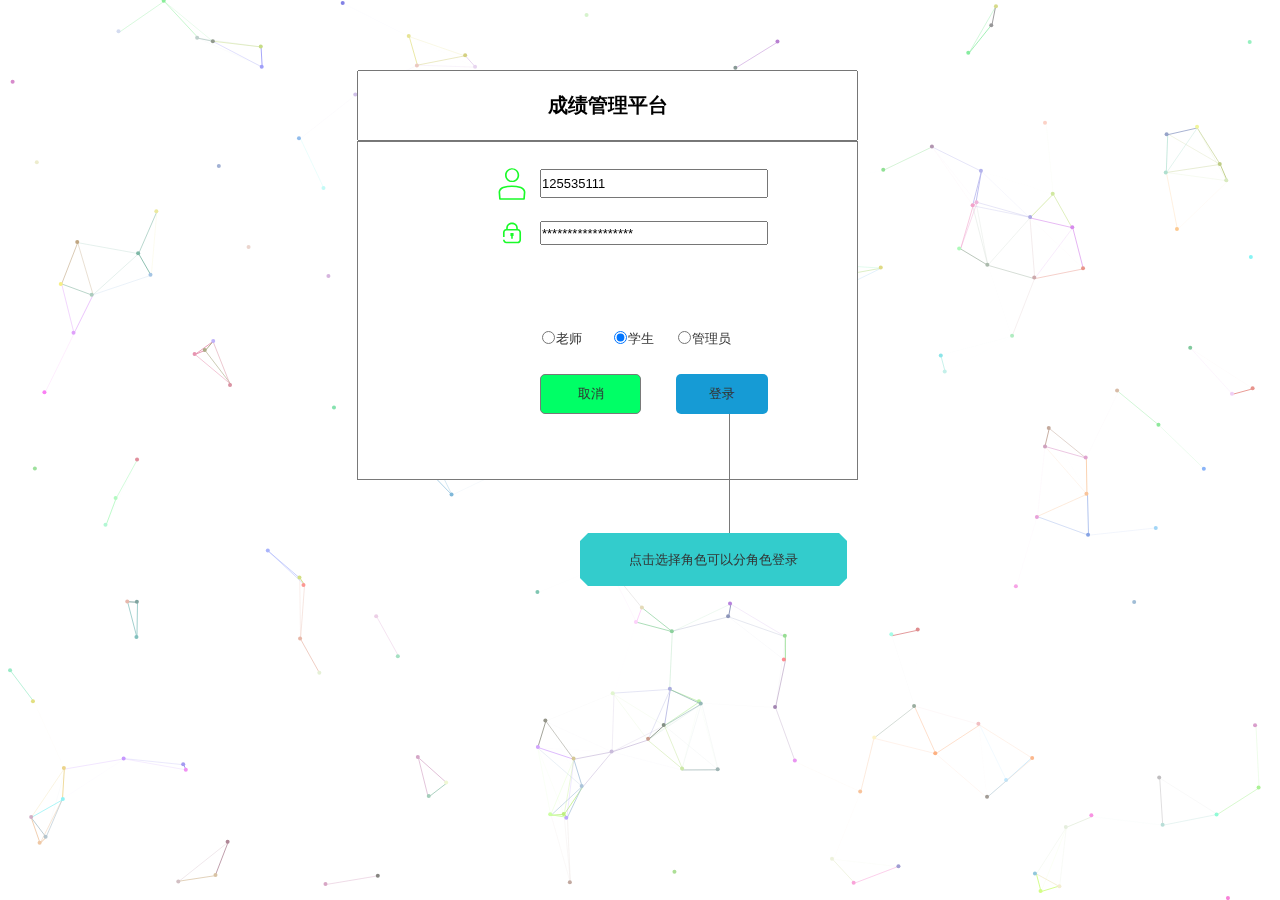
<file: index.html>
﻿<!DOCTYPE html>
<html>
  <head>
    <title>index</title>
    <meta http-equiv="X-UA-Compatible" content="IE=edge"/>
    <meta http-equiv="content-type" content="text/html; charset=utf-8"/>
    <meta name="apple-mobile-web-app-capable" content="yes"/>
    <link href="resources/css/jquery-ui-themes.css" type="text/css" rel="stylesheet"/>
    <link href="resources/css/axure_rp_page.css" type="text/css" rel="stylesheet"/>
    <link href="data/styles.css" type="text/css" rel="stylesheet"/>
    <link href="files/index/styles.css" type="text/css" rel="stylesheet"/>
    <script src="resources/scripts/jquery-1.7.1.min.js"></script>
    <script src="resources/scripts/jquery-ui-1.8.10.custom.min.js"></script>
    <script src="resources/scripts/prototypePre.js"></script>
    <script src="data/document.js"></script>
    <script src="resources/scripts/prototypePost.js"></script>
    <script src="files/index/data.js"></script>
    <script type="text/javascript">
      $axure.utils.getTransparentGifPath = function() { return 'resources/images/transparent.gif'; };
      $axure.utils.getOtherPath = function() { return 'resources/Other.html'; };
      $axure.utils.getReloadPath = function() { return 'resources/reload.html'; };
    </script>
  </head>
  <body>

      <script src="mycanvas.js" count="200" zindex="-2" opacity="0.5" color="47,135,193" type="text/javascript">
      </script>
    <div id="base" class="">

      <!-- Unnamed (矩形) -->
      <div id="u0" class="ax_default box_1">
        <div id="u0_div" class=""></div>
      </div>

      <!-- Unnamed (文本框) -->
      <div id="u1" class="ax_default text_field">
        <input id="u1_input" type="text" value="成绩管理平台"/>
      </div>

      <!-- Unnamed (文本框) -->
      <div id="u2" class="ax_default text_field">
        <input id="u2_input" type="text" value="125535111"/>
      </div>

      <!-- Unnamed (SVG) -->
      <div id="u3" class="ax_default image">
        <img id="u3_img" class="img " src="images/index/u3.svg"/>
      </div>

      <!-- Unnamed (SVG) -->
      <div id="u4" class="ax_default image">
        <img id="u4_img" class="img " src="images/index/u4.svg"/>
      </div>

      <!-- Unnamed (文本框) -->
      <div id="u5" class="ax_default text_field">
        <input id="u5_input" type="text" value="******************"/>
      </div>

      <!-- teacher (单选按钮) -->
      <div id="u6" class="ax_default radio_button" data-label="teacher">
        <label for="u6_input" style="position: absolute; left: 0px;">
          <div id="u6_text" class="text ">
            <p><span>老师</span></p>
          </div>
        </label>
        <input id="u6_input" type="radio" value="radio" name="u6"/>
      </div>

      <!-- stduent (单选按钮) -->
      <div id="u7" class="ax_default radio_button" data-label="stduent">
        <label for="u7_input" style="position: absolute; left: 0px;">
          <div id="u7_text" class="text ">
            <p><span>学生</span></p>
          </div>
        </label>
        <input id="u7_input" type="radio" value="radio" name="u7" checked/>
      </div>

      <!-- admin (单选按钮) -->
      <div id="u8" class="ax_default radio_button" data-label="admin">
        <label for="u8_input" style="position: absolute; left: 0px;">
          <div id="u8_text" class="text ">
            <p><span>管理员</span></p>
          </div>
        </label>
        <input id="u8_input" type="radio" value="radio" name="u8"/>
      </div>

      <!-- button (矩形) -->
      <div id="u9" class="ax_default primary_button" data-label="button">
        <div id="u9_div" class=""></div>
        <div id="u9_text" class="text ">
          <p><span>登录</span></p>
        </div>
      </div>

      <!-- Unnamed (矩形) -->
      <div id="u10" class="ax_default button">
        <div id="u10_div" class=""></div>
        <div id="u10_text" class="text ">
          <p><span>取消</span></p>
        </div>
      </div>

      <!-- Unnamed (垂直线) -->
      <div id="u11" class="ax_default line">
        <img id="u11_img" class="img " src="images/index/u11.png"/>
      </div>

      <!-- Unnamed (斜角矩形) -->
      <div id="u12" class="ax_default _文本段落">
        <img id="u12_img" class="img " src="images/index/u12.png"/>
        <div id="u12_text" class="text ">
          <p><span>点击选择角色可以分角色登录</span></p>
        </div>
      </div>
    </div>
  </body>
</html>
</file>
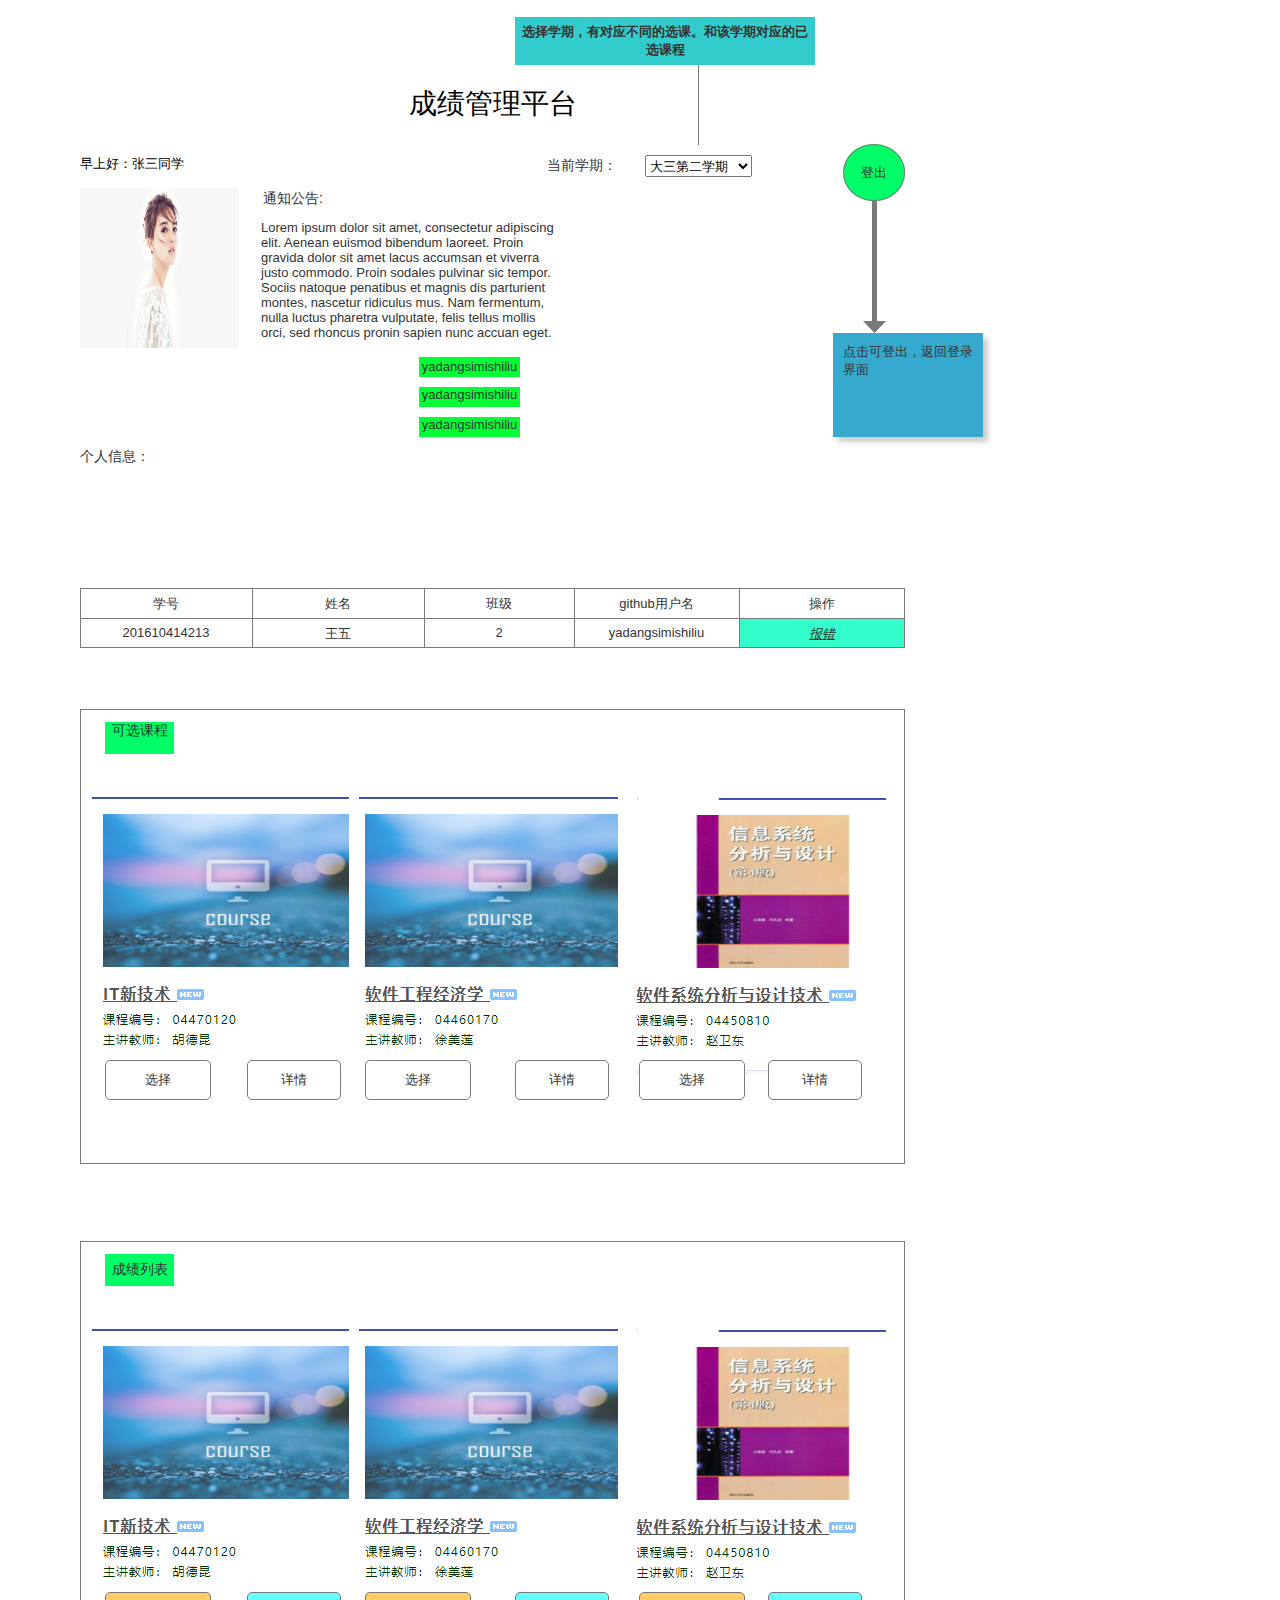
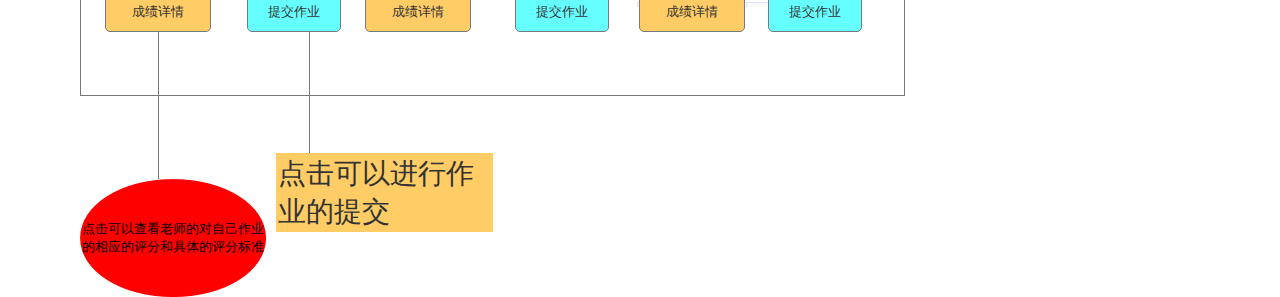
<file: page1.html>
﻿<!DOCTYPE html>
<html>
  <head>
    <title>page1</title>
    <meta http-equiv="X-UA-Compatible" content="IE=edge"/>
    <meta http-equiv="content-type" content="text/html; charset=utf-8"/>
    <meta name="apple-mobile-web-app-capable" content="yes"/>
    <link href="resources/css/jquery-ui-themes.css" type="text/css" rel="stylesheet"/>
    <link href="resources/css/axure_rp_page.css" type="text/css" rel="stylesheet"/>
    <link href="data/styles.css" type="text/css" rel="stylesheet"/>
    <link href="files/page1/styles.css" type="text/css" rel="stylesheet"/>
    <script src="resources/scripts/jquery-1.7.1.min.js"></script>
    <script src="resources/scripts/jquery-ui-1.8.10.custom.min.js"></script>
    <script src="resources/scripts/prototypePre.js"></script>
    <script src="data/document.js"></script>
    <script src="resources/scripts/prototypePost.js"></script>
    <script src="files/page1/data.js"></script>
    <script type="text/javascript">
      $axure.utils.getTransparentGifPath = function() { return 'resources/images/transparent.gif'; };
      $axure.utils.getOtherPath = function() { return 'resources/Other.html'; };
      $axure.utils.getReloadPath = function() { return 'resources/reload.html'; };
    </script>
  </head>
  <body>
    <div id="base" class="">

      <!-- Unnamed (图片) -->
      <div id="u13" class="ax_default image">
        <img id="u13_img" class="img " src="images/page1/u13.jpg"/>
      </div>

      <!-- Unnamed (矩形) -->
      <div id="u14" class="ax_default label">
        <div id="u14_div" class=""></div>
        <div id="u14_text" class="text ">
          <p><span>早上好：张三同学</span></p>
        </div>
      </div>

      <!-- Unnamed (椭圆形) -->
      <div id="u15" class="ax_default ellipse">
        <img id="u15_img" class="img " src="images/page1/u15.png"/>
        <div id="u15_text" class="text ">
          <p><span>登出</span></p>
        </div>
      </div>

      <!-- Unnamed (下拉列表框) -->
      <div id="u16" class="ax_default droplist">
        <select id="u16_input">
          <option value="大一第一学期">大一第一学期</option>
          <option value="大一第二学期">大一第二学期</option>
          <option value="大二第一学期">大二第一学期</option>
          <option value="大二第二学期">大二第二学期</option>
          <option value="大三第一学期">大三第一学期</option>
          <option selected value="大三第二学期">大三第二学期</option>
          <option value="大四第一学期">大四第一学期</option>
          <option value="大四第二学期">大四第二学期</option>
        </select>
      </div>

      <!-- Unnamed (矩形) -->
      <div id="u17" class="ax_default label">
        <div id="u17_div" class=""></div>
        <div id="u17_text" class="text ">
          <p><span>当前学期：</span></p>
        </div>
      </div>

      <!-- Unnamed (矩形) -->
      <div id="u18" class="ax_default _文本段落">
        <div id="u18_div" class=""></div>
        <div id="u18_text" class="text ">
          <p><span>Lorem ipsum dolor sit amet, consectetur adipiscing elit. Aenean euismod bibendum laoreet. Proin gravida dolor sit amet lacus accumsan et viverra justo commodo. Proin sodales pulvinar sic tempor. Sociis natoque penatibus et magnis dis parturient montes, nascetur ridiculus mus. Nam fermentum, nulla luctus pharetra vulputate, felis tellus mollis orci, sed rhoncus pronin sapien nunc accuan eget.</span></p>
        </div>
      </div>

      <!-- Unnamed (矩形) -->
      <div id="u19" class="ax_default label">
        <div id="u19_div" class=""></div>
        <div id="u19_text" class="text ">
          <p><span>通知公告:</span></p>
        </div>
      </div>

      <!-- Unnamed (矩形) -->
      <div id="u20" class="ax_default box_1">
        <div id="u20_div" class=""></div>
      </div>

      <!-- Unnamed (矩形) -->
      <div id="u21" class="ax_default label">
        <div id="u21_div" class=""></div>
        <div id="u21_text" class="text ">
          <p><span>可选课程</span></p>
        </div>
      </div>

      <!-- Unnamed (图片) -->
      <div id="u22" class="ax_default image">
        <img id="u22_img" class="img " src="images/page1/u22.png"/>
      </div>

      <!-- Unnamed (图片) -->
      <div id="u23" class="ax_default image">
        <img id="u23_img" class="img " src="images/page1/u23.png"/>
      </div>

      <!-- Unnamed (图片) -->
      <div id="u24" class="ax_default image">
        <img id="u24_img" class="img " src="images/page1/u24.png"/>
      </div>

      <!-- Unnamed (矩形) -->
      <div id="u25" class="ax_default button">
        <div id="u25_div" class=""></div>
        <div id="u25_text" class="text ">
          <p><span>选择</span></p>
        </div>
      </div>

      <!-- Unnamed (矩形) -->
      <div id="u26" class="ax_default button">
        <div id="u26_div" class=""></div>
        <div id="u26_text" class="text ">
          <p><span>详情</span></p>
        </div>
      </div>

      <!-- Unnamed (矩形) -->
      <div id="u27" class="ax_default button">
        <div id="u27_div" class=""></div>
        <div id="u27_text" class="text ">
          <p><span>选择</span></p>
        </div>
      </div>

      <!-- Unnamed (矩形) -->
      <div id="u28" class="ax_default button">
        <div id="u28_div" class=""></div>
        <div id="u28_text" class="text ">
          <p><span>详情</span></p>
        </div>
      </div>

      <!-- Unnamed (矩形) -->
      <div id="u29" class="ax_default button">
        <div id="u29_div" class=""></div>
        <div id="u29_text" class="text ">
          <p><span>选择</span></p>
        </div>
      </div>

      <!-- Unnamed (矩形) -->
      <div id="u30" class="ax_default button">
        <div id="u30_div" class=""></div>
        <div id="u30_text" class="text ">
          <p><span>详情</span></p>
        </div>
      </div>

      <!-- Unnamed (矩形) -->
      <div id="u31" class="ax_default box_1">
        <div id="u31_div" class=""></div>
      </div>

      <!-- Unnamed (矩形) -->
      <div id="u32" class="ax_default label">
        <div id="u32_div" class=""></div>
        <div id="u32_text" class="text ">
          <p><span>成绩列表</span></p>
        </div>
      </div>

      <!-- Unnamed (图片) -->
      <div id="u33" class="ax_default image">
        <img id="u33_img" class="img " src="images/page1/u22.png"/>
      </div>

      <!-- Unnamed (图片) -->
      <div id="u34" class="ax_default image">
        <img id="u34_img" class="img " src="images/page1/u23.png"/>
      </div>

      <!-- Unnamed (图片) -->
      <div id="u35" class="ax_default image">
        <img id="u35_img" class="img " src="images/page1/u24.png"/>
      </div>

      <!-- Unnamed (矩形) -->
      <div id="u36" class="ax_default button">
        <div id="u36_div" class=""></div>
        <div id="u36_text" class="text ">
          <p><span>成绩详情</span></p>
        </div>
      </div>

      <!-- Unnamed (矩形) -->
      <div id="u37" class="ax_default button">
        <div id="u37_div" class=""></div>
        <div id="u37_text" class="text ">
          <p><span>提交作业</span></p>
        </div>
      </div>

      <!-- Unnamed (矩形) -->
      <div id="u38" class="ax_default button">
        <div id="u38_div" class=""></div>
        <div id="u38_text" class="text ">
          <p><span>成绩详情</span></p>
        </div>
      </div>

      <!-- Unnamed (矩形) -->
      <div id="u39" class="ax_default button">
        <div id="u39_div" class=""></div>
        <div id="u39_text" class="text ">
          <p><span>提交作业</span></p>
        </div>
      </div>

      <!-- Unnamed (矩形) -->
      <div id="u40" class="ax_default button">
        <div id="u40_div" class=""></div>
        <div id="u40_text" class="text ">
          <p><span>成绩详情</span></p>
        </div>
      </div>

      <!-- Unnamed (矩形) -->
      <div id="u41" class="ax_default button">
        <div id="u41_div" class=""></div>
        <div id="u41_text" class="text ">
          <p><span>提交作业</span></p>
        </div>
      </div>

      <!-- Unnamed (矩形) -->
      <div id="u42" class="ax_default label">
        <div id="u42_div" class=""></div>
        <div id="u42_text" class="text ">
          <p><span>成绩管理平台</span></p>
        </div>
      </div>

      <!-- Unnamed (垂直线) -->
      <div id="u43" class="ax_default line">
        <img id="u43_img" class="img " src="images/page1/u43.png"/>
      </div>

      <!-- Unnamed (矩形) -->
      <div id="u44" class="ax_default _文本段落">
        <div id="u44_div" class=""></div>
        <div id="u44_text" class="text ">
          <p><span>选择学期，有对应不同的选课。和该学期对应的已选课程</span></p>
        </div>
      </div>

      <!-- Unnamed (垂直线) -->
      <div id="u45" class="ax_default line">
        <img id="u45_img" class="img " src="images/page1/u45.png"/>
      </div>

      <!-- Unnamed (椭圆形) -->
      <div id="u46" class="ax_default _文本段落">
        <img id="u46_img" class="img " src="images/page1/u46.png"/>
        <div id="u46_text" class="text ">
          <p><span>点击可以查看老师的对自己作业的相应的评分和具体的评分标准</span></p>
        </div>
      </div>

      <!-- Unnamed (垂直线) -->
      <div id="u47" class="ax_default line">
        <img id="u47_img" class="img " src="images/page1/u47.png"/>
      </div>

      <!-- Unnamed (括弧) -->
      <div id="u48" class="ax_default _文本段落">
        <img id="u48_img" class="img " src="images/page1/u48.png"/>
        <div id="u48_text" class="text ">
          <p><span>点击可以进行作业的提交</span></p>
        </div>
      </div>

      <!-- Unnamed (矩形) -->
      <div id="u49" class="ax_default label">
        <div id="u49_div" class=""></div>
        <div id="u49_text" class="text ">
          <p><span>个人信息：</span></p>
        </div>
      </div>

      <!-- Unnamed (矩形) -->
      <div id="u50" class="ax_default link_button">
        <div id="u50_div" class=""></div>
        <div id="u50_text" class="text ">
          <p><span>yadangsimishiliu</span></p>
        </div>
      </div>

      <!-- Unnamed (矩形) -->
      <div id="u51" class="ax_default link_button">
        <div id="u51_div" class=""></div>
        <div id="u51_text" class="text ">
          <p><span>yadangsimishiliu</span></p>
        </div>
      </div>

      <!-- Unnamed (矩形) -->
      <div id="u52" class="ax_default link_button">
        <div id="u52_div" class=""></div>
        <div id="u52_text" class="text ">
          <p><span>yadangsimishiliu</span></p>
        </div>
      </div>

      <!-- Unnamed (表格) -->
      <div id="u53" class="ax_default">

        <!-- Unnamed (单元格) -->
        <div id="u54" class="ax_default table_cell">
          <img id="u54_img" class="img " src="images/page1/u54.png"/>
          <div id="u54_text" class="text ">
            <p><span>学号</span></p>
          </div>
        </div>

        <!-- Unnamed (单元格) -->
        <div id="u55" class="ax_default table_cell">
          <img id="u55_img" class="img " src="images/page1/u54.png"/>
          <div id="u55_text" class="text ">
            <p><span>姓名</span></p>
          </div>
        </div>

        <!-- Unnamed (单元格) -->
        <div id="u56" class="ax_default table_cell">
          <img id="u56_img" class="img " src="images/page1/u56.png"/>
          <div id="u56_text" class="text ">
            <p><span>班级</span></p>
          </div>
        </div>

        <!-- Unnamed (单元格) -->
        <div id="u57" class="ax_default table_cell">
          <img id="u57_img" class="img " src="images/page1/u57.png"/>
          <div id="u57_text" class="text ">
            <p><span>github用户名</span></p>
          </div>
        </div>

        <!-- Unnamed (单元格) -->
        <div id="u58" class="ax_default table_cell">
          <img id="u58_img" class="img " src="images/page1/u58.png"/>
          <div id="u58_text" class="text ">
            <p><span>操作</span></p>
          </div>
        </div>

        <!-- Unnamed (单元格) -->
        <div id="u59" class="ax_default table_cell">
          <img id="u59_img" class="img " src="images/page1/u59.png"/>
          <div id="u59_text" class="text ">
            <p><span>201610414213</span></p>
          </div>
        </div>

        <!-- Unnamed (单元格) -->
        <div id="u60" class="ax_default table_cell">
          <img id="u60_img" class="img " src="images/page1/u59.png"/>
          <div id="u60_text" class="text ">
            <p><span>王五</span></p>
          </div>
        </div>

        <!-- Unnamed (单元格) -->
        <div id="u61" class="ax_default table_cell">
          <img id="u61_img" class="img " src="images/page1/u61.png"/>
          <div id="u61_text" class="text ">
            <p><span>2</span></p>
          </div>
        </div>

        <!-- Unnamed (单元格) -->
        <div id="u62" class="ax_default table_cell">
          <img id="u62_img" class="img " src="images/page1/u62.png"/>
          <div id="u62_text" class="text ">
            <p><span>yadangsimishiliu</span></p>
          </div>
        </div>

        <!-- Unnamed (单元格) -->
        <div id="u63" class="ax_default table_cell">
          <img id="u63_img" class="img " src="images/page1/u63.png"/>
          <div id="u63_text" class="text ">
            <p><span style="text-decoration:underline;">报错</span></p>
          </div>
        </div>
      </div>

      <!-- Unnamed (矩形) -->
      <div id="u64" class="ax_default sticky_2">
        <div id="u64_div" class=""></div>
        <div id="u64_text" class="text ">
          <p><span>点击可登出，返回登录界面</span></p>
        </div>
      </div>

      <!-- Unnamed (垂直线) -->
      <div id="u65" class="ax_default arrow">
        <img id="u65_img" class="img " src="images/page1/u65.png"/>
      </div>
    </div>
  </body>
</html>
</file>
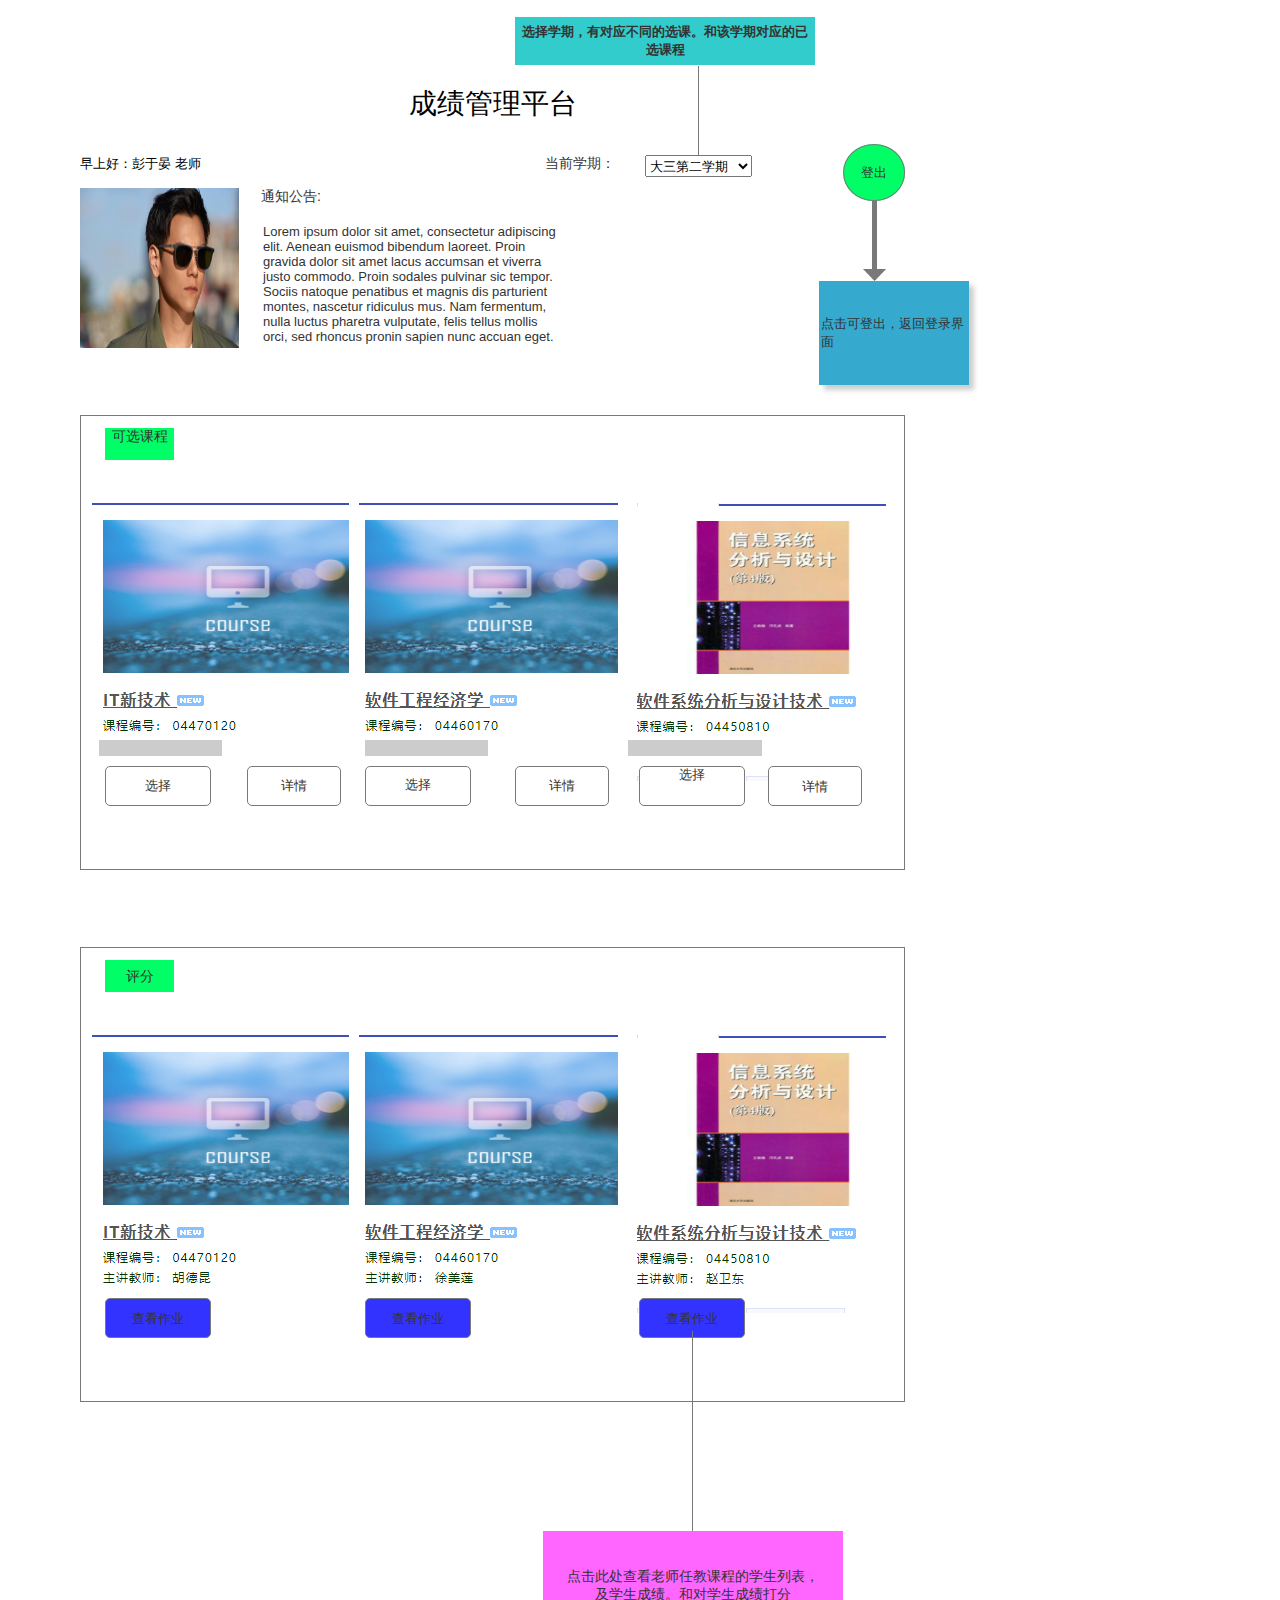
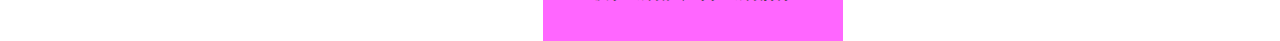
<file: page2.html>
﻿<!DOCTYPE html>
<html>
  <head>
    <title>page2</title>
    <meta http-equiv="X-UA-Compatible" content="IE=edge"/>
    <meta http-equiv="content-type" content="text/html; charset=utf-8"/>
    <meta name="apple-mobile-web-app-capable" content="yes"/>
    <link href="resources/css/jquery-ui-themes.css" type="text/css" rel="stylesheet"/>
    <link href="resources/css/axure_rp_page.css" type="text/css" rel="stylesheet"/>
    <link href="data/styles.css" type="text/css" rel="stylesheet"/>
    <link href="files/page2/styles.css" type="text/css" rel="stylesheet"/>
    <script src="resources/scripts/jquery-1.7.1.min.js"></script>
    <script src="resources/scripts/jquery-ui-1.8.10.custom.min.js"></script>
    <script src="resources/scripts/prototypePre.js"></script>
    <script src="data/document.js"></script>
    <script src="resources/scripts/prototypePost.js"></script>
    <script src="files/page2/data.js"></script>
    <script type="text/javascript">
      $axure.utils.getTransparentGifPath = function() { return 'resources/images/transparent.gif'; };
      $axure.utils.getOtherPath = function() { return 'resources/Other.html'; };
      $axure.utils.getReloadPath = function() { return 'resources/reload.html'; };
    </script>
  </head>
  <body>
    <div id="base" class="">

      <!-- Unnamed (图片) -->
      <div id="u66" class="ax_default image">
        <img id="u66_img" class="img " src="images/page2/u66.jpg"/>
      </div>

      <!-- Unnamed (矩形) -->
      <div id="u67" class="ax_default label">
        <div id="u67_div" class=""></div>
        <div id="u67_text" class="text ">
          <p><span>早上好：彭于晏 老师</span></p>
        </div>
      </div>

      <!-- Unnamed (椭圆形) -->
      <div id="u68" class="ax_default ellipse">
        <img id="u68_img" class="img " src="images/page1/u15.png"/>
        <div id="u68_text" class="text ">
          <p><span>登出</span></p>
        </div>
      </div>

      <!-- Unnamed (下拉列表框) -->
      <div id="u69" class="ax_default droplist">
        <select id="u69_input">
          <option value="大一第一学期">大一第一学期</option>
          <option value="大一第二学期">大一第二学期</option>
          <option value="大二第一学期">大二第一学期</option>
          <option value="大二第二学期">大二第二学期</option>
          <option value="大三第一学期">大三第一学期</option>
          <option selected value="大三第二学期">大三第二学期</option>
          <option value="大四第一学期">大四第一学期</option>
          <option value="大四第二学期">大四第二学期</option>
        </select>
      </div>

      <!-- Unnamed (矩形) -->
      <div id="u70" class="ax_default label">
        <div id="u70_div" class=""></div>
        <div id="u70_text" class="text ">
          <p><span>当前学期：</span></p>
        </div>
      </div>

      <!-- Unnamed (矩形) -->
      <div id="u71" class="ax_default _文本段落">
        <div id="u71_div" class=""></div>
        <div id="u71_text" class="text ">
          <p><span>Lorem ipsum dolor sit amet, consectetur adipiscing elit. Aenean euismod bibendum laoreet. Proin gravida dolor sit amet lacus accumsan et viverra justo commodo. Proin sodales pulvinar sic tempor. Sociis natoque penatibus et magnis dis parturient montes, nascetur ridiculus mus. Nam fermentum, nulla luctus pharetra vulputate, felis tellus mollis orci, sed rhoncus pronin sapien nunc accuan eget.</span></p>
        </div>
      </div>

      <!-- Unnamed (矩形) -->
      <div id="u72" class="ax_default label">
        <div id="u72_div" class=""></div>
        <div id="u72_text" class="text ">
          <p><span>通知公告:</span></p>
        </div>
      </div>

      <!-- Unnamed (矩形) -->
      <div id="u73" class="ax_default label">
        <div id="u73_div" class=""></div>
        <div id="u73_text" class="text ">
          <p><span>成绩管理平台</span></p>
        </div>
      </div>

      <!-- Unnamed (矩形) -->
      <div id="u74" class="ax_default box_1">
        <div id="u74_div" class=""></div>
      </div>

      <!-- Unnamed (矩形) -->
      <div id="u75" class="ax_default label">
        <div id="u75_div" class=""></div>
        <div id="u75_text" class="text ">
          <p><span>可选课程</span></p>
        </div>
      </div>

      <!-- Unnamed (图片) -->
      <div id="u76" class="ax_default image">
        <img id="u76_img" class="img " src="images/page1/u22.png"/>
      </div>

      <!-- Unnamed (图片) -->
      <div id="u77" class="ax_default image">
        <img id="u77_img" class="img " src="images/page1/u23.png"/>
      </div>

      <!-- Unnamed (图片) -->
      <div id="u78" class="ax_default image">
        <img id="u78_img" class="img " src="images/page1/u24.png"/>
      </div>

      <!-- Unnamed (矩形) -->
      <div id="u79" class="ax_default button">
        <div id="u79_div" class=""></div>
        <div id="u79_text" class="text ">
          <p><span>选择</span></p>
        </div>
      </div>

      <!-- Unnamed (矩形) -->
      <div id="u80" class="ax_default button">
        <div id="u80_div" class=""></div>
        <div id="u80_text" class="text ">
          <p><span>详情</span></p>
        </div>
      </div>

      <!-- Unnamed (矩形) -->
      <div id="u81" class="ax_default button">
        <div id="u81_div" class=""></div>
        <div id="u81_text" class="text ">
          <p><span>选择</span></p>
        </div>
      </div>

      <!-- Unnamed (矩形) -->
      <div id="u82" class="ax_default button">
        <div id="u82_div" class=""></div>
        <div id="u82_text" class="text ">
          <p><span>详情</span></p>
        </div>
      </div>

      <!-- Unnamed (矩形) -->
      <div id="u83" class="ax_default button">
        <div id="u83_div" class=""></div>
        <div id="u83_text" class="text ">
          <p><span>选择</span></p>
        </div>
      </div>

      <!-- Unnamed (矩形) -->
      <div id="u84" class="ax_default button">
        <div id="u84_div" class=""></div>
        <div id="u84_text" class="text ">
          <p><span>详情</span></p>
        </div>
      </div>

      <!-- Unnamed (矩形) -->
      <div id="u85" class="ax_default box_1">
        <div id="u85_div" class=""></div>
      </div>

      <!-- Unnamed (矩形) -->
      <div id="u86" class="ax_default label">
        <div id="u86_div" class=""></div>
        <div id="u86_text" class="text ">
          <p><span>评分</span></p>
        </div>
      </div>

      <!-- Unnamed (图片) -->
      <div id="u87" class="ax_default image">
        <img id="u87_img" class="img " src="images/page1/u22.png"/>
      </div>

      <!-- Unnamed (图片) -->
      <div id="u88" class="ax_default image">
        <img id="u88_img" class="img " src="images/page1/u23.png"/>
      </div>

      <!-- Unnamed (图片) -->
      <div id="u89" class="ax_default image">
        <img id="u89_img" class="img " src="images/page1/u24.png"/>
      </div>

      <!-- Unnamed (矩形) -->
      <div id="u90" class="ax_default button">
        <div id="u90_div" class=""></div>
        <div id="u90_text" class="text ">
          <p><span>查看作业</span></p>
        </div>
      </div>

      <!-- Unnamed (矩形) -->
      <div id="u91" class="ax_default button">
        <div id="u91_div" class=""></div>
        <div id="u91_text" class="text ">
          <p><span>查看作业</span></p>
        </div>
      </div>

      <!-- Unnamed (矩形) -->
      <div id="u92" class="ax_default button">
        <div id="u92_div" class=""></div>
        <div id="u92_text" class="text ">
          <p><span>查看作业</span></p>
        </div>
      </div>

      <!-- Unnamed (矩形) -->
      <div id="u93" class="ax_default label">
        <div id="u93_div" class=""></div>
      </div>

      <!-- Unnamed (矩形) -->
      <div id="u94" class="ax_default label">
        <div id="u94_div" class=""></div>
      </div>

      <!-- Unnamed (矩形) -->
      <div id="u95" class="ax_default label">
        <div id="u95_div" class=""></div>
      </div>

      <!-- Unnamed (垂直线) -->
      <div id="u96" class="ax_default line">
        <img id="u96_img" class="img " src="images/page2/u96.png"/>
      </div>

      <!-- Unnamed (矩形) -->
      <div id="u97" class="ax_default _文本段落">
        <div id="u97_div" class=""></div>
        <div id="u97_text" class="text ">
          <p><span>点击此处查看老师任教课程的学生列表，</span></p><p><span>及学生成绩。和对学生成绩打分</span></p>
        </div>
      </div>

      <!-- Unnamed (垂直线) -->
      <div id="u98" class="ax_default line">
        <img id="u98_img" class="img " src="images/page2/u98.png"/>
      </div>

      <!-- Unnamed (矩形) -->
      <div id="u99" class="ax_default _文本段落">
        <div id="u99_div" class=""></div>
        <div id="u99_text" class="text ">
          <p><span>选择学期，有对应不同的选课。和该学期对应的已选课程</span></p>
        </div>
      </div>

      <!-- Unnamed (矩形) -->
      <div id="u100" class="ax_default sticky_2">
        <div id="u100_div" class=""></div>
        <div id="u100_text" class="text ">
          <p><span>点击可登出，返回登录界面</span></p>
        </div>
      </div>

      <!-- Unnamed (垂直线) -->
      <div id="u101" class="ax_default arrow">
        <img id="u101_img" class="img " src="images/page2/u101.png"/>
      </div>
    </div>
  </body>
</html>
</file>
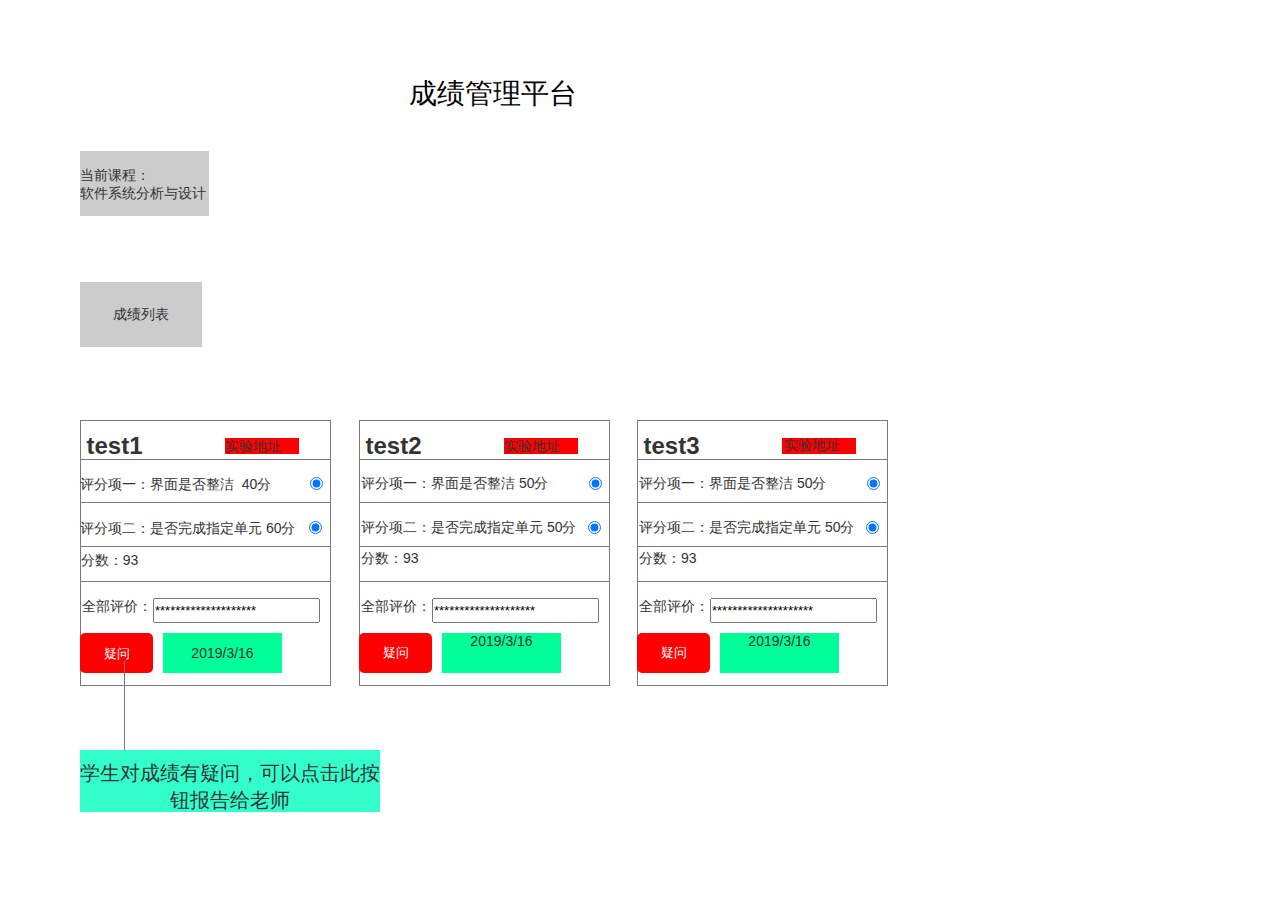
<file: page3.html>
﻿<!DOCTYPE html>
<html>
  <head>
    <title>page3</title>
    <meta http-equiv="X-UA-Compatible" content="IE=edge"/>
    <meta http-equiv="content-type" content="text/html; charset=utf-8"/>
    <meta name="apple-mobile-web-app-capable" content="yes"/>
    <link href="resources/css/jquery-ui-themes.css" type="text/css" rel="stylesheet"/>
    <link href="resources/css/axure_rp_page.css" type="text/css" rel="stylesheet"/>
    <link href="data/styles.css" type="text/css" rel="stylesheet"/>
    <link href="files/page3/styles.css" type="text/css" rel="stylesheet"/>
    <script src="resources/scripts/jquery-1.7.1.min.js"></script>
    <script src="resources/scripts/jquery-ui-1.8.10.custom.min.js"></script>
    <script src="resources/scripts/prototypePre.js"></script>
    <script src="data/document.js"></script>
    <script src="resources/scripts/prototypePost.js"></script>
    <script src="files/page3/data.js"></script>
    <script type="text/javascript">
      $axure.utils.getTransparentGifPath = function() { return 'resources/images/transparent.gif'; };
      $axure.utils.getOtherPath = function() { return 'resources/Other.html'; };
      $axure.utils.getReloadPath = function() { return 'resources/reload.html'; };
    </script>
  </head>
  <body>
    <div id="base" class="">

      <!-- Unnamed (矩形) -->
      <div id="u102" class="ax_default label">
        <div id="u102_div" class=""></div>
        <div id="u102_text" class="text ">
          <p><span>成绩管理平台</span></p>
        </div>
      </div>

      <!-- Unnamed (矩形) -->
      <div id="u103" class="ax_default label">
        <div id="u103_div" class=""></div>
        <div id="u103_text" class="text ">
          <p><span>当前课程：</span></p><p><span>软件系统分析与设计</span></p>
        </div>
      </div>

      <!-- Unnamed (矩形) -->
      <div id="u104" class="ax_default box_1">
        <div id="u104_div" class=""></div>
      </div>

      <!-- Unnamed (矩形) -->
      <div id="u105" class="ax_default _二级标题">
        <div id="u105_div" class=""></div>
        <div id="u105_text" class="text ">
          <p><span>test1</span></p>
        </div>
      </div>

      <!-- Unnamed (水平线) -->
      <div id="u106" class="ax_default line">
        <img id="u106_img" class="img " src="images/page3/u106.png"/>
      </div>

      <!-- Unnamed (矩形) -->
      <div id="u107" class="ax_default label">
        <div id="u107_div" class=""></div>
        <div id="u107_text" class="text ">
          <p><span>实验地址</span></p>
        </div>
      </div>

      <!-- Unnamed (水平线) -->
      <div id="u108" class="ax_default line">
        <img id="u108_img" class="img " src="images/page3/u106.png"/>
      </div>

      <!-- Unnamed (矩形) -->
      <div id="u109" class="ax_default label">
        <div id="u109_div" class=""></div>
        <div id="u109_text" class="text ">
          <p><span>评分项一：界面是否整洁&nbsp; 40分&nbsp;&nbsp; </span></p>
        </div>
      </div>

      <!-- Unnamed (水平线) -->
      <div id="u110" class="ax_default line">
        <img id="u110_img" class="img " src="images/page3/u106.png"/>
      </div>

      <!-- Unnamed (矩形) -->
      <div id="u111" class="ax_default label">
        <div id="u111_div" class=""></div>
        <div id="u111_text" class="text ">
          <p><span>评分项二：是否完成指定单元 60分</span></p>
        </div>
      </div>

      <!-- Unnamed (水平线) -->
      <div id="u112" class="ax_default line">
        <img id="u112_img" class="img " src="images/page3/u106.png"/>
      </div>

      <!-- Unnamed (矩形) -->
      <div id="u113" class="ax_default label">
        <div id="u113_div" class=""></div>
        <div id="u113_text" class="text ">
          <p><span>分数：93</span></p>
        </div>
      </div>

      <!-- Unnamed (矩形) -->
      <div id="u114" class="ax_default label">
        <div id="u114_div" class=""></div>
        <div id="u114_text" class="text ">
          <p><span>全部评价：</span></p>
        </div>
      </div>

      <!-- Unnamed (文本框) -->
      <div id="u115" class="ax_default text_field">
        <input id="u115_input" type="text" value="********************"/>
      </div>

      <!-- Unnamed (单选按钮) -->
      <div id="u116" class="ax_default radio_button">
        <label for="u116_input" style="position: absolute; left: 0px;">
          <div id="u116_text" class="text " style="display:none; visibility: hidden">
            <p></p>
          </div>
        </label>
        <input id="u116_input" type="radio" value="radio" name="u116" checked/>
      </div>

      <!-- Unnamed (单选按钮) -->
      <div id="u117" class="ax_default radio_button">
        <label for="u117_input" style="position: absolute; left: 0px;">
          <div id="u117_text" class="text " style="display:none; visibility: hidden">
            <p></p>
          </div>
        </label>
        <input id="u117_input" type="radio" value="radio" name="u117" checked/>
      </div>

      <!-- Unnamed (矩形) -->
      <div id="u118" class="ax_default primary_button">
        <div id="u118_div" class=""></div>
        <div id="u118_text" class="text ">
          <p><span>疑问</span></p>
        </div>
      </div>

      <!-- Unnamed (矩形) -->
      <div id="u119" class="ax_default label">
        <div id="u119_div" class=""></div>
        <div id="u119_text" class="text ">
          <p><span>2019/3/16</span></p>
        </div>
      </div>

      <!-- Unnamed (矩形) -->
      <div id="u120" class="ax_default box_1">
        <div id="u120_div" class=""></div>
      </div>

      <!-- Unnamed (矩形) -->
      <div id="u121" class="ax_default _二级标题">
        <div id="u121_div" class=""></div>
        <div id="u121_text" class="text ">
          <p><span>test2</span></p>
        </div>
      </div>

      <!-- Unnamed (水平线) -->
      <div id="u122" class="ax_default line">
        <img id="u122_img" class="img " src="images/page3/u106.png"/>
      </div>

      <!-- Unnamed (矩形) -->
      <div id="u123" class="ax_default label">
        <div id="u123_div" class=""></div>
        <div id="u123_text" class="text ">
          <p><span>实验地址</span></p>
        </div>
      </div>

      <!-- Unnamed (水平线) -->
      <div id="u124" class="ax_default line">
        <img id="u124_img" class="img " src="images/page3/u106.png"/>
      </div>

      <!-- Unnamed (矩形) -->
      <div id="u125" class="ax_default label">
        <div id="u125_div" class=""></div>
        <div id="u125_text" class="text ">
          <p><span>评分项一：界面是否整洁 50分&nbsp; </span></p>
        </div>
      </div>

      <!-- Unnamed (水平线) -->
      <div id="u126" class="ax_default line">
        <img id="u126_img" class="img " src="images/page3/u106.png"/>
      </div>

      <!-- Unnamed (矩形) -->
      <div id="u127" class="ax_default label">
        <div id="u127_div" class=""></div>
        <div id="u127_text" class="text ">
          <p><span>评分项二：是否完成指定单元 50分</span></p>
        </div>
      </div>

      <!-- Unnamed (水平线) -->
      <div id="u128" class="ax_default line">
        <img id="u128_img" class="img " src="images/page3/u106.png"/>
      </div>

      <!-- Unnamed (矩形) -->
      <div id="u129" class="ax_default label">
        <div id="u129_div" class=""></div>
        <div id="u129_text" class="text ">
          <p><span>分数：93</span></p>
        </div>
      </div>

      <!-- Unnamed (矩形) -->
      <div id="u130" class="ax_default label">
        <div id="u130_div" class=""></div>
        <div id="u130_text" class="text ">
          <p><span>全部评价：</span></p>
        </div>
      </div>

      <!-- Unnamed (文本框) -->
      <div id="u131" class="ax_default text_field">
        <input id="u131_input" type="text" value="********************"/>
      </div>

      <!-- Unnamed (单选按钮) -->
      <div id="u132" class="ax_default radio_button">
        <label for="u132_input" style="position: absolute; left: 0px;">
          <div id="u132_text" class="text " style="display:none; visibility: hidden">
            <p></p>
          </div>
        </label>
        <input id="u132_input" type="radio" value="radio" name="u132" checked/>
      </div>

      <!-- Unnamed (单选按钮) -->
      <div id="u133" class="ax_default radio_button">
        <label for="u133_input" style="position: absolute; left: 0px;">
          <div id="u133_text" class="text " style="display:none; visibility: hidden">
            <p></p>
          </div>
        </label>
        <input id="u133_input" type="radio" value="radio" name="u133" checked/>
      </div>

      <!-- Unnamed (矩形) -->
      <div id="u134" class="ax_default primary_button">
        <div id="u134_div" class=""></div>
        <div id="u134_text" class="text ">
          <p><span>疑问</span></p>
        </div>
      </div>

      <!-- Unnamed (矩形) -->
      <div id="u135" class="ax_default label">
        <div id="u135_div" class=""></div>
        <div id="u135_text" class="text ">
          <p><span>2019/3/16</span></p>
        </div>
      </div>

      <!-- Unnamed (矩形) -->
      <div id="u136" class="ax_default box_1">
        <div id="u136_div" class=""></div>
      </div>

      <!-- Unnamed (矩形) -->
      <div id="u137" class="ax_default _二级标题">
        <div id="u137_div" class=""></div>
        <div id="u137_text" class="text ">
          <p><span>test3</span></p>
        </div>
      </div>

      <!-- Unnamed (水平线) -->
      <div id="u138" class="ax_default line">
        <img id="u138_img" class="img " src="images/page3/u106.png"/>
      </div>

      <!-- Unnamed (矩形) -->
      <div id="u139" class="ax_default label">
        <div id="u139_div" class=""></div>
        <div id="u139_text" class="text ">
          <p><span>实验地址</span></p>
        </div>
      </div>

      <!-- Unnamed (水平线) -->
      <div id="u140" class="ax_default line">
        <img id="u140_img" class="img " src="images/page3/u106.png"/>
      </div>

      <!-- Unnamed (矩形) -->
      <div id="u141" class="ax_default label">
        <div id="u141_div" class=""></div>
        <div id="u141_text" class="text ">
          <p><span>评分项一：界面是否整洁 50分&nbsp; </span></p>
        </div>
      </div>

      <!-- Unnamed (水平线) -->
      <div id="u142" class="ax_default line">
        <img id="u142_img" class="img " src="images/page3/u106.png"/>
      </div>

      <!-- Unnamed (矩形) -->
      <div id="u143" class="ax_default label">
        <div id="u143_div" class=""></div>
        <div id="u143_text" class="text ">
          <p><span>评分项二：是否完成指定单元 50分</span></p>
        </div>
      </div>

      <!-- Unnamed (水平线) -->
      <div id="u144" class="ax_default line">
        <img id="u144_img" class="img " src="images/page3/u106.png"/>
      </div>

      <!-- Unnamed (矩形) -->
      <div id="u145" class="ax_default label">
        <div id="u145_div" class=""></div>
        <div id="u145_text" class="text ">
          <p><span>分数：93</span></p>
        </div>
      </div>

      <!-- Unnamed (矩形) -->
      <div id="u146" class="ax_default label">
        <div id="u146_div" class=""></div>
        <div id="u146_text" class="text ">
          <p><span>全部评价：</span></p>
        </div>
      </div>

      <!-- Unnamed (文本框) -->
      <div id="u147" class="ax_default text_field">
        <input id="u147_input" type="text" value="********************"/>
      </div>

      <!-- Unnamed (单选按钮) -->
      <div id="u148" class="ax_default radio_button">
        <label for="u148_input" style="position: absolute; left: 0px;">
          <div id="u148_text" class="text " style="display:none; visibility: hidden">
            <p></p>
          </div>
        </label>
        <input id="u148_input" type="radio" value="radio" name="u148" checked/>
      </div>

      <!-- Unnamed (单选按钮) -->
      <div id="u149" class="ax_default radio_button">
        <label for="u149_input" style="position: absolute; left: 0px;">
          <div id="u149_text" class="text " style="display:none; visibility: hidden">
            <p></p>
          </div>
        </label>
        <input id="u149_input" type="radio" value="radio" name="u149" checked/>
      </div>

      <!-- Unnamed (矩形) -->
      <div id="u150" class="ax_default primary_button">
        <div id="u150_div" class=""></div>
        <div id="u150_text" class="text ">
          <p><span>疑问</span></p>
        </div>
      </div>

      <!-- Unnamed (矩形) -->
      <div id="u151" class="ax_default label">
        <div id="u151_div" class=""></div>
        <div id="u151_text" class="text ">
          <p><span>2019/3/16</span></p>
        </div>
      </div>

      <!-- Unnamed (矩形) -->
      <div id="u152" class="ax_default label">
        <div id="u152_div" class=""></div>
        <div id="u152_text" class="text ">
          <p><span>成绩列表</span></p>
        </div>
      </div>

      <!-- Unnamed (垂直线) -->
      <div id="u153" class="ax_default line">
        <img id="u153_img" class="img " src="images/page2/u98.png"/>
      </div>

      <!-- Unnamed (矩形) -->
      <div id="u154" class="ax_default _文本段落">
        <div id="u154_div" class=""></div>
        <div id="u154_text" class="text ">
          <p><span>学生对成绩有疑问，可以点击此按钮报告给老师</span></p>
        </div>
      </div>
    </div>
  </body>
</html>
</file>
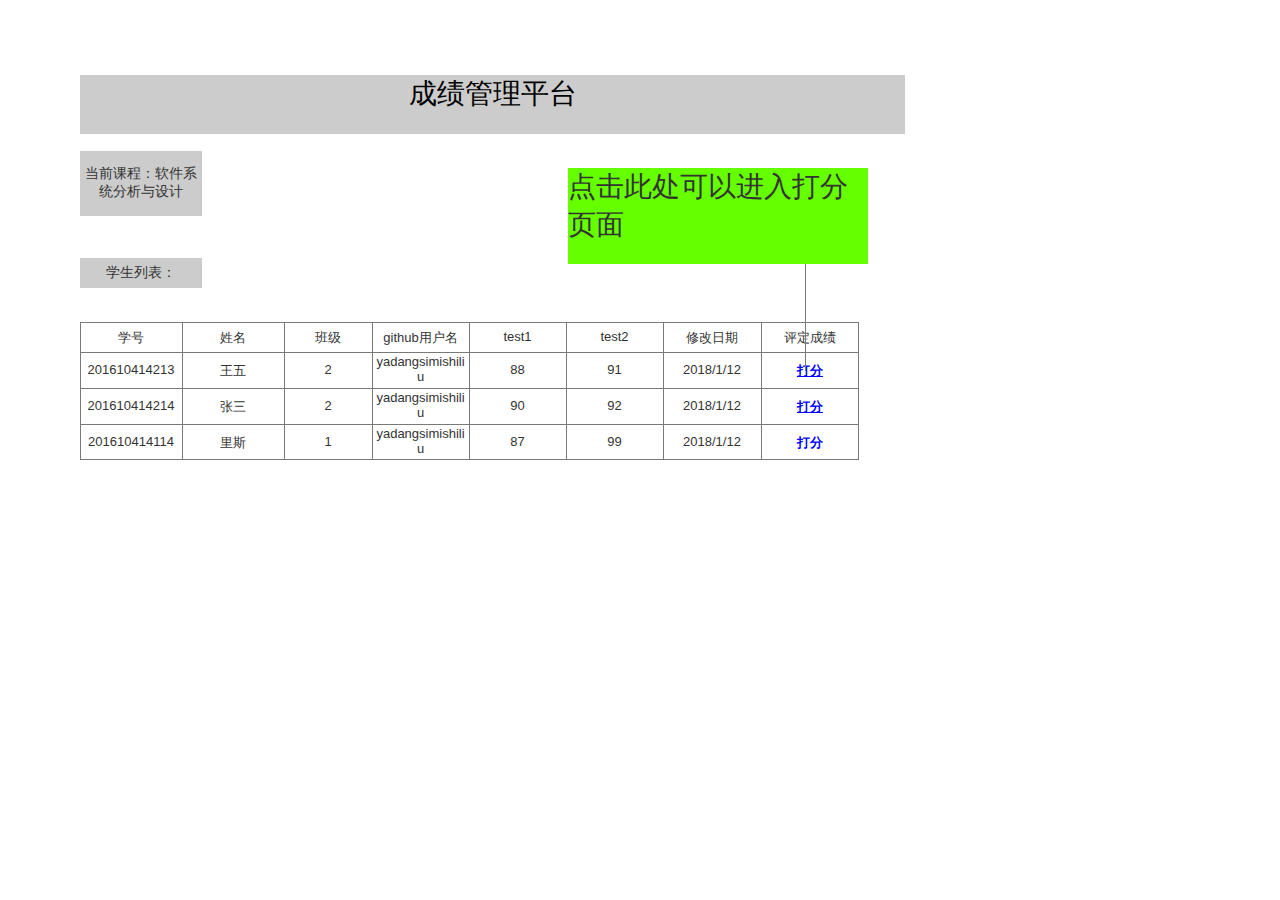
<file: page4.html>
﻿<!DOCTYPE html>
<html>
  <head>
    <title>page4</title>
    <meta http-equiv="X-UA-Compatible" content="IE=edge"/>
    <meta http-equiv="content-type" content="text/html; charset=utf-8"/>
    <meta name="apple-mobile-web-app-capable" content="yes"/>
    <link href="resources/css/jquery-ui-themes.css" type="text/css" rel="stylesheet"/>
    <link href="resources/css/axure_rp_page.css" type="text/css" rel="stylesheet"/>
    <link href="data/styles.css" type="text/css" rel="stylesheet"/>
    <link href="files/page4/styles.css" type="text/css" rel="stylesheet"/>
    <script src="resources/scripts/jquery-1.7.1.min.js"></script>
    <script src="resources/scripts/jquery-ui-1.8.10.custom.min.js"></script>
    <script src="resources/scripts/prototypePre.js"></script>
    <script src="data/document.js"></script>
    <script src="resources/scripts/prototypePost.js"></script>
    <script src="files/page4/data.js"></script>
    <script type="text/javascript">
      $axure.utils.getTransparentGifPath = function() { return 'resources/images/transparent.gif'; };
      $axure.utils.getOtherPath = function() { return 'resources/Other.html'; };
      $axure.utils.getReloadPath = function() { return 'resources/reload.html'; };
    </script>
  </head>
  <body>
    <div id="base" class="">

      <!-- Unnamed (矩形) -->
      <div id="u176" class="ax_default label">
        <div id="u176_div" class=""></div>
        <div id="u176_text" class="text ">
          <p><span>成绩管理平台</span></p>
        </div>
      </div>

      <!-- Unnamed (矩形) -->
      <div id="u177" class="ax_default label">
        <div id="u177_div" class=""></div>
        <div id="u177_text" class="text ">
          <p><span>当前课程：软件系统分析与设计</span></p>
        </div>
      </div>

      <!-- Unnamed (矩形) -->
      <div id="u178" class="ax_default label">
        <div id="u178_div" class=""></div>
        <div id="u178_text" class="text ">
          <p><span>学生列表：</span></p>
        </div>
      </div>

      <!-- Unnamed (表格) -->
      <div id="u179" class="ax_default">

        <!-- Unnamed (单元格) -->
        <div id="u180" class="ax_default table_cell">
          <img id="u180_img" class="img " src="images/page4/u180.png"/>
          <div id="u180_text" class="text ">
            <p><span>学号</span></p>
          </div>
        </div>

        <!-- Unnamed (单元格) -->
        <div id="u181" class="ax_default table_cell">
          <img id="u181_img" class="img " src="images/page4/u180.png"/>
          <div id="u181_text" class="text ">
            <p><span>姓名</span></p>
          </div>
        </div>

        <!-- Unnamed (单元格) -->
        <div id="u182" class="ax_default table_cell">
          <img id="u182_img" class="img " src="images/page4/u182.png"/>
          <div id="u182_text" class="text ">
            <p><span>班级</span></p>
          </div>
        </div>

        <!-- Unnamed (单元格) -->
        <div id="u183" class="ax_default table_cell">
          <img id="u183_img" class="img " src="images/page4/u183.png"/>
          <div id="u183_text" class="text ">
            <p><span>github用户名</span></p>
          </div>
        </div>

        <!-- Unnamed (单元格) -->
        <div id="u184" class="ax_default table_cell">
          <img id="u184_img" class="img " src="images/page4/u183.png"/>
          <div id="u184_text" class="text ">
            <p><span>test1</span></p>
          </div>
        </div>

        <!-- Unnamed (单元格) -->
        <div id="u185" class="ax_default table_cell">
          <img id="u185_img" class="img " src="images/page4/u183.png"/>
          <div id="u185_text" class="text ">
            <p><span>test2</span></p>
          </div>
        </div>

        <!-- Unnamed (单元格) -->
        <div id="u186" class="ax_default table_cell">
          <img id="u186_img" class="img " src="images/page4/u186.png"/>
          <div id="u186_text" class="text ">
            <p><span>修改日期</span></p>
          </div>
        </div>

        <!-- Unnamed (单元格) -->
        <div id="u187" class="ax_default table_cell">
          <img id="u187_img" class="img " src="images/page4/u187.png"/>
          <div id="u187_text" class="text ">
            <p><span>评定成绩</span></p>
          </div>
        </div>

        <!-- Unnamed (单元格) -->
        <div id="u188" class="ax_default table_cell">
          <img id="u188_img" class="img " src="images/page4/u188.png"/>
          <div id="u188_text" class="text ">
            <p><span>201610414213</span></p>
          </div>
        </div>

        <!-- Unnamed (单元格) -->
        <div id="u189" class="ax_default table_cell">
          <img id="u189_img" class="img " src="images/page4/u188.png"/>
          <div id="u189_text" class="text ">
            <p><span>王五</span></p>
          </div>
        </div>

        <!-- Unnamed (单元格) -->
        <div id="u190" class="ax_default table_cell">
          <img id="u190_img" class="img " src="images/page4/u190.png"/>
          <div id="u190_text" class="text ">
            <p><span>2</span></p>
          </div>
        </div>

        <!-- Unnamed (单元格) -->
        <div id="u191" class="ax_default table_cell">
          <img id="u191_img" class="img " src="images/page4/u191.png"/>
          <div id="u191_text" class="text ">
            <p><span>yadangsimishiliu</span></p>
          </div>
        </div>

        <!-- Unnamed (单元格) -->
        <div id="u192" class="ax_default table_cell">
          <img id="u192_img" class="img " src="images/page4/u191.png"/>
          <div id="u192_text" class="text ">
            <p><span>88</span></p>
          </div>
        </div>

        <!-- Unnamed (单元格) -->
        <div id="u193" class="ax_default table_cell">
          <img id="u193_img" class="img " src="images/page4/u191.png"/>
          <div id="u193_text" class="text ">
            <p><span>91</span></p>
          </div>
        </div>

        <!-- Unnamed (单元格) -->
        <div id="u194" class="ax_default table_cell">
          <img id="u194_img" class="img " src="images/page4/u194.png"/>
          <div id="u194_text" class="text ">
            <p><span>2018/1/12</span></p>
          </div>
        </div>

        <!-- Unnamed (单元格) -->
        <div id="u195" class="ax_default table_cell">
          <img id="u195_img" class="img " src="images/page4/u195.png"/>
          <div id="u195_text" class="text ">
            <p><span style="text-decoration:underline;">打分</span></p>
          </div>
        </div>

        <!-- Unnamed (单元格) -->
        <div id="u196" class="ax_default table_cell">
          <img id="u196_img" class="img " src="images/page4/u188.png"/>
          <div id="u196_text" class="text ">
            <p><span>201610414214</span></p>
          </div>
        </div>

        <!-- Unnamed (单元格) -->
        <div id="u197" class="ax_default table_cell">
          <img id="u197_img" class="img " src="images/page4/u188.png"/>
          <div id="u197_text" class="text ">
            <p><span>张三</span></p>
          </div>
        </div>

        <!-- Unnamed (单元格) -->
        <div id="u198" class="ax_default table_cell">
          <img id="u198_img" class="img " src="images/page4/u190.png"/>
          <div id="u198_text" class="text ">
            <p><span>2</span></p>
          </div>
        </div>

        <!-- Unnamed (单元格) -->
        <div id="u199" class="ax_default table_cell">
          <img id="u199_img" class="img " src="images/page4/u191.png"/>
          <div id="u199_text" class="text ">
            <p><span>yadangsimishiliu</span></p>
          </div>
        </div>

        <!-- Unnamed (单元格) -->
        <div id="u200" class="ax_default table_cell">
          <img id="u200_img" class="img " src="images/page4/u191.png"/>
          <div id="u200_text" class="text ">
            <p><span>90</span></p>
          </div>
        </div>

        <!-- Unnamed (单元格) -->
        <div id="u201" class="ax_default table_cell">
          <img id="u201_img" class="img " src="images/page4/u191.png"/>
          <div id="u201_text" class="text ">
            <p><span>92</span></p>
          </div>
        </div>

        <!-- Unnamed (单元格) -->
        <div id="u202" class="ax_default table_cell">
          <img id="u202_img" class="img " src="images/page4/u194.png"/>
          <div id="u202_text" class="text ">
            <p><span>2018/1/12</span></p>
          </div>
        </div>

        <!-- Unnamed (单元格) -->
        <div id="u203" class="ax_default table_cell">
          <img id="u203_img" class="img " src="images/page4/u195.png"/>
          <div id="u203_text" class="text ">
            <p><span style="text-decoration:underline;">打分</span></p>
          </div>
        </div>

        <!-- Unnamed (单元格) -->
        <div id="u204" class="ax_default table_cell">
          <img id="u204_img" class="img " src="images/page4/u204.png"/>
          <div id="u204_text" class="text ">
            <p><span>201610414114</span></p>
          </div>
        </div>

        <!-- Unnamed (单元格) -->
        <div id="u205" class="ax_default table_cell">
          <img id="u205_img" class="img " src="images/page4/u204.png"/>
          <div id="u205_text" class="text ">
            <p><span>里斯</span></p>
          </div>
        </div>

        <!-- Unnamed (单元格) -->
        <div id="u206" class="ax_default table_cell">
          <img id="u206_img" class="img " src="images/page4/u206.png"/>
          <div id="u206_text" class="text ">
            <p><span>1</span></p>
          </div>
        </div>

        <!-- Unnamed (单元格) -->
        <div id="u207" class="ax_default table_cell">
          <img id="u207_img" class="img " src="images/page4/u207.png"/>
          <div id="u207_text" class="text ">
            <p><span>yadangsimishiliu</span></p>
          </div>
        </div>

        <!-- Unnamed (单元格) -->
        <div id="u208" class="ax_default table_cell">
          <img id="u208_img" class="img " src="images/page4/u207.png"/>
          <div id="u208_text" class="text ">
            <p><span>87</span></p>
          </div>
        </div>

        <!-- Unnamed (单元格) -->
        <div id="u209" class="ax_default table_cell">
          <img id="u209_img" class="img " src="images/page4/u207.png"/>
          <div id="u209_text" class="text ">
            <p><span>99</span></p>
          </div>
        </div>

        <!-- Unnamed (单元格) -->
        <div id="u210" class="ax_default table_cell">
          <img id="u210_img" class="img " src="images/page4/u210.png"/>
          <div id="u210_text" class="text ">
            <p><span>2018/1/12</span></p>
          </div>
        </div>

        <!-- Unnamed (单元格) -->
        <div id="u211" class="ax_default table_cell">
          <img id="u211_img" class="img " src="images/page4/u211.png"/>
          <div id="u211_text" class="text ">
            <p><span>打分</span></p>
          </div>
        </div>
      </div>

      <!-- Unnamed (垂直线) -->
      <div id="u212" class="ax_default line">
        <img id="u212_img" class="img " src="images/page4/u212.png"/>
      </div>

      <!-- Unnamed (矩形) -->
      <div id="u213" class="ax_default _文本段落">
        <div id="u213_div" class=""></div>
        <div id="u213_text" class="text ">
          <p><span>点击此处可以进入打分页面</span></p>
        </div>
      </div>
    </div>
  </body>
</html>
</file>
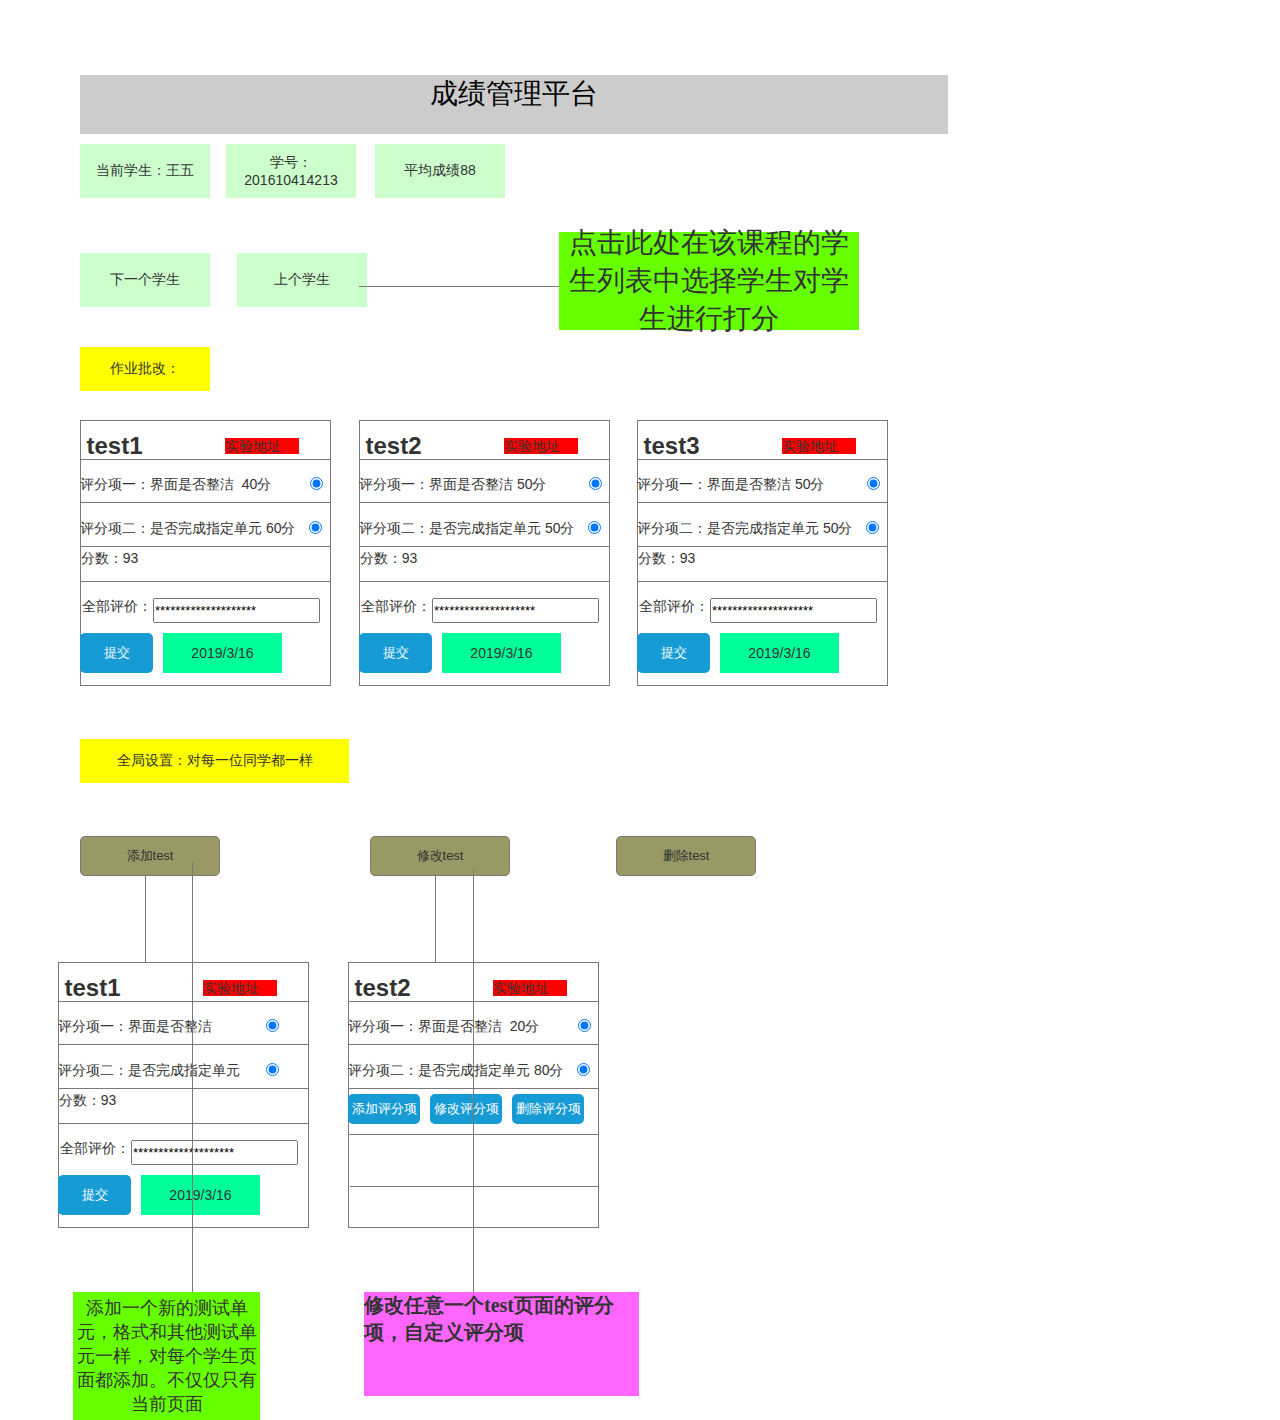
<file: page5.html>
﻿<!DOCTYPE html>
<html>
  <head>
    <title>page5</title>
    <meta http-equiv="X-UA-Compatible" content="IE=edge"/>
    <meta http-equiv="content-type" content="text/html; charset=utf-8"/>
    <meta name="apple-mobile-web-app-capable" content="yes"/>
    <link href="resources/css/jquery-ui-themes.css" type="text/css" rel="stylesheet"/>
    <link href="resources/css/axure_rp_page.css" type="text/css" rel="stylesheet"/>
    <link href="data/styles.css" type="text/css" rel="stylesheet"/>
    <link href="files/page5/styles.css" type="text/css" rel="stylesheet"/>
    <script src="resources/scripts/jquery-1.7.1.min.js"></script>
    <script src="resources/scripts/jquery-ui-1.8.10.custom.min.js"></script>
    <script src="resources/scripts/prototypePre.js"></script>
    <script src="data/document.js"></script>
    <script src="resources/scripts/prototypePost.js"></script>
    <script src="files/page5/data.js"></script>
    <script type="text/javascript">
      $axure.utils.getTransparentGifPath = function() { return 'resources/images/transparent.gif'; };
      $axure.utils.getOtherPath = function() { return 'resources/Other.html'; };
      $axure.utils.getReloadPath = function() { return 'resources/reload.html'; };
    </script>
  </head>
  <body>
    <div id="base" class="">

      <!-- Unnamed (矩形) -->
      <div id="u214" class="ax_default label">
        <div id="u214_div" class=""></div>
        <div id="u214_text" class="text ">
          <p><span>成绩管理平台</span></p>
        </div>
      </div>

      <!-- Unnamed (矩形) -->
      <div id="u215" class="ax_default label">
        <div id="u215_div" class=""></div>
        <div id="u215_text" class="text ">
          <p><span>作业批改：</span></p>
        </div>
      </div>

      <!-- Unnamed (矩形) -->
      <div id="u216" class="ax_default label">
        <div id="u216_div" class=""></div>
        <div id="u216_text" class="text ">
          <p><span>当前学生：王五</span></p>
        </div>
      </div>

      <!-- Unnamed (矩形) -->
      <div id="u217" class="ax_default box_1">
        <div id="u217_div" class=""></div>
      </div>

      <!-- Unnamed (矩形) -->
      <div id="u218" class="ax_default _二级标题">
        <div id="u218_div" class=""></div>
        <div id="u218_text" class="text ">
          <p><span>test1</span></p>
        </div>
      </div>

      <!-- Unnamed (水平线) -->
      <div id="u219" class="ax_default line">
        <img id="u219_img" class="img " src="images/page3/u127.png"/>
      </div>

      <!-- Unnamed (矩形) -->
      <div id="u220" class="ax_default label">
        <div id="u220_div" class=""></div>
        <div id="u220_text" class="text ">
          <p><span>实验地址</span></p>
        </div>
      </div>

      <!-- Unnamed (矩形) -->
      <div id="u221" class="ax_default label">
        <div id="u221_div" class=""></div>
        <div id="u221_text" class="text ">
          <p><span>学号：201610414213</span></p>
        </div>
      </div>

      <!-- Unnamed (矩形) -->
      <div id="u222" class="ax_default label">
        <div id="u222_div" class=""></div>
        <div id="u222_text" class="text ">
          <p><span>平均成绩88</span></p>
        </div>
      </div>

      <!-- Unnamed (矩形) -->
      <div id="u223" class="ax_default label">
        <div id="u223_div" class=""></div>
        <div id="u223_text" class="text ">
          <p><span>下一个学生</span></p>
        </div>
      </div>

      <!-- Unnamed (矩形) -->
      <div id="u224" class="ax_default label">
        <div id="u224_div" class=""></div>
        <div id="u224_text" class="text ">
          <p><span>上个学生</span></p>
        </div>
      </div>

      <!-- Unnamed (水平线) -->
      <div id="u225" class="ax_default line">
        <img id="u225_img" class="img " src="images/page3/u127.png"/>
      </div>

      <!-- Unnamed (矩形) -->
      <div id="u226" class="ax_default label">
        <div id="u226_div" class=""></div>
        <div id="u226_text" class="text ">
          <p><span>评分项一：界面是否整洁&nbsp; 40分&nbsp;&nbsp; </span></p>
        </div>
      </div>

      <!-- Unnamed (水平线) -->
      <div id="u227" class="ax_default line">
        <img id="u227_img" class="img " src="images/page3/u127.png"/>
      </div>

      <!-- Unnamed (矩形) -->
      <div id="u228" class="ax_default label">
        <div id="u228_div" class=""></div>
        <div id="u228_text" class="text ">
          <p><span>评分项二：是否完成指定单元 60分</span></p>
        </div>
      </div>

      <!-- Unnamed (水平线) -->
      <div id="u229" class="ax_default line">
        <img id="u229_img" class="img " src="images/page3/u127.png"/>
      </div>

      <!-- Unnamed (矩形) -->
      <div id="u230" class="ax_default label">
        <div id="u230_div" class=""></div>
        <div id="u230_text" class="text ">
          <p><span>分数：93</span></p>
        </div>
      </div>

      <!-- Unnamed (矩形) -->
      <div id="u231" class="ax_default label">
        <div id="u231_div" class=""></div>
        <div id="u231_text" class="text ">
          <p><span>全部评价：</span></p>
        </div>
      </div>

      <!-- Unnamed (文本框) -->
      <div id="u232" class="ax_default text_field">
        <input id="u232_input" type="text" value="********************"/>
      </div>

      <!-- Unnamed (单选按钮) -->
      <div id="u233" class="ax_default radio_button">
        <label for="u233_input" style="position: absolute; left: 0px;">
          <div id="u233_text" class="text " style="display:none; visibility: hidden">
            <p></p>
          </div>
        </label>
        <input id="u233_input" type="radio" value="radio" name="u233" checked/>
      </div>

      <!-- Unnamed (单选按钮) -->
      <div id="u234" class="ax_default radio_button">
        <label for="u234_input" style="position: absolute; left: 0px;">
          <div id="u234_text" class="text " style="display:none; visibility: hidden">
            <p></p>
          </div>
        </label>
        <input id="u234_input" type="radio" value="radio" name="u234" checked/>
      </div>

      <!-- Unnamed (矩形) -->
      <div id="u235" class="ax_default primary_button">
        <div id="u235_div" class=""></div>
        <div id="u235_text" class="text ">
          <p><span>提交</span></p>
        </div>
      </div>

      <!-- Unnamed (矩形) -->
      <div id="u236" class="ax_default label">
        <div id="u236_div" class=""></div>
        <div id="u236_text" class="text ">
          <p><span>2019/3/16</span></p>
        </div>
      </div>

      <!-- Unnamed (矩形) -->
      <div id="u237" class="ax_default box_1">
        <div id="u237_div" class=""></div>
      </div>

      <!-- Unnamed (矩形) -->
      <div id="u238" class="ax_default _二级标题">
        <div id="u238_div" class=""></div>
        <div id="u238_text" class="text ">
          <p><span>test2</span></p>
        </div>
      </div>

      <!-- Unnamed (水平线) -->
      <div id="u239" class="ax_default line">
        <img id="u239_img" class="img " src="images/page3/u127.png"/>
      </div>

      <!-- Unnamed (矩形) -->
      <div id="u240" class="ax_default label">
        <div id="u240_div" class=""></div>
        <div id="u240_text" class="text ">
          <p><span>实验地址</span></p>
        </div>
      </div>

      <!-- Unnamed (水平线) -->
      <div id="u241" class="ax_default line">
        <img id="u241_img" class="img " src="images/page3/u127.png"/>
      </div>

      <!-- Unnamed (矩形) -->
      <div id="u242" class="ax_default label">
        <div id="u242_div" class=""></div>
        <div id="u242_text" class="text ">
          <p><span>评分项一：界面是否整洁 50分&nbsp; </span></p>
        </div>
      </div>

      <!-- Unnamed (水平线) -->
      <div id="u243" class="ax_default line">
        <img id="u243_img" class="img " src="images/page3/u127.png"/>
      </div>

      <!-- Unnamed (矩形) -->
      <div id="u244" class="ax_default label">
        <div id="u244_div" class=""></div>
        <div id="u244_text" class="text ">
          <p><span>评分项二：是否完成指定单元 50分</span></p>
        </div>
      </div>

      <!-- Unnamed (水平线) -->
      <div id="u245" class="ax_default line">
        <img id="u245_img" class="img " src="images/page3/u127.png"/>
      </div>

      <!-- Unnamed (矩形) -->
      <div id="u246" class="ax_default label">
        <div id="u246_div" class=""></div>
        <div id="u246_text" class="text ">
          <p><span>分数：93</span></p>
        </div>
      </div>

      <!-- Unnamed (矩形) -->
      <div id="u247" class="ax_default label">
        <div id="u247_div" class=""></div>
        <div id="u247_text" class="text ">
          <p><span>全部评价：</span></p>
        </div>
      </div>

      <!-- Unnamed (文本框) -->
      <div id="u248" class="ax_default text_field">
        <input id="u248_input" type="text" value="********************"/>
      </div>

      <!-- Unnamed (单选按钮) -->
      <div id="u249" class="ax_default radio_button">
        <label for="u249_input" style="position: absolute; left: 0px;">
          <div id="u249_text" class="text " style="display:none; visibility: hidden">
            <p></p>
          </div>
        </label>
        <input id="u249_input" type="radio" value="radio" name="u249" checked/>
      </div>

      <!-- Unnamed (单选按钮) -->
      <div id="u250" class="ax_default radio_button">
        <label for="u250_input" style="position: absolute; left: 0px;">
          <div id="u250_text" class="text " style="display:none; visibility: hidden">
            <p></p>
          </div>
        </label>
        <input id="u250_input" type="radio" value="radio" name="u250" checked/>
      </div>

      <!-- Unnamed (矩形) -->
      <div id="u251" class="ax_default primary_button">
        <div id="u251_div" class=""></div>
        <div id="u251_text" class="text ">
          <p><span>提交</span></p>
        </div>
      </div>

      <!-- Unnamed (矩形) -->
      <div id="u252" class="ax_default label">
        <div id="u252_div" class=""></div>
        <div id="u252_text" class="text ">
          <p><span>2019/3/16</span></p>
        </div>
      </div>

      <!-- Unnamed (矩形) -->
      <div id="u253" class="ax_default box_1">
        <div id="u253_div" class=""></div>
      </div>

      <!-- Unnamed (矩形) -->
      <div id="u254" class="ax_default _二级标题">
        <div id="u254_div" class=""></div>
        <div id="u254_text" class="text ">
          <p><span>test3</span></p>
        </div>
      </div>

      <!-- Unnamed (水平线) -->
      <div id="u255" class="ax_default line">
        <img id="u255_img" class="img " src="images/page3/u127.png"/>
      </div>

      <!-- Unnamed (矩形) -->
      <div id="u256" class="ax_default label">
        <div id="u256_div" class=""></div>
        <div id="u256_text" class="text ">
          <p><span>实验地址</span></p>
        </div>
      </div>

      <!-- Unnamed (水平线) -->
      <div id="u257" class="ax_default line">
        <img id="u257_img" class="img " src="images/page3/u127.png"/>
      </div>

      <!-- Unnamed (矩形) -->
      <div id="u258" class="ax_default label">
        <div id="u258_div" class=""></div>
        <div id="u258_text" class="text ">
          <p><span>评分项一：界面是否整洁 50分&nbsp; </span></p>
        </div>
      </div>

      <!-- Unnamed (水平线) -->
      <div id="u259" class="ax_default line">
        <img id="u259_img" class="img " src="images/page3/u127.png"/>
      </div>

      <!-- Unnamed (矩形) -->
      <div id="u260" class="ax_default label">
        <div id="u260_div" class=""></div>
        <div id="u260_text" class="text ">
          <p><span>评分项二：是否完成指定单元 50分</span></p>
        </div>
      </div>

      <!-- Unnamed (水平线) -->
      <div id="u261" class="ax_default line">
        <img id="u261_img" class="img " src="images/page3/u127.png"/>
      </div>

      <!-- Unnamed (矩形) -->
      <div id="u262" class="ax_default label">
        <div id="u262_div" class=""></div>
        <div id="u262_text" class="text ">
          <p><span>分数：93</span></p>
        </div>
      </div>

      <!-- Unnamed (矩形) -->
      <div id="u263" class="ax_default label">
        <div id="u263_div" class=""></div>
        <div id="u263_text" class="text ">
          <p><span>全部评价：</span></p>
        </div>
      </div>

      <!-- Unnamed (文本框) -->
      <div id="u264" class="ax_default text_field">
        <input id="u264_input" type="text" value="********************"/>
      </div>

      <!-- Unnamed (单选按钮) -->
      <div id="u265" class="ax_default radio_button">
        <label for="u265_input" style="position: absolute; left: 0px;">
          <div id="u265_text" class="text " style="display:none; visibility: hidden">
            <p></p>
          </div>
        </label>
        <input id="u265_input" type="radio" value="radio" name="u265" checked/>
      </div>

      <!-- Unnamed (单选按钮) -->
      <div id="u266" class="ax_default radio_button">
        <label for="u266_input" style="position: absolute; left: 0px;">
          <div id="u266_text" class="text " style="display:none; visibility: hidden">
            <p></p>
          </div>
        </label>
        <input id="u266_input" type="radio" value="radio" name="u266" checked/>
      </div>

      <!-- Unnamed (矩形) -->
      <div id="u267" class="ax_default primary_button">
        <div id="u267_div" class=""></div>
        <div id="u267_text" class="text ">
          <p><span>提交</span></p>
        </div>
      </div>

      <!-- Unnamed (矩形) -->
      <div id="u268" class="ax_default label">
        <div id="u268_div" class=""></div>
        <div id="u268_text" class="text ">
          <p><span>2019/3/16</span></p>
        </div>
      </div>

      <!-- Unnamed (矩形) -->
      <div id="u269" class="ax_default label">
        <div id="u269_div" class=""></div>
        <div id="u269_text" class="text ">
          <p><span>全局设置：对每一位同学都一样</span></p>
        </div>
      </div>

      <!-- Unnamed (矩形) -->
      <div id="u270" class="ax_default button">
        <div id="u270_div" class=""></div>
        <div id="u270_text" class="text ">
          <p><span>添加test</span></p>
        </div>
      </div>

      <!-- Unnamed (垂直线) -->
      <div id="u271" class="ax_default line">
        <img id="u271_img" class="img " src="images/page5/u271.png"/>
      </div>

      <!-- Unnamed (矩形) -->
      <div id="u272" class="ax_default box_1">
        <div id="u272_div" class=""></div>
      </div>

      <!-- Unnamed (矩形) -->
      <div id="u273" class="ax_default _二级标题">
        <div id="u273_div" class=""></div>
        <div id="u273_text" class="text ">
          <p><span>test1</span></p>
        </div>
      </div>

      <!-- Unnamed (水平线) -->
      <div id="u274" class="ax_default line">
        <img id="u274_img" class="img " src="images/page3/u127.png"/>
      </div>

      <!-- Unnamed (矩形) -->
      <div id="u275" class="ax_default label">
        <div id="u275_div" class=""></div>
        <div id="u275_text" class="text ">
          <p><span>实验地址</span></p>
        </div>
      </div>

      <!-- Unnamed (水平线) -->
      <div id="u276" class="ax_default line">
        <img id="u276_img" class="img " src="images/page3/u127.png"/>
      </div>

      <!-- Unnamed (矩形) -->
      <div id="u277" class="ax_default label">
        <div id="u277_div" class=""></div>
        <div id="u277_text" class="text ">
          <p><span>评分项一：界面是否整洁&nbsp; </span></p>
        </div>
      </div>

      <!-- Unnamed (水平线) -->
      <div id="u278" class="ax_default line">
        <img id="u278_img" class="img " src="images/page3/u127.png"/>
      </div>

      <!-- Unnamed (矩形) -->
      <div id="u279" class="ax_default label">
        <div id="u279_div" class=""></div>
        <div id="u279_text" class="text ">
          <p><span>评分项二：是否完成指定单元</span></p>
        </div>
      </div>

      <!-- Unnamed (水平线) -->
      <div id="u280" class="ax_default line">
        <img id="u280_img" class="img " src="images/page3/u127.png"/>
      </div>

      <!-- Unnamed (矩形) -->
      <div id="u281" class="ax_default label">
        <div id="u281_div" class=""></div>
        <div id="u281_text" class="text ">
          <p><span>分数：93</span></p>
        </div>
      </div>

      <!-- Unnamed (矩形) -->
      <div id="u282" class="ax_default label">
        <div id="u282_div" class=""></div>
        <div id="u282_text" class="text ">
          <p><span>全部评价：</span></p>
        </div>
      </div>

      <!-- Unnamed (文本框) -->
      <div id="u283" class="ax_default text_field">
        <input id="u283_input" type="text" value="********************"/>
      </div>

      <!-- Unnamed (单选按钮) -->
      <div id="u284" class="ax_default radio_button">
        <label for="u284_input" style="position: absolute; left: 0px;">
          <div id="u284_text" class="text " style="display:none; visibility: hidden">
            <p></p>
          </div>
        </label>
        <input id="u284_input" type="radio" value="radio" name="u284" checked/>
      </div>

      <!-- Unnamed (单选按钮) -->
      <div id="u285" class="ax_default radio_button">
        <label for="u285_input" style="position: absolute; left: 0px;">
          <div id="u285_text" class="text " style="display:none; visibility: hidden">
            <p></p>
          </div>
        </label>
        <input id="u285_input" type="radio" value="radio" name="u285" checked/>
      </div>

      <!-- Unnamed (矩形) -->
      <div id="u286" class="ax_default primary_button">
        <div id="u286_div" class=""></div>
        <div id="u286_text" class="text ">
          <p><span>提交</span></p>
        </div>
      </div>

      <!-- Unnamed (矩形) -->
      <div id="u287" class="ax_default label">
        <div id="u287_div" class=""></div>
        <div id="u287_text" class="text ">
          <p><span>2019/3/16</span></p>
        </div>
      </div>

      <!-- Unnamed (矩形) -->
      <div id="u288" class="ax_default button">
        <div id="u288_div" class=""></div>
        <div id="u288_text" class="text ">
          <p><span>修改test</span></p>
        </div>
      </div>

      <!-- Unnamed (垂直线) -->
      <div id="u289" class="ax_default line">
        <img id="u289_img" class="img " src="images/page5/u271.png"/>
      </div>

      <!-- Unnamed (矩形) -->
      <div id="u290" class="ax_default box_1">
        <div id="u290_div" class=""></div>
      </div>

      <!-- Unnamed (矩形) -->
      <div id="u291" class="ax_default _二级标题">
        <div id="u291_div" class=""></div>
        <div id="u291_text" class="text ">
          <p><span>test2</span></p>
        </div>
      </div>

      <!-- Unnamed (水平线) -->
      <div id="u292" class="ax_default line">
        <img id="u292_img" class="img " src="images/page3/u127.png"/>
      </div>

      <!-- Unnamed (矩形) -->
      <div id="u293" class="ax_default label">
        <div id="u293_div" class=""></div>
        <div id="u293_text" class="text ">
          <p><span>实验地址</span></p>
        </div>
      </div>

      <!-- Unnamed (水平线) -->
      <div id="u294" class="ax_default line">
        <img id="u294_img" class="img " src="images/page3/u127.png"/>
      </div>

      <!-- Unnamed (矩形) -->
      <div id="u295" class="ax_default label">
        <div id="u295_div" class=""></div>
        <div id="u295_text" class="text ">
          <p><span>评分项一：界面是否整洁&nbsp; 20分&nbsp; </span></p>
        </div>
      </div>

      <!-- Unnamed (水平线) -->
      <div id="u296" class="ax_default line">
        <img id="u296_img" class="img " src="images/page3/u127.png"/>
      </div>

      <!-- Unnamed (矩形) -->
      <div id="u297" class="ax_default label">
        <div id="u297_div" class=""></div>
        <div id="u297_text" class="text ">
          <p><span>评分项二：是否完成指定单元 80分</span></p>
        </div>
      </div>

      <!-- Unnamed (单选按钮) -->
      <div id="u298" class="ax_default radio_button">
        <label for="u298_input" style="position: absolute; left: 0px;">
          <div id="u298_text" class="text " style="display:none; visibility: hidden">
            <p></p>
          </div>
        </label>
        <input id="u298_input" type="radio" value="radio" name="u298" checked/>
      </div>

      <!-- Unnamed (单选按钮) -->
      <div id="u299" class="ax_default radio_button">
        <label for="u299_input" style="position: absolute; left: 0px;">
          <div id="u299_text" class="text " style="display:none; visibility: hidden">
            <p></p>
          </div>
        </label>
        <input id="u299_input" type="radio" value="radio" name="u299" checked/>
      </div>

      <!-- Unnamed (矩形) -->
      <div id="u300" class="ax_default button">
        <div id="u300_div" class=""></div>
        <div id="u300_text" class="text ">
          <p><span>删除test</span></p>
        </div>
      </div>

      <!-- Unnamed (水平线) -->
      <div id="u301" class="ax_default line">
        <img id="u301_img" class="img " src="images/page3/u127.png"/>
      </div>

      <!-- Unnamed (水平线) -->
      <div id="u302" class="ax_default line">
        <img id="u302_img" class="img " src="images/page5/u302.png"/>
      </div>

      <!-- Unnamed (矩形) -->
      <div id="u303" class="ax_default primary_button">
        <div id="u303_div" class=""></div>
        <div id="u303_text" class="text ">
          <p><span>添加评分项</span></p>
        </div>
      </div>

      <!-- Unnamed (矩形) -->
      <div id="u304" class="ax_default primary_button">
        <div id="u304_div" class=""></div>
        <div id="u304_text" class="text ">
          <p><span>修改评分项</span></p>
        </div>
      </div>

      <!-- Unnamed (矩形) -->
      <div id="u305" class="ax_default primary_button">
        <div id="u305_div" class=""></div>
        <div id="u305_text" class="text ">
          <p><span>删除评分项</span></p>
        </div>
      </div>

      <!-- Unnamed (水平线) -->
      <div id="u306" class="ax_default line">
        <img id="u306_img" class="img " src="images/page5/u306.png"/>
      </div>

      <!-- Unnamed (矩形) -->
      <div id="u307" class="ax_default _文本段落">
        <div id="u307_div" class=""></div>
        <div id="u307_text" class="text ">
          <p><span>点击此处在该课程的学生列表中选择学生对学生进行打分</span></p>
        </div>
      </div>

      <!-- Unnamed (垂直线) -->
      <div id="u308" class="ax_default line">
        <img id="u308_img" class="img " src="images/page5/u308.png"/>
      </div>

      <!-- Unnamed (矩形) -->
      <div id="u309" class="ax_default _文本段落">
        <div id="u309_div" class=""></div>
        <div id="u309_text" class="text ">
          <p><span>添加一个新的测试单元，格式和其他测试单元一样，对每个学生页面都添加。不仅仅只有当前页面</span></p>
        </div>
      </div>

      <!-- Unnamed (垂直线) -->
      <div id="u310" class="ax_default line">
        <img id="u310_img" class="img " src="images/page5/u310.png"/>
      </div>

      <!-- Unnamed (矩形) -->
      <div id="u311" class="ax_default _文本段落">
        <div id="u311_div" class=""></div>
        <div id="u311_text" class="text ">
          <p><span>修改任意一个test页面的评分项，自定义评分项</span></p>
        </div>
      </div>
    </div>
  </body>
</html>
</file>
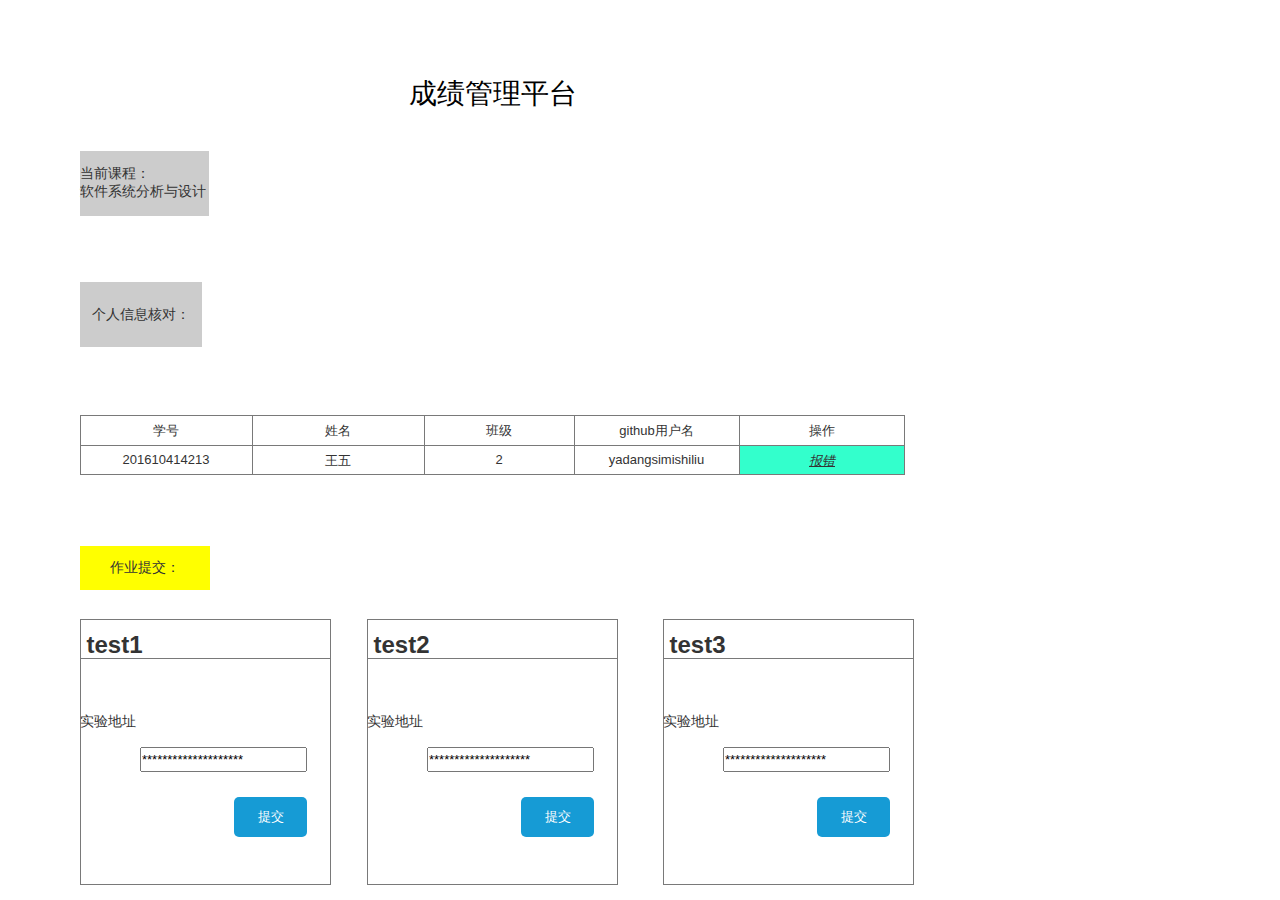
<file: page6.html>
﻿<!DOCTYPE html>
<html>
  <head>
    <title>page6</title>
    <meta http-equiv="X-UA-Compatible" content="IE=edge"/>
    <meta http-equiv="content-type" content="text/html; charset=utf-8"/>
    <meta name="apple-mobile-web-app-capable" content="yes"/>
    <link href="resources/css/jquery-ui-themes.css" type="text/css" rel="stylesheet"/>
    <link href="resources/css/axure_rp_page.css" type="text/css" rel="stylesheet"/>
    <link href="data/styles.css" type="text/css" rel="stylesheet"/>
    <link href="files/page6/styles.css" type="text/css" rel="stylesheet"/>
    <script src="resources/scripts/jquery-1.7.1.min.js"></script>
    <script src="resources/scripts/jquery-ui-1.8.10.custom.min.js"></script>
    <script src="resources/scripts/prototypePre.js"></script>
    <script src="data/document.js"></script>
    <script src="resources/scripts/prototypePost.js"></script>
    <script src="files/page6/data.js"></script>
    <script type="text/javascript">
      $axure.utils.getTransparentGifPath = function() { return 'resources/images/transparent.gif'; };
      $axure.utils.getOtherPath = function() { return 'resources/Other.html'; };
      $axure.utils.getReloadPath = function() { return 'resources/reload.html'; };
    </script>
  </head>
  <body>
    <div id="base" class="">

      <!-- Unnamed (矩形) -->
      <div id="u312" class="ax_default label">
        <div id="u312_div" class=""></div>
        <div id="u312_text" class="text ">
          <p><span>成绩管理平台</span></p>
        </div>
      </div>

      <!-- Unnamed (矩形) -->
      <div id="u313" class="ax_default label">
        <div id="u313_div" class=""></div>
        <div id="u313_text" class="text ">
          <p><span>当前课程：</span></p><p><span>软件系统分析与设计</span></p>
        </div>
      </div>

      <!-- Unnamed (矩形) -->
      <div id="u314" class="ax_default label">
        <div id="u314_div" class=""></div>
        <div id="u314_text" class="text ">
          <p><span>个人信息核对：</span></p>
        </div>
      </div>

      <!-- Unnamed (表格) -->
      <div id="u315" class="ax_default">

        <!-- Unnamed (单元格) -->
        <div id="u316" class="ax_default table_cell">
          <img id="u316_img" class="img " src="images/page6/u316.png"/>
          <div id="u316_text" class="text ">
            <p><span>学号</span></p>
          </div>
        </div>

        <!-- Unnamed (单元格) -->
        <div id="u317" class="ax_default table_cell">
          <img id="u317_img" class="img " src="images/page6/u316.png"/>
          <div id="u317_text" class="text ">
            <p><span>姓名</span></p>
          </div>
        </div>

        <!-- Unnamed (单元格) -->
        <div id="u318" class="ax_default table_cell">
          <img id="u318_img" class="img " src="images/page6/u318.png"/>
          <div id="u318_text" class="text ">
            <p><span>班级</span></p>
          </div>
        </div>

        <!-- Unnamed (单元格) -->
        <div id="u319" class="ax_default table_cell">
          <img id="u319_img" class="img " src="images/page6/u319.png"/>
          <div id="u319_text" class="text ">
            <p><span>github用户名</span></p>
          </div>
        </div>

        <!-- Unnamed (单元格) -->
        <div id="u320" class="ax_default table_cell">
          <img id="u320_img" class="img " src="images/page6/u320.png"/>
          <div id="u320_text" class="text ">
            <p><span>操作</span></p>
          </div>
        </div>

        <!-- Unnamed (单元格) -->
        <div id="u321" class="ax_default table_cell">
          <img id="u321_img" class="img " src="images/page6/u321.png"/>
          <div id="u321_text" class="text ">
            <p><span>201610414213</span></p>
          </div>
        </div>

        <!-- Unnamed (单元格) -->
        <div id="u322" class="ax_default table_cell">
          <img id="u322_img" class="img " src="images/page6/u321.png"/>
          <div id="u322_text" class="text ">
            <p><span>王五</span></p>
          </div>
        </div>

        <!-- Unnamed (单元格) -->
        <div id="u323" class="ax_default table_cell">
          <img id="u323_img" class="img " src="images/page6/u323.png"/>
          <div id="u323_text" class="text ">
            <p><span>2</span></p>
          </div>
        </div>

        <!-- Unnamed (单元格) -->
        <div id="u324" class="ax_default table_cell">
          <img id="u324_img" class="img " src="images/page6/u324.png"/>
          <div id="u324_text" class="text ">
            <p><span>yadangsimishiliu</span></p>
          </div>
        </div>

        <!-- Unnamed (单元格) -->
        <div id="u325" class="ax_default table_cell">
          <img id="u325_img" class="img " src="images/page6/u325.png"/>
          <div id="u325_text" class="text ">
            <p><span style="text-decoration:underline;">报错</span></p>
          </div>
        </div>
      </div>

      <!-- Unnamed (矩形) -->
      <div id="u326" class="ax_default label">
        <div id="u326_div" class=""></div>
        <div id="u326_text" class="text ">
          <p><span>作业提交：</span></p>
        </div>
      </div>

      <!-- Unnamed (矩形) -->
      <div id="u327" class="ax_default box_1">
        <div id="u327_div" class=""></div>
      </div>

      <!-- Unnamed (矩形) -->
      <div id="u328" class="ax_default _二级标题">
        <div id="u328_div" class=""></div>
        <div id="u328_text" class="text ">
          <p><span>test1</span></p>
        </div>
      </div>

      <!-- Unnamed (水平线) -->
      <div id="u329" class="ax_default line">
        <img id="u329_img" class="img " src="images/page3/u127.png"/>
      </div>

      <!-- Unnamed (矩形) -->
      <div id="u330" class="ax_default label">
        <div id="u330_div" class=""></div>
        <div id="u330_text" class="text ">
          <p><span>实验地址</span></p>
        </div>
      </div>

      <!-- Unnamed (文本框) -->
      <div id="u331" class="ax_default text_field">
        <input id="u331_input" type="text" value="********************"/>
      </div>

      <!-- Unnamed (矩形) -->
      <div id="u332" class="ax_default primary_button">
        <div id="u332_div" class=""></div>
        <div id="u332_text" class="text ">
          <p><span>提交</span></p>
        </div>
      </div>

      <!-- Unnamed (矩形) -->
      <div id="u333" class="ax_default box_1">
        <div id="u333_div" class=""></div>
      </div>

      <!-- Unnamed (矩形) -->
      <div id="u334" class="ax_default _二级标题">
        <div id="u334_div" class=""></div>
        <div id="u334_text" class="text ">
          <p><span>test2</span></p>
        </div>
      </div>

      <!-- Unnamed (水平线) -->
      <div id="u335" class="ax_default line">
        <img id="u335_img" class="img " src="images/page3/u127.png"/>
      </div>

      <!-- Unnamed (矩形) -->
      <div id="u336" class="ax_default label">
        <div id="u336_div" class=""></div>
        <div id="u336_text" class="text ">
          <p><span>实验地址</span></p>
        </div>
      </div>

      <!-- Unnamed (文本框) -->
      <div id="u337" class="ax_default text_field">
        <input id="u337_input" type="text" value="********************"/>
      </div>

      <!-- Unnamed (矩形) -->
      <div id="u338" class="ax_default primary_button">
        <div id="u338_div" class=""></div>
        <div id="u338_text" class="text ">
          <p><span>提交</span></p>
        </div>
      </div>

      <!-- Unnamed (矩形) -->
      <div id="u339" class="ax_default box_1">
        <div id="u339_div" class=""></div>
      </div>

      <!-- Unnamed (矩形) -->
      <div id="u340" class="ax_default _二级标题">
        <div id="u340_div" class=""></div>
        <div id="u340_text" class="text ">
          <p><span>test3</span></p>
        </div>
      </div>

      <!-- Unnamed (水平线) -->
      <div id="u341" class="ax_default line">
        <img id="u341_img" class="img " src="images/page3/u127.png"/>
      </div>

      <!-- Unnamed (矩形) -->
      <div id="u342" class="ax_default label">
        <div id="u342_div" class=""></div>
        <div id="u342_text" class="text ">
          <p><span>实验地址</span></p>
        </div>
      </div>

      <!-- Unnamed (文本框) -->
      <div id="u343" class="ax_default text_field">
        <input id="u343_input" type="text" value="********************"/>
      </div>

      <!-- Unnamed (矩形) -->
      <div id="u344" class="ax_default primary_button">
        <div id="u344_div" class=""></div>
        <div id="u344_text" class="text ">
          <p><span>提交</span></p>
        </div>
      </div>
    </div>
  </body>
</html>
</file>
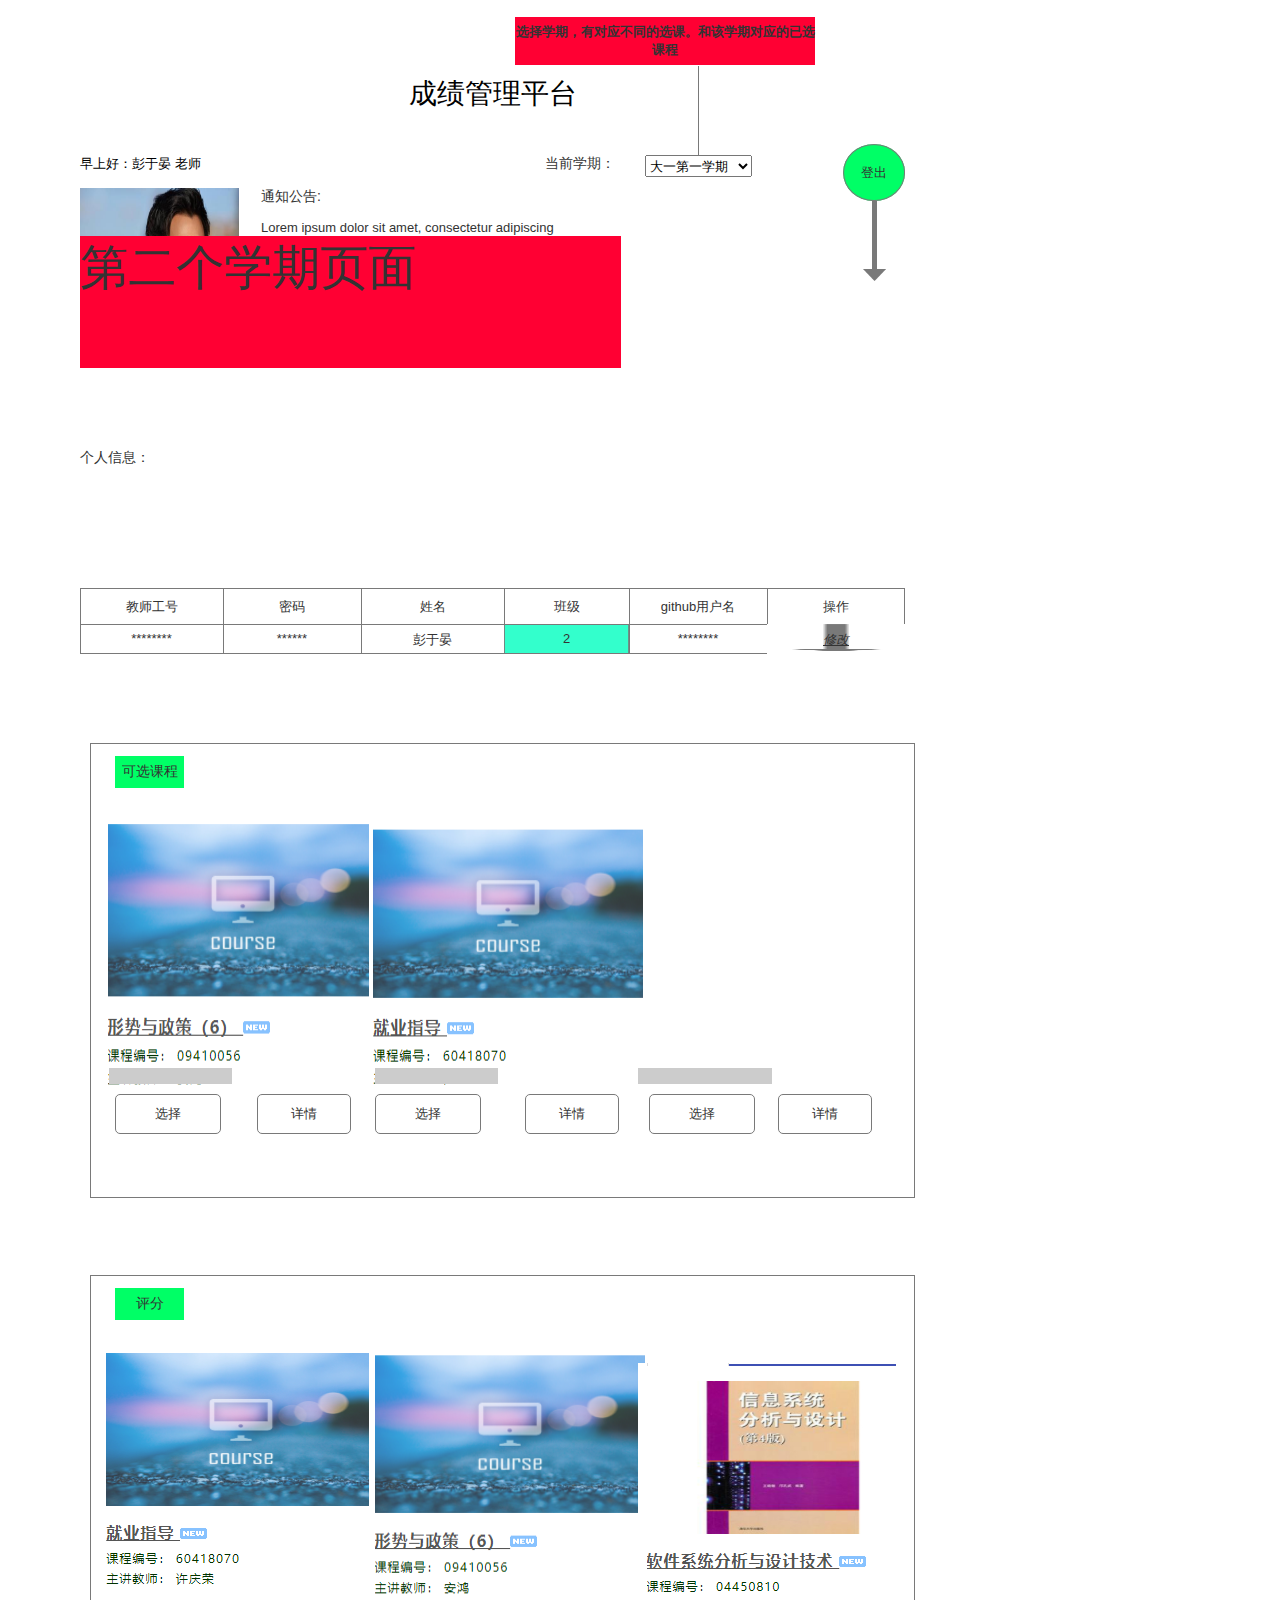
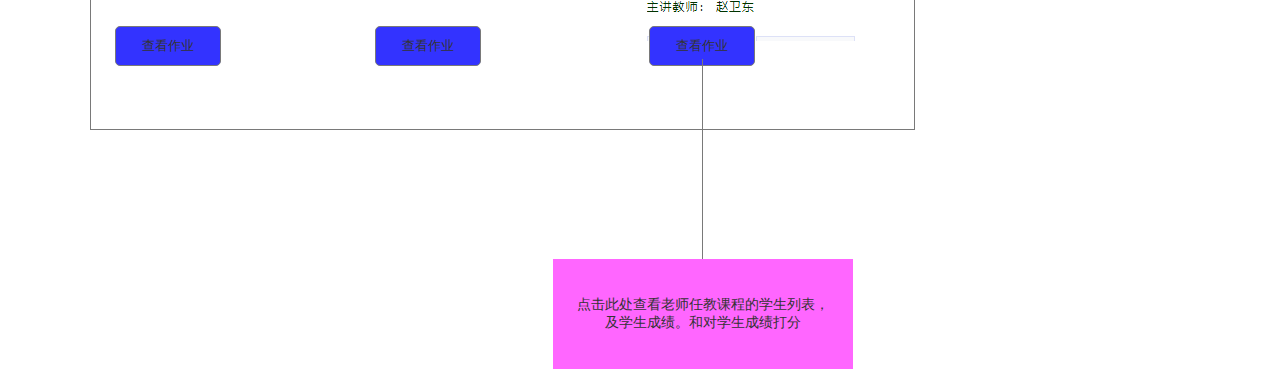
<file: page7.html>
﻿<!DOCTYPE html>
<html>
  <head>
    <title>page7</title>
    <meta http-equiv="X-UA-Compatible" content="IE=edge"/>
    <meta http-equiv="content-type" content="text/html; charset=utf-8"/>
    <meta name="apple-mobile-web-app-capable" content="yes"/>
    <link href="resources/css/jquery-ui-themes.css" type="text/css" rel="stylesheet"/>
    <link href="resources/css/axure_rp_page.css" type="text/css" rel="stylesheet"/>
    <link href="data/styles.css" type="text/css" rel="stylesheet"/>
    <link href="files/page7/styles.css" type="text/css" rel="stylesheet"/>
    <script src="resources/scripts/jquery-1.7.1.min.js"></script>
    <script src="resources/scripts/jquery-ui-1.8.10.custom.min.js"></script>
    <script src="resources/scripts/prototypePre.js"></script>
    <script src="data/document.js"></script>
    <script src="resources/scripts/prototypePost.js"></script>
    <script src="files/page7/data.js"></script>
    <script type="text/javascript">
      $axure.utils.getTransparentGifPath = function() { return 'resources/images/transparent.gif'; };
      $axure.utils.getOtherPath = function() { return 'resources/Other.html'; };
      $axure.utils.getReloadPath = function() { return 'resources/reload.html'; };
    </script>
  </head>
  <body>
    <div id="base" class="">

      <!-- Unnamed (图片) -->
      <div id="u345" class="ax_default image">
        <img id="u345_img" class="img " src="images/page2/u71.jpg"/>
      </div>

      <!-- Unnamed (矩形) -->
      <div id="u346" class="ax_default label">
        <div id="u346_div" class=""></div>
        <div id="u346_text" class="text ">
          <p><span>早上好：彭于晏 老师</span></p>
        </div>
      </div>

      <!-- Unnamed (椭圆形) -->
      <div id="u347" class="ax_default ellipse">
        <img id="u347_img" class="img " src="images/page1/u19.png"/>
        <div id="u347_text" class="text ">
          <p><span>登出</span></p>
        </div>
      </div>

      <!-- Unnamed (下拉列表框) -->
      <div id="u348" class="ax_default droplist">
        <select id="u348_input">
          <option value="大一第一学期">大一第一学期</option>
          <option value="大一第二学期">大一第二学期</option>
          <option value="大二第一学期">大二第一学期</option>
          <option value="大二第二学期">大二第二学期</option>
          <option value="大三第一学期">大三第一学期</option>
          <option value="大三第二学期">大三第二学期</option>
          <option value="大四第一学期">大四第一学期</option>
          <option value="大四第二学期">大四第二学期</option>
        </select>
      </div>

      <!-- Unnamed (矩形) -->
      <div id="u349" class="ax_default label">
        <div id="u349_div" class=""></div>
        <div id="u349_text" class="text ">
          <p><span>当前学期：</span></p>
        </div>
      </div>

      <!-- Unnamed (矩形) -->
      <div id="u350" class="ax_default _文本段落">
        <div id="u350_div" class=""></div>
        <div id="u350_text" class="text ">
          <p><span>Lorem ipsum dolor sit amet, consectetur adipiscing elit. Aenean euismod bibendum laoreet. Proin gravida dolor sit amet lacus accumsan et viverra justo commodo. Proin sodales pulvinar sic tempor. Sociis natoque penatibus et magnis dis parturient montes, nascetur ridiculus mus. Nam fermentum, nulla luctus pharetra vulputate, felis tellus mollis orci, sed rhoncus pronin sapien nunc accuan eget.</span></p>
        </div>
      </div>

      <!-- Unnamed (矩形) -->
      <div id="u351" class="ax_default label">
        <div id="u351_div" class=""></div>
        <div id="u351_text" class="text ">
          <p><span>通知公告:</span></p>
        </div>
      </div>

      <!-- Unnamed (矩形) -->
      <div id="u352" class="ax_default label">
        <div id="u352_div" class=""></div>
        <div id="u352_text" class="text ">
          <p><span>成绩管理平台</span></p>
        </div>
      </div>

      <!-- Unnamed (垂直线) -->
      <div id="u353" class="ax_default line">
        <img id="u353_img" class="img " src="images/page2/u79.png"/>
      </div>

      <!-- Unnamed (矩形) -->
      <div id="u354" class="ax_default _文本段落">
        <div id="u354_div" class=""></div>
        <div id="u354_text" class="text ">
          <p><span>选择学期，有对应不同的选课。和该学期对应的已选课程</span></p>
        </div>
      </div>

      <!-- Unnamed (垂直线) -->
      <div id="u355" class="ax_default arrow">
        <img id="u355_img" class="img " src="images/page2/u82.png"/>
      </div>

      <!-- Unnamed (矩形) -->
      <div id="u356" class="ax_default label">
        <div id="u356_div" class=""></div>
        <div id="u356_text" class="text ">
          <p><span>个人信息：</span></p>
        </div>
      </div>

      <!-- Unnamed (表格) -->
      <div id="u357" class="ax_default">

        <!-- Unnamed (单元格) -->
        <div id="u358" class="ax_default table_cell">
          <img id="u358_img" class="img " src="images/page2/u85.png"/>
          <div id="u358_text" class="text ">
            <p><span>教师工号</span></p>
          </div>
        </div>

        <!-- Unnamed (单元格) -->
        <div id="u359" class="ax_default table_cell">
          <img id="u359_img" class="img " src="images/page2/u86.png"/>
          <div id="u359_text" class="text ">
            <p><span>密码</span></p>
          </div>
        </div>

        <!-- Unnamed (单元格) -->
        <div id="u360" class="ax_default table_cell">
          <img id="u360_img" class="img " src="images/page2/u85.png"/>
          <div id="u360_text" class="text ">
            <p><span>姓名</span></p>
          </div>
        </div>

        <!-- Unnamed (单元格) -->
        <div id="u361" class="ax_default table_cell">
          <img id="u361_img" class="img " src="images/page2/u88.png"/>
          <div id="u361_text" class="text ">
            <p><span>班级</span></p>
          </div>
        </div>

        <!-- Unnamed (单元格) -->
        <div id="u362" class="ax_default table_cell">
          <img id="u362_img" class="img " src="images/page2/u86.png"/>
          <div id="u362_text" class="text ">
            <p><span>github用户名</span></p>
          </div>
        </div>

        <!-- Unnamed (单元格) -->
        <div id="u363" class="ax_default table_cell">
          <img id="u363_img" class="img " src="images/page2/u90.png"/>
          <div id="u363_text" class="text ">
            <p><span>操作</span></p>
          </div>
        </div>

        <!-- Unnamed (单元格) -->
        <div id="u364" class="ax_default table_cell">
          <img id="u364_img" class="img " src="images/page1/u60.png"/>
          <div id="u364_text" class="text ">
            <p><span>********</span></p>
          </div>
        </div>

        <!-- Unnamed (单元格) -->
        <div id="u365" class="ax_default table_cell">
          <img id="u365_img" class="img " src="images/page2/u92.png"/>
          <div id="u365_text" class="text ">
            <p><span>******</span></p>
          </div>
        </div>

        <!-- Unnamed (单元格) -->
        <div id="u366" class="ax_default table_cell">
          <img id="u366_img" class="img " src="images/page1/u60.png"/>
          <div id="u366_text" class="text ">
            <p><span>彭于晏</span></p>
          </div>
        </div>

        <!-- Unnamed (单元格) -->
        <div id="u367" class="ax_default table_cell">
          <img id="u367_img" class="img " src="images/page1/u63.png"/>
          <div id="u367_text" class="text ">
            <p><span>2</span></p>
          </div>
        </div>

        <!-- Unnamed (单元格) -->
        <div id="u368" class="ax_default table_cell">
          <img id="u368_img" class="img " src="images/page2/u92.png"/>
          <div id="u368_text" class="text ">
            <p><span>********</span></p>
          </div>
        </div>

        <!-- Unnamed (单元格) -->
        <div id="u369" class="ax_default table_cell">
          <img id="u369_img" class="img " src="images/page1/u65.png"/>
          <div id="u369_text" class="text ">
            <p><span style="text-decoration:underline;">修改</span></p>
          </div>
        </div>
      </div>

      <!-- Unnamed (矩形) -->
      <div id="u370" class="ax_default box_1">
        <div id="u370_div" class=""></div>
      </div>

      <!-- Unnamed (矩形) -->
      <div id="u371" class="ax_default label">
        <div id="u371_div" class=""></div>
        <div id="u371_text" class="text ">
          <p><span>可选课程</span></p>
        </div>
      </div>

      <!-- Unnamed (图片) -->
      <div id="u372" class="ax_default image">
        <img id="u372_img" class="img " src="images/page7/u372.png"/>
      </div>

      <!-- Unnamed (图片) -->
      <div id="u373" class="ax_default image">
        <img id="u373_img" class="img " src="images/page7/u373.png"/>
      </div>

      <!-- Unnamed (矩形) -->
      <div id="u374" class="ax_default button">
        <div id="u374_div" class=""></div>
        <div id="u374_text" class="text ">
          <p><span>选择</span></p>
        </div>
      </div>

      <!-- Unnamed (矩形) -->
      <div id="u375" class="ax_default button">
        <div id="u375_div" class=""></div>
        <div id="u375_text" class="text ">
          <p><span>详情</span></p>
        </div>
      </div>

      <!-- Unnamed (矩形) -->
      <div id="u376" class="ax_default button">
        <div id="u376_div" class=""></div>
        <div id="u376_text" class="text ">
          <p><span>选择</span></p>
        </div>
      </div>

      <!-- Unnamed (矩形) -->
      <div id="u377" class="ax_default button">
        <div id="u377_div" class=""></div>
        <div id="u377_text" class="text ">
          <p><span>详情</span></p>
        </div>
      </div>

      <!-- Unnamed (矩形) -->
      <div id="u378" class="ax_default button">
        <div id="u378_div" class=""></div>
        <div id="u378_text" class="text ">
          <p><span>选择</span></p>
        </div>
      </div>

      <!-- Unnamed (矩形) -->
      <div id="u379" class="ax_default button">
        <div id="u379_div" class=""></div>
        <div id="u379_text" class="text ">
          <p><span>详情</span></p>
        </div>
      </div>

      <!-- Unnamed (矩形) -->
      <div id="u380" class="ax_default box_1">
        <div id="u380_div" class=""></div>
      </div>

      <!-- Unnamed (矩形) -->
      <div id="u381" class="ax_default label">
        <div id="u381_div" class=""></div>
        <div id="u381_text" class="text ">
          <p><span>评分</span></p>
        </div>
      </div>

      <!-- Unnamed (图片) -->
      <div id="u382" class="ax_default image">
        <img id="u382_img" class="img " src="images/page7/u373.png"/>
      </div>

      <!-- Unnamed (图片) -->
      <div id="u383" class="ax_default image">
        <img id="u383_img" class="img " src="images/page7/u372.png"/>
      </div>

      <!-- Unnamed (图片) -->
      <div id="u384" class="ax_default image">
        <img id="u384_img" class="img " src="images/page1/u27.png"/>
      </div>

      <!-- Unnamed (矩形) -->
      <div id="u385" class="ax_default button">
        <div id="u385_div" class=""></div>
        <div id="u385_text" class="text ">
          <p><span>查看作业</span></p>
        </div>
      </div>

      <!-- Unnamed (矩形) -->
      <div id="u386" class="ax_default button">
        <div id="u386_div" class=""></div>
        <div id="u386_text" class="text ">
          <p><span>查看作业</span></p>
        </div>
      </div>

      <!-- Unnamed (矩形) -->
      <div id="u387" class="ax_default button">
        <div id="u387_div" class=""></div>
        <div id="u387_text" class="text ">
          <p><span>查看作业</span></p>
        </div>
      </div>

      <!-- Unnamed (矩形) -->
      <div id="u388" class="ax_default label">
        <div id="u388_div" class=""></div>
      </div>

      <!-- Unnamed (矩形) -->
      <div id="u389" class="ax_default label">
        <div id="u389_div" class=""></div>
      </div>

      <!-- Unnamed (矩形) -->
      <div id="u390" class="ax_default label">
        <div id="u390_div" class=""></div>
      </div>

      <!-- Unnamed (垂直线) -->
      <div id="u391" class="ax_default line">
        <img id="u391_img" class="img " src="images/page2/u119.png"/>
      </div>

      <!-- Unnamed (矩形) -->
      <div id="u392" class="ax_default _文本段落">
        <div id="u392_div" class=""></div>
        <div id="u392_text" class="text ">
          <p><span>点击此处查看老师任教课程的学生列表，</span></p><p><span>及学生成绩。和对学生成绩打分</span></p>
        </div>
      </div>

      <!-- Unnamed (矩形) -->
      <div id="u393" class="ax_default _文本段落">
        <div id="u393_div" class=""></div>
        <div id="u393_text" class="text ">
          <p><span>第二个学期页面</span></p>
        </div>
      </div>
    </div>
  </body>
</html>
</file>
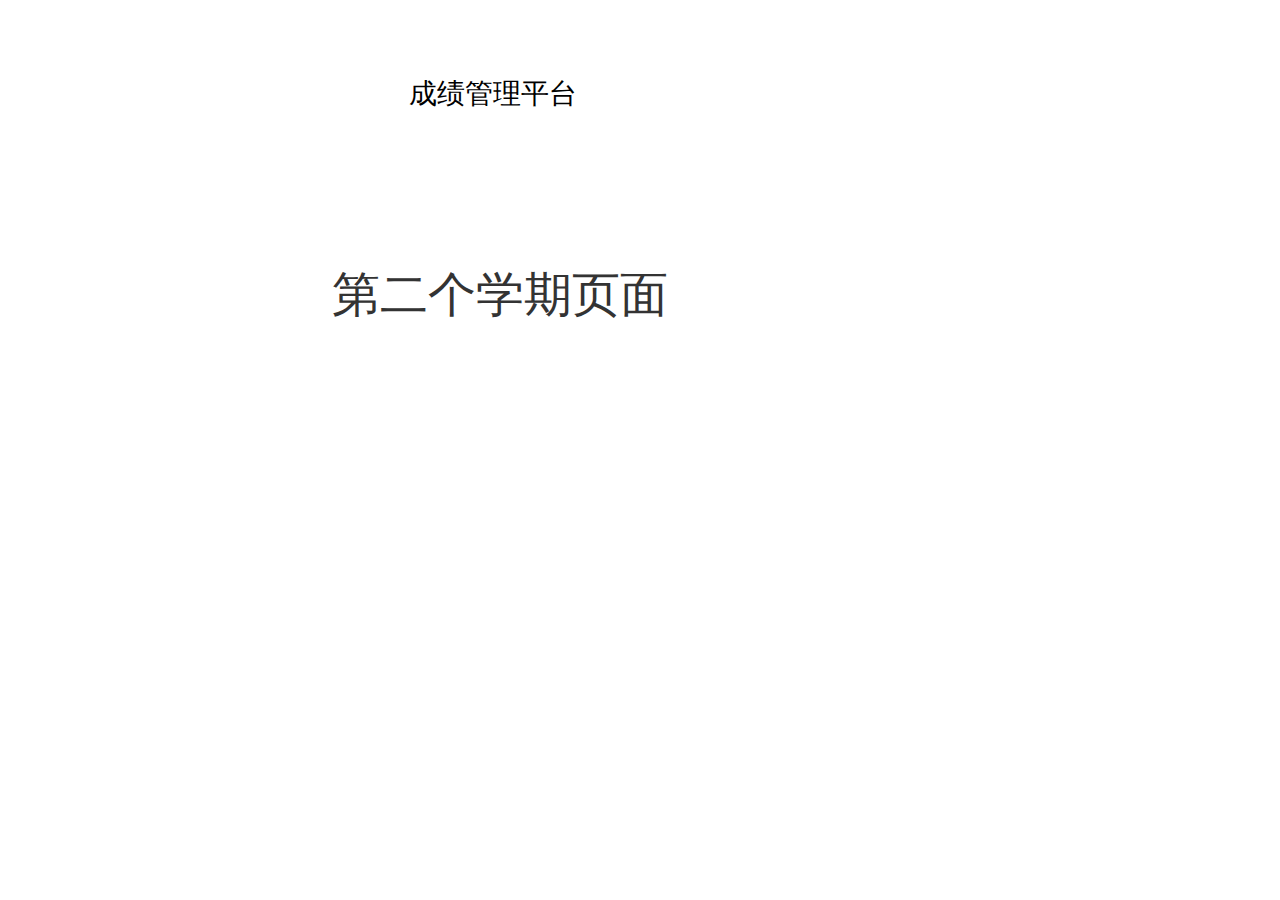
<file: page8.html>
﻿<!DOCTYPE html>
<html>
  <head>
    <title>page8</title>
    <meta http-equiv="X-UA-Compatible" content="IE=edge"/>
    <meta http-equiv="content-type" content="text/html; charset=utf-8"/>
    <meta name="apple-mobile-web-app-capable" content="yes"/>
    <link href="resources/css/jquery-ui-themes.css" type="text/css" rel="stylesheet"/>
    <link href="resources/css/axure_rp_page.css" type="text/css" rel="stylesheet"/>
    <link href="data/styles.css" type="text/css" rel="stylesheet"/>
    <link href="files/page8/styles.css" type="text/css" rel="stylesheet"/>
    <script src="resources/scripts/jquery-1.7.1.min.js"></script>
    <script src="resources/scripts/jquery-ui-1.8.10.custom.min.js"></script>
    <script src="resources/scripts/prototypePre.js"></script>
    <script src="data/document.js"></script>
    <script src="resources/scripts/prototypePost.js"></script>
    <script src="files/page8/data.js"></script>
    <script type="text/javascript">
      $axure.utils.getTransparentGifPath = function() { return 'resources/images/transparent.gif'; };
      $axure.utils.getOtherPath = function() { return 'resources/Other.html'; };
      $axure.utils.getReloadPath = function() { return 'resources/reload.html'; };
    </script>
  </head>
  <body>
    <div id="base" class="">

      <!-- Unnamed (矩形) -->
      <div id="u394" class="ax_default label">
        <div id="u394_div" class=""></div>
        <div id="u394_text" class="text ">
          <p><span>成绩管理平台</span></p>
        </div>
      </div>

      <!-- Unnamed (矩形) -->
      <div id="u395" class="ax_default _文本段落">
        <div id="u395_div" class=""></div>
        <div id="u395_text" class="text ">
          <p><span>第二个学期页面</span></p>
        </div>
      </div>
    </div>
  </body>
</html>
</file>
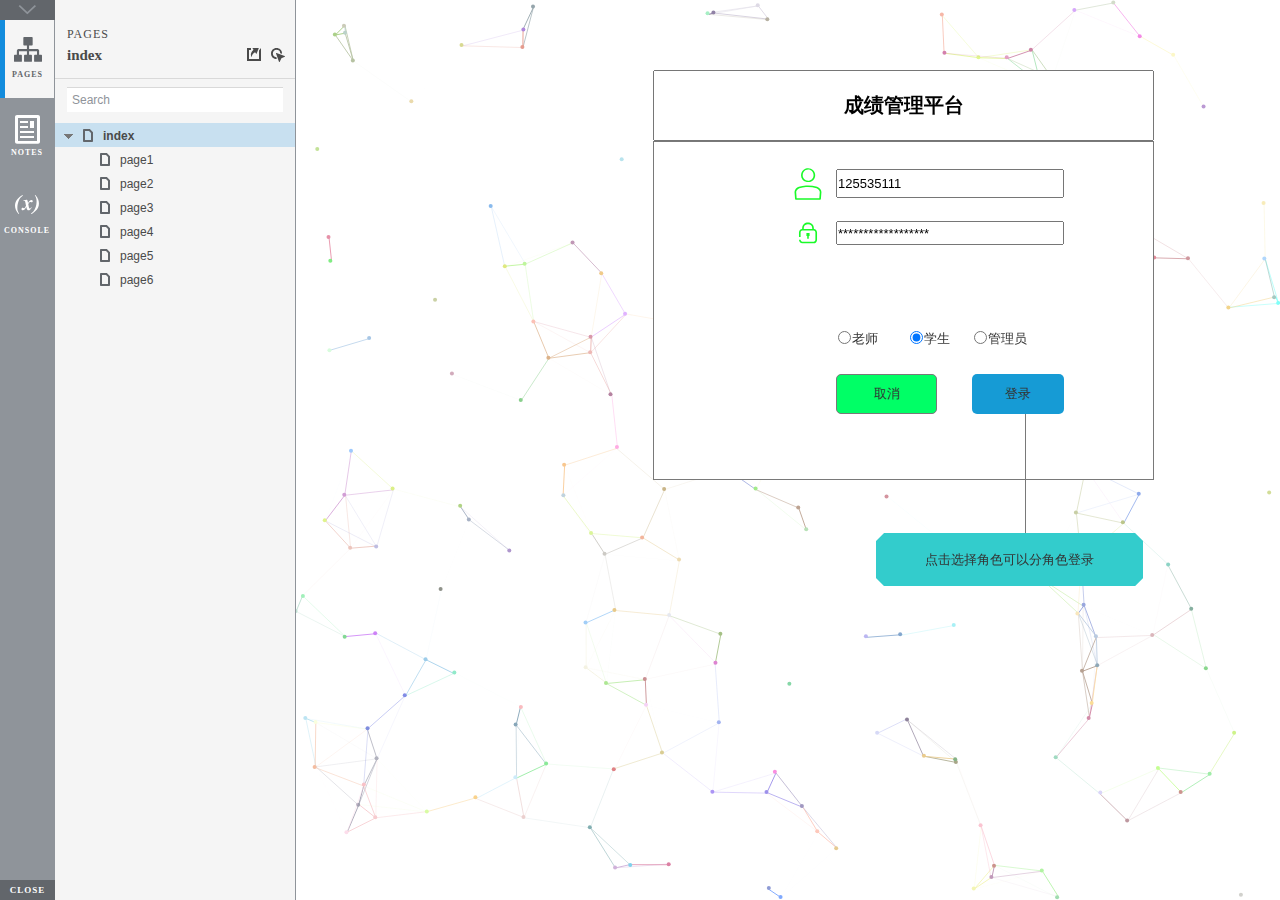
<file: start.html>
<!DOCTYPE html>
<html xmlns="http://www.w3.org/1999/xhtml" xml:lang="en" lang="en">
<head>
    <title>Untitled Document</title>
    <meta http-equiv="X-UA-Compatible" content="IE=edge"/>
    <meta http-equiv="content-type" content="text/html; charset=utf-8" />
    <meta name="viewport" content="width=device-width, initial-scale=1.0" />
    <meta name="apple-mobile-web-app-capable" content="yes" />
    <link type="text/css" href="resources/css/reset.css" rel="Stylesheet" />
    <link type="text/css" href="resources/css/default.css" rel="Stylesheet" />
    <!--<link href='https://fonts.googleapis.com/css?family=Nunito:300' rel='stylesheet' type='text/css'>-->

    <script type="text/javascript">
        if (location.href.toString().indexOf('file://localhost/') == 0) {
            location.href = location.href.toString().replace('file://localhost/', 'file:///');
        }
    </script>

    <!-- 8.0.0.3377 -->
<script src="resources/scripts/jquery-1.7.1.min.js"></script>
<script src="resources/scripts/startPre.js"></script>
<script src="data/document.js"></script>

    <style type="text/css">

#outerContainer {
	width:1000px;
	height:1500px;
}

.vsplitbar {
    width: 3px;
    /*background: #B9B9B9;*/
    border-right: 1px solid #8f949a;
}

.vsplitbar:hover, .vsplitbar.active {
    background: #8f949a;
}

#rightPanel {
    background-color: White;
}

/*#leftPanel {
    min-width: 120px;
}*/

.splitterMask {
   position:absolute;
   top: 0;
   left: 0;
   width: 100%;
   height: 100%;
   overflow: hidden;
   background-image: url(resources/images/transparent.gif);
   z-index: 20000;
}

    </style>
    <script type="text/javascript" language="JavaScript"><!--
        var SITEMAP_COLLAPSE_VAR_NAME = 'c';
        var PLUGIN_VAR_NAME = 'g';
        var FOOTNOTES_VAR_NAME = 'fn';
        var ADAPTIVE_VIEW_VAR_NAME = 'view';
        var lastLeftPanelWidth = 295;
        var toolBarOnly = true;

        // isolate scope
        (function() {
            setUpController();
            
            var configuration = $axure.document.configuration;
            var _settings = {};
            _settings.projectId = configuration.prototypeId;
            _settings.isAxshare = configuration.isAxshare;
            _settings.loadFeedbackPlugin = configuration.loadFeedbackPlugin;
            var cHash = getHashStringVar(SITEMAP_COLLAPSE_VAR_NAME);
            _settings.startCollapsed = cHash == "1";
            if(cHash == "2") closePlayer();
            var gHash = getHashStringVar(PLUGIN_VAR_NAME);
            if(gHash == "") gHash = 1;
            _settings.startPluginGid = gHash;

            $axure.player.settings = _settings;

            $(window).bind('load', function() {
                if(CHROME_5_LOCAL && !$('body').attr('pluginDetected')) {
                    window.location = 'resources/chrome/chrome.html';
                }
            });

            $(document).ready(function() {
                $axure.page.bind('load.start', mainFrame_onload);
                $axure.messageCenter.addMessageListener(messageCenter_message);

                $(document).on('pluginShown', function (event, data) {
                    setVarInCurrentUrlHash('g', data ? data : '');
                });

                $(document).on('pluginCreated', function(event, data) {
                    if($axure.player.settings.startPluginGid == data) {
                        $axure.player.showPlugin(data);
                    }
                });

                if($axure.player.settings.loadFeedbackPlugin) {
                    if($axure.player.settings.isAxshare) {
                        $axure.utils.loadJS('/Scripts/plugins/feedback/feedback8.js');
                    } else {
                        $axure.utils.loadJS('http://share.axure.com/Scripts/plugins/feedback/feedback8.js');
                    }
                }

                if(navigator.userAgent.indexOf("MSIE") >= 0) $('#outerContainer').width('100%');
                initialize();
                if($axure.player.settings.startCollapsed) $('#outerContainer').splitter({ sizeLeft: 0 });
                else $('#outerContainer').splitter({ sizeLeft: lastLeftPanelWidth });
                $('#leftPanel').width(lastLeftPanelWidth);
                
                $(window).resize(function() { resizeContent(); });

                $('#maximizePanelContainer').hide();

                initializeLogo();

                $(window).resize();
                resizeContent();
                
                $axure.player.collapseToBar();

                if($axure.player.settings.startCollapsed) {
                    collapse();
                    $('#leftPanel').width(0);
                }

                if(MOBILE_DEVICE) {
                    $('#interfaceControlFrameMinimizeContainer').height('45px');
                    $('#interfaceControlFrameMinimizeContainer a').height('45px');
                    $('#interfaceControlFrameHeaderContainer').css('margin-top','45px');
                    $('#interfaceControlFrameCloseContainer a').css('padding','10px 0px');
                    $('#maximizePanelContainer').height('45px');//.css('top','inherit').css('bottom','0px');

                    $('body').removeClass('hashover');

                    if(IOS) {
                        $('#rightPanel').css('overflow', 'auto').css('-webkit-overflow-scrolling', 'touch').css('-ms-overflow-x', 'hidden');

                        window.addEventListener("orientationchange", function() {
                            var viewport = document.querySelector("meta[name=viewport]");
                            //so iOS doesn't zoom when switching back to portrait
                            viewport.setAttribute('content', 'width=device-width, initial-scale=1.0, maximum-scale=1.0');
                            viewport.setAttribute('content', 'width=device-width, initial-scale=1.0');
                            resizeContent();
                        }, false);

                        $axure.page.bind('load.start', function() {
                            resizeContent();
                        });
                    }
                }

            });

            function initialize() {
                var legacyQString = getQueryString("Page");
                if (legacyQString.length > 0) {
                    location.href = location.href.substring(0, location.href.indexOf("?")) + "#p=" + legacyQString;
                    return;
                }

                var mainFrame = document.getElementById("mainFrame");
                //if it's local file on safari, test if we can access mainframe after its loaded
                if(SAFARI && document.location.href.indexOf('file://') >= 0) {
                    $(mainFrame).load(function () {
                        var canAccess;
                        try {
                            var mainFrameWindow = mainFrame.contentWindow || mainFrame.contentDocument;
                            mainFrameWindow['safari_file_CORS'] = 'Y';
                            canAccess = mainFrameWindow['safari_file_CORS'] === 'Y';
                        } catch(err) {
                            canAccess = false;
                        }

                        if(!canAccess) window.location = 'resources/chrome/safari.html';
                    });
                }

                mainFrame.contentWindow.location.href = getInitialUrl();
            }

            function initializeLogo() {
                if($axure.document.configuration.logoImagePath) {
                    var image = new Image();
                    image.onload = function() {
                        $('#logoImage').css('max-width', this.width + 'px');
                        $axure.player.resizeContent();
                    };
                    image.src = $axure.document.configuration.logoImagePath;
                
                    $('#interfaceControlFrameLogoImageContainer').html('<img id="logoImage" src="" />');
                    $('#logoImage').attr('src', $axure.document.configuration.logoImagePath).load(function() { resizeContent(); });
                } else $('#interfaceControlFrameLogoImageContainer').hide();

                if ($axure.document.configuration.logoImageCaption) {
                    $('#interfaceControlFrameLogoCaptionContainer').html($axure.document.configuration.logoImageCaption);
                } else $('#interfaceControlFrameLogoCaptionContainer').hide();

                if(!$('#interfaceControlFrameLogoImageContainer').is(':visible') && !$('#interfaceControlFrameLogoCaptionContainer').is(':visible')) {
                    $('#interfaceControlFrameLogoContainer').hide();
                }
            }

            var resizeContent = $axure.player.resizeContent = function() {
                var newHeight = $(window).height();
                var newWidth = $(window).width();

                var controlContainerHeight = newHeight;// - 30;
                if($('#interfaceControlFrameLogoContainer').is(':visible')) controlContainerHeight -= $('#interfaceControlFrameLogoContainer').outerHeight();// + 16;

                $('#outerContainer').height(newHeight).width(newWidth);
                $('.vsplitbar').height(newHeight);
                $('#leftPanel').height(newHeight);
                $('#interfaceControlFrame').height(newHeight);
                $('#interfaceControlFrameContainer').height(newHeight);
                $('#interfaceControlFrameHostContainer').height(controlContainerHeight);

                $('#rightPanel').height(newHeight);
                $('#mainFrame').height(newHeight);

                if($('#leftPanel').is(':visible')) $('#rightPanel').width($(window).width() - $('#leftPanel').width() - 1);// $('.vsplitbar').width());
                else $('#rightPanel').width($(window).width());

                $(document).trigger('ContainerHeightChange',[controlContainerHeight]);

                if(MOBILE_DEVICE) {
                    if(!(getHashStringVar(ADAPTIVE_VIEW_VAR_NAME).length > 0)) $axure.messageCenter.postMessage('setAdaptiveViewForSize', {'width':newWidth, 'height':$('#rightPanel').height()});
                }
            }

            var collapseToBar = $axure.player.collapseToBar = function() {
                lastLeftPanelWidth = $('#leftPanel').width();
                $('#leftPanel').width('55px');
                $('.vsplitbar').hide();
                $('#rightPanel').width($(window).width() - $('#leftPanel').width());
                $(window).resize();
                $('#outerContainer').trigger('resize');
                toolBarOnly = true;
            }

            var expandFromBar = $axure.player.expandFromBar = function() {
                if($('.vsplitbar').is(':visible')) return;

                $('#leftPanel').width(lastLeftPanelWidth);
                $('.vsplitbar').show();
                $('#rightPanel').width($(window).width() - $('#leftPanel').width() - 1);// $('.vsplitbar').width());
                $(window).resize();
                $('#outerContainer').trigger('resize');
                toolBarOnly = false;
            }

        })();

        function messageCenter_message(message, data) {
            if(message == 'expandFrame') expand();
            else if(message == 'getCollapseFrameOnLoad' && $axure.player.settings.startCollapsed && !MOBILE_DEVICE) $axure.messageCenter.postMessage('collapseFrameOnLoad');
        }

        
        function getInitialUrl() {
            var pageName = getHashStringVar("p");
            if(pageName.length > 0) return pageName + ".html";
            else {
                var url = getFirstPageUrl($axure.document.sitemap.rootNodes);
                return (url ? url : "about:blank");
            }
        }

        function getFirstPageUrl(nodes) {
            for (var i = 0; i < nodes.length; i++) {
                var node = nodes[i];
                if (node.url) return node.url;
                else {
                    var hasChildren = (node.children && node.children.length > 0);
                    if (hasChildren) {
                        var url = getFirstPageUrl(node.children);
                        if (url) return url;
                    }
                }
            }
            return null;
        }

        function closePlayer() {
            if($axure.page.location) window.location.href = $axure.page.location;
            else {
                var pageFile = getInitialUrl();
                var currentLocation = window.location.toString();
                window.location.href = currentLocation.substr(0, currentLocation.lastIndexOf("/") + 1) + pageFile;
            }
        }

        function replaceHash(newHash) {
            var currentLocWithoutHash = window.location.toString().split('#')[0];

            //We use replace so that every hash change doesn't get appended to the history stack.
            //We use replaceState in browsers that support it, else replace the location
            if(typeof window.history.replaceState != 'undefined') {
                try {
                    //Chrome 45 (Version 45.0.2454.85 m) started throwing an error here when generated locally (this only happens with sitemap open) which broke all interactions.
                    //try catch breaks the url adjusting nicely when the sitemap is open, but all interactions and forward and back buttons work.
                    //Uncaught SecurityError: Failed to execute 'replaceState' on 'History': A history state object with URL 'file:///C:/Users/Ian/Documents/Axure/HTML/Untitled/start.html#p=home' cannot be created in a document with origin 'null'.
                    window.history.replaceState(null, null, currentLocWithoutHash + newHash);
                } catch(ex) {}
            } else {
                window.location.replace(currentLocWithoutHash + newHash);
            }
        }

        function collapse() {
            setVarInCurrentUrlHash('c', 1);
            if(!toolBarOnly) lastLeftPanelWidth = $('#leftPanel').width();

            $('#maximizePanelContainer').show();
            $('#leftPanel').hide();
            $('.vsplitbar').hide();
            $('#rightPanel').width($(window).width());
            $(window).resize();
            $('#outerContainer').trigger('resize');

            $(document).trigger('sidebarCollapse');

            if(MOBILE_DEVICE) {
                $('#maximizePanelContainer').animate({
                    top:$('#rightPanel').height() - $('#maximizePanelContainer').height()
                }, 300, 'swing', function() {
                    $('#maximizePanelContainer').css('top', 'inherit').css('bottom', '0px');
                });
            }
        }

        function expand() {
            if(MOBILE_DEVICE) {
                $('#maximizePanelContainer').css('top', '0px').css('bottom', 'inherit');
            }

            deleteVarFromCurrentUrlHash('c');
            $('#maximizePanelContainer').hide();
            $('#leftPanel').width(lastLeftPanelWidth);
            $('#leftPanel').show();
            if(!toolBarOnly) {
                $('.vsplitbar').show();
                $('#rightPanel').width($(window).width() - $('#leftPanel').width() - 1);
            } else {
                $axure.player.collapseToBar();
            }
            $(window).resize();
            $('#outerContainer').trigger('resize');

            $(document).trigger('sidebarExpanded');
        }


        function mainFrame_onload() {
            if($axure.page.pageName) document.title = $axure.page.pageName;
        }

        function getQueryString(query) {
            var qstring = self.location.href.split("?");
            if(qstring.length < 2) return "";
            return GetParameter(qstring, query);
        }
        
        function GetParameter(qstring, query) {
            var prms = qstring[1].split("&");
            var frmelements = new Array();
            var currprmeter, querystr = "";

            for(var i = 0; i < prms.length; i++) {
                currprmeter = prms[i].split("=");
                frmelements[i] = new Array();
                frmelements[i][0] = currprmeter[0];
                frmelements[i][1] = currprmeter[1];
            }

            for(j = 0; j < frmelements.length; j++) {
                if(frmelements[j][0].toLowerCase() == query.toLowerCase()) {
                    querystr = frmelements[j][1];
                    break;
                }
            }
            return querystr;
        }
        
        function getHashStringVar(query) {
            var qstring = self.location.href.split("#");
            if(qstring.length < 2) return "";
            return GetParameter(qstring, query);
        }

        function setHashStringVar(currentHash, varName, varVal) {
            var varWithEqual = varName + '=';
            var poundVarWithEqual = varVal === '' ? '' :  '#' + varName + '=' + varVal;
            var ampVarWithEqual = varVal === '' ? '' :  '&' + varName + '=' + varVal;
            var hashToSet = '';

            var pageIndex = currentHash.indexOf('#' + varWithEqual);
            if(pageIndex == -1) pageIndex = currentHash.indexOf('&' + varWithEqual);
            if(pageIndex != -1) {
                var newHash = currentHash.substring(0, pageIndex);

                newHash = newHash == '' ? poundVarWithEqual : newHash + ampVarWithEqual;

                var ampIndex = currentHash.indexOf('&', pageIndex + 1);
                if(ampIndex != -1) {
                    newHash = newHash == '' ? '#' + currentHash.substring(ampIndex + 1) : newHash + currentHash.substring(ampIndex);
                }
                hashToSet = newHash;
            } else if(currentHash.indexOf('#') != -1) {
                hashToSet = currentHash + ampVarWithEqual;
            } else {
                hashToSet = poundVarWithEqual;
            }

            if(hashToSet != '' || varVal == '') {
                return hashToSet;
            }

            return null;
        }

        function setVarInCurrentUrlHash(varName, varVal) {
            var newHash = setHashStringVar(window.location.hash, varName, varVal);

            if(newHash != null) {
                replaceHash(newHash);
            }
        }

        function deleteHashStringVar(currentHash, varName) {
            var varWithEqual = varName + '=';

            var pageIndex = currentHash.indexOf('#' + varWithEqual);
            if(pageIndex == -1) pageIndex = currentHash.indexOf('&' + varWithEqual);
            if(pageIndex != -1) {
                var newHash = currentHash.substring(0, pageIndex);

                var ampIndex = currentHash.indexOf('&', pageIndex + 1);

                //IF begin of string....if none blank, ELSE # instead of & and rest
                //IF in string....prefix + if none blank, ELSE &-rest
                if(newHash == '') { //beginning of string
                    newHash = ampIndex != -1 ? '#' + currentHash.substring(ampIndex + 1) : '';
                } else { //somewhere in the middle
                    newHash = newHash + (ampIndex != -1 ? currentHash.substring(ampIndex) : '');
                }

                return newHash;
            }

            return null;
        }

        function deleteVarFromCurrentUrlHash(varName) {
            var newHash = deleteHashStringVar(window.location.hash, varName);

            if(newHash != null) {
                replaceHash(newHash);
            }
        }
    --></script>
    
    <link type="text/css" rel="Stylesheet" href="plugins/sitemap/styles/sitemap.css" />
    <link type="text/css" rel="Stylesheet" href="plugins/page_notes/styles/page_notes.css" />
    <link type="text/css" rel="Stylesheet" href="plugins/debug/styles/debug.css" />
    <script src="resources/scripts/startPost.js"></script>


    <!--<link type="text/css" rel="Stylesheet" href="plugins/recordplay/styles/recordplay.css" />
    <script type="text/javascript" src="plugins/recordplay/recordplay.js"></script>-->
    

</head>
<body scroll="no" class="hashover">
    <div id="outerContainer">

        <div id="leftPanel">
            <div id="interfaceControlFrame">
                <div id="interfaceControlFrameMinimizeContainer">
                    <a title="Collapse" id="interfaceControlFrameMinimizeButton" onclick="collapse();">&nbsp;</a>
                </div>
                <div id="interfaceControlFrameHeaderContainer">
                    <ul id="interfaceControlFrameHeader"></ul>
                </div>
                <div id="interfaceControlFrameContainer">
                    <div id="interfaceControlFrameLogoContainer">
                        <div id="interfaceControlFrameLogoImageContainer"></div>
                        <div id="interfaceControlFrameLogoCaptionContainer"></div>
                    </div>
                    <div id="interfaceControlFrameHostContainer">
                    </div>
                </div>
                <div id="interfaceControlFrameCloseContainer">
                    <a title="Close" id="interfaceControlFrameCloseButton" onclick="closePlayer();">CLOSE</a>
                </div>
            </div>
        </div>
        <div id="rightPanel">
            <iframe id="mainFrame" name="mainFrame" width="100%" height="100%" src="" frameborder="0" style="display: block;" webkitallowfullscreen mozallowfullscreen allowfullscreen></iframe>
        </div>

    </div>

    <div id="maximizePanelContainer">
        <iframe id="expandFrame" src="resources/expand.html" width="100%" height="100%" scrolling="no" allowtransparency="true" frameborder="0"></iframe>
    </div>

</body>
</html>
</file>
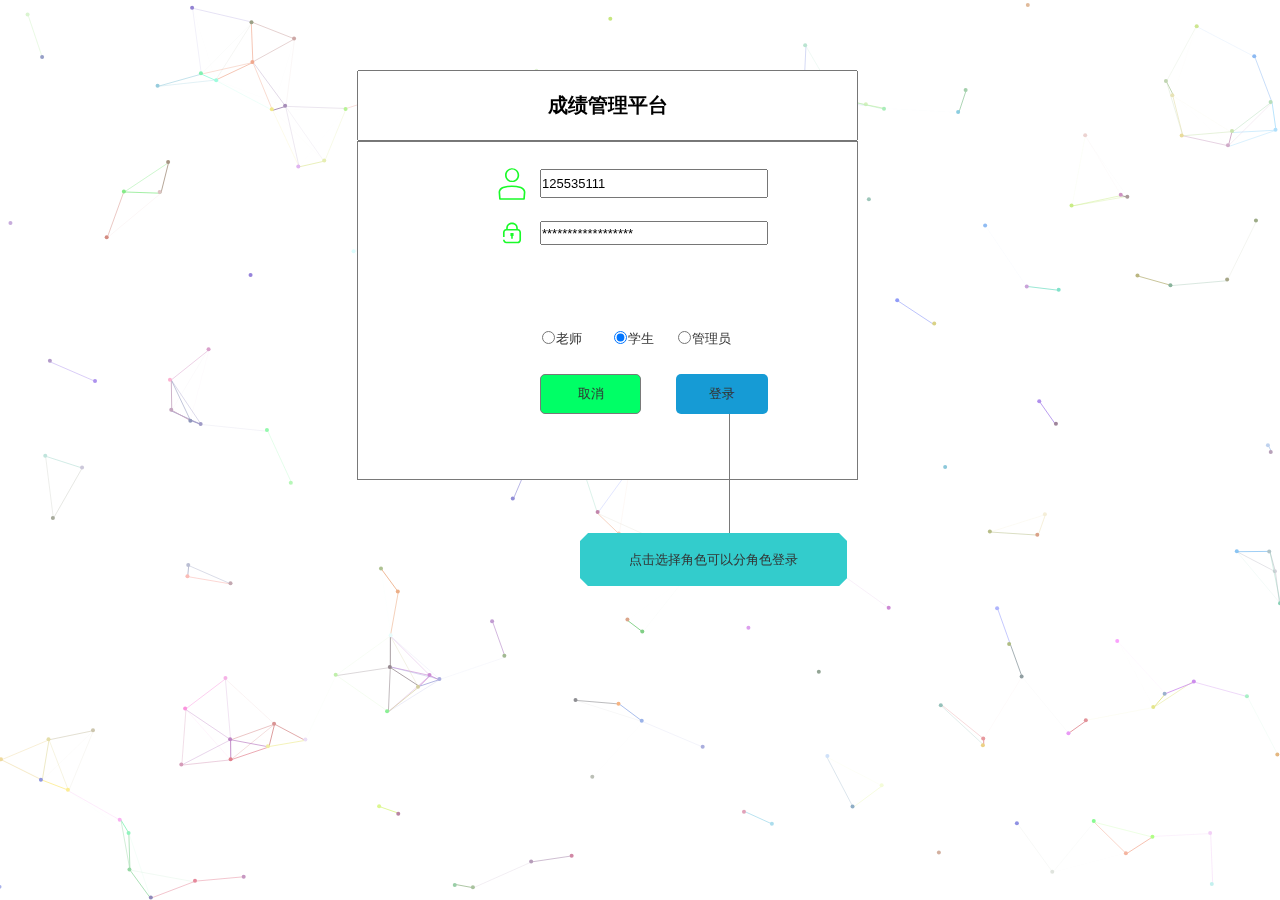
<file: resources/reload.html>
﻿<html>
	<head>
		<title></title>
	</head>
	<body>
	
	<script language="javascript">
	function getUrl() {
      var query = window.location.hash.substring(1);
      var vars = query.split("&&&");
      for (var i=0;i<vars.length;i++) {
        var url = vars[i];
        return decodeURI(url).replace("html%23","html#");
      } 
    }

    var rel = '../';
    var url = getUrl();
    if (url.indexOf(":") > 0 && url.indexOf(":") < 10) rel = '';
	self.location.href = rel + url;
	</script>
	
	</body>
</html>
</file>
<file: resources/css/axure_rp_page.css>
﻿/* so the window resize fires within a frame in IE7 */
html, body {
    height: 100%;
}

a {
    color: inherit;
}

p {
    margin: 0px;
    text-rendering: optimizeLegibility;
    font-feature-settings: "kern" 1;
    -webkit-font-feature-settings: "kern";
    -moz-font-feature-settings: "kern";
    -moz-font-feature-settings: "kern=1";
    font-kerning: normal;
}

iframe {
    background: #FFFFFF;
}

/* to match IE with C, FF */
input {
    padding: 1px 0px 1px 0px;
    box-sizing: border-box;
    -moz-box-sizing: border-box;
}

textarea {
    margin: 0px;
    box-sizing: border-box;
    -moz-box-sizing: border-box;
}

div.intcases {
    font-family: arial; 
    font-size: 12px;
    text-align:left; 
    border:1px solid #AAA; 
    background:#FFF none repeat scroll 0% 0%; 
    z-index:9999; 
    visibility:hidden; 
    position:absolute;
    padding: 0px;
    border-radius: 3px;
    white-space: nowrap;
}

div.intcaselink {
    cursor: pointer;
    padding: 3px 8px 3px 8px;
    margin: 5px;
    background:#EEE none repeat scroll 0% 0%; 
    border:1px solid #AAA;
    border-radius: 3px;
}

div.refpageimage {
    position: absolute;
    left: 0px;
    top: 0px;
    font-size: 0px;
    width: 16px;
    height: 16px;
    cursor: pointer;
    background-image: url(images/newwindow.gif);
    background-repeat: no-repeat;
}

div.annnoteimage {
    position: absolute;
    left: 0px;
    top: 0px;
    font-size: 0px;
    /*width: 16px;
    height: 12px;*/
    cursor: help;
    /*background-image: url(images/note.gif);*/
    /*background-repeat: no-repeat;*/
    width: 13px;
    height: 12px;
    padding-top: 1px;
    text-align: center;
    background-color: #138CDD;
    -moz-box-shadow: 1px 1px 3px #aaa;
    -webkit-box-shadow: 1px 1px 3px #aaa;
    box-shadow: 1px 1px 3px #aaa;
}

div.annnoteline {
    display: inline-block;
    width: 9px;
    height: 1px;
    border-bottom: 1px solid white;
    margin-top: 1px;
}

div.annnotelabel {
    position: absolute;
    left: 0px;
    top: 0px;
    font-family: Helvetica,Arial;
    font-size: 10px;
    /*border: 1px solid rgb(166,221,242);*/
    cursor: help;
    /*background:rgb(0,157,217) none repeat scroll 0% 0%;*/ 
    padding: 1px 3px 1px 3px;
    white-space: nowrap;
    color: white;
    
    background-color: #138CDD;
    -moz-box-shadow: 1px 1px 3px #aaa;
    -webkit-box-shadow: 1px 1px 3px #aaa;
    box-shadow: 1px 1px 3px #aaa;
}

.annotation {
    font-size: 12px;
    padding-left: 2px;
    margin-bottom: 5px;
}

.annotationName {
    /*font-size: 13px;
    font-weight: bold;
    margin-bottom: 3px;
    white-space: nowrap;*/

    font-family: 'Trebuchet MS';
    font-size: 14px;
    font-weight: bold;
    margin-bottom: 5px;
    white-space: nowrap;
}

.annotationValue {
    font-family: Arial, Helvetica, Sans-Serif;
    font-size: 12px;
    color: #4a4a4a;
    line-height: 21px;
    margin-bottom: 20px;
}

.noteLink {
    text-decoration: inherit;
    color: inherit;
}

.noteLink:hover {
    background-color: white;
}

/* this is a fix for the issue where dialogs jump around and takes the text-align from the body */
.dialogFix {
    position:absolute;
    text-align:left;
    border: 1px solid #8f949a;
}


@keyframes pulsate {
  from {
    box-shadow: 0 0 10px #15d6ba;
  }
  to {
    box-shadow: 0 0 20px #15d6ba;
  }
}

@-webkit-keyframes pulsate {
  from {
    -webkit-box-shadow: 0 0 10px #15d6ba;
    box-shadow: 0 0 10px #15d6ba;
  }
  to {
    -webkit-box-shadow: 0 0 20px #15d6ba;
    box-shadow: 0 0 20px #15d6ba;
  }
}
 
@-moz-keyframes pulsate {
  from {
    -moz-box-shadow: 0 0 10px #15d6ba;
    box-shadow: 0 0 10px #15d6ba;
  }
  to {
    -moz-box-shadow: 0 0 20px #15d6ba;
    box-shadow: 0 0 20px #15d6ba;
  }
}

.legacyPulsateBorder {
    /*border: 5px solid #15d6ba;
    margin: -5px;*/
    -moz-box-shadow: 0 0 10px 3px #15d6ba;
    box-shadow: 0 0 10px 3px #15d6ba;
}

.pulsateBorder {
  animation-name: pulsate;
  animation-timing-function: ease-in-out;
  animation-duration: 0.9s;
  animation-iteration-count: infinite;
  animation-direction: alternate;
  
  -webkit-animation-name: pulsate;
  -webkit-animation-timing-function: ease-in-out;
  -webkit-animation-duration: 0.9s;
  -webkit-animation-iteration-count: infinite;
  -webkit-animation-direction: alternate;

  -moz-animation-name: pulsate;
  -moz-animation-timing-function: ease-in-out;
  -moz-animation-duration: 0.9s;
  -moz-animation-iteration-count: infinite;
  -moz-animation-direction: alternate;
}

.ax_default_hidden, .ax_default_unplaced{
    display: none;
    visibility: hidden;
}

.widgetNoteSelected {
    -moz-box-shadow: 0 0 10px 3px #138CDD;
    box-shadow: 0 0 10px 3px #138CDD;
    /*-moz-box-shadow: 0 0 20px #3915d6;
    box-shadow: 0 0 20px #3915d6;*/
    /*border: 3px solid #3915d6;*/
    /*margin: -3px;*/
}


.singleImg {
    display: none;
    visibility: hidden;
}
</file>
<file: data/styles.css>
﻿.ax_default {
  font-family:'Arial Normal', 'Arial';
  font-weight:400;
  font-style:normal;
  font-size:13px;
  color:#333333;
  text-align:center;
  line-height:normal;
}
.box_1 {
}
.ellipse {
}
.image {
}
.button {
}
.primary_button {
  color:#FFFFFF;
}
.link_button {
  color:#169BD5;
}
._一级标题 {
  font-family:'Arial Normal', 'Arial';
  font-weight:bold;
  font-style:normal;
  font-size:32px;
  text-align:left;
}
._二级标题 {
  font-family:'Arial Normal', 'Arial';
  font-weight:bold;
  font-style:normal;
  font-size:24px;
  text-align:left;
}
._三级标题 {
  font-family:'Arial Normal', 'Arial';
  font-weight:bold;
  font-style:normal;
  font-size:18px;
  text-align:left;
}
._四级标题 {
  font-family:'Arial Normal', 'Arial';
  font-weight:bold;
  font-style:normal;
  font-size:14px;
  text-align:left;
}
._五级标题 {
  font-family:'Arial Normal', 'Arial';
  font-weight:bold;
  font-style:normal;
  text-align:left;
}
._六级标题 {
  font-family:'Arial Normal', 'Arial';
  font-weight:bold;
  font-style:normal;
  font-size:10px;
  text-align:left;
}
.label {
  font-size:14px;
  text-align:left;
}
._文本段落 {
  text-align:left;
}
.line {
}
.arrow {
}
.text_field {
  color:#000000;
  text-align:left;
}
.text_area {
  color:#000000;
  text-align:left;
}
.droplist {
  color:#000000;
  text-align:left;
}
.radio_button {
  text-align:left;
}
.html_button {
  text-align:center;
}
.table_cell {
}
._连接线 {
}
.sticky_2 {
  text-align:left;
}
</file>
<file: files/index/styles.css>
﻿body {
  margin:0px;
  background-image:none;
  position:static;
  left:auto;
  width:1174px;
  margin-left:0;
  margin-right:0;
  text-align:left;
}
#base {
  position:absolute;
  z-index:0;
}
#u0_div {
  border-width:0px;
  position:absolute;
  left:0px;
  top:0px;
  width:501px;
  height:339px;
  background:inherit;
  background-color:rgba(255, 255, 255, 1);
  box-sizing:border-box;
  border-width:1px;
  border-style:solid;
  border-color:rgba(121, 121, 121, 1);
  border-radius:0px;
  -moz-box-shadow:none;
  -webkit-box-shadow:none;
  box-shadow:none;
}
#u0 {
  border-width:0px;
  position:absolute;
  left:357px;
  top:141px;
  width:501px;
  height:339px;
}
#u0_text {
  border-width:0px;
  position:absolute;
  left:0px;
  top:0px;
  width:0px;
  visibility:hidden;
  word-wrap:break-word;
}
#u1 {
  border-width:0px;
  position:absolute;
  left:357px;
  top:70px;
  width:501px;
  height:71px;
}
#u1_input {
  position:absolute;
  left:0px;
  top:0px;
  width:501px;
  height:71px;
  font-family:'华文楷体 Bold', '华文楷体 Regular', '华文楷体';
  font-weight:700;
  font-style:normal;
  font-size:20px;
  text-decoration:none;
  color:#000000;
  text-align:center;
}
#u2 {
  border-width:0px;
  position:absolute;
  left:540px;
  top:169px;
  width:228px;
  height:29px;
}
#u2_input {
  position:absolute;
  left:0px;
  top:0px;
  width:228px;
  height:29px;
  font-family:'Arial Normal', 'Arial';
  font-weight:400;
  font-style:normal;
  font-size:13px;
  text-decoration:none;
  color:#000000;
  text-align:left;
}
#u3_img {
  border-width:0px;
  position:absolute;
  left:0px;
  top:0px;
  width:48px;
  height:36px;
}
#u3 {
  border-width:0px;
  position:absolute;
  left:488px;
  top:166px;
  width:48px;
  height:36px;
}
#u3_text {
  border-width:0px;
  position:absolute;
  left:0px;
  top:0px;
  width:0px;
  visibility:hidden;
  word-wrap:break-word;
}
#u4_img {
  border-width:0px;
  position:absolute;
  left:0px;
  top:0px;
  width:48px;
  height:24px;
}
#u4 {
  border-width:0px;
  position:absolute;
  left:488px;
  top:221px;
  width:48px;
  height:24px;
}
#u4_text {
  border-width:0px;
  position:absolute;
  left:0px;
  top:0px;
  width:0px;
  visibility:hidden;
  word-wrap:break-word;
}
#u5 {
  border-width:0px;
  position:absolute;
  left:540px;
  top:221px;
  width:228px;
  height:24px;
}
#u5_input {
  position:absolute;
  left:0px;
  top:0px;
  width:228px;
  height:24px;
  font-family:'Arial Normal', 'Arial';
  font-weight:400;
  font-style:normal;
  font-size:13px;
  text-decoration:none;
  color:#000000;
  text-align:left;
}
#u6 {
  border-width:0px;
  position:absolute;
  left:540px;
  top:330px;
  width:50px;
  height:16px;
}
#u6_text {
  border-width:0px;
  position:absolute;
  left:16px;
  top:0px;
  width:32px;
  word-wrap:break-word;
}
#u6_input {
  border-width:0px;
  position:absolute;
  left:-3px;
  top:-2px;
}
#u7 {
  border-width:0px;
  position:absolute;
  left:612px;
  top:330px;
  width:54px;
  height:16px;
}
#u7_text {
  border-width:0px;
  position:absolute;
  left:16px;
  top:0px;
  width:36px;
  word-wrap:break-word;
}
#u7_input {
  border-width:0px;
  position:absolute;
  left:-3px;
  top:-2px;
}
#u8 {
  border-width:0px;
  position:absolute;
  left:676px;
  top:330px;
  width:71px;
  height:16px;
}
#u8_text {
  border-width:0px;
  position:absolute;
  left:16px;
  top:0px;
  width:53px;
  word-wrap:break-word;
}
#u8_input {
  border-width:0px;
  position:absolute;
  left:-3px;
  top:-2px;
}
#u9_div {
  border-width:0px;
  position:absolute;
  left:0px;
  top:0px;
  width:92px;
  height:40px;
  background:inherit;
  background-color:rgba(22, 155, 213, 1);
  border:none;
  border-radius:5px;
  -moz-box-shadow:none;
  -webkit-box-shadow:none;
  box-shadow:none;
  color:#333333;
}
#u9 {
  border-width:0px;
  position:absolute;
  left:676px;
  top:374px;
  width:92px;
  height:40px;
  color:#333333;
}
#u9_text {
  border-width:0px;
  position:absolute;
  left:2px;
  top:12px;
  width:88px;
  word-wrap:break-word;
}
#u10_div {
  border-width:0px;
  position:absolute;
  left:0px;
  top:0px;
  width:101px;
  height:40px;
  background:inherit;
  background-color:rgba(0, 255, 102, 1);
  box-sizing:border-box;
  border-width:1px;
  border-style:solid;
  border-color:rgba(121, 121, 121, 1);
  border-radius:5px;
  -moz-box-shadow:none;
  -webkit-box-shadow:none;
  box-shadow:none;
}
#u10 {
  border-width:0px;
  position:absolute;
  left:540px;
  top:374px;
  width:101px;
  height:40px;
}
#u10_text {
  border-width:0px;
  position:absolute;
  left:2px;
  top:12px;
  width:97px;
  word-wrap:break-word;
}
#u11_img {
  border-width:0px;
  position:absolute;
  left:0px;
  top:0px;
  width:2px;
  height:120px;
}
#u11 {
  border-width:0px;
  position:absolute;
  left:729px;
  top:414px;
  width:1px;
  height:119px;
}
#u11_text {
  border-width:0px;
  position:absolute;
  left:0px;
  top:0px;
  width:0px;
  visibility:hidden;
  word-wrap:break-word;
}
#u12_img {
  border-width:0px;
  position:absolute;
  left:0px;
  top:0px;
  width:267px;
  height:53px;
}
#u12 {
  border-width:0px;
  position:absolute;
  left:580px;
  top:533px;
  width:267px;
  height:53px;
  text-align:center;
}
#u12_text {
  border-width:0px;
  position:absolute;
  left:0px;
  top:18px;
  width:267px;
  word-wrap:break-word;
}
#u13_img {
  border-width:0px;
  position:absolute;
  left:0px;
  top:0px;
  width:32px;
  height:32px;
}
#u13 {
  border-width:0px;
  position:absolute;
  left:496px;
  top:262px;
  width:32px;
  height:32px;
}
#u13_text {
  border-width:0px;
  position:absolute;
  left:0px;
  top:0px;
  width:0px;
  visibility:hidden;
  word-wrap:break-word;
}
#u14 {
  border-width:0px;
  position:absolute;
  left:538px;
  top:267px;
  width:230px;
  height:22px;
}
#u14_input {
  position:absolute;
  left:0px;
  top:0px;
  width:230px;
  height:22px;
  font-family:'Arial Normal', 'Arial';
  font-weight:400;
  font-style:normal;
  font-size:13px;
  text-decoration:none;
  color:#000000;
}
#u14_input:disabled {
  color:grayText;
}
#u15_div {
  border-width:0px;
  position:absolute;
  left:0px;
  top:0px;
  width:300px;
  height:124px;
  background:inherit;
  background-color:rgba(255, 0, 51, 1);
  border:none;
  border-radius:0px;
  -moz-box-shadow:none;
  -webkit-box-shadow:none;
  box-shadow:none;
  font-family:'Arial Negreta cursiva', 'Arial Normal', 'Arial';
  font-weight:700;
  font-style:italic;
  font-size:36px;
}
#u15 {
  border-width:0px;
  position:absolute;
  left:874px;
  top:229px;
  width:300px;
  height:124px;
  font-family:'Arial Negreta cursiva', 'Arial Normal', 'Arial';
  font-weight:700;
  font-style:italic;
  font-size:36px;
}
#u15_text {
  border-width:0px;
  position:absolute;
  left:0px;
  top:0px;
  width:300px;
  word-wrap:break-word;
}
#u16_img {
  border-width:0px;
  position:absolute;
  left:-2px;
  top:-13px;
  width:121px;
  height:31px;
}
#u16 {
  border-width:0px;
  position:absolute;
  left:768px;
  top:276px;
  width:106px;
  height:5px;
}
#u16_text {
  border-width:0px;
  position:absolute;
  left:0px;
  top:0px;
  width:0px;
  visibility:hidden;
  word-wrap:break-word;
}
</file>
<file: files/page1/styles.css>
﻿body {
  margin:0px;
  background-image:none;
  position:static;
  left:auto;
  width:983px;
  margin-left:0;
  margin-right:0;
  text-align:left;
}
#base {
  position:absolute;
  z-index:0;
}
#u13_img {
  border-width:0px;
  position:absolute;
  left:0px;
  top:0px;
  width:159px;
  height:160px;
}
#u13 {
  border-width:0px;
  position:absolute;
  left:80px;
  top:188px;
  width:159px;
  height:160px;
}
#u13_text {
  border-width:0px;
  position:absolute;
  left:0px;
  top:0px;
  width:0px;
  visibility:hidden;
  word-wrap:break-word;
}
#u14_div {
  border-width:0px;
  position:absolute;
  left:0px;
  top:0px;
  width:159px;
  height:33px;
  background:inherit;
  background-color:rgba(255, 255, 255, 0);
  border:none;
  border-radius:0px;
  -moz-box-shadow:none;
  -webkit-box-shadow:none;
  box-shadow:none;
  font-size:13px;
  color:#000000;
}
#u14 {
  border-width:0px;
  position:absolute;
  left:80px;
  top:155px;
  width:159px;
  height:33px;
  font-size:13px;
  color:#000000;
}
#u14_text {
  border-width:0px;
  position:absolute;
  left:0px;
  top:0px;
  width:159px;
  word-wrap:break-word;
}
#u15_img {
  border-width:0px;
  position:absolute;
  left:0px;
  top:0px;
  width:62px;
  height:57px;
}
#u15 {
  border-width:0px;
  position:absolute;
  left:843px;
  top:144px;
  width:62px;
  height:57px;
}
#u15_text {
  border-width:0px;
  position:absolute;
  left:2px;
  top:20px;
  width:58px;
  word-wrap:break-word;
}
#u16 {
  border-width:0px;
  position:absolute;
  left:645px;
  top:155px;
  width:107px;
  height:22px;
}
#u16_input {
  position:absolute;
  left:0px;
  top:0px;
  width:107px;
  height:22px;
  font-family:'Arial Normal', 'Arial';
  font-weight:400;
  font-style:normal;
  font-size:13px;
  text-decoration:none;
  color:#000000;
}
#u16_input:disabled {
  color:grayText;
}
#u17_div {
  border-width:0px;
  position:absolute;
  left:0px;
  top:0px;
  width:84px;
  height:22px;
  background:inherit;
  background-color:rgba(255, 255, 255, 0);
  border:none;
  border-radius:0px;
  -moz-box-shadow:none;
  -webkit-box-shadow:none;
  box-shadow:none;
}
#u17 {
  border-width:0px;
  position:absolute;
  left:545px;
  top:155px;
  width:84px;
  height:22px;
}
#u17_text {
  border-width:0px;
  position:absolute;
  left:0px;
  top:0px;
  width:84px;
  word-wrap:break-word;
}
#u18_div {
  border-width:0px;
  position:absolute;
  left:0px;
  top:0px;
  width:300px;
  height:128px;
  background:inherit;
  background-color:rgba(255, 255, 255, 0);
  border:none;
  border-radius:0px;
  -moz-box-shadow:none;
  -webkit-box-shadow:none;
  box-shadow:none;
}
#u18 {
  border-width:0px;
  position:absolute;
  left:261px;
  top:220px;
  width:300px;
  height:128px;
}
#u18_text {
  border-width:0px;
  position:absolute;
  left:0px;
  top:0px;
  width:300px;
  word-wrap:break-word;
}
#u19_div {
  border-width:0px;
  position:absolute;
  left:0px;
  top:0px;
  width:96px;
  height:22px;
  background:inherit;
  background-color:rgba(255, 255, 255, 0);
  border:none;
  border-radius:0px;
  -moz-box-shadow:none;
  -webkit-box-shadow:none;
  box-shadow:none;
}
#u19 {
  border-width:0px;
  position:absolute;
  left:261px;
  top:188px;
  width:96px;
  height:22px;
}
#u19_text {
  border-width:0px;
  position:absolute;
  left:0px;
  top:0px;
  width:96px;
  word-wrap:break-word;
}
#u20_div {
  border-width:0px;
  position:absolute;
  left:0px;
  top:0px;
  width:825px;
  height:455px;
  background:inherit;
  background-color:rgba(255, 255, 255, 1);
  box-sizing:border-box;
  border-width:1px;
  border-style:solid;
  border-color:rgba(121, 121, 121, 1);
  border-radius:0px;
  -moz-box-shadow:none;
  -webkit-box-shadow:none;
  box-shadow:none;
}
#u20 {
  border-width:0px;
  position:absolute;
  left:80px;
  top:709px;
  width:825px;
  height:455px;
}
#u20_text {
  border-width:0px;
  position:absolute;
  left:0px;
  top:0px;
  width:0px;
  visibility:hidden;
  word-wrap:break-word;
}
#u21_div {
  border-width:0px;
  position:absolute;
  left:0px;
  top:0px;
  width:69px;
  height:32px;
  background:inherit;
  background-color:rgba(0, 255, 102, 1);
  border:none;
  border-radius:0px;
  -moz-box-shadow:none;
  -webkit-box-shadow:none;
  box-shadow:none;
  text-align:center;
}
#u21 {
  border-width:0px;
  position:absolute;
  left:105px;
  top:722px;
  width:69px;
  height:32px;
  text-align:center;
}
#u21_text {
  border-width:0px;
  position:absolute;
  left:0px;
  top:8px;
  width:69px;
  word-wrap:break-word;
}
#u22_img {
  border-width:0px;
  position:absolute;
  left:0px;
  top:0px;
  width:257px;
  height:279px;
}
#u22 {
  border-width:0px;
  position:absolute;
  left:92px;
  top:781px;
  width:257px;
  height:279px;
}
#u22_text {
  border-width:0px;
  position:absolute;
  left:0px;
  top:0px;
  width:0px;
  visibility:hidden;
  word-wrap:break-word;
}
#u23_img {
  border-width:0px;
  position:absolute;
  left:0px;
  top:0px;
  width:259px;
  height:278px;
}
#u23 {
  border-width:0px;
  position:absolute;
  left:359px;
  top:789px;
  width:259px;
  height:278px;
}
#u23_text {
  border-width:0px;
  position:absolute;
  left:0px;
  top:0px;
  width:0px;
  visibility:hidden;
  word-wrap:break-word;
}
#u24_img {
  border-width:0px;
  position:absolute;
  left:0px;
  top:0px;
  width:258px;
  height:278px;
}
#u24 {
  border-width:0px;
  position:absolute;
  left:628px;
  top:797px;
  width:258px;
  height:278px;
}
#u24_text {
  border-width:0px;
  position:absolute;
  left:0px;
  top:0px;
  width:0px;
  visibility:hidden;
  word-wrap:break-word;
}
#u25_div {
  border-width:0px;
  position:absolute;
  left:0px;
  top:0px;
  width:106px;
  height:40px;
  background:inherit;
  background-color:rgba(255, 255, 255, 1);
  box-sizing:border-box;
  border-width:1px;
  border-style:solid;
  border-color:rgba(121, 121, 121, 1);
  border-radius:5px;
  -moz-box-shadow:none;
  -webkit-box-shadow:none;
  box-shadow:none;
}
#u25 {
  border-width:0px;
  position:absolute;
  left:105px;
  top:1060px;
  width:106px;
  height:40px;
}
#u25_text {
  border-width:0px;
  position:absolute;
  left:2px;
  top:12px;
  width:102px;
  word-wrap:break-word;
}
#u26_div {
  border-width:0px;
  position:absolute;
  left:0px;
  top:0px;
  width:94px;
  height:40px;
  background:inherit;
  background-color:rgba(255, 255, 255, 1);
  box-sizing:border-box;
  border-width:1px;
  border-style:solid;
  border-color:rgba(121, 121, 121, 1);
  border-radius:5px;
  -moz-box-shadow:none;
  -webkit-box-shadow:none;
  box-shadow:none;
}
#u26 {
  border-width:0px;
  position:absolute;
  left:247px;
  top:1060px;
  width:94px;
  height:40px;
}
#u26_text {
  border-width:0px;
  position:absolute;
  left:2px;
  top:12px;
  width:90px;
  word-wrap:break-word;
}
#u27_div {
  border-width:0px;
  position:absolute;
  left:0px;
  top:0px;
  width:106px;
  height:40px;
  background:inherit;
  background-color:rgba(255, 255, 255, 1);
  box-sizing:border-box;
  border-width:1px;
  border-style:solid;
  border-color:rgba(121, 121, 121, 1);
  border-radius:5px;
  -moz-box-shadow:none;
  -webkit-box-shadow:none;
  box-shadow:none;
}
#u27 {
  border-width:0px;
  position:absolute;
  left:365px;
  top:1060px;
  width:106px;
  height:40px;
}
#u27_text {
  border-width:0px;
  position:absolute;
  left:2px;
  top:12px;
  width:102px;
  word-wrap:break-word;
}
#u28_div {
  border-width:0px;
  position:absolute;
  left:0px;
  top:0px;
  width:94px;
  height:40px;
  background:inherit;
  background-color:rgba(255, 255, 255, 1);
  box-sizing:border-box;
  border-width:1px;
  border-style:solid;
  border-color:rgba(121, 121, 121, 1);
  border-radius:5px;
  -moz-box-shadow:none;
  -webkit-box-shadow:none;
  box-shadow:none;
}
#u28 {
  border-width:0px;
  position:absolute;
  left:515px;
  top:1060px;
  width:94px;
  height:40px;
}
#u28_text {
  border-width:0px;
  position:absolute;
  left:2px;
  top:12px;
  width:90px;
  word-wrap:break-word;
}
#u29_div {
  border-width:0px;
  position:absolute;
  left:0px;
  top:0px;
  width:106px;
  height:40px;
  background:inherit;
  background-color:rgba(255, 255, 255, 1);
  box-sizing:border-box;
  border-width:1px;
  border-style:solid;
  border-color:rgba(121, 121, 121, 1);
  border-radius:5px;
  -moz-box-shadow:none;
  -webkit-box-shadow:none;
  box-shadow:none;
}
#u29 {
  border-width:0px;
  position:absolute;
  left:639px;
  top:1060px;
  width:106px;
  height:40px;
}
#u29_text {
  border-width:0px;
  position:absolute;
  left:2px;
  top:12px;
  width:102px;
  word-wrap:break-word;
}
#u30_div {
  border-width:0px;
  position:absolute;
  left:0px;
  top:0px;
  width:94px;
  height:40px;
  background:inherit;
  background-color:rgba(255, 255, 255, 1);
  box-sizing:border-box;
  border-width:1px;
  border-style:solid;
  border-color:rgba(121, 121, 121, 1);
  border-radius:5px;
  -moz-box-shadow:none;
  -webkit-box-shadow:none;
  box-shadow:none;
}
#u30 {
  border-width:0px;
  position:absolute;
  left:768px;
  top:1060px;
  width:94px;
  height:40px;
}
#u30_text {
  border-width:0px;
  position:absolute;
  left:2px;
  top:12px;
  width:90px;
  word-wrap:break-word;
}
#u31_div {
  border-width:0px;
  position:absolute;
  left:0px;
  top:0px;
  width:825px;
  height:455px;
  background:inherit;
  background-color:rgba(255, 255, 255, 1);
  box-sizing:border-box;
  border-width:1px;
  border-style:solid;
  border-color:rgba(121, 121, 121, 1);
  border-radius:0px;
  -moz-box-shadow:none;
  -webkit-box-shadow:none;
  box-shadow:none;
}
#u31 {
  border-width:0px;
  position:absolute;
  left:80px;
  top:1241px;
  width:825px;
  height:455px;
}
#u31_text {
  border-width:0px;
  position:absolute;
  left:0px;
  top:0px;
  width:0px;
  visibility:hidden;
  word-wrap:break-word;
}
#u32_div {
  border-width:0px;
  position:absolute;
  left:0px;
  top:0px;
  width:69px;
  height:32px;
  background:inherit;
  background-color:rgba(0, 255, 102, 1);
  border:none;
  border-radius:0px;
  -moz-box-shadow:none;
  -webkit-box-shadow:none;
  box-shadow:none;
  text-align:center;
}
#u32 {
  border-width:0px;
  position:absolute;
  left:105px;
  top:1254px;
  width:69px;
  height:32px;
  text-align:center;
}
#u32_text {
  border-width:0px;
  position:absolute;
  left:0px;
  top:8px;
  width:69px;
  word-wrap:break-word;
}
#u33_img {
  border-width:0px;
  position:absolute;
  left:0px;
  top:0px;
  width:257px;
  height:279px;
}
#u33 {
  border-width:0px;
  position:absolute;
  left:92px;
  top:1313px;
  width:257px;
  height:279px;
}
#u33_text {
  border-width:0px;
  position:absolute;
  left:0px;
  top:0px;
  width:0px;
  visibility:hidden;
  word-wrap:break-word;
}
#u34_img {
  border-width:0px;
  position:absolute;
  left:0px;
  top:0px;
  width:259px;
  height:278px;
}
#u34 {
  border-width:0px;
  position:absolute;
  left:359px;
  top:1321px;
  width:259px;
  height:278px;
}
#u34_text {
  border-width:0px;
  position:absolute;
  left:0px;
  top:0px;
  width:0px;
  visibility:hidden;
  word-wrap:break-word;
}
#u35_img {
  border-width:0px;
  position:absolute;
  left:0px;
  top:0px;
  width:258px;
  height:278px;
}
#u35 {
  border-width:0px;
  position:absolute;
  left:628px;
  top:1329px;
  width:258px;
  height:278px;
}
#u35_text {
  border-width:0px;
  position:absolute;
  left:0px;
  top:0px;
  width:0px;
  visibility:hidden;
  word-wrap:break-word;
}
#u36_div {
  border-width:0px;
  position:absolute;
  left:0px;
  top:0px;
  width:106px;
  height:40px;
  background:inherit;
  background-color:rgba(255, 204, 102, 1);
  box-sizing:border-box;
  border-width:1px;
  border-style:solid;
  border-color:rgba(121, 121, 121, 1);
  border-radius:5px;
  -moz-box-shadow:none;
  -webkit-box-shadow:none;
  box-shadow:none;
}
#u36 {
  border-width:0px;
  position:absolute;
  left:105px;
  top:1592px;
  width:106px;
  height:40px;
}
#u36_text {
  border-width:0px;
  position:absolute;
  left:2px;
  top:12px;
  width:102px;
  word-wrap:break-word;
}
#u37_div {
  border-width:0px;
  position:absolute;
  left:0px;
  top:0px;
  width:94px;
  height:40px;
  background:inherit;
  background-color:rgba(102, 255, 255, 1);
  box-sizing:border-box;
  border-width:1px;
  border-style:solid;
  border-color:rgba(121, 121, 121, 1);
  border-radius:5px;
  -moz-box-shadow:none;
  -webkit-box-shadow:none;
  box-shadow:none;
}
#u37 {
  border-width:0px;
  position:absolute;
  left:247px;
  top:1592px;
  width:94px;
  height:40px;
}
#u37_text {
  border-width:0px;
  position:absolute;
  left:2px;
  top:12px;
  width:90px;
  word-wrap:break-word;
}
#u38_div {
  border-width:0px;
  position:absolute;
  left:0px;
  top:0px;
  width:106px;
  height:40px;
  background:inherit;
  background-color:rgba(255, 204, 102, 1);
  box-sizing:border-box;
  border-width:1px;
  border-style:solid;
  border-color:rgba(121, 121, 121, 1);
  border-radius:5px;
  -moz-box-shadow:none;
  -webkit-box-shadow:none;
  box-shadow:none;
}
#u38 {
  border-width:0px;
  position:absolute;
  left:365px;
  top:1592px;
  width:106px;
  height:40px;
}
#u38_text {
  border-width:0px;
  position:absolute;
  left:2px;
  top:12px;
  width:102px;
  word-wrap:break-word;
}
#u39_div {
  border-width:0px;
  position:absolute;
  left:0px;
  top:0px;
  width:94px;
  height:40px;
  background:inherit;
  background-color:rgba(102, 255, 255, 1);
  box-sizing:border-box;
  border-width:1px;
  border-style:solid;
  border-color:rgba(121, 121, 121, 1);
  border-radius:5px;
  -moz-box-shadow:none;
  -webkit-box-shadow:none;
  box-shadow:none;
}
#u39 {
  border-width:0px;
  position:absolute;
  left:515px;
  top:1592px;
  width:94px;
  height:40px;
}
#u39_text {
  border-width:0px;
  position:absolute;
  left:2px;
  top:12px;
  width:90px;
  word-wrap:break-word;
}
#u40_div {
  border-width:0px;
  position:absolute;
  left:0px;
  top:0px;
  width:106px;
  height:40px;
  background:inherit;
  background-color:rgba(255, 204, 102, 1);
  box-sizing:border-box;
  border-width:1px;
  border-style:solid;
  border-color:rgba(121, 121, 121, 1);
  border-radius:5px;
  -moz-box-shadow:none;
  -webkit-box-shadow:none;
  box-shadow:none;
}
#u40 {
  border-width:0px;
  position:absolute;
  left:639px;
  top:1592px;
  width:106px;
  height:40px;
}
#u40_text {
  border-width:0px;
  position:absolute;
  left:2px;
  top:12px;
  width:102px;
  word-wrap:break-word;
}
#u41_div {
  border-width:0px;
  position:absolute;
  left:0px;
  top:0px;
  width:94px;
  height:40px;
  background:inherit;
  background-color:rgba(102, 255, 255, 1);
  box-sizing:border-box;
  border-width:1px;
  border-style:solid;
  border-color:rgba(121, 121, 121, 1);
  border-radius:5px;
  -moz-box-shadow:none;
  -webkit-box-shadow:none;
  box-shadow:none;
}
#u41 {
  border-width:0px;
  position:absolute;
  left:768px;
  top:1592px;
  width:94px;
  height:40px;
}
#u41_text {
  border-width:0px;
  position:absolute;
  left:2px;
  top:12px;
  width:90px;
  word-wrap:break-word;
}
#u42_div {
  border-width:0px;
  position:absolute;
  left:0px;
  top:0px;
  width:825px;
  height:59px;
  background:inherit;
  background-color:rgba(255, 255, 255, 0);
  border:none;
  border-radius:0px;
  -moz-box-shadow:none;
  -webkit-box-shadow:none;
  box-shadow:none;
  font-family:'华文宋体';
  font-weight:400;
  font-style:normal;
  font-size:28px;
  color:#000000;
  text-align:center;
}
#u42 {
  border-width:0px;
  position:absolute;
  left:80px;
  top:75px;
  width:825px;
  height:59px;
  font-family:'华文宋体';
  font-weight:400;
  font-style:normal;
  font-size:28px;
  color:#000000;
  text-align:center;
}
#u42_text {
  border-width:0px;
  position:absolute;
  left:0px;
  top:0px;
  width:825px;
  word-wrap:break-word;
}
#u43_img {
  border-width:0px;
  position:absolute;
  left:0px;
  top:0px;
  width:2px;
  height:86px;
}
#u43 {
  border-width:0px;
  position:absolute;
  left:698px;
  top:60px;
  width:1px;
  height:85px;
}
#u43_text {
  border-width:0px;
  position:absolute;
  left:0px;
  top:0px;
  width:0px;
  visibility:hidden;
  word-wrap:break-word;
}
#u44_div {
  border-width:0px;
  position:absolute;
  left:0px;
  top:0px;
  width:300px;
  height:48px;
  background:inherit;
  background-color:rgba(51, 204, 204, 1);
  border:none;
  border-radius:0px;
  -moz-box-shadow:none;
  -webkit-box-shadow:none;
  box-shadow:none;
  font-family:'Bradley Hand ITC Bold', 'Bradley Hand ITC Normal', 'Bradley Hand ITC';
  font-weight:700;
  font-style:normal;
  text-align:center;
}
#u44 {
  border-width:0px;
  position:absolute;
  left:515px;
  top:17px;
  width:300px;
  height:48px;
  font-family:'Bradley Hand ITC Bold', 'Bradley Hand ITC Normal', 'Bradley Hand ITC';
  font-weight:700;
  font-style:normal;
  text-align:center;
}
#u44_text {
  border-width:0px;
  position:absolute;
  left:0px;
  top:8px;
  width:300px;
  word-wrap:break-word;
}
#u45_img {
  border-width:0px;
  position:absolute;
  left:0px;
  top:0px;
  width:2px;
  height:148px;
}
#u45 {
  border-width:0px;
  position:absolute;
  left:158px;
  top:1632px;
  width:1px;
  height:147px;
}
#u45_text {
  border-width:0px;
  position:absolute;
  left:0px;
  top:0px;
  width:0px;
  visibility:hidden;
  word-wrap:break-word;
}
#u46_img {
  border-width:0px;
  position:absolute;
  left:0px;
  top:0px;
  width:186px;
  height:118px;
}
#u46 {
  border-width:0px;
  position:absolute;
  left:80px;
  top:1779px;
  width:186px;
  height:118px;
  color:#000000;
  text-align:center;
}
#u46_text {
  border-width:0px;
  position:absolute;
  left:0px;
  top:43px;
  width:186px;
  word-wrap:break-word;
}
#u47_img {
  border-width:0px;
  position:absolute;
  left:0px;
  top:0px;
  width:2px;
  height:122px;
}
#u47 {
  border-width:0px;
  position:absolute;
  left:309px;
  top:1632px;
  width:1px;
  height:121px;
}
#u47_text {
  border-width:0px;
  position:absolute;
  left:0px;
  top:0px;
  width:0px;
  visibility:hidden;
  word-wrap:break-word;
}
#u48_img {
  border-width:0px;
  position:absolute;
  left:0px;
  top:0px;
  width:218px;
  height:80px;
}
#u48 {
  border-width:0px;
  position:absolute;
  left:276px;
  top:1753px;
  width:217px;
  height:79px;
  font-family:'Calibri';
  font-weight:400;
  font-style:normal;
  font-size:28px;
}
#u48_text {
  border-width:0px;
  position:absolute;
  left:0px;
  top:0px;
  width:217px;
  word-wrap:break-word;
}
#u49_div {
  border-width:0px;
  position:absolute;
  left:0px;
  top:0px;
  width:71px;
  height:16px;
  background:inherit;
  background-color:rgba(255, 255, 255, 0);
  border:none;
  border-radius:0px;
  -moz-box-shadow:none;
  -webkit-box-shadow:none;
  box-shadow:none;
}
#u49 {
  border-width:0px;
  position:absolute;
  left:80px;
  top:449px;
  width:71px;
  height:16px;
}
#u49_text {
  border-width:0px;
  position:absolute;
  left:0px;
  top:0px;
  width:71px;
  white-space:nowrap;
}
#u50_div {
  border-width:0px;
  position:absolute;
  left:0px;
  top:0px;
  width:101px;
  height:20px;
  background:inherit;
  background-color:rgba(0, 255, 51, 1);
  border:none;
  border-radius:0px;
  -moz-box-shadow:none;
  -webkit-box-shadow:none;
  box-shadow:none;
  color:#333333;
}
#u50 {
  border-width:0px;
  position:absolute;
  left:419px;
  top:357px;
  width:101px;
  height:20px;
  color:#333333;
}
#u50_text {
  border-width:0px;
  position:absolute;
  left:2px;
  top:2px;
  width:97px;
  white-space:nowrap;
}
#u51_div {
  border-width:0px;
  position:absolute;
  left:0px;
  top:0px;
  width:101px;
  height:20px;
  background:inherit;
  background-color:rgba(0, 255, 51, 1);
  border:none;
  border-radius:0px;
  -moz-box-shadow:none;
  -webkit-box-shadow:none;
  box-shadow:none;
  color:#333333;
}
#u51 {
  border-width:0px;
  position:absolute;
  left:419px;
  top:417px;
  width:101px;
  height:20px;
  color:#333333;
}
#u51_text {
  border-width:0px;
  position:absolute;
  left:2px;
  top:2px;
  width:97px;
  white-space:nowrap;
}
#u52_div {
  border-width:0px;
  position:absolute;
  left:0px;
  top:0px;
  width:101px;
  height:20px;
  background:inherit;
  background-color:rgba(0, 255, 51, 1);
  border:none;
  border-radius:0px;
  -moz-box-shadow:none;
  -webkit-box-shadow:none;
  box-shadow:none;
  color:#333333;
}
#u52 {
  border-width:0px;
  position:absolute;
  left:419px;
  top:387px;
  width:101px;
  height:20px;
  color:#333333;
}
#u52_text {
  border-width:0px;
  position:absolute;
  left:2px;
  top:2px;
  width:97px;
  white-space:nowrap;
}
#u53 {
  border-width:0px;
  position:absolute;
  left:80px;
  top:588px;
  width:825px;
  height:60px;
}
#u54_img {
  border-width:0px;
  position:absolute;
  left:0px;
  top:0px;
  width:172px;
  height:30px;
}
#u54 {
  border-width:0px;
  position:absolute;
  left:0px;
  top:0px;
  width:172px;
  height:30px;
}
#u54_text {
  border-width:0px;
  position:absolute;
  left:2px;
  top:7px;
  width:168px;
  word-wrap:break-word;
}
#u55_img {
  border-width:0px;
  position:absolute;
  left:0px;
  top:0px;
  width:172px;
  height:30px;
}
#u55 {
  border-width:0px;
  position:absolute;
  left:172px;
  top:0px;
  width:172px;
  height:30px;
}
#u55_text {
  border-width:0px;
  position:absolute;
  left:2px;
  top:7px;
  width:168px;
  word-wrap:break-word;
}
#u56_img {
  border-width:0px;
  position:absolute;
  left:0px;
  top:0px;
  width:150px;
  height:30px;
}
#u56 {
  border-width:0px;
  position:absolute;
  left:344px;
  top:0px;
  width:150px;
  height:30px;
}
#u56_text {
  border-width:0px;
  position:absolute;
  left:2px;
  top:7px;
  width:146px;
  word-wrap:break-word;
}
#u57_img {
  border-width:0px;
  position:absolute;
  left:0px;
  top:0px;
  width:165px;
  height:30px;
}
#u57 {
  border-width:0px;
  position:absolute;
  left:494px;
  top:0px;
  width:165px;
  height:30px;
}
#u57_text {
  border-width:0px;
  position:absolute;
  left:2px;
  top:7px;
  width:161px;
  word-wrap:break-word;
}
#u58_img {
  border-width:0px;
  position:absolute;
  left:0px;
  top:0px;
  width:166px;
  height:30px;
}
#u58 {
  border-width:0px;
  position:absolute;
  left:659px;
  top:0px;
  width:166px;
  height:30px;
}
#u58_text {
  border-width:0px;
  position:absolute;
  left:2px;
  top:7px;
  width:162px;
  word-wrap:break-word;
}
#u59_img {
  border-width:0px;
  position:absolute;
  left:0px;
  top:0px;
  width:172px;
  height:30px;
}
#u59 {
  border-width:0px;
  position:absolute;
  left:0px;
  top:30px;
  width:172px;
  height:30px;
}
#u59_text {
  border-width:0px;
  position:absolute;
  left:2px;
  top:7px;
  width:168px;
  word-wrap:break-word;
}
#u60_img {
  border-width:0px;
  position:absolute;
  left:0px;
  top:0px;
  width:172px;
  height:30px;
}
#u60 {
  border-width:0px;
  position:absolute;
  left:172px;
  top:30px;
  width:172px;
  height:30px;
}
#u60_text {
  border-width:0px;
  position:absolute;
  left:2px;
  top:7px;
  width:168px;
  word-wrap:break-word;
}
#u61_img {
  border-width:0px;
  position:absolute;
  left:0px;
  top:0px;
  width:150px;
  height:30px;
}
#u61 {
  border-width:0px;
  position:absolute;
  left:344px;
  top:30px;
  width:150px;
  height:30px;
}
#u61_text {
  border-width:0px;
  position:absolute;
  left:2px;
  top:7px;
  width:146px;
  word-wrap:break-word;
}
#u62_img {
  border-width:0px;
  position:absolute;
  left:0px;
  top:0px;
  width:165px;
  height:30px;
}
#u62 {
  border-width:0px;
  position:absolute;
  left:494px;
  top:30px;
  width:165px;
  height:30px;
}
#u62_text {
  border-width:0px;
  position:absolute;
  left:2px;
  top:7px;
  width:161px;
  word-wrap:break-word;
}
#u63_img {
  border-width:0px;
  position:absolute;
  left:0px;
  top:0px;
  width:166px;
  height:30px;
}
#u63 {
  border-width:0px;
  position:absolute;
  left:659px;
  top:30px;
  width:166px;
  height:30px;
  font-family:'Arial Cursiva', 'Arial Normal', 'Arial';
  font-weight:400;
  font-style:italic;
  text-decoration:underline;
}
#u63_text {
  border-width:0px;
  position:absolute;
  left:2px;
  top:7px;
  width:162px;
  word-wrap:break-word;
}
#u64_div {
  border-width:0px;
  position:absolute;
  left:0px;
  top:0px;
  width:150px;
  height:104px;
  background:inherit;
  background-color:rgba(54, 169, 206, 1);
  border:none;
  border-radius:0px;
  -moz-box-shadow:5px 5px 5px rgba(0, 0, 0, 0.2);
  -webkit-box-shadow:5px 5px 5px rgba(0, 0, 0, 0.2);
  box-shadow:5px 5px 5px rgba(0, 0, 0, 0.2);
}
#u64 {
  border-width:0px;
  position:absolute;
  left:833px;
  top:333px;
  width:150px;
  height:104px;
}
#u64_text {
  border-width:0px;
  position:absolute;
  left:10px;
  top:10px;
  width:130px;
  word-wrap:break-word;
}
#u65_img {
  border-width:0px;
  position:absolute;
  left:-13px;
  top:-2px;
  width:31px;
  height:147px;
}
#u65 {
  border-width:0px;
  position:absolute;
  left:872px;
  top:201px;
  width:5px;
  height:132px;
}
#u65_text {
  border-width:0px;
  position:absolute;
  left:0px;
  top:0px;
  width:0px;
  visibility:hidden;
  word-wrap:break-word;
}
</file>
<file: files/page2/styles.css>
﻿body {
  margin:0px;
  background-image:none;
  position:static;
  left:auto;
  width:969px;
  margin-left:0;
  margin-right:0;
  text-align:left;
}
#base {
  position:absolute;
  z-index:0;
}
#u66_img {
  border-width:0px;
  position:absolute;
  left:0px;
  top:0px;
  width:159px;
  height:160px;
}
#u66 {
  border-width:0px;
  position:absolute;
  left:80px;
  top:188px;
  width:159px;
  height:160px;
}
#u66_text {
  border-width:0px;
  position:absolute;
  left:0px;
  top:0px;
  width:0px;
  visibility:hidden;
  word-wrap:break-word;
}
#u67_div {
  border-width:0px;
  position:absolute;
  left:0px;
  top:0px;
  width:159px;
  height:33px;
  background:inherit;
  background-color:rgba(255, 255, 255, 0);
  border:none;
  border-radius:0px;
  -moz-box-shadow:none;
  -webkit-box-shadow:none;
  box-shadow:none;
  font-size:13px;
  color:#000000;
}
#u67 {
  border-width:0px;
  position:absolute;
  left:80px;
  top:155px;
  width:159px;
  height:33px;
  font-size:13px;
  color:#000000;
}
#u67_text {
  border-width:0px;
  position:absolute;
  left:0px;
  top:0px;
  width:159px;
  word-wrap:break-word;
}
#u68_img {
  border-width:0px;
  position:absolute;
  left:0px;
  top:0px;
  width:62px;
  height:57px;
}
#u68 {
  border-width:0px;
  position:absolute;
  left:843px;
  top:144px;
  width:62px;
  height:57px;
}
#u68_text {
  border-width:0px;
  position:absolute;
  left:2px;
  top:20px;
  width:58px;
  word-wrap:break-word;
}
#u69 {
  border-width:0px;
  position:absolute;
  left:645px;
  top:155px;
  width:107px;
  height:22px;
}
#u69_input {
  position:absolute;
  left:0px;
  top:0px;
  width:107px;
  height:22px;
  font-family:'Arial Normal', 'Arial';
  font-weight:400;
  font-style:normal;
  font-size:13px;
  text-decoration:none;
  color:#000000;
}
#u69_input:disabled {
  color:grayText;
}
#u70_div {
  border-width:0px;
  position:absolute;
  left:0px;
  top:0px;
  width:84px;
  height:22px;
  background:inherit;
  background-color:rgba(255, 255, 255, 0);
  border:none;
  border-radius:0px;
  -moz-box-shadow:none;
  -webkit-box-shadow:none;
  box-shadow:none;
}
#u70 {
  border-width:0px;
  position:absolute;
  left:545px;
  top:155px;
  width:84px;
  height:22px;
}
#u70_text {
  border-width:0px;
  position:absolute;
  left:0px;
  top:0px;
  width:84px;
  word-wrap:break-word;
}
#u71_div {
  border-width:0px;
  position:absolute;
  left:0px;
  top:0px;
  width:300px;
  height:128px;
  background:inherit;
  background-color:rgba(255, 255, 255, 0);
  border:none;
  border-radius:0px;
  -moz-box-shadow:none;
  -webkit-box-shadow:none;
  box-shadow:none;
}
#u71 {
  border-width:0px;
  position:absolute;
  left:261px;
  top:220px;
  width:300px;
  height:128px;
}
#u71_text {
  border-width:0px;
  position:absolute;
  left:0px;
  top:0px;
  width:300px;
  word-wrap:break-word;
}
#u72_div {
  border-width:0px;
  position:absolute;
  left:0px;
  top:0px;
  width:96px;
  height:22px;
  background:inherit;
  background-color:rgba(255, 255, 255, 0);
  border:none;
  border-radius:0px;
  -moz-box-shadow:none;
  -webkit-box-shadow:none;
  box-shadow:none;
}
#u72 {
  border-width:0px;
  position:absolute;
  left:261px;
  top:188px;
  width:96px;
  height:22px;
}
#u72_text {
  border-width:0px;
  position:absolute;
  left:0px;
  top:0px;
  width:96px;
  word-wrap:break-word;
}
#u73_div {
  border-width:0px;
  position:absolute;
  left:0px;
  top:0px;
  width:825px;
  height:59px;
  background:inherit;
  background-color:rgba(255, 255, 255, 0);
  border:none;
  border-radius:0px;
  -moz-box-shadow:none;
  -webkit-box-shadow:none;
  box-shadow:none;
  font-family:'华文宋体';
  font-weight:400;
  font-style:normal;
  font-size:28px;
  color:#000000;
  text-align:center;
}
#u73 {
  border-width:0px;
  position:absolute;
  left:80px;
  top:75px;
  width:825px;
  height:59px;
  font-family:'华文宋体';
  font-weight:400;
  font-style:normal;
  font-size:28px;
  color:#000000;
  text-align:center;
}
#u73_text {
  border-width:0px;
  position:absolute;
  left:0px;
  top:0px;
  width:825px;
  word-wrap:break-word;
}
#u74_div {
  border-width:0px;
  position:absolute;
  left:0px;
  top:0px;
  width:825px;
  height:455px;
  background:inherit;
  background-color:rgba(255, 255, 255, 1);
  box-sizing:border-box;
  border-width:1px;
  border-style:solid;
  border-color:rgba(121, 121, 121, 1);
  border-radius:0px;
  -moz-box-shadow:none;
  -webkit-box-shadow:none;
  box-shadow:none;
}
#u74 {
  border-width:0px;
  position:absolute;
  left:80px;
  top:415px;
  width:825px;
  height:455px;
}
#u74_text {
  border-width:0px;
  position:absolute;
  left:0px;
  top:0px;
  width:0px;
  visibility:hidden;
  word-wrap:break-word;
}
#u75_div {
  border-width:0px;
  position:absolute;
  left:0px;
  top:0px;
  width:69px;
  height:32px;
  background:inherit;
  background-color:rgba(0, 255, 102, 1);
  border:none;
  border-radius:0px;
  -moz-box-shadow:none;
  -webkit-box-shadow:none;
  box-shadow:none;
  text-align:center;
}
#u75 {
  border-width:0px;
  position:absolute;
  left:105px;
  top:428px;
  width:69px;
  height:32px;
  text-align:center;
}
#u75_text {
  border-width:0px;
  position:absolute;
  left:0px;
  top:8px;
  width:69px;
  word-wrap:break-word;
}
#u76_img {
  border-width:0px;
  position:absolute;
  left:0px;
  top:0px;
  width:257px;
  height:279px;
}
#u76 {
  border-width:0px;
  position:absolute;
  left:92px;
  top:487px;
  width:257px;
  height:279px;
}
#u76_text {
  border-width:0px;
  position:absolute;
  left:0px;
  top:0px;
  width:0px;
  visibility:hidden;
  word-wrap:break-word;
}
#u77_img {
  border-width:0px;
  position:absolute;
  left:0px;
  top:0px;
  width:259px;
  height:278px;
}
#u77 {
  border-width:0px;
  position:absolute;
  left:359px;
  top:495px;
  width:259px;
  height:278px;
}
#u77_text {
  border-width:0px;
  position:absolute;
  left:0px;
  top:0px;
  width:0px;
  visibility:hidden;
  word-wrap:break-word;
}
#u78_img {
  border-width:0px;
  position:absolute;
  left:0px;
  top:0px;
  width:258px;
  height:278px;
}
#u78 {
  border-width:0px;
  position:absolute;
  left:628px;
  top:503px;
  width:258px;
  height:278px;
}
#u78_text {
  border-width:0px;
  position:absolute;
  left:0px;
  top:0px;
  width:0px;
  visibility:hidden;
  word-wrap:break-word;
}
#u79_div {
  border-width:0px;
  position:absolute;
  left:0px;
  top:0px;
  width:106px;
  height:40px;
  background:inherit;
  background-color:rgba(255, 255, 255, 1);
  box-sizing:border-box;
  border-width:1px;
  border-style:solid;
  border-color:rgba(121, 121, 121, 1);
  border-radius:5px;
  -moz-box-shadow:none;
  -webkit-box-shadow:none;
  box-shadow:none;
}
#u79 {
  border-width:0px;
  position:absolute;
  left:105px;
  top:766px;
  width:106px;
  height:40px;
}
#u79_text {
  border-width:0px;
  position:absolute;
  left:2px;
  top:12px;
  width:102px;
  word-wrap:break-word;
}
#u80_div {
  border-width:0px;
  position:absolute;
  left:0px;
  top:0px;
  width:94px;
  height:40px;
  background:inherit;
  background-color:rgba(255, 255, 255, 1);
  box-sizing:border-box;
  border-width:1px;
  border-style:solid;
  border-color:rgba(121, 121, 121, 1);
  border-radius:5px;
  -moz-box-shadow:none;
  -webkit-box-shadow:none;
  box-shadow:none;
}
#u80 {
  border-width:0px;
  position:absolute;
  left:247px;
  top:766px;
  width:94px;
  height:40px;
}
#u80_text {
  border-width:0px;
  position:absolute;
  left:2px;
  top:12px;
  width:90px;
  word-wrap:break-word;
}
#u81_div {
  border-width:0px;
  position:absolute;
  left:0px;
  top:0px;
  width:106px;
  height:40px;
  background:inherit;
  background-color:rgba(255, 255, 255, 1);
  box-sizing:border-box;
  border-width:1px;
  border-style:solid;
  border-color:rgba(121, 121, 121, 1);
  border-radius:5px;
  -moz-box-shadow:none;
  -webkit-box-shadow:none;
  box-shadow:none;
}
#u81 {
  border-width:0px;
  position:absolute;
  left:365px;
  top:766px;
  width:106px;
  height:40px;
}
#u81_text {
  border-width:0px;
  position:absolute;
  left:2px;
  top:12px;
  width:102px;
  word-wrap:break-word;
}
#u82_div {
  border-width:0px;
  position:absolute;
  left:0px;
  top:0px;
  width:94px;
  height:40px;
  background:inherit;
  background-color:rgba(255, 255, 255, 1);
  box-sizing:border-box;
  border-width:1px;
  border-style:solid;
  border-color:rgba(121, 121, 121, 1);
  border-radius:5px;
  -moz-box-shadow:none;
  -webkit-box-shadow:none;
  box-shadow:none;
}
#u82 {
  border-width:0px;
  position:absolute;
  left:515px;
  top:766px;
  width:94px;
  height:40px;
}
#u82_text {
  border-width:0px;
  position:absolute;
  left:2px;
  top:12px;
  width:90px;
  word-wrap:break-word;
}
#u83_div {
  border-width:0px;
  position:absolute;
  left:0px;
  top:0px;
  width:106px;
  height:40px;
  background:inherit;
  background-color:rgba(255, 255, 255, 1);
  box-sizing:border-box;
  border-width:1px;
  border-style:solid;
  border-color:rgba(121, 121, 121, 1);
  border-radius:5px;
  -moz-box-shadow:none;
  -webkit-box-shadow:none;
  box-shadow:none;
}
#u83 {
  border-width:0px;
  position:absolute;
  left:639px;
  top:766px;
  width:106px;
  height:40px;
}
#u83_text {
  border-width:0px;
  position:absolute;
  left:2px;
  top:12px;
  width:102px;
  word-wrap:break-word;
}
#u84_div {
  border-width:0px;
  position:absolute;
  left:0px;
  top:0px;
  width:94px;
  height:40px;
  background:inherit;
  background-color:rgba(255, 255, 255, 1);
  box-sizing:border-box;
  border-width:1px;
  border-style:solid;
  border-color:rgba(121, 121, 121, 1);
  border-radius:5px;
  -moz-box-shadow:none;
  -webkit-box-shadow:none;
  box-shadow:none;
}
#u84 {
  border-width:0px;
  position:absolute;
  left:768px;
  top:766px;
  width:94px;
  height:40px;
}
#u84_text {
  border-width:0px;
  position:absolute;
  left:2px;
  top:12px;
  width:90px;
  word-wrap:break-word;
}
#u85_div {
  border-width:0px;
  position:absolute;
  left:0px;
  top:0px;
  width:825px;
  height:455px;
  background:inherit;
  background-color:rgba(255, 255, 255, 1);
  box-sizing:border-box;
  border-width:1px;
  border-style:solid;
  border-color:rgba(121, 121, 121, 1);
  border-radius:0px;
  -moz-box-shadow:none;
  -webkit-box-shadow:none;
  box-shadow:none;
}
#u85 {
  border-width:0px;
  position:absolute;
  left:80px;
  top:947px;
  width:825px;
  height:455px;
}
#u85_text {
  border-width:0px;
  position:absolute;
  left:0px;
  top:0px;
  width:0px;
  visibility:hidden;
  word-wrap:break-word;
}
#u86_div {
  border-width:0px;
  position:absolute;
  left:0px;
  top:0px;
  width:69px;
  height:32px;
  background:inherit;
  background-color:rgba(0, 255, 102, 1);
  border:none;
  border-radius:0px;
  -moz-box-shadow:none;
  -webkit-box-shadow:none;
  box-shadow:none;
  text-align:center;
}
#u86 {
  border-width:0px;
  position:absolute;
  left:105px;
  top:960px;
  width:69px;
  height:32px;
  text-align:center;
}
#u86_text {
  border-width:0px;
  position:absolute;
  left:0px;
  top:8px;
  width:69px;
  word-wrap:break-word;
}
#u87_img {
  border-width:0px;
  position:absolute;
  left:0px;
  top:0px;
  width:257px;
  height:279px;
}
#u87 {
  border-width:0px;
  position:absolute;
  left:92px;
  top:1019px;
  width:257px;
  height:279px;
}
#u87_text {
  border-width:0px;
  position:absolute;
  left:0px;
  top:0px;
  width:0px;
  visibility:hidden;
  word-wrap:break-word;
}
#u88_img {
  border-width:0px;
  position:absolute;
  left:0px;
  top:0px;
  width:259px;
  height:278px;
}
#u88 {
  border-width:0px;
  position:absolute;
  left:359px;
  top:1027px;
  width:259px;
  height:278px;
}
#u88_text {
  border-width:0px;
  position:absolute;
  left:0px;
  top:0px;
  width:0px;
  visibility:hidden;
  word-wrap:break-word;
}
#u89_img {
  border-width:0px;
  position:absolute;
  left:0px;
  top:0px;
  width:258px;
  height:278px;
}
#u89 {
  border-width:0px;
  position:absolute;
  left:628px;
  top:1035px;
  width:258px;
  height:278px;
}
#u89_text {
  border-width:0px;
  position:absolute;
  left:0px;
  top:0px;
  width:0px;
  visibility:hidden;
  word-wrap:break-word;
}
#u90_div {
  border-width:0px;
  position:absolute;
  left:0px;
  top:0px;
  width:106px;
  height:40px;
  background:inherit;
  background-color:rgba(51, 51, 255, 1);
  box-sizing:border-box;
  border-width:1px;
  border-style:solid;
  border-color:rgba(121, 121, 121, 1);
  border-radius:5px;
  -moz-box-shadow:none;
  -webkit-box-shadow:none;
  box-shadow:none;
}
#u90 {
  border-width:0px;
  position:absolute;
  left:105px;
  top:1298px;
  width:106px;
  height:40px;
}
#u90_text {
  border-width:0px;
  position:absolute;
  left:2px;
  top:12px;
  width:102px;
  word-wrap:break-word;
}
#u91_div {
  border-width:0px;
  position:absolute;
  left:0px;
  top:0px;
  width:106px;
  height:40px;
  background:inherit;
  background-color:rgba(51, 51, 255, 1);
  box-sizing:border-box;
  border-width:1px;
  border-style:solid;
  border-color:rgba(121, 121, 121, 1);
  border-radius:5px;
  -moz-box-shadow:none;
  -webkit-box-shadow:none;
  box-shadow:none;
}
#u91 {
  border-width:0px;
  position:absolute;
  left:365px;
  top:1298px;
  width:106px;
  height:40px;
}
#u91_text {
  border-width:0px;
  position:absolute;
  left:2px;
  top:12px;
  width:102px;
  word-wrap:break-word;
}
#u92_div {
  border-width:0px;
  position:absolute;
  left:0px;
  top:0px;
  width:106px;
  height:40px;
  background:inherit;
  background-color:rgba(51, 51, 255, 1);
  box-sizing:border-box;
  border-width:1px;
  border-style:solid;
  border-color:rgba(121, 121, 121, 1);
  border-radius:5px;
  -moz-box-shadow:none;
  -webkit-box-shadow:none;
  box-shadow:none;
}
#u92 {
  border-width:0px;
  position:absolute;
  left:639px;
  top:1298px;
  width:106px;
  height:40px;
}
#u92_text {
  border-width:0px;
  position:absolute;
  left:2px;
  top:12px;
  width:102px;
  word-wrap:break-word;
}
#u93_div {
  border-width:0px;
  position:absolute;
  left:0px;
  top:0px;
  width:123px;
  height:16px;
  background:inherit;
  background-color:rgba(204, 204, 204, 1);
  border:none;
  border-radius:0px;
  -moz-box-shadow:none;
  -webkit-box-shadow:none;
  box-shadow:none;
}
#u93 {
  border-width:0px;
  position:absolute;
  left:99px;
  top:740px;
  width:123px;
  height:16px;
}
#u93_text {
  border-width:0px;
  position:absolute;
  left:0px;
  top:0px;
  width:0px;
  visibility:hidden;
  word-wrap:break-word;
}
#u94_div {
  border-width:0px;
  position:absolute;
  left:0px;
  top:0px;
  width:134px;
  height:16px;
  background:inherit;
  background-color:rgba(204, 204, 204, 1);
  border:none;
  border-radius:0px;
  -moz-box-shadow:none;
  -webkit-box-shadow:none;
  box-shadow:none;
}
#u94 {
  border-width:0px;
  position:absolute;
  left:628px;
  top:740px;
  width:134px;
  height:16px;
}
#u94_text {
  border-width:0px;
  position:absolute;
  left:0px;
  top:0px;
  width:0px;
  visibility:hidden;
  word-wrap:break-word;
}
#u95_div {
  border-width:0px;
  position:absolute;
  left:0px;
  top:0px;
  width:123px;
  height:16px;
  background:inherit;
  background-color:rgba(204, 204, 204, 1);
  border:none;
  border-radius:0px;
  -moz-box-shadow:none;
  -webkit-box-shadow:none;
  box-shadow:none;
}
#u95 {
  border-width:0px;
  position:absolute;
  left:365px;
  top:740px;
  width:123px;
  height:16px;
}
#u95_text {
  border-width:0px;
  position:absolute;
  left:0px;
  top:0px;
  width:0px;
  visibility:hidden;
  word-wrap:break-word;
}
#u96_img {
  border-width:0px;
  position:absolute;
  left:0px;
  top:0px;
  width:2px;
  height:201px;
}
#u96 {
  border-width:0px;
  position:absolute;
  left:692px;
  top:1331px;
  width:1px;
  height:200px;
}
#u96_text {
  border-width:0px;
  position:absolute;
  left:0px;
  top:0px;
  width:0px;
  visibility:hidden;
  word-wrap:break-word;
}
#u97_div {
  border-width:0px;
  position:absolute;
  left:0px;
  top:0px;
  width:300px;
  height:110px;
  background:inherit;
  background-color:rgba(255, 102, 255, 1);
  border:none;
  border-radius:0px;
  -moz-box-shadow:none;
  -webkit-box-shadow:none;
  box-shadow:none;
  font-size:14px;
  text-align:center;
}
#u97 {
  border-width:0px;
  position:absolute;
  left:543px;
  top:1531px;
  width:300px;
  height:110px;
  font-size:14px;
  text-align:center;
}
#u97_text {
  border-width:0px;
  position:absolute;
  left:0px;
  top:39px;
  width:300px;
  word-wrap:break-word;
}
#u98_img {
  border-width:0px;
  position:absolute;
  left:0px;
  top:0px;
  width:2px;
  height:90px;
}
#u98 {
  border-width:0px;
  position:absolute;
  left:698px;
  top:66px;
  width:1px;
  height:89px;
}
#u98_text {
  border-width:0px;
  position:absolute;
  left:0px;
  top:0px;
  width:0px;
  visibility:hidden;
  word-wrap:break-word;
}
#u99_div {
  border-width:0px;
  position:absolute;
  left:0px;
  top:0px;
  width:300px;
  height:48px;
  background:inherit;
  background-color:rgba(51, 204, 204, 1);
  border:none;
  border-radius:0px;
  -moz-box-shadow:none;
  -webkit-box-shadow:none;
  box-shadow:none;
  font-family:'Bradley Hand ITC Bold', 'Bradley Hand ITC Normal', 'Bradley Hand ITC';
  font-weight:700;
  font-style:normal;
  text-align:center;
}
#u99 {
  border-width:0px;
  position:absolute;
  left:515px;
  top:17px;
  width:300px;
  height:48px;
  font-family:'Bradley Hand ITC Bold', 'Bradley Hand ITC Normal', 'Bradley Hand ITC';
  font-weight:700;
  font-style:normal;
  text-align:center;
}
#u99_text {
  border-width:0px;
  position:absolute;
  left:0px;
  top:8px;
  width:300px;
  word-wrap:break-word;
}
#u100_div {
  border-width:0px;
  position:absolute;
  left:0px;
  top:0px;
  width:150px;
  height:104px;
  background:inherit;
  background-color:rgba(54, 169, 206, 1);
  border:none;
  border-radius:0px;
  -moz-box-shadow:5px 5px 5px rgba(0, 0, 0, 0.2);
  -webkit-box-shadow:5px 5px 5px rgba(0, 0, 0, 0.2);
  box-shadow:5px 5px 5px rgba(0, 0, 0, 0.2);
}
#u100 {
  border-width:0px;
  position:absolute;
  left:819px;
  top:281px;
  width:150px;
  height:104px;
}
#u100_text {
  border-width:0px;
  position:absolute;
  left:10px;
  top:10px;
  width:130px;
  word-wrap:break-word;
}
#u101_img {
  border-width:0px;
  position:absolute;
  left:-13px;
  top:-2px;
  width:31px;
  height:95px;
}
#u101 {
  border-width:0px;
  position:absolute;
  left:872px;
  top:201px;
  width:5px;
  height:80px;
}
#u101_text {
  border-width:0px;
  position:absolute;
  left:0px;
  top:0px;
  width:0px;
  visibility:hidden;
  word-wrap:break-word;
}
</file>
<file: files/page3/styles.css>
﻿body {
  margin:0px;
  background-image:none;
  position:static;
  left:auto;
  width:905px;
  margin-left:0;
  margin-right:0;
  text-align:left;
}
#base {
  position:absolute;
  z-index:0;
}
#u102_div {
  border-width:0px;
  position:absolute;
  left:0px;
  top:0px;
  width:825px;
  height:59px;
  background:inherit;
  background-color:rgba(255, 255, 255, 0);
  border:none;
  border-radius:0px;
  -moz-box-shadow:none;
  -webkit-box-shadow:none;
  box-shadow:none;
  font-family:'华文宋体';
  font-weight:400;
  font-style:normal;
  font-size:28px;
  color:#000000;
  text-align:center;
}
#u102 {
  border-width:0px;
  position:absolute;
  left:80px;
  top:75px;
  width:825px;
  height:59px;
  font-family:'华文宋体';
  font-weight:400;
  font-style:normal;
  font-size:28px;
  color:#000000;
  text-align:center;
}
#u102_text {
  border-width:0px;
  position:absolute;
  left:0px;
  top:0px;
  width:825px;
  word-wrap:break-word;
}
#u103_div {
  border-width:0px;
  position:absolute;
  left:0px;
  top:0px;
  width:129px;
  height:65px;
  background:inherit;
  background-color:rgba(204, 204, 204, 1);
  border:none;
  border-radius:0px;
  -moz-box-shadow:none;
  -webkit-box-shadow:none;
  box-shadow:none;
}
#u103 {
  border-width:0px;
  position:absolute;
  left:80px;
  top:151px;
  width:129px;
  height:65px;
}
#u103_text {
  border-width:0px;
  position:absolute;
  left:0px;
  top:16px;
  width:129px;
  word-wrap:break-word;
}
#u104_div {
  border-width:0px;
  position:absolute;
  left:0px;
  top:0px;
  width:251px;
  height:266px;
  background:inherit;
  background-color:rgba(255, 255, 255, 1);
  box-sizing:border-box;
  border-width:1px;
  border-style:solid;
  border-color:rgba(121, 121, 121, 1);
  border-radius:0px;
  -moz-box-shadow:none;
  -webkit-box-shadow:none;
  box-shadow:none;
}
#u104 {
  border-width:0px;
  position:absolute;
  left:80px;
  top:420px;
  width:251px;
  height:266px;
}
#u104_text {
  border-width:0px;
  position:absolute;
  left:0px;
  top:0px;
  width:0px;
  visibility:hidden;
  word-wrap:break-word;
}
#u105_div {
  border-width:0px;
  position:absolute;
  left:0px;
  top:0px;
  width:69px;
  height:28px;
  background:inherit;
  background-color:rgba(255, 255, 255, 0);
  border:none;
  border-radius:0px;
  -moz-box-shadow:none;
  -webkit-box-shadow:none;
  box-shadow:none;
  font-family:'Arial Negreta', 'Arial Normal', 'Arial';
  font-weight:700;
  font-style:normal;
  text-align:center;
}
#u105 {
  border-width:0px;
  position:absolute;
  left:80px;
  top:432px;
  width:69px;
  height:28px;
  font-family:'Arial Negreta', 'Arial Normal', 'Arial';
  font-weight:700;
  font-style:normal;
  text-align:center;
}
#u105_text {
  border-width:0px;
  position:absolute;
  left:0px;
  top:0px;
  width:69px;
  word-wrap:break-word;
}
#u106_img {
  border-width:0px;
  position:absolute;
  left:0px;
  top:0px;
  width:252px;
  height:2px;
}
#u106 {
  border-width:0px;
  position:absolute;
  left:80px;
  top:459px;
  width:251px;
  height:1px;
}
#u106_text {
  border-width:0px;
  position:absolute;
  left:0px;
  top:0px;
  width:0px;
  visibility:hidden;
  word-wrap:break-word;
}
#u107_div {
  border-width:0px;
  position:absolute;
  left:0px;
  top:0px;
  width:74px;
  height:16px;
  background:inherit;
  background-color:rgba(255, 0, 0, 1);
  border:none;
  border-radius:0px;
  -moz-box-shadow:none;
  -webkit-box-shadow:none;
  box-shadow:none;
}
#u107 {
  border-width:0px;
  position:absolute;
  left:225px;
  top:438px;
  width:74px;
  height:16px;
}
#u107_text {
  border-width:0px;
  position:absolute;
  left:0px;
  top:0px;
  width:74px;
  word-wrap:break-word;
}
#u108_img {
  border-width:0px;
  position:absolute;
  left:0px;
  top:0px;
  width:252px;
  height:2px;
}
#u108 {
  border-width:0px;
  position:absolute;
  left:80px;
  top:502px;
  width:251px;
  height:1px;
}
#u108_text {
  border-width:0px;
  position:absolute;
  left:0px;
  top:0px;
  width:0px;
  visibility:hidden;
  word-wrap:break-word;
}
#u109_div {
  border-width:0px;
  position:absolute;
  left:0px;
  top:0px;
  width:193px;
  height:16px;
  background:inherit;
  background-color:rgba(255, 255, 255, 0);
  border:none;
  border-radius:0px;
  -moz-box-shadow:none;
  -webkit-box-shadow:none;
  box-shadow:none;
}
#u109 {
  border-width:0px;
  position:absolute;
  left:80px;
  top:476px;
  width:193px;
  height:16px;
}
#u109_text {
  border-width:0px;
  position:absolute;
  left:0px;
  top:0px;
  width:193px;
  white-space:nowrap;
}
#u110_img {
  border-width:0px;
  position:absolute;
  left:0px;
  top:0px;
  width:252px;
  height:2px;
}
#u110 {
  border-width:0px;
  position:absolute;
  left:80px;
  top:546px;
  width:251px;
  height:1px;
}
#u110_text {
  border-width:0px;
  position:absolute;
  left:0px;
  top:0px;
  width:0px;
  visibility:hidden;
  word-wrap:break-word;
}
#u111_div {
  border-width:0px;
  position:absolute;
  left:0px;
  top:0px;
  width:217px;
  height:16px;
  background:inherit;
  background-color:rgba(255, 255, 255, 0);
  border:none;
  border-radius:0px;
  -moz-box-shadow:none;
  -webkit-box-shadow:none;
  box-shadow:none;
}
#u111 {
  border-width:0px;
  position:absolute;
  left:80px;
  top:520px;
  width:217px;
  height:16px;
}
#u111_text {
  border-width:0px;
  position:absolute;
  left:0px;
  top:0px;
  width:217px;
  white-space:nowrap;
}
#u112_img {
  border-width:0px;
  position:absolute;
  left:0px;
  top:0px;
  width:252px;
  height:2px;
}
#u112 {
  border-width:0px;
  position:absolute;
  left:80px;
  top:581px;
  width:251px;
  height:1px;
}
#u112_text {
  border-width:0px;
  position:absolute;
  left:0px;
  top:0px;
  width:0px;
  visibility:hidden;
  word-wrap:break-word;
}
#u113_div {
  border-width:0px;
  position:absolute;
  left:0px;
  top:0px;
  width:59px;
  height:27px;
  background:inherit;
  background-color:rgba(255, 255, 255, 0);
  border:none;
  border-radius:0px;
  -moz-box-shadow:none;
  -webkit-box-shadow:none;
  box-shadow:none;
  text-align:center;
}
#u113 {
  border-width:0px;
  position:absolute;
  left:80px;
  top:546px;
  width:59px;
  height:27px;
  text-align:center;
}
#u113_text {
  border-width:0px;
  position:absolute;
  left:0px;
  top:6px;
  width:59px;
  white-space:nowrap;
}
#u114_div {
  border-width:0px;
  position:absolute;
  left:0px;
  top:0px;
  width:71px;
  height:16px;
  background:inherit;
  background-color:rgba(255, 255, 255, 0);
  border:none;
  border-radius:0px;
  -moz-box-shadow:none;
  -webkit-box-shadow:none;
  box-shadow:none;
}
#u114 {
  border-width:0px;
  position:absolute;
  left:82px;
  top:598px;
  width:71px;
  height:16px;
}
#u114_text {
  border-width:0px;
  position:absolute;
  left:0px;
  top:0px;
  width:71px;
  white-space:nowrap;
}
#u115 {
  border-width:0px;
  position:absolute;
  left:153px;
  top:598px;
  width:167px;
  height:25px;
}
#u115_input {
  position:absolute;
  left:0px;
  top:0px;
  width:167px;
  height:25px;
  font-family:'Arial Normal', 'Arial';
  font-weight:400;
  font-style:normal;
  font-size:13px;
  text-decoration:none;
  color:#000000;
  text-align:left;
}
#u116 {
  border-width:0px;
  position:absolute;
  left:308px;
  top:476px;
  width:23px;
  height:16px;
}
#u116_text {
  border-width:0px;
  position:absolute;
  left:16px;
  top:0px;
  width:5px;
  visibility:hidden;
  word-wrap:break-word;
}
#u116_input {
  border-width:0px;
  position:absolute;
  left:-3px;
  top:-2px;
}
#u117 {
  border-width:0px;
  position:absolute;
  left:307px;
  top:520px;
  width:23px;
  height:16px;
}
#u117_text {
  border-width:0px;
  position:absolute;
  left:16px;
  top:0px;
  width:5px;
  visibility:hidden;
  word-wrap:break-word;
}
#u117_input {
  border-width:0px;
  position:absolute;
  left:-3px;
  top:-2px;
}
#u118_div {
  border-width:0px;
  position:absolute;
  left:0px;
  top:0px;
  width:73px;
  height:40px;
  background:inherit;
  background-color:rgba(255, 0, 0, 1);
  border:none;
  border-radius:5px;
  -moz-box-shadow:none;
  -webkit-box-shadow:none;
  box-shadow:none;
}
#u118 {
  border-width:0px;
  position:absolute;
  left:80px;
  top:633px;
  width:73px;
  height:40px;
}
#u118_text {
  border-width:0px;
  position:absolute;
  left:2px;
  top:12px;
  width:69px;
  word-wrap:break-word;
}
#u119_div {
  border-width:0px;
  position:absolute;
  left:0px;
  top:0px;
  width:119px;
  height:40px;
  background:inherit;
  background-color:rgba(0, 255, 153, 1);
  border:none;
  border-radius:0px;
  -moz-box-shadow:none;
  -webkit-box-shadow:none;
  box-shadow:none;
  text-align:center;
}
#u119 {
  border-width:0px;
  position:absolute;
  left:163px;
  top:633px;
  width:119px;
  height:40px;
  text-align:center;
}
#u119_text {
  border-width:0px;
  position:absolute;
  left:0px;
  top:12px;
  width:119px;
  word-wrap:break-word;
}
#u120_div {
  border-width:0px;
  position:absolute;
  left:0px;
  top:0px;
  width:251px;
  height:266px;
  background:inherit;
  background-color:rgba(255, 255, 255, 1);
  box-sizing:border-box;
  border-width:1px;
  border-style:solid;
  border-color:rgba(121, 121, 121, 1);
  border-radius:0px;
  -moz-box-shadow:none;
  -webkit-box-shadow:none;
  box-shadow:none;
}
#u120 {
  border-width:0px;
  position:absolute;
  left:359px;
  top:420px;
  width:251px;
  height:266px;
}
#u120_text {
  border-width:0px;
  position:absolute;
  left:0px;
  top:0px;
  width:0px;
  visibility:hidden;
  word-wrap:break-word;
}
#u121_div {
  border-width:0px;
  position:absolute;
  left:0px;
  top:0px;
  width:69px;
  height:28px;
  background:inherit;
  background-color:rgba(255, 255, 255, 0);
  border:none;
  border-radius:0px;
  -moz-box-shadow:none;
  -webkit-box-shadow:none;
  box-shadow:none;
  font-family:'Arial Negreta', 'Arial Normal', 'Arial';
  font-weight:700;
  font-style:normal;
  text-align:center;
}
#u121 {
  border-width:0px;
  position:absolute;
  left:359px;
  top:432px;
  width:69px;
  height:28px;
  font-family:'Arial Negreta', 'Arial Normal', 'Arial';
  font-weight:700;
  font-style:normal;
  text-align:center;
}
#u121_text {
  border-width:0px;
  position:absolute;
  left:0px;
  top:0px;
  width:69px;
  word-wrap:break-word;
}
#u122_img {
  border-width:0px;
  position:absolute;
  left:0px;
  top:0px;
  width:252px;
  height:2px;
}
#u122 {
  border-width:0px;
  position:absolute;
  left:359px;
  top:459px;
  width:251px;
  height:1px;
}
#u122_text {
  border-width:0px;
  position:absolute;
  left:0px;
  top:0px;
  width:0px;
  visibility:hidden;
  word-wrap:break-word;
}
#u123_div {
  border-width:0px;
  position:absolute;
  left:0px;
  top:0px;
  width:74px;
  height:16px;
  background:inherit;
  background-color:rgba(255, 0, 0, 1);
  border:none;
  border-radius:0px;
  -moz-box-shadow:none;
  -webkit-box-shadow:none;
  box-shadow:none;
}
#u123 {
  border-width:0px;
  position:absolute;
  left:504px;
  top:438px;
  width:74px;
  height:16px;
}
#u123_text {
  border-width:0px;
  position:absolute;
  left:0px;
  top:0px;
  width:74px;
  word-wrap:break-word;
}
#u124_img {
  border-width:0px;
  position:absolute;
  left:0px;
  top:0px;
  width:252px;
  height:2px;
}
#u124 {
  border-width:0px;
  position:absolute;
  left:359px;
  top:502px;
  width:251px;
  height:1px;
}
#u124_text {
  border-width:0px;
  position:absolute;
  left:0px;
  top:0px;
  width:0px;
  visibility:hidden;
  word-wrap:break-word;
}
#u125_div {
  border-width:0px;
  position:absolute;
  left:0px;
  top:0px;
  width:196px;
  height:16px;
  background:inherit;
  background-color:rgba(255, 255, 255, 0);
  border:none;
  border-radius:0px;
  -moz-box-shadow:none;
  -webkit-box-shadow:none;
  box-shadow:none;
}
#u125 {
  border-width:0px;
  position:absolute;
  left:359px;
  top:476px;
  width:196px;
  height:16px;
}
#u125_text {
  border-width:0px;
  position:absolute;
  left:0px;
  top:0px;
  width:196px;
  word-wrap:break-word;
}
#u126_img {
  border-width:0px;
  position:absolute;
  left:0px;
  top:0px;
  width:252px;
  height:2px;
}
#u126 {
  border-width:0px;
  position:absolute;
  left:359px;
  top:546px;
  width:251px;
  height:1px;
}
#u126_text {
  border-width:0px;
  position:absolute;
  left:0px;
  top:0px;
  width:0px;
  visibility:hidden;
  word-wrap:break-word;
}
#u127_div {
  border-width:0px;
  position:absolute;
  left:0px;
  top:0px;
  width:217px;
  height:16px;
  background:inherit;
  background-color:rgba(255, 255, 255, 0);
  border:none;
  border-radius:0px;
  -moz-box-shadow:none;
  -webkit-box-shadow:none;
  box-shadow:none;
}
#u127 {
  border-width:0px;
  position:absolute;
  left:359px;
  top:520px;
  width:217px;
  height:16px;
}
#u127_text {
  border-width:0px;
  position:absolute;
  left:0px;
  top:0px;
  width:217px;
  white-space:nowrap;
}
#u128_img {
  border-width:0px;
  position:absolute;
  left:0px;
  top:0px;
  width:252px;
  height:2px;
}
#u128 {
  border-width:0px;
  position:absolute;
  left:359px;
  top:581px;
  width:251px;
  height:1px;
}
#u128_text {
  border-width:0px;
  position:absolute;
  left:0px;
  top:0px;
  width:0px;
  visibility:hidden;
  word-wrap:break-word;
}
#u129_div {
  border-width:0px;
  position:absolute;
  left:0px;
  top:0px;
  width:59px;
  height:27px;
  background:inherit;
  background-color:rgba(255, 255, 255, 0);
  border:none;
  border-radius:0px;
  -moz-box-shadow:none;
  -webkit-box-shadow:none;
  box-shadow:none;
  text-align:center;
}
#u129 {
  border-width:0px;
  position:absolute;
  left:359px;
  top:546px;
  width:59px;
  height:27px;
  text-align:center;
}
#u129_text {
  border-width:0px;
  position:absolute;
  left:0px;
  top:6px;
  width:59px;
  white-space:nowrap;
}
#u130_div {
  border-width:0px;
  position:absolute;
  left:0px;
  top:0px;
  width:71px;
  height:16px;
  background:inherit;
  background-color:rgba(255, 255, 255, 0);
  border:none;
  border-radius:0px;
  -moz-box-shadow:none;
  -webkit-box-shadow:none;
  box-shadow:none;
}
#u130 {
  border-width:0px;
  position:absolute;
  left:361px;
  top:598px;
  width:71px;
  height:16px;
}
#u130_text {
  border-width:0px;
  position:absolute;
  left:0px;
  top:0px;
  width:71px;
  white-space:nowrap;
}
#u131 {
  border-width:0px;
  position:absolute;
  left:432px;
  top:598px;
  width:167px;
  height:25px;
}
#u131_input {
  position:absolute;
  left:0px;
  top:0px;
  width:167px;
  height:25px;
  font-family:'Arial Normal', 'Arial';
  font-weight:400;
  font-style:normal;
  font-size:13px;
  text-decoration:none;
  color:#000000;
  text-align:left;
}
#u132 {
  border-width:0px;
  position:absolute;
  left:587px;
  top:476px;
  width:23px;
  height:16px;
}
#u132_text {
  border-width:0px;
  position:absolute;
  left:16px;
  top:0px;
  width:5px;
  visibility:hidden;
  word-wrap:break-word;
}
#u132_input {
  border-width:0px;
  position:absolute;
  left:-3px;
  top:-2px;
}
#u133 {
  border-width:0px;
  position:absolute;
  left:586px;
  top:520px;
  width:23px;
  height:16px;
}
#u133_text {
  border-width:0px;
  position:absolute;
  left:16px;
  top:0px;
  width:5px;
  visibility:hidden;
  word-wrap:break-word;
}
#u133_input {
  border-width:0px;
  position:absolute;
  left:-3px;
  top:-2px;
}
#u134_div {
  border-width:0px;
  position:absolute;
  left:0px;
  top:0px;
  width:73px;
  height:40px;
  background:inherit;
  background-color:rgba(255, 0, 0, 1);
  border:none;
  border-radius:5px;
  -moz-box-shadow:none;
  -webkit-box-shadow:none;
  box-shadow:none;
}
#u134 {
  border-width:0px;
  position:absolute;
  left:359px;
  top:633px;
  width:73px;
  height:40px;
}
#u134_text {
  border-width:0px;
  position:absolute;
  left:2px;
  top:12px;
  width:69px;
  word-wrap:break-word;
}
#u135_div {
  border-width:0px;
  position:absolute;
  left:0px;
  top:0px;
  width:119px;
  height:40px;
  background:inherit;
  background-color:rgba(0, 255, 153, 1);
  border:none;
  border-radius:0px;
  -moz-box-shadow:none;
  -webkit-box-shadow:none;
  box-shadow:none;
  text-align:center;
}
#u135 {
  border-width:0px;
  position:absolute;
  left:442px;
  top:633px;
  width:119px;
  height:40px;
  text-align:center;
}
#u135_text {
  border-width:0px;
  position:absolute;
  left:0px;
  top:12px;
  width:119px;
  word-wrap:break-word;
}
#u136_div {
  border-width:0px;
  position:absolute;
  left:0px;
  top:0px;
  width:251px;
  height:266px;
  background:inherit;
  background-color:rgba(255, 255, 255, 1);
  box-sizing:border-box;
  border-width:1px;
  border-style:solid;
  border-color:rgba(121, 121, 121, 1);
  border-radius:0px;
  -moz-box-shadow:none;
  -webkit-box-shadow:none;
  box-shadow:none;
}
#u136 {
  border-width:0px;
  position:absolute;
  left:637px;
  top:420px;
  width:251px;
  height:266px;
}
#u136_text {
  border-width:0px;
  position:absolute;
  left:0px;
  top:0px;
  width:0px;
  visibility:hidden;
  word-wrap:break-word;
}
#u137_div {
  border-width:0px;
  position:absolute;
  left:0px;
  top:0px;
  width:69px;
  height:28px;
  background:inherit;
  background-color:rgba(255, 255, 255, 0);
  border:none;
  border-radius:0px;
  -moz-box-shadow:none;
  -webkit-box-shadow:none;
  box-shadow:none;
  font-family:'Arial Negreta', 'Arial Normal', 'Arial';
  font-weight:700;
  font-style:normal;
  text-align:center;
}
#u137 {
  border-width:0px;
  position:absolute;
  left:637px;
  top:432px;
  width:69px;
  height:28px;
  font-family:'Arial Negreta', 'Arial Normal', 'Arial';
  font-weight:700;
  font-style:normal;
  text-align:center;
}
#u137_text {
  border-width:0px;
  position:absolute;
  left:0px;
  top:0px;
  width:69px;
  word-wrap:break-word;
}
#u138_img {
  border-width:0px;
  position:absolute;
  left:0px;
  top:0px;
  width:252px;
  height:2px;
}
#u138 {
  border-width:0px;
  position:absolute;
  left:637px;
  top:459px;
  width:251px;
  height:1px;
}
#u138_text {
  border-width:0px;
  position:absolute;
  left:0px;
  top:0px;
  width:0px;
  visibility:hidden;
  word-wrap:break-word;
}
#u139_div {
  border-width:0px;
  position:absolute;
  left:0px;
  top:0px;
  width:74px;
  height:16px;
  background:inherit;
  background-color:rgba(255, 0, 0, 1);
  border:none;
  border-radius:0px;
  -moz-box-shadow:none;
  -webkit-box-shadow:none;
  box-shadow:none;
}
#u139 {
  border-width:0px;
  position:absolute;
  left:782px;
  top:438px;
  width:74px;
  height:16px;
}
#u139_text {
  border-width:0px;
  position:absolute;
  left:0px;
  top:0px;
  width:74px;
  word-wrap:break-word;
}
#u140_img {
  border-width:0px;
  position:absolute;
  left:0px;
  top:0px;
  width:252px;
  height:2px;
}
#u140 {
  border-width:0px;
  position:absolute;
  left:637px;
  top:502px;
  width:251px;
  height:1px;
}
#u140_text {
  border-width:0px;
  position:absolute;
  left:0px;
  top:0px;
  width:0px;
  visibility:hidden;
  word-wrap:break-word;
}
#u141_div {
  border-width:0px;
  position:absolute;
  left:0px;
  top:0px;
  width:189px;
  height:16px;
  background:inherit;
  background-color:rgba(255, 255, 255, 0);
  border:none;
  border-radius:0px;
  -moz-box-shadow:none;
  -webkit-box-shadow:none;
  box-shadow:none;
}
#u141 {
  border-width:0px;
  position:absolute;
  left:637px;
  top:476px;
  width:189px;
  height:16px;
}
#u141_text {
  border-width:0px;
  position:absolute;
  left:0px;
  top:0px;
  width:189px;
  white-space:nowrap;
}
#u142_img {
  border-width:0px;
  position:absolute;
  left:0px;
  top:0px;
  width:252px;
  height:2px;
}
#u142 {
  border-width:0px;
  position:absolute;
  left:637px;
  top:546px;
  width:251px;
  height:1px;
}
#u142_text {
  border-width:0px;
  position:absolute;
  left:0px;
  top:0px;
  width:0px;
  visibility:hidden;
  word-wrap:break-word;
}
#u143_div {
  border-width:0px;
  position:absolute;
  left:0px;
  top:0px;
  width:217px;
  height:16px;
  background:inherit;
  background-color:rgba(255, 255, 255, 0);
  border:none;
  border-radius:0px;
  -moz-box-shadow:none;
  -webkit-box-shadow:none;
  box-shadow:none;
}
#u143 {
  border-width:0px;
  position:absolute;
  left:637px;
  top:520px;
  width:217px;
  height:16px;
}
#u143_text {
  border-width:0px;
  position:absolute;
  left:0px;
  top:0px;
  width:217px;
  white-space:nowrap;
}
#u144_img {
  border-width:0px;
  position:absolute;
  left:0px;
  top:0px;
  width:252px;
  height:2px;
}
#u144 {
  border-width:0px;
  position:absolute;
  left:637px;
  top:581px;
  width:251px;
  height:1px;
}
#u144_text {
  border-width:0px;
  position:absolute;
  left:0px;
  top:0px;
  width:0px;
  visibility:hidden;
  word-wrap:break-word;
}
#u145_div {
  border-width:0px;
  position:absolute;
  left:0px;
  top:0px;
  width:59px;
  height:27px;
  background:inherit;
  background-color:rgba(255, 255, 255, 0);
  border:none;
  border-radius:0px;
  -moz-box-shadow:none;
  -webkit-box-shadow:none;
  box-shadow:none;
  text-align:center;
}
#u145 {
  border-width:0px;
  position:absolute;
  left:637px;
  top:546px;
  width:59px;
  height:27px;
  text-align:center;
}
#u145_text {
  border-width:0px;
  position:absolute;
  left:0px;
  top:6px;
  width:59px;
  white-space:nowrap;
}
#u146_div {
  border-width:0px;
  position:absolute;
  left:0px;
  top:0px;
  width:71px;
  height:16px;
  background:inherit;
  background-color:rgba(255, 255, 255, 0);
  border:none;
  border-radius:0px;
  -moz-box-shadow:none;
  -webkit-box-shadow:none;
  box-shadow:none;
}
#u146 {
  border-width:0px;
  position:absolute;
  left:639px;
  top:598px;
  width:71px;
  height:16px;
}
#u146_text {
  border-width:0px;
  position:absolute;
  left:0px;
  top:0px;
  width:71px;
  white-space:nowrap;
}
#u147 {
  border-width:0px;
  position:absolute;
  left:710px;
  top:598px;
  width:167px;
  height:25px;
}
#u147_input {
  position:absolute;
  left:0px;
  top:0px;
  width:167px;
  height:25px;
  font-family:'Arial Normal', 'Arial';
  font-weight:400;
  font-style:normal;
  font-size:13px;
  text-decoration:none;
  color:#000000;
  text-align:left;
}
#u148 {
  border-width:0px;
  position:absolute;
  left:865px;
  top:476px;
  width:23px;
  height:16px;
}
#u148_text {
  border-width:0px;
  position:absolute;
  left:16px;
  top:0px;
  width:5px;
  visibility:hidden;
  word-wrap:break-word;
}
#u148_input {
  border-width:0px;
  position:absolute;
  left:-3px;
  top:-2px;
}
#u149 {
  border-width:0px;
  position:absolute;
  left:864px;
  top:520px;
  width:23px;
  height:16px;
}
#u149_text {
  border-width:0px;
  position:absolute;
  left:16px;
  top:0px;
  width:5px;
  visibility:hidden;
  word-wrap:break-word;
}
#u149_input {
  border-width:0px;
  position:absolute;
  left:-3px;
  top:-2px;
}
#u150_div {
  border-width:0px;
  position:absolute;
  left:0px;
  top:0px;
  width:73px;
  height:40px;
  background:inherit;
  background-color:rgba(255, 0, 0, 1);
  border:none;
  border-radius:5px;
  -moz-box-shadow:none;
  -webkit-box-shadow:none;
  box-shadow:none;
}
#u150 {
  border-width:0px;
  position:absolute;
  left:637px;
  top:633px;
  width:73px;
  height:40px;
}
#u150_text {
  border-width:0px;
  position:absolute;
  left:2px;
  top:12px;
  width:69px;
  word-wrap:break-word;
}
#u151_div {
  border-width:0px;
  position:absolute;
  left:0px;
  top:0px;
  width:119px;
  height:40px;
  background:inherit;
  background-color:rgba(0, 255, 153, 1);
  border:none;
  border-radius:0px;
  -moz-box-shadow:none;
  -webkit-box-shadow:none;
  box-shadow:none;
  text-align:center;
}
#u151 {
  border-width:0px;
  position:absolute;
  left:720px;
  top:633px;
  width:119px;
  height:40px;
  text-align:center;
}
#u151_text {
  border-width:0px;
  position:absolute;
  left:0px;
  top:12px;
  width:119px;
  word-wrap:break-word;
}
#u152_div {
  border-width:0px;
  position:absolute;
  left:0px;
  top:0px;
  width:122px;
  height:65px;
  background:inherit;
  background-color:rgba(204, 204, 204, 1);
  border:none;
  border-radius:0px;
  -moz-box-shadow:none;
  -webkit-box-shadow:none;
  box-shadow:none;
  text-align:center;
}
#u152 {
  border-width:0px;
  position:absolute;
  left:80px;
  top:282px;
  width:122px;
  height:65px;
  text-align:center;
}
#u152_text {
  border-width:0px;
  position:absolute;
  left:0px;
  top:24px;
  width:122px;
  word-wrap:break-word;
}
#u153_img {
  border-width:0px;
  position:absolute;
  left:0px;
  top:0px;
  width:2px;
  height:90px;
}
#u153 {
  border-width:0px;
  position:absolute;
  left:124px;
  top:661px;
  width:1px;
  height:89px;
}
#u153_text {
  border-width:0px;
  position:absolute;
  left:0px;
  top:0px;
  width:0px;
  visibility:hidden;
  word-wrap:break-word;
}
#u154_div {
  border-width:0px;
  position:absolute;
  left:0px;
  top:0px;
  width:300px;
  height:62px;
  background:inherit;
  background-color:rgba(51, 255, 204, 1);
  border:none;
  border-radius:0px;
  -moz-box-shadow:none;
  -webkit-box-shadow:none;
  box-shadow:none;
  font-family:'华文新魏';
  font-weight:400;
  font-style:normal;
  font-size:20px;
  text-align:center;
}
#u154 {
  border-width:0px;
  position:absolute;
  left:80px;
  top:750px;
  width:300px;
  height:62px;
  font-family:'华文新魏';
  font-weight:400;
  font-style:normal;
  font-size:20px;
  text-align:center;
}
#u154_text {
  border-width:0px;
  position:absolute;
  left:0px;
  top:10px;
  width:300px;
  word-wrap:break-word;
}
</file>
<file: files/page4/styles.css>
﻿body {
  margin:0px;
  background-image:none;
  position:static;
  left:auto;
  width:905px;
  margin-left:0;
  margin-right:0;
  text-align:left;
}
#base {
  position:absolute;
  z-index:0;
}
#u176_div {
  border-width:0px;
  position:absolute;
  left:0px;
  top:0px;
  width:825px;
  height:59px;
  background:inherit;
  background-color:rgba(204, 204, 204, 1);
  border:none;
  border-radius:0px;
  -moz-box-shadow:none;
  -webkit-box-shadow:none;
  box-shadow:none;
  font-family:'华文宋体';
  font-weight:400;
  font-style:normal;
  font-size:28px;
  color:#000000;
  text-align:center;
}
#u176 {
  border-width:0px;
  position:absolute;
  left:80px;
  top:75px;
  width:825px;
  height:59px;
  font-family:'华文宋体';
  font-weight:400;
  font-style:normal;
  font-size:28px;
  color:#000000;
  text-align:center;
}
#u176_text {
  border-width:0px;
  position:absolute;
  left:0px;
  top:0px;
  width:825px;
  word-wrap:break-word;
}
#u177_div {
  border-width:0px;
  position:absolute;
  left:0px;
  top:0px;
  width:122px;
  height:65px;
  background:inherit;
  background-color:rgba(204, 204, 204, 1);
  border:none;
  border-radius:0px;
  -moz-box-shadow:none;
  -webkit-box-shadow:none;
  box-shadow:none;
  text-align:center;
}
#u177 {
  border-width:0px;
  position:absolute;
  left:80px;
  top:151px;
  width:122px;
  height:65px;
  text-align:center;
}
#u177_text {
  border-width:0px;
  position:absolute;
  left:0px;
  top:16px;
  width:122px;
  word-wrap:break-word;
}
#u178_div {
  border-width:0px;
  position:absolute;
  left:0px;
  top:0px;
  width:122px;
  height:30px;
  background:inherit;
  background-color:rgba(204, 204, 204, 1);
  border:none;
  border-radius:0px;
  -moz-box-shadow:none;
  -webkit-box-shadow:none;
  box-shadow:none;
  text-align:center;
}
#u178 {
  border-width:0px;
  position:absolute;
  left:80px;
  top:258px;
  width:122px;
  height:30px;
  text-align:center;
}
#u178_text {
  border-width:0px;
  position:absolute;
  left:0px;
  top:7px;
  width:122px;
  word-wrap:break-word;
}
#u179 {
  border-width:0px;
  position:absolute;
  left:80px;
  top:322px;
  width:779px;
  height:138px;
}
#u180_img {
  border-width:0px;
  position:absolute;
  left:0px;
  top:0px;
  width:102px;
  height:30px;
}
#u180 {
  border-width:0px;
  position:absolute;
  left:0px;
  top:0px;
  width:102px;
  height:30px;
}
#u180_text {
  border-width:0px;
  position:absolute;
  left:2px;
  top:7px;
  width:98px;
  word-wrap:break-word;
}
#u181_img {
  border-width:0px;
  position:absolute;
  left:0px;
  top:0px;
  width:102px;
  height:30px;
}
#u181 {
  border-width:0px;
  position:absolute;
  left:102px;
  top:0px;
  width:102px;
  height:30px;
}
#u181_text {
  border-width:0px;
  position:absolute;
  left:2px;
  top:7px;
  width:98px;
  word-wrap:break-word;
}
#u182_img {
  border-width:0px;
  position:absolute;
  left:0px;
  top:0px;
  width:88px;
  height:30px;
}
#u182 {
  border-width:0px;
  position:absolute;
  left:204px;
  top:0px;
  width:88px;
  height:30px;
}
#u182_text {
  border-width:0px;
  position:absolute;
  left:2px;
  top:7px;
  width:84px;
  word-wrap:break-word;
}
#u183_img {
  border-width:0px;
  position:absolute;
  left:0px;
  top:0px;
  width:97px;
  height:30px;
}
#u183 {
  border-width:0px;
  position:absolute;
  left:292px;
  top:0px;
  width:97px;
  height:30px;
}
#u183_text {
  border-width:0px;
  position:absolute;
  left:2px;
  top:7px;
  width:93px;
  word-wrap:break-word;
}
#u184_img {
  border-width:0px;
  position:absolute;
  left:0px;
  top:0px;
  width:97px;
  height:30px;
}
#u184 {
  border-width:0px;
  position:absolute;
  left:389px;
  top:0px;
  width:97px;
  height:30px;
}
#u184_text {
  border-width:0px;
  position:absolute;
  left:2px;
  top:7px;
  width:93px;
  word-wrap:break-word;
}
#u185_img {
  border-width:0px;
  position:absolute;
  left:0px;
  top:0px;
  width:97px;
  height:30px;
}
#u185 {
  border-width:0px;
  position:absolute;
  left:486px;
  top:0px;
  width:97px;
  height:30px;
}
#u185_text {
  border-width:0px;
  position:absolute;
  left:2px;
  top:7px;
  width:93px;
  word-wrap:break-word;
}
#u186_img {
  border-width:0px;
  position:absolute;
  left:0px;
  top:0px;
  width:98px;
  height:30px;
}
#u186 {
  border-width:0px;
  position:absolute;
  left:583px;
  top:0px;
  width:98px;
  height:30px;
}
#u186_text {
  border-width:0px;
  position:absolute;
  left:2px;
  top:7px;
  width:94px;
  word-wrap:break-word;
}
#u187_img {
  border-width:0px;
  position:absolute;
  left:0px;
  top:0px;
  width:98px;
  height:30px;
}
#u187 {
  border-width:0px;
  position:absolute;
  left:681px;
  top:0px;
  width:98px;
  height:30px;
}
#u187_text {
  border-width:0px;
  position:absolute;
  left:2px;
  top:7px;
  width:94px;
  word-wrap:break-word;
}
#u188_img {
  border-width:0px;
  position:absolute;
  left:0px;
  top:0px;
  width:102px;
  height:36px;
}
#u188 {
  border-width:0px;
  position:absolute;
  left:0px;
  top:30px;
  width:102px;
  height:36px;
}
#u188_text {
  border-width:0px;
  position:absolute;
  left:2px;
  top:10px;
  width:98px;
  word-wrap:break-word;
}
#u189_img {
  border-width:0px;
  position:absolute;
  left:0px;
  top:0px;
  width:102px;
  height:36px;
}
#u189 {
  border-width:0px;
  position:absolute;
  left:102px;
  top:30px;
  width:102px;
  height:36px;
}
#u189_text {
  border-width:0px;
  position:absolute;
  left:2px;
  top:10px;
  width:98px;
  word-wrap:break-word;
}
#u190_img {
  border-width:0px;
  position:absolute;
  left:0px;
  top:0px;
  width:88px;
  height:36px;
}
#u190 {
  border-width:0px;
  position:absolute;
  left:204px;
  top:30px;
  width:88px;
  height:36px;
}
#u190_text {
  border-width:0px;
  position:absolute;
  left:2px;
  top:10px;
  width:84px;
  word-wrap:break-word;
}
#u191_img {
  border-width:0px;
  position:absolute;
  left:0px;
  top:0px;
  width:97px;
  height:36px;
}
#u191 {
  border-width:0px;
  position:absolute;
  left:292px;
  top:30px;
  width:97px;
  height:36px;
}
#u191_text {
  border-width:0px;
  position:absolute;
  left:2px;
  top:2px;
  width:93px;
  word-wrap:break-word;
}
#u192_img {
  border-width:0px;
  position:absolute;
  left:0px;
  top:0px;
  width:97px;
  height:36px;
}
#u192 {
  border-width:0px;
  position:absolute;
  left:389px;
  top:30px;
  width:97px;
  height:36px;
}
#u192_text {
  border-width:0px;
  position:absolute;
  left:2px;
  top:10px;
  width:93px;
  word-wrap:break-word;
}
#u193_img {
  border-width:0px;
  position:absolute;
  left:0px;
  top:0px;
  width:97px;
  height:36px;
}
#u193 {
  border-width:0px;
  position:absolute;
  left:486px;
  top:30px;
  width:97px;
  height:36px;
}
#u193_text {
  border-width:0px;
  position:absolute;
  left:2px;
  top:10px;
  width:93px;
  word-wrap:break-word;
}
#u194_img {
  border-width:0px;
  position:absolute;
  left:0px;
  top:0px;
  width:98px;
  height:36px;
}
#u194 {
  border-width:0px;
  position:absolute;
  left:583px;
  top:30px;
  width:98px;
  height:36px;
}
#u194_text {
  border-width:0px;
  position:absolute;
  left:2px;
  top:10px;
  width:94px;
  word-wrap:break-word;
}
#u195_img {
  border-width:0px;
  position:absolute;
  left:0px;
  top:0px;
  width:98px;
  height:36px;
}
#u195 {
  border-width:0px;
  position:absolute;
  left:681px;
  top:30px;
  width:98px;
  height:36px;
  font-family:'Arial Negreta', 'Arial Normal', 'Arial';
  font-weight:700;
  font-style:normal;
  text-decoration:underline;
  color:#0000FF;
}
#u195_img.mouseOver {
}
#u195.mouseOver {
}
#u195_text {
  border-width:0px;
  position:absolute;
  left:2px;
  top:10px;
  width:94px;
  word-wrap:break-word;
}
#u196_img {
  border-width:0px;
  position:absolute;
  left:0px;
  top:0px;
  width:102px;
  height:36px;
}
#u196 {
  border-width:0px;
  position:absolute;
  left:0px;
  top:66px;
  width:102px;
  height:36px;
}
#u196_text {
  border-width:0px;
  position:absolute;
  left:2px;
  top:10px;
  width:98px;
  word-wrap:break-word;
}
#u197_img {
  border-width:0px;
  position:absolute;
  left:0px;
  top:0px;
  width:102px;
  height:36px;
}
#u197 {
  border-width:0px;
  position:absolute;
  left:102px;
  top:66px;
  width:102px;
  height:36px;
}
#u197_text {
  border-width:0px;
  position:absolute;
  left:2px;
  top:10px;
  width:98px;
  word-wrap:break-word;
}
#u198_img {
  border-width:0px;
  position:absolute;
  left:0px;
  top:0px;
  width:88px;
  height:36px;
}
#u198 {
  border-width:0px;
  position:absolute;
  left:204px;
  top:66px;
  width:88px;
  height:36px;
}
#u198_text {
  border-width:0px;
  position:absolute;
  left:2px;
  top:10px;
  width:84px;
  word-wrap:break-word;
}
#u199_img {
  border-width:0px;
  position:absolute;
  left:0px;
  top:0px;
  width:97px;
  height:36px;
}
#u199 {
  border-width:0px;
  position:absolute;
  left:292px;
  top:66px;
  width:97px;
  height:36px;
}
#u199_text {
  border-width:0px;
  position:absolute;
  left:2px;
  top:2px;
  width:93px;
  word-wrap:break-word;
}
#u200_img {
  border-width:0px;
  position:absolute;
  left:0px;
  top:0px;
  width:97px;
  height:36px;
}
#u200 {
  border-width:0px;
  position:absolute;
  left:389px;
  top:66px;
  width:97px;
  height:36px;
}
#u200_text {
  border-width:0px;
  position:absolute;
  left:2px;
  top:10px;
  width:93px;
  word-wrap:break-word;
}
#u201_img {
  border-width:0px;
  position:absolute;
  left:0px;
  top:0px;
  width:97px;
  height:36px;
}
#u201 {
  border-width:0px;
  position:absolute;
  left:486px;
  top:66px;
  width:97px;
  height:36px;
}
#u201_text {
  border-width:0px;
  position:absolute;
  left:2px;
  top:10px;
  width:93px;
  word-wrap:break-word;
}
#u202_img {
  border-width:0px;
  position:absolute;
  left:0px;
  top:0px;
  width:98px;
  height:36px;
}
#u202 {
  border-width:0px;
  position:absolute;
  left:583px;
  top:66px;
  width:98px;
  height:36px;
}
#u202_text {
  border-width:0px;
  position:absolute;
  left:2px;
  top:10px;
  width:94px;
  word-wrap:break-word;
}
#u203_img {
  border-width:0px;
  position:absolute;
  left:0px;
  top:0px;
  width:98px;
  height:36px;
}
#u203 {
  border-width:0px;
  position:absolute;
  left:681px;
  top:66px;
  width:98px;
  height:36px;
  font-family:'Arial Black', 'Arial Normal', 'Arial';
  font-weight:900;
  font-style:normal;
  text-decoration:underline;
  color:#0000FF;
}
#u203_img.mouseOver {
}
#u203.mouseOver {
}
#u203_text {
  border-width:0px;
  position:absolute;
  left:2px;
  top:10px;
  width:94px;
  word-wrap:break-word;
}
#u204_img {
  border-width:0px;
  position:absolute;
  left:0px;
  top:0px;
  width:102px;
  height:36px;
}
#u204 {
  border-width:0px;
  position:absolute;
  left:0px;
  top:102px;
  width:102px;
  height:36px;
}
#u204_text {
  border-width:0px;
  position:absolute;
  left:2px;
  top:10px;
  width:98px;
  word-wrap:break-word;
}
#u205_img {
  border-width:0px;
  position:absolute;
  left:0px;
  top:0px;
  width:102px;
  height:36px;
}
#u205 {
  border-width:0px;
  position:absolute;
  left:102px;
  top:102px;
  width:102px;
  height:36px;
}
#u205_text {
  border-width:0px;
  position:absolute;
  left:2px;
  top:10px;
  width:98px;
  word-wrap:break-word;
}
#u206_img {
  border-width:0px;
  position:absolute;
  left:0px;
  top:0px;
  width:88px;
  height:36px;
}
#u206 {
  border-width:0px;
  position:absolute;
  left:204px;
  top:102px;
  width:88px;
  height:36px;
}
#u206_text {
  border-width:0px;
  position:absolute;
  left:2px;
  top:10px;
  width:84px;
  word-wrap:break-word;
}
#u207_img {
  border-width:0px;
  position:absolute;
  left:0px;
  top:0px;
  width:97px;
  height:36px;
}
#u207 {
  border-width:0px;
  position:absolute;
  left:292px;
  top:102px;
  width:97px;
  height:36px;
}
#u207_text {
  border-width:0px;
  position:absolute;
  left:2px;
  top:2px;
  width:93px;
  word-wrap:break-word;
}
#u208_img {
  border-width:0px;
  position:absolute;
  left:0px;
  top:0px;
  width:97px;
  height:36px;
}
#u208 {
  border-width:0px;
  position:absolute;
  left:389px;
  top:102px;
  width:97px;
  height:36px;
}
#u208_text {
  border-width:0px;
  position:absolute;
  left:2px;
  top:10px;
  width:93px;
  word-wrap:break-word;
}
#u209_img {
  border-width:0px;
  position:absolute;
  left:0px;
  top:0px;
  width:97px;
  height:36px;
}
#u209 {
  border-width:0px;
  position:absolute;
  left:486px;
  top:102px;
  width:97px;
  height:36px;
}
#u209_text {
  border-width:0px;
  position:absolute;
  left:2px;
  top:10px;
  width:93px;
  word-wrap:break-word;
}
#u210_img {
  border-width:0px;
  position:absolute;
  left:0px;
  top:0px;
  width:98px;
  height:36px;
}
#u210 {
  border-width:0px;
  position:absolute;
  left:583px;
  top:102px;
  width:98px;
  height:36px;
}
#u210_text {
  border-width:0px;
  position:absolute;
  left:2px;
  top:10px;
  width:94px;
  word-wrap:break-word;
}
#u211_img {
  border-width:0px;
  position:absolute;
  left:0px;
  top:0px;
  width:98px;
  height:36px;
}
#u211 {
  border-width:0px;
  position:absolute;
  left:681px;
  top:102px;
  width:98px;
  height:36px;
  font-family:'Arial Black', 'Arial Normal', 'Arial';
  font-weight:900;
  font-style:normal;
  color:#0000FF;
}
#u211_img.mouseOver {
}
#u211.mouseOver {
}
#u211_text {
  border-width:0px;
  position:absolute;
  left:2px;
  top:10px;
  width:94px;
  word-wrap:break-word;
}
#u212_img {
  border-width:0px;
  position:absolute;
  left:0px;
  top:0px;
  width:2px;
  height:108px;
}
#u212 {
  border-width:0px;
  position:absolute;
  left:805px;
  top:264px;
  width:1px;
  height:107px;
}
#u212_text {
  border-width:0px;
  position:absolute;
  left:0px;
  top:0px;
  width:0px;
  visibility:hidden;
  word-wrap:break-word;
}
#u213_div {
  border-width:0px;
  position:absolute;
  left:0px;
  top:0px;
  width:300px;
  height:96px;
  background:inherit;
  background-color:rgba(102, 255, 0, 1);
  border:none;
  border-radius:0px;
  -moz-box-shadow:none;
  -webkit-box-shadow:none;
  box-shadow:none;
  font-family:'华文楷体';
  font-weight:400;
  font-style:normal;
  font-size:28px;
}
#u213 {
  border-width:0px;
  position:absolute;
  left:568px;
  top:168px;
  width:300px;
  height:96px;
  font-family:'华文楷体';
  font-weight:400;
  font-style:normal;
  font-size:28px;
}
#u213_text {
  border-width:0px;
  position:absolute;
  left:0px;
  top:0px;
  width:300px;
  word-wrap:break-word;
}
</file>
<file: files/page5/styles.css>
﻿body {
  margin:0px;
  background-image:none;
  position:static;
  left:auto;
  width:948px;
  margin-left:0;
  margin-right:0;
  text-align:left;
}
#base {
  position:absolute;
  z-index:0;
}
#u214_div {
  border-width:0px;
  position:absolute;
  left:0px;
  top:0px;
  width:868px;
  height:59px;
  background:inherit;
  background-color:rgba(204, 204, 204, 1);
  border:none;
  border-radius:0px;
  -moz-box-shadow:none;
  -webkit-box-shadow:none;
  box-shadow:none;
  font-family:'华文宋体';
  font-weight:400;
  font-style:normal;
  font-size:28px;
  color:#000000;
  text-align:center;
}
#u214 {
  border-width:0px;
  position:absolute;
  left:80px;
  top:75px;
  width:868px;
  height:59px;
  font-family:'华文宋体';
  font-weight:400;
  font-style:normal;
  font-size:28px;
  color:#000000;
  text-align:center;
}
#u214_text {
  border-width:0px;
  position:absolute;
  left:0px;
  top:0px;
  width:868px;
  word-wrap:break-word;
}
#u215_div {
  border-width:0px;
  position:absolute;
  left:0px;
  top:0px;
  width:130px;
  height:44px;
  background:inherit;
  background-color:rgba(255, 255, 0, 1);
  border:none;
  border-radius:0px;
  -moz-box-shadow:none;
  -webkit-box-shadow:none;
  box-shadow:none;
  text-align:center;
}
#u215 {
  border-width:0px;
  position:absolute;
  left:80px;
  top:347px;
  width:130px;
  height:44px;
  text-align:center;
}
#u215_text {
  border-width:0px;
  position:absolute;
  left:0px;
  top:14px;
  width:130px;
  word-wrap:break-word;
}
#u216_div {
  border-width:0px;
  position:absolute;
  left:0px;
  top:0px;
  width:130px;
  height:54px;
  background:inherit;
  background-color:rgba(204, 255, 204, 1);
  border:none;
  border-radius:0px;
  -moz-box-shadow:none;
  -webkit-box-shadow:none;
  box-shadow:none;
  text-align:center;
}
#u216 {
  border-width:0px;
  position:absolute;
  left:80px;
  top:144px;
  width:130px;
  height:54px;
  text-align:center;
}
#u216_text {
  border-width:0px;
  position:absolute;
  left:0px;
  top:19px;
  width:130px;
  word-wrap:break-word;
}
#u217_div {
  border-width:0px;
  position:absolute;
  left:0px;
  top:0px;
  width:251px;
  height:266px;
  background:inherit;
  background-color:rgba(255, 255, 255, 1);
  box-sizing:border-box;
  border-width:1px;
  border-style:solid;
  border-color:rgba(121, 121, 121, 1);
  border-radius:0px;
  -moz-box-shadow:none;
  -webkit-box-shadow:none;
  box-shadow:none;
}
#u217 {
  border-width:0px;
  position:absolute;
  left:80px;
  top:420px;
  width:251px;
  height:266px;
}
#u217_text {
  border-width:0px;
  position:absolute;
  left:0px;
  top:0px;
  width:0px;
  visibility:hidden;
  word-wrap:break-word;
}
#u218_div {
  border-width:0px;
  position:absolute;
  left:0px;
  top:0px;
  width:69px;
  height:28px;
  background:inherit;
  background-color:rgba(255, 255, 255, 0);
  border:none;
  border-radius:0px;
  -moz-box-shadow:none;
  -webkit-box-shadow:none;
  box-shadow:none;
  font-family:'Arial Negreta', 'Arial Normal', 'Arial';
  font-weight:700;
  font-style:normal;
  text-align:center;
}
#u218 {
  border-width:0px;
  position:absolute;
  left:80px;
  top:432px;
  width:69px;
  height:28px;
  font-family:'Arial Negreta', 'Arial Normal', 'Arial';
  font-weight:700;
  font-style:normal;
  text-align:center;
}
#u218_text {
  border-width:0px;
  position:absolute;
  left:0px;
  top:0px;
  width:69px;
  word-wrap:break-word;
}
#u219_img {
  border-width:0px;
  position:absolute;
  left:0px;
  top:0px;
  width:252px;
  height:2px;
}
#u219 {
  border-width:0px;
  position:absolute;
  left:80px;
  top:459px;
  width:251px;
  height:1px;
}
#u219_text {
  border-width:0px;
  position:absolute;
  left:0px;
  top:0px;
  width:0px;
  visibility:hidden;
  word-wrap:break-word;
}
#u220_div {
  border-width:0px;
  position:absolute;
  left:0px;
  top:0px;
  width:74px;
  height:16px;
  background:inherit;
  background-color:rgba(255, 0, 0, 1);
  border:none;
  border-radius:0px;
  -moz-box-shadow:none;
  -webkit-box-shadow:none;
  box-shadow:none;
}
#u220 {
  border-width:0px;
  position:absolute;
  left:225px;
  top:438px;
  width:74px;
  height:16px;
}
#u220_text {
  border-width:0px;
  position:absolute;
  left:0px;
  top:0px;
  width:74px;
  word-wrap:break-word;
}
#u221_div {
  border-width:0px;
  position:absolute;
  left:0px;
  top:0px;
  width:130px;
  height:54px;
  background:inherit;
  background-color:rgba(204, 255, 204, 1);
  border:none;
  border-radius:0px;
  -moz-box-shadow:none;
  -webkit-box-shadow:none;
  box-shadow:none;
  text-align:center;
}
#u221 {
  border-width:0px;
  position:absolute;
  left:226px;
  top:144px;
  width:130px;
  height:54px;
  text-align:center;
}
#u221_text {
  border-width:0px;
  position:absolute;
  left:0px;
  top:11px;
  width:130px;
  word-wrap:break-word;
}
#u222_div {
  border-width:0px;
  position:absolute;
  left:0px;
  top:0px;
  width:130px;
  height:54px;
  background:inherit;
  background-color:rgba(204, 255, 204, 1);
  border:none;
  border-radius:0px;
  -moz-box-shadow:none;
  -webkit-box-shadow:none;
  box-shadow:none;
  text-align:center;
}
#u222 {
  border-width:0px;
  position:absolute;
  left:375px;
  top:144px;
  width:130px;
  height:54px;
  text-align:center;
}
#u222_text {
  border-width:0px;
  position:absolute;
  left:0px;
  top:19px;
  width:130px;
  word-wrap:break-word;
}
#u223_div {
  border-width:0px;
  position:absolute;
  left:0px;
  top:0px;
  width:130px;
  height:54px;
  background:inherit;
  background-color:rgba(204, 255, 204, 1);
  border:none;
  border-radius:0px;
  -moz-box-shadow:none;
  -webkit-box-shadow:none;
  box-shadow:none;
  text-align:center;
}
#u223 {
  border-width:0px;
  position:absolute;
  left:80px;
  top:253px;
  width:130px;
  height:54px;
  text-align:center;
}
#u223_text {
  border-width:0px;
  position:absolute;
  left:0px;
  top:19px;
  width:130px;
  word-wrap:break-word;
}
#u224_div {
  border-width:0px;
  position:absolute;
  left:0px;
  top:0px;
  width:130px;
  height:54px;
  background:inherit;
  background-color:rgba(204, 255, 204, 1);
  border:none;
  border-radius:0px;
  -moz-box-shadow:none;
  -webkit-box-shadow:none;
  box-shadow:none;
  text-align:center;
}
#u224 {
  border-width:0px;
  position:absolute;
  left:237px;
  top:253px;
  width:130px;
  height:54px;
  text-align:center;
}
#u224_text {
  border-width:0px;
  position:absolute;
  left:0px;
  top:19px;
  width:130px;
  word-wrap:break-word;
}
#u225_img {
  border-width:0px;
  position:absolute;
  left:0px;
  top:0px;
  width:252px;
  height:2px;
}
#u225 {
  border-width:0px;
  position:absolute;
  left:80px;
  top:502px;
  width:251px;
  height:1px;
}
#u225_text {
  border-width:0px;
  position:absolute;
  left:0px;
  top:0px;
  width:0px;
  visibility:hidden;
  word-wrap:break-word;
}
#u226_div {
  border-width:0px;
  position:absolute;
  left:0px;
  top:0px;
  width:193px;
  height:16px;
  background:inherit;
  background-color:rgba(255, 255, 255, 0);
  border:none;
  border-radius:0px;
  -moz-box-shadow:none;
  -webkit-box-shadow:none;
  box-shadow:none;
}
#u226 {
  border-width:0px;
  position:absolute;
  left:80px;
  top:476px;
  width:193px;
  height:16px;
}
#u226_text {
  border-width:0px;
  position:absolute;
  left:0px;
  top:0px;
  width:193px;
  white-space:nowrap;
}
#u227_img {
  border-width:0px;
  position:absolute;
  left:0px;
  top:0px;
  width:252px;
  height:2px;
}
#u227 {
  border-width:0px;
  position:absolute;
  left:80px;
  top:546px;
  width:251px;
  height:1px;
}
#u227_text {
  border-width:0px;
  position:absolute;
  left:0px;
  top:0px;
  width:0px;
  visibility:hidden;
  word-wrap:break-word;
}
#u228_div {
  border-width:0px;
  position:absolute;
  left:0px;
  top:0px;
  width:217px;
  height:16px;
  background:inherit;
  background-color:rgba(255, 255, 255, 0);
  border:none;
  border-radius:0px;
  -moz-box-shadow:none;
  -webkit-box-shadow:none;
  box-shadow:none;
}
#u228 {
  border-width:0px;
  position:absolute;
  left:80px;
  top:520px;
  width:217px;
  height:16px;
}
#u228_text {
  border-width:0px;
  position:absolute;
  left:0px;
  top:0px;
  width:217px;
  white-space:nowrap;
}
#u229_img {
  border-width:0px;
  position:absolute;
  left:0px;
  top:0px;
  width:252px;
  height:2px;
}
#u229 {
  border-width:0px;
  position:absolute;
  left:80px;
  top:581px;
  width:251px;
  height:1px;
}
#u229_text {
  border-width:0px;
  position:absolute;
  left:0px;
  top:0px;
  width:0px;
  visibility:hidden;
  word-wrap:break-word;
}
#u230_div {
  border-width:0px;
  position:absolute;
  left:0px;
  top:0px;
  width:59px;
  height:27px;
  background:inherit;
  background-color:rgba(255, 255, 255, 0);
  border:none;
  border-radius:0px;
  -moz-box-shadow:none;
  -webkit-box-shadow:none;
  box-shadow:none;
  text-align:center;
}
#u230 {
  border-width:0px;
  position:absolute;
  left:80px;
  top:546px;
  width:59px;
  height:27px;
  text-align:center;
}
#u230_text {
  border-width:0px;
  position:absolute;
  left:0px;
  top:6px;
  width:59px;
  white-space:nowrap;
}
#u231_div {
  border-width:0px;
  position:absolute;
  left:0px;
  top:0px;
  width:71px;
  height:16px;
  background:inherit;
  background-color:rgba(255, 255, 255, 0);
  border:none;
  border-radius:0px;
  -moz-box-shadow:none;
  -webkit-box-shadow:none;
  box-shadow:none;
}
#u231 {
  border-width:0px;
  position:absolute;
  left:82px;
  top:598px;
  width:71px;
  height:16px;
}
#u231_text {
  border-width:0px;
  position:absolute;
  left:0px;
  top:0px;
  width:71px;
  white-space:nowrap;
}
#u232 {
  border-width:0px;
  position:absolute;
  left:153px;
  top:598px;
  width:167px;
  height:25px;
}
#u232_input {
  position:absolute;
  left:0px;
  top:0px;
  width:167px;
  height:25px;
  font-family:'Arial Normal', 'Arial';
  font-weight:400;
  font-style:normal;
  font-size:13px;
  text-decoration:none;
  color:#000000;
  text-align:left;
}
#u233 {
  border-width:0px;
  position:absolute;
  left:308px;
  top:476px;
  width:23px;
  height:16px;
}
#u233_text {
  border-width:0px;
  position:absolute;
  left:16px;
  top:0px;
  width:5px;
  visibility:hidden;
  word-wrap:break-word;
}
#u233_input {
  border-width:0px;
  position:absolute;
  left:-3px;
  top:-2px;
}
#u234 {
  border-width:0px;
  position:absolute;
  left:307px;
  top:520px;
  width:23px;
  height:16px;
}
#u234_text {
  border-width:0px;
  position:absolute;
  left:16px;
  top:0px;
  width:5px;
  visibility:hidden;
  word-wrap:break-word;
}
#u234_input {
  border-width:0px;
  position:absolute;
  left:-3px;
  top:-2px;
}
#u235_div {
  border-width:0px;
  position:absolute;
  left:0px;
  top:0px;
  width:73px;
  height:40px;
  background:inherit;
  background-color:rgba(22, 155, 213, 1);
  border:none;
  border-radius:5px;
  -moz-box-shadow:none;
  -webkit-box-shadow:none;
  box-shadow:none;
}
#u235 {
  border-width:0px;
  position:absolute;
  left:80px;
  top:633px;
  width:73px;
  height:40px;
}
#u235_text {
  border-width:0px;
  position:absolute;
  left:2px;
  top:12px;
  width:69px;
  word-wrap:break-word;
}
#u236_div {
  border-width:0px;
  position:absolute;
  left:0px;
  top:0px;
  width:119px;
  height:40px;
  background:inherit;
  background-color:rgba(0, 255, 153, 1);
  border:none;
  border-radius:0px;
  -moz-box-shadow:none;
  -webkit-box-shadow:none;
  box-shadow:none;
  text-align:center;
}
#u236 {
  border-width:0px;
  position:absolute;
  left:163px;
  top:633px;
  width:119px;
  height:40px;
  text-align:center;
}
#u236_text {
  border-width:0px;
  position:absolute;
  left:0px;
  top:12px;
  width:119px;
  word-wrap:break-word;
}
#u237_div {
  border-width:0px;
  position:absolute;
  left:0px;
  top:0px;
  width:251px;
  height:266px;
  background:inherit;
  background-color:rgba(255, 255, 255, 1);
  box-sizing:border-box;
  border-width:1px;
  border-style:solid;
  border-color:rgba(121, 121, 121, 1);
  border-radius:0px;
  -moz-box-shadow:none;
  -webkit-box-shadow:none;
  box-shadow:none;
}
#u237 {
  border-width:0px;
  position:absolute;
  left:359px;
  top:420px;
  width:251px;
  height:266px;
}
#u237_text {
  border-width:0px;
  position:absolute;
  left:0px;
  top:0px;
  width:0px;
  visibility:hidden;
  word-wrap:break-word;
}
#u238_div {
  border-width:0px;
  position:absolute;
  left:0px;
  top:0px;
  width:69px;
  height:28px;
  background:inherit;
  background-color:rgba(255, 255, 255, 0);
  border:none;
  border-radius:0px;
  -moz-box-shadow:none;
  -webkit-box-shadow:none;
  box-shadow:none;
  font-family:'Arial Negreta', 'Arial Normal', 'Arial';
  font-weight:700;
  font-style:normal;
  text-align:center;
}
#u238 {
  border-width:0px;
  position:absolute;
  left:359px;
  top:432px;
  width:69px;
  height:28px;
  font-family:'Arial Negreta', 'Arial Normal', 'Arial';
  font-weight:700;
  font-style:normal;
  text-align:center;
}
#u238_text {
  border-width:0px;
  position:absolute;
  left:0px;
  top:0px;
  width:69px;
  word-wrap:break-word;
}
#u239_img {
  border-width:0px;
  position:absolute;
  left:0px;
  top:0px;
  width:252px;
  height:2px;
}
#u239 {
  border-width:0px;
  position:absolute;
  left:359px;
  top:459px;
  width:251px;
  height:1px;
}
#u239_text {
  border-width:0px;
  position:absolute;
  left:0px;
  top:0px;
  width:0px;
  visibility:hidden;
  word-wrap:break-word;
}
#u240_div {
  border-width:0px;
  position:absolute;
  left:0px;
  top:0px;
  width:74px;
  height:16px;
  background:inherit;
  background-color:rgba(255, 0, 0, 1);
  border:none;
  border-radius:0px;
  -moz-box-shadow:none;
  -webkit-box-shadow:none;
  box-shadow:none;
}
#u240 {
  border-width:0px;
  position:absolute;
  left:504px;
  top:438px;
  width:74px;
  height:16px;
}
#u240_text {
  border-width:0px;
  position:absolute;
  left:0px;
  top:0px;
  width:74px;
  word-wrap:break-word;
}
#u241_img {
  border-width:0px;
  position:absolute;
  left:0px;
  top:0px;
  width:252px;
  height:2px;
}
#u241 {
  border-width:0px;
  position:absolute;
  left:359px;
  top:502px;
  width:251px;
  height:1px;
}
#u241_text {
  border-width:0px;
  position:absolute;
  left:0px;
  top:0px;
  width:0px;
  visibility:hidden;
  word-wrap:break-word;
}
#u242_div {
  border-width:0px;
  position:absolute;
  left:0px;
  top:0px;
  width:196px;
  height:16px;
  background:inherit;
  background-color:rgba(255, 255, 255, 0);
  border:none;
  border-radius:0px;
  -moz-box-shadow:none;
  -webkit-box-shadow:none;
  box-shadow:none;
}
#u242 {
  border-width:0px;
  position:absolute;
  left:359px;
  top:476px;
  width:196px;
  height:16px;
}
#u242_text {
  border-width:0px;
  position:absolute;
  left:0px;
  top:0px;
  width:196px;
  word-wrap:break-word;
}
#u243_img {
  border-width:0px;
  position:absolute;
  left:0px;
  top:0px;
  width:252px;
  height:2px;
}
#u243 {
  border-width:0px;
  position:absolute;
  left:359px;
  top:546px;
  width:251px;
  height:1px;
}
#u243_text {
  border-width:0px;
  position:absolute;
  left:0px;
  top:0px;
  width:0px;
  visibility:hidden;
  word-wrap:break-word;
}
#u244_div {
  border-width:0px;
  position:absolute;
  left:0px;
  top:0px;
  width:217px;
  height:16px;
  background:inherit;
  background-color:rgba(255, 255, 255, 0);
  border:none;
  border-radius:0px;
  -moz-box-shadow:none;
  -webkit-box-shadow:none;
  box-shadow:none;
}
#u244 {
  border-width:0px;
  position:absolute;
  left:359px;
  top:520px;
  width:217px;
  height:16px;
}
#u244_text {
  border-width:0px;
  position:absolute;
  left:0px;
  top:0px;
  width:217px;
  white-space:nowrap;
}
#u245_img {
  border-width:0px;
  position:absolute;
  left:0px;
  top:0px;
  width:252px;
  height:2px;
}
#u245 {
  border-width:0px;
  position:absolute;
  left:359px;
  top:581px;
  width:251px;
  height:1px;
}
#u245_text {
  border-width:0px;
  position:absolute;
  left:0px;
  top:0px;
  width:0px;
  visibility:hidden;
  word-wrap:break-word;
}
#u246_div {
  border-width:0px;
  position:absolute;
  left:0px;
  top:0px;
  width:59px;
  height:27px;
  background:inherit;
  background-color:rgba(255, 255, 255, 0);
  border:none;
  border-radius:0px;
  -moz-box-shadow:none;
  -webkit-box-shadow:none;
  box-shadow:none;
  text-align:center;
}
#u246 {
  border-width:0px;
  position:absolute;
  left:359px;
  top:546px;
  width:59px;
  height:27px;
  text-align:center;
}
#u246_text {
  border-width:0px;
  position:absolute;
  left:0px;
  top:6px;
  width:59px;
  white-space:nowrap;
}
#u247_div {
  border-width:0px;
  position:absolute;
  left:0px;
  top:0px;
  width:71px;
  height:16px;
  background:inherit;
  background-color:rgba(255, 255, 255, 0);
  border:none;
  border-radius:0px;
  -moz-box-shadow:none;
  -webkit-box-shadow:none;
  box-shadow:none;
}
#u247 {
  border-width:0px;
  position:absolute;
  left:361px;
  top:598px;
  width:71px;
  height:16px;
}
#u247_text {
  border-width:0px;
  position:absolute;
  left:0px;
  top:0px;
  width:71px;
  white-space:nowrap;
}
#u248 {
  border-width:0px;
  position:absolute;
  left:432px;
  top:598px;
  width:167px;
  height:25px;
}
#u248_input {
  position:absolute;
  left:0px;
  top:0px;
  width:167px;
  height:25px;
  font-family:'Arial Normal', 'Arial';
  font-weight:400;
  font-style:normal;
  font-size:13px;
  text-decoration:none;
  color:#000000;
  text-align:left;
}
#u249 {
  border-width:0px;
  position:absolute;
  left:587px;
  top:476px;
  width:23px;
  height:16px;
}
#u249_text {
  border-width:0px;
  position:absolute;
  left:16px;
  top:0px;
  width:5px;
  visibility:hidden;
  word-wrap:break-word;
}
#u249_input {
  border-width:0px;
  position:absolute;
  left:-3px;
  top:-2px;
}
#u250 {
  border-width:0px;
  position:absolute;
  left:586px;
  top:520px;
  width:23px;
  height:16px;
}
#u250_text {
  border-width:0px;
  position:absolute;
  left:16px;
  top:0px;
  width:5px;
  visibility:hidden;
  word-wrap:break-word;
}
#u250_input {
  border-width:0px;
  position:absolute;
  left:-3px;
  top:-2px;
}
#u251_div {
  border-width:0px;
  position:absolute;
  left:0px;
  top:0px;
  width:73px;
  height:40px;
  background:inherit;
  background-color:rgba(22, 155, 213, 1);
  border:none;
  border-radius:5px;
  -moz-box-shadow:none;
  -webkit-box-shadow:none;
  box-shadow:none;
}
#u251 {
  border-width:0px;
  position:absolute;
  left:359px;
  top:633px;
  width:73px;
  height:40px;
}
#u251_text {
  border-width:0px;
  position:absolute;
  left:2px;
  top:12px;
  width:69px;
  word-wrap:break-word;
}
#u252_div {
  border-width:0px;
  position:absolute;
  left:0px;
  top:0px;
  width:119px;
  height:40px;
  background:inherit;
  background-color:rgba(0, 255, 153, 1);
  border:none;
  border-radius:0px;
  -moz-box-shadow:none;
  -webkit-box-shadow:none;
  box-shadow:none;
  text-align:center;
}
#u252 {
  border-width:0px;
  position:absolute;
  left:442px;
  top:633px;
  width:119px;
  height:40px;
  text-align:center;
}
#u252_text {
  border-width:0px;
  position:absolute;
  left:0px;
  top:12px;
  width:119px;
  word-wrap:break-word;
}
#u253_div {
  border-width:0px;
  position:absolute;
  left:0px;
  top:0px;
  width:251px;
  height:266px;
  background:inherit;
  background-color:rgba(255, 255, 255, 1);
  box-sizing:border-box;
  border-width:1px;
  border-style:solid;
  border-color:rgba(121, 121, 121, 1);
  border-radius:0px;
  -moz-box-shadow:none;
  -webkit-box-shadow:none;
  box-shadow:none;
}
#u253 {
  border-width:0px;
  position:absolute;
  left:637px;
  top:420px;
  width:251px;
  height:266px;
}
#u253_text {
  border-width:0px;
  position:absolute;
  left:0px;
  top:0px;
  width:0px;
  visibility:hidden;
  word-wrap:break-word;
}
#u254_div {
  border-width:0px;
  position:absolute;
  left:0px;
  top:0px;
  width:69px;
  height:28px;
  background:inherit;
  background-color:rgba(255, 255, 255, 0);
  border:none;
  border-radius:0px;
  -moz-box-shadow:none;
  -webkit-box-shadow:none;
  box-shadow:none;
  font-family:'Arial Negreta', 'Arial Normal', 'Arial';
  font-weight:700;
  font-style:normal;
  text-align:center;
}
#u254 {
  border-width:0px;
  position:absolute;
  left:637px;
  top:432px;
  width:69px;
  height:28px;
  font-family:'Arial Negreta', 'Arial Normal', 'Arial';
  font-weight:700;
  font-style:normal;
  text-align:center;
}
#u254_text {
  border-width:0px;
  position:absolute;
  left:0px;
  top:0px;
  width:69px;
  word-wrap:break-word;
}
#u255_img {
  border-width:0px;
  position:absolute;
  left:0px;
  top:0px;
  width:252px;
  height:2px;
}
#u255 {
  border-width:0px;
  position:absolute;
  left:637px;
  top:459px;
  width:251px;
  height:1px;
}
#u255_text {
  border-width:0px;
  position:absolute;
  left:0px;
  top:0px;
  width:0px;
  visibility:hidden;
  word-wrap:break-word;
}
#u256_div {
  border-width:0px;
  position:absolute;
  left:0px;
  top:0px;
  width:74px;
  height:16px;
  background:inherit;
  background-color:rgba(255, 0, 0, 1);
  border:none;
  border-radius:0px;
  -moz-box-shadow:none;
  -webkit-box-shadow:none;
  box-shadow:none;
}
#u256 {
  border-width:0px;
  position:absolute;
  left:782px;
  top:438px;
  width:74px;
  height:16px;
}
#u256_text {
  border-width:0px;
  position:absolute;
  left:0px;
  top:0px;
  width:74px;
  word-wrap:break-word;
}
#u257_img {
  border-width:0px;
  position:absolute;
  left:0px;
  top:0px;
  width:252px;
  height:2px;
}
#u257 {
  border-width:0px;
  position:absolute;
  left:637px;
  top:502px;
  width:251px;
  height:1px;
}
#u257_text {
  border-width:0px;
  position:absolute;
  left:0px;
  top:0px;
  width:0px;
  visibility:hidden;
  word-wrap:break-word;
}
#u258_div {
  border-width:0px;
  position:absolute;
  left:0px;
  top:0px;
  width:189px;
  height:16px;
  background:inherit;
  background-color:rgba(255, 255, 255, 0);
  border:none;
  border-radius:0px;
  -moz-box-shadow:none;
  -webkit-box-shadow:none;
  box-shadow:none;
}
#u258 {
  border-width:0px;
  position:absolute;
  left:637px;
  top:476px;
  width:189px;
  height:16px;
}
#u258_text {
  border-width:0px;
  position:absolute;
  left:0px;
  top:0px;
  width:189px;
  white-space:nowrap;
}
#u259_img {
  border-width:0px;
  position:absolute;
  left:0px;
  top:0px;
  width:252px;
  height:2px;
}
#u259 {
  border-width:0px;
  position:absolute;
  left:637px;
  top:546px;
  width:251px;
  height:1px;
}
#u259_text {
  border-width:0px;
  position:absolute;
  left:0px;
  top:0px;
  width:0px;
  visibility:hidden;
  word-wrap:break-word;
}
#u260_div {
  border-width:0px;
  position:absolute;
  left:0px;
  top:0px;
  width:217px;
  height:16px;
  background:inherit;
  background-color:rgba(255, 255, 255, 0);
  border:none;
  border-radius:0px;
  -moz-box-shadow:none;
  -webkit-box-shadow:none;
  box-shadow:none;
}
#u260 {
  border-width:0px;
  position:absolute;
  left:637px;
  top:520px;
  width:217px;
  height:16px;
}
#u260_text {
  border-width:0px;
  position:absolute;
  left:0px;
  top:0px;
  width:217px;
  white-space:nowrap;
}
#u261_img {
  border-width:0px;
  position:absolute;
  left:0px;
  top:0px;
  width:252px;
  height:2px;
}
#u261 {
  border-width:0px;
  position:absolute;
  left:637px;
  top:581px;
  width:251px;
  height:1px;
}
#u261_text {
  border-width:0px;
  position:absolute;
  left:0px;
  top:0px;
  width:0px;
  visibility:hidden;
  word-wrap:break-word;
}
#u262_div {
  border-width:0px;
  position:absolute;
  left:0px;
  top:0px;
  width:59px;
  height:27px;
  background:inherit;
  background-color:rgba(255, 255, 255, 0);
  border:none;
  border-radius:0px;
  -moz-box-shadow:none;
  -webkit-box-shadow:none;
  box-shadow:none;
  text-align:center;
}
#u262 {
  border-width:0px;
  position:absolute;
  left:637px;
  top:546px;
  width:59px;
  height:27px;
  text-align:center;
}
#u262_text {
  border-width:0px;
  position:absolute;
  left:0px;
  top:6px;
  width:59px;
  white-space:nowrap;
}
#u263_div {
  border-width:0px;
  position:absolute;
  left:0px;
  top:0px;
  width:71px;
  height:16px;
  background:inherit;
  background-color:rgba(255, 255, 255, 0);
  border:none;
  border-radius:0px;
  -moz-box-shadow:none;
  -webkit-box-shadow:none;
  box-shadow:none;
}
#u263 {
  border-width:0px;
  position:absolute;
  left:639px;
  top:598px;
  width:71px;
  height:16px;
}
#u263_text {
  border-width:0px;
  position:absolute;
  left:0px;
  top:0px;
  width:71px;
  white-space:nowrap;
}
#u264 {
  border-width:0px;
  position:absolute;
  left:710px;
  top:598px;
  width:167px;
  height:25px;
}
#u264_input {
  position:absolute;
  left:0px;
  top:0px;
  width:167px;
  height:25px;
  font-family:'Arial Normal', 'Arial';
  font-weight:400;
  font-style:normal;
  font-size:13px;
  text-decoration:none;
  color:#000000;
  text-align:left;
}
#u265 {
  border-width:0px;
  position:absolute;
  left:865px;
  top:476px;
  width:23px;
  height:16px;
}
#u265_text {
  border-width:0px;
  position:absolute;
  left:16px;
  top:0px;
  width:5px;
  visibility:hidden;
  word-wrap:break-word;
}
#u265_input {
  border-width:0px;
  position:absolute;
  left:-3px;
  top:-2px;
}
#u266 {
  border-width:0px;
  position:absolute;
  left:864px;
  top:520px;
  width:23px;
  height:16px;
}
#u266_text {
  border-width:0px;
  position:absolute;
  left:16px;
  top:0px;
  width:5px;
  visibility:hidden;
  word-wrap:break-word;
}
#u266_input {
  border-width:0px;
  position:absolute;
  left:-3px;
  top:-2px;
}
#u267_div {
  border-width:0px;
  position:absolute;
  left:0px;
  top:0px;
  width:73px;
  height:40px;
  background:inherit;
  background-color:rgba(22, 155, 213, 1);
  border:none;
  border-radius:5px;
  -moz-box-shadow:none;
  -webkit-box-shadow:none;
  box-shadow:none;
}
#u267 {
  border-width:0px;
  position:absolute;
  left:637px;
  top:633px;
  width:73px;
  height:40px;
}
#u267_text {
  border-width:0px;
  position:absolute;
  left:2px;
  top:12px;
  width:69px;
  word-wrap:break-word;
}
#u268_div {
  border-width:0px;
  position:absolute;
  left:0px;
  top:0px;
  width:119px;
  height:40px;
  background:inherit;
  background-color:rgba(0, 255, 153, 1);
  border:none;
  border-radius:0px;
  -moz-box-shadow:none;
  -webkit-box-shadow:none;
  box-shadow:none;
  text-align:center;
}
#u268 {
  border-width:0px;
  position:absolute;
  left:720px;
  top:633px;
  width:119px;
  height:40px;
  text-align:center;
}
#u268_text {
  border-width:0px;
  position:absolute;
  left:0px;
  top:12px;
  width:119px;
  word-wrap:break-word;
}
#u269_div {
  border-width:0px;
  position:absolute;
  left:0px;
  top:0px;
  width:269px;
  height:44px;
  background:inherit;
  background-color:rgba(255, 255, 0, 1);
  border:none;
  border-radius:0px;
  -moz-box-shadow:none;
  -webkit-box-shadow:none;
  box-shadow:none;
  text-align:center;
}
#u269 {
  border-width:0px;
  position:absolute;
  left:80px;
  top:739px;
  width:269px;
  height:44px;
  text-align:center;
}
#u269_text {
  border-width:0px;
  position:absolute;
  left:0px;
  top:14px;
  width:269px;
  word-wrap:break-word;
}
#u270_div {
  border-width:0px;
  position:absolute;
  left:0px;
  top:0px;
  width:140px;
  height:40px;
  background:inherit;
  background-color:rgba(153, 153, 102, 1);
  box-sizing:border-box;
  border-width:1px;
  border-style:solid;
  border-color:rgba(121, 121, 121, 1);
  border-radius:5px;
  -moz-box-shadow:none;
  -webkit-box-shadow:none;
  box-shadow:none;
}
#u270 {
  border-width:0px;
  position:absolute;
  left:80px;
  top:836px;
  width:140px;
  height:40px;
}
#u270_text {
  border-width:0px;
  position:absolute;
  left:2px;
  top:12px;
  width:136px;
  word-wrap:break-word;
}
#u271_img {
  border-width:0px;
  position:absolute;
  left:0px;
  top:0px;
  width:2px;
  height:87px;
}
#u271 {
  border-width:0px;
  position:absolute;
  left:145px;
  top:876px;
  width:1px;
  height:86px;
}
#u271_text {
  border-width:0px;
  position:absolute;
  left:0px;
  top:0px;
  width:0px;
  visibility:hidden;
  word-wrap:break-word;
}
#u272_div {
  border-width:0px;
  position:absolute;
  left:0px;
  top:0px;
  width:251px;
  height:266px;
  background:inherit;
  background-color:rgba(255, 255, 255, 1);
  box-sizing:border-box;
  border-width:1px;
  border-style:solid;
  border-color:rgba(121, 121, 121, 1);
  border-radius:0px;
  -moz-box-shadow:none;
  -webkit-box-shadow:none;
  box-shadow:none;
}
#u272 {
  border-width:0px;
  position:absolute;
  left:58px;
  top:962px;
  width:251px;
  height:266px;
}
#u272_text {
  border-width:0px;
  position:absolute;
  left:0px;
  top:0px;
  width:0px;
  visibility:hidden;
  word-wrap:break-word;
}
#u273_div {
  border-width:0px;
  position:absolute;
  left:0px;
  top:0px;
  width:69px;
  height:28px;
  background:inherit;
  background-color:rgba(255, 255, 255, 0);
  border:none;
  border-radius:0px;
  -moz-box-shadow:none;
  -webkit-box-shadow:none;
  box-shadow:none;
  font-family:'Arial Negreta', 'Arial Normal', 'Arial';
  font-weight:700;
  font-style:normal;
  text-align:center;
}
#u273 {
  border-width:0px;
  position:absolute;
  left:58px;
  top:974px;
  width:69px;
  height:28px;
  font-family:'Arial Negreta', 'Arial Normal', 'Arial';
  font-weight:700;
  font-style:normal;
  text-align:center;
}
#u273_text {
  border-width:0px;
  position:absolute;
  left:0px;
  top:0px;
  width:69px;
  word-wrap:break-word;
}
#u274_img {
  border-width:0px;
  position:absolute;
  left:0px;
  top:0px;
  width:252px;
  height:2px;
}
#u274 {
  border-width:0px;
  position:absolute;
  left:58px;
  top:1001px;
  width:251px;
  height:1px;
}
#u274_text {
  border-width:0px;
  position:absolute;
  left:0px;
  top:0px;
  width:0px;
  visibility:hidden;
  word-wrap:break-word;
}
#u275_div {
  border-width:0px;
  position:absolute;
  left:0px;
  top:0px;
  width:74px;
  height:16px;
  background:inherit;
  background-color:rgba(255, 0, 0, 1);
  border:none;
  border-radius:0px;
  -moz-box-shadow:none;
  -webkit-box-shadow:none;
  box-shadow:none;
}
#u275 {
  border-width:0px;
  position:absolute;
  left:203px;
  top:980px;
  width:74px;
  height:16px;
}
#u275_text {
  border-width:0px;
  position:absolute;
  left:0px;
  top:0px;
  width:74px;
  word-wrap:break-word;
}
#u276_img {
  border-width:0px;
  position:absolute;
  left:0px;
  top:0px;
  width:252px;
  height:2px;
}
#u276 {
  border-width:0px;
  position:absolute;
  left:58px;
  top:1044px;
  width:251px;
  height:1px;
}
#u276_text {
  border-width:0px;
  position:absolute;
  left:0px;
  top:0px;
  width:0px;
  visibility:hidden;
  word-wrap:break-word;
}
#u277_div {
  border-width:0px;
  position:absolute;
  left:0px;
  top:0px;
  width:155px;
  height:16px;
  background:inherit;
  background-color:rgba(255, 255, 255, 0);
  border:none;
  border-radius:0px;
  -moz-box-shadow:none;
  -webkit-box-shadow:none;
  box-shadow:none;
}
#u277 {
  border-width:0px;
  position:absolute;
  left:58px;
  top:1018px;
  width:155px;
  height:16px;
}
#u277_text {
  border-width:0px;
  position:absolute;
  left:0px;
  top:0px;
  width:155px;
  white-space:nowrap;
}
#u278_img {
  border-width:0px;
  position:absolute;
  left:0px;
  top:0px;
  width:252px;
  height:2px;
}
#u278 {
  border-width:0px;
  position:absolute;
  left:58px;
  top:1088px;
  width:251px;
  height:1px;
}
#u278_text {
  border-width:0px;
  position:absolute;
  left:0px;
  top:0px;
  width:0px;
  visibility:hidden;
  word-wrap:break-word;
}
#u279_div {
  border-width:0px;
  position:absolute;
  left:0px;
  top:0px;
  width:183px;
  height:16px;
  background:inherit;
  background-color:rgba(255, 255, 255, 0);
  border:none;
  border-radius:0px;
  -moz-box-shadow:none;
  -webkit-box-shadow:none;
  box-shadow:none;
}
#u279 {
  border-width:0px;
  position:absolute;
  left:58px;
  top:1062px;
  width:183px;
  height:16px;
}
#u279_text {
  border-width:0px;
  position:absolute;
  left:0px;
  top:0px;
  width:183px;
  white-space:nowrap;
}
#u280_img {
  border-width:0px;
  position:absolute;
  left:0px;
  top:0px;
  width:252px;
  height:2px;
}
#u280 {
  border-width:0px;
  position:absolute;
  left:58px;
  top:1123px;
  width:251px;
  height:1px;
}
#u280_text {
  border-width:0px;
  position:absolute;
  left:0px;
  top:0px;
  width:0px;
  visibility:hidden;
  word-wrap:break-word;
}
#u281_div {
  border-width:0px;
  position:absolute;
  left:0px;
  top:0px;
  width:59px;
  height:27px;
  background:inherit;
  background-color:rgba(255, 255, 255, 0);
  border:none;
  border-radius:0px;
  -moz-box-shadow:none;
  -webkit-box-shadow:none;
  box-shadow:none;
  text-align:center;
}
#u281 {
  border-width:0px;
  position:absolute;
  left:58px;
  top:1088px;
  width:59px;
  height:27px;
  text-align:center;
}
#u281_text {
  border-width:0px;
  position:absolute;
  left:0px;
  top:6px;
  width:59px;
  white-space:nowrap;
}
#u282_div {
  border-width:0px;
  position:absolute;
  left:0px;
  top:0px;
  width:71px;
  height:16px;
  background:inherit;
  background-color:rgba(255, 255, 255, 0);
  border:none;
  border-radius:0px;
  -moz-box-shadow:none;
  -webkit-box-shadow:none;
  box-shadow:none;
}
#u282 {
  border-width:0px;
  position:absolute;
  left:60px;
  top:1140px;
  width:71px;
  height:16px;
}
#u282_text {
  border-width:0px;
  position:absolute;
  left:0px;
  top:0px;
  width:71px;
  white-space:nowrap;
}
#u283 {
  border-width:0px;
  position:absolute;
  left:131px;
  top:1140px;
  width:167px;
  height:25px;
}
#u283_input {
  position:absolute;
  left:0px;
  top:0px;
  width:167px;
  height:25px;
  font-family:'Arial Normal', 'Arial';
  font-weight:400;
  font-style:normal;
  font-size:13px;
  text-decoration:none;
  color:#000000;
  text-align:left;
}
#u284 {
  border-width:0px;
  position:absolute;
  left:264px;
  top:1018px;
  width:23px;
  height:16px;
}
#u284_text {
  border-width:0px;
  position:absolute;
  left:16px;
  top:0px;
  width:5px;
  visibility:hidden;
  word-wrap:break-word;
}
#u284_input {
  border-width:0px;
  position:absolute;
  left:-3px;
  top:-2px;
}
#u285 {
  border-width:0px;
  position:absolute;
  left:264px;
  top:1062px;
  width:23px;
  height:16px;
}
#u285_text {
  border-width:0px;
  position:absolute;
  left:16px;
  top:0px;
  width:5px;
  visibility:hidden;
  word-wrap:break-word;
}
#u285_input {
  border-width:0px;
  position:absolute;
  left:-3px;
  top:-2px;
}
#u286_div {
  border-width:0px;
  position:absolute;
  left:0px;
  top:0px;
  width:73px;
  height:40px;
  background:inherit;
  background-color:rgba(22, 155, 213, 1);
  border:none;
  border-radius:5px;
  -moz-box-shadow:none;
  -webkit-box-shadow:none;
  box-shadow:none;
}
#u286 {
  border-width:0px;
  position:absolute;
  left:58px;
  top:1175px;
  width:73px;
  height:40px;
}
#u286_text {
  border-width:0px;
  position:absolute;
  left:2px;
  top:12px;
  width:69px;
  word-wrap:break-word;
}
#u287_div {
  border-width:0px;
  position:absolute;
  left:0px;
  top:0px;
  width:119px;
  height:40px;
  background:inherit;
  background-color:rgba(0, 255, 153, 1);
  border:none;
  border-radius:0px;
  -moz-box-shadow:none;
  -webkit-box-shadow:none;
  box-shadow:none;
  text-align:center;
}
#u287 {
  border-width:0px;
  position:absolute;
  left:141px;
  top:1175px;
  width:119px;
  height:40px;
  text-align:center;
}
#u287_text {
  border-width:0px;
  position:absolute;
  left:0px;
  top:12px;
  width:119px;
  word-wrap:break-word;
}
#u288_div {
  border-width:0px;
  position:absolute;
  left:0px;
  top:0px;
  width:140px;
  height:40px;
  background:inherit;
  background-color:rgba(153, 153, 102, 1);
  box-sizing:border-box;
  border-width:1px;
  border-style:solid;
  border-color:rgba(121, 121, 121, 1);
  border-radius:5px;
  -moz-box-shadow:none;
  -webkit-box-shadow:none;
  box-shadow:none;
}
#u288 {
  border-width:0px;
  position:absolute;
  left:370px;
  top:836px;
  width:140px;
  height:40px;
}
#u288_text {
  border-width:0px;
  position:absolute;
  left:2px;
  top:12px;
  width:136px;
  word-wrap:break-word;
}
#u289_img {
  border-width:0px;
  position:absolute;
  left:0px;
  top:0px;
  width:2px;
  height:87px;
}
#u289 {
  border-width:0px;
  position:absolute;
  left:435px;
  top:876px;
  width:1px;
  height:86px;
}
#u289_text {
  border-width:0px;
  position:absolute;
  left:0px;
  top:0px;
  width:0px;
  visibility:hidden;
  word-wrap:break-word;
}
#u290_div {
  border-width:0px;
  position:absolute;
  left:0px;
  top:0px;
  width:251px;
  height:266px;
  background:inherit;
  background-color:rgba(255, 255, 255, 1);
  box-sizing:border-box;
  border-width:1px;
  border-style:solid;
  border-color:rgba(121, 121, 121, 1);
  border-radius:0px;
  -moz-box-shadow:none;
  -webkit-box-shadow:none;
  box-shadow:none;
}
#u290 {
  border-width:0px;
  position:absolute;
  left:348px;
  top:962px;
  width:251px;
  height:266px;
}
#u290_text {
  border-width:0px;
  position:absolute;
  left:0px;
  top:0px;
  width:0px;
  visibility:hidden;
  word-wrap:break-word;
}
#u291_div {
  border-width:0px;
  position:absolute;
  left:0px;
  top:0px;
  width:69px;
  height:28px;
  background:inherit;
  background-color:rgba(255, 255, 255, 0);
  border:none;
  border-radius:0px;
  -moz-box-shadow:none;
  -webkit-box-shadow:none;
  box-shadow:none;
  font-family:'Arial Negreta', 'Arial Normal', 'Arial';
  font-weight:700;
  font-style:normal;
  text-align:center;
}
#u291 {
  border-width:0px;
  position:absolute;
  left:348px;
  top:974px;
  width:69px;
  height:28px;
  font-family:'Arial Negreta', 'Arial Normal', 'Arial';
  font-weight:700;
  font-style:normal;
  text-align:center;
}
#u291_text {
  border-width:0px;
  position:absolute;
  left:0px;
  top:0px;
  width:69px;
  word-wrap:break-word;
}
#u292_img {
  border-width:0px;
  position:absolute;
  left:0px;
  top:0px;
  width:252px;
  height:2px;
}
#u292 {
  border-width:0px;
  position:absolute;
  left:348px;
  top:1001px;
  width:251px;
  height:1px;
}
#u292_text {
  border-width:0px;
  position:absolute;
  left:0px;
  top:0px;
  width:0px;
  visibility:hidden;
  word-wrap:break-word;
}
#u293_div {
  border-width:0px;
  position:absolute;
  left:0px;
  top:0px;
  width:74px;
  height:16px;
  background:inherit;
  background-color:rgba(255, 0, 0, 1);
  border:none;
  border-radius:0px;
  -moz-box-shadow:none;
  -webkit-box-shadow:none;
  box-shadow:none;
}
#u293 {
  border-width:0px;
  position:absolute;
  left:493px;
  top:980px;
  width:74px;
  height:16px;
}
#u293_text {
  border-width:0px;
  position:absolute;
  left:0px;
  top:0px;
  width:74px;
  word-wrap:break-word;
}
#u294_img {
  border-width:0px;
  position:absolute;
  left:0px;
  top:0px;
  width:252px;
  height:2px;
}
#u294 {
  border-width:0px;
  position:absolute;
  left:348px;
  top:1044px;
  width:251px;
  height:1px;
}
#u294_text {
  border-width:0px;
  position:absolute;
  left:0px;
  top:0px;
  width:0px;
  visibility:hidden;
  word-wrap:break-word;
}
#u295_div {
  border-width:0px;
  position:absolute;
  left:0px;
  top:0px;
  width:193px;
  height:16px;
  background:inherit;
  background-color:rgba(255, 255, 255, 0);
  border:none;
  border-radius:0px;
  -moz-box-shadow:none;
  -webkit-box-shadow:none;
  box-shadow:none;
}
#u295 {
  border-width:0px;
  position:absolute;
  left:348px;
  top:1018px;
  width:193px;
  height:16px;
}
#u295_text {
  border-width:0px;
  position:absolute;
  left:0px;
  top:0px;
  width:193px;
  white-space:nowrap;
}
#u296_img {
  border-width:0px;
  position:absolute;
  left:0px;
  top:0px;
  width:252px;
  height:2px;
}
#u296 {
  border-width:0px;
  position:absolute;
  left:348px;
  top:1088px;
  width:251px;
  height:1px;
}
#u296_text {
  border-width:0px;
  position:absolute;
  left:0px;
  top:0px;
  width:0px;
  visibility:hidden;
  word-wrap:break-word;
}
#u297_div {
  border-width:0px;
  position:absolute;
  left:0px;
  top:0px;
  width:217px;
  height:16px;
  background:inherit;
  background-color:rgba(255, 255, 255, 0);
  border:none;
  border-radius:0px;
  -moz-box-shadow:none;
  -webkit-box-shadow:none;
  box-shadow:none;
}
#u297 {
  border-width:0px;
  position:absolute;
  left:348px;
  top:1062px;
  width:217px;
  height:16px;
}
#u297_text {
  border-width:0px;
  position:absolute;
  left:0px;
  top:0px;
  width:217px;
  white-space:nowrap;
}
#u298 {
  border-width:0px;
  position:absolute;
  left:576px;
  top:1018px;
  width:23px;
  height:16px;
}
#u298_text {
  border-width:0px;
  position:absolute;
  left:16px;
  top:0px;
  width:5px;
  visibility:hidden;
  word-wrap:break-word;
}
#u298_input {
  border-width:0px;
  position:absolute;
  left:-3px;
  top:-2px;
}
#u299 {
  border-width:0px;
  position:absolute;
  left:575px;
  top:1062px;
  width:23px;
  height:16px;
}
#u299_text {
  border-width:0px;
  position:absolute;
  left:16px;
  top:0px;
  width:5px;
  visibility:hidden;
  word-wrap:break-word;
}
#u299_input {
  border-width:0px;
  position:absolute;
  left:-3px;
  top:-2px;
}
#u300_div {
  border-width:0px;
  position:absolute;
  left:0px;
  top:0px;
  width:140px;
  height:40px;
  background:inherit;
  background-color:rgba(153, 153, 102, 1);
  box-sizing:border-box;
  border-width:1px;
  border-style:solid;
  border-color:rgba(121, 121, 121, 1);
  border-radius:5px;
  -moz-box-shadow:none;
  -webkit-box-shadow:none;
  box-shadow:none;
}
#u300 {
  border-width:0px;
  position:absolute;
  left:616px;
  top:836px;
  width:140px;
  height:40px;
}
#u300_text {
  border-width:0px;
  position:absolute;
  left:2px;
  top:12px;
  width:136px;
  word-wrap:break-word;
}
#u301_img {
  border-width:0px;
  position:absolute;
  left:0px;
  top:0px;
  width:252px;
  height:2px;
}
#u301 {
  border-width:0px;
  position:absolute;
  left:348px;
  top:1134px;
  width:251px;
  height:1px;
}
#u301_text {
  border-width:0px;
  position:absolute;
  left:0px;
  top:0px;
  width:0px;
  visibility:hidden;
  word-wrap:break-word;
}
#u302_img {
  border-width:0px;
  position:absolute;
  left:0px;
  top:0px;
  width:250px;
  height:2px;
}
#u302 {
  border-width:0px;
  position:absolute;
  left:350px;
  top:1186px;
  width:249px;
  height:1px;
}
#u302_text {
  border-width:0px;
  position:absolute;
  left:0px;
  top:0px;
  width:0px;
  visibility:hidden;
  word-wrap:break-word;
}
#u303_div {
  border-width:0px;
  position:absolute;
  left:0px;
  top:0px;
  width:72px;
  height:30px;
  background:inherit;
  background-color:rgba(22, 155, 213, 1);
  border:none;
  border-radius:5px;
  -moz-box-shadow:none;
  -webkit-box-shadow:none;
  box-shadow:none;
}
#u303 {
  border-width:0px;
  position:absolute;
  left:348px;
  top:1094px;
  width:72px;
  height:30px;
}
#u303_text {
  border-width:0px;
  position:absolute;
  left:2px;
  top:7px;
  width:68px;
  word-wrap:break-word;
}
#u304_div {
  border-width:0px;
  position:absolute;
  left:0px;
  top:0px;
  width:72px;
  height:30px;
  background:inherit;
  background-color:rgba(22, 155, 213, 1);
  border:none;
  border-radius:5px;
  -moz-box-shadow:none;
  -webkit-box-shadow:none;
  box-shadow:none;
}
#u304 {
  border-width:0px;
  position:absolute;
  left:430px;
  top:1094px;
  width:72px;
  height:30px;
}
#u304_text {
  border-width:0px;
  position:absolute;
  left:2px;
  top:7px;
  width:68px;
  word-wrap:break-word;
}
#u305_div {
  border-width:0px;
  position:absolute;
  left:0px;
  top:0px;
  width:72px;
  height:30px;
  background:inherit;
  background-color:rgba(22, 155, 213, 1);
  border:none;
  border-radius:5px;
  -moz-box-shadow:none;
  -webkit-box-shadow:none;
  box-shadow:none;
}
#u305 {
  border-width:0px;
  position:absolute;
  left:512px;
  top:1094px;
  width:72px;
  height:30px;
}
#u305_text {
  border-width:0px;
  position:absolute;
  left:2px;
  top:7px;
  width:68px;
  word-wrap:break-word;
}
#u306_img {
  border-width:0px;
  position:absolute;
  left:0px;
  top:0px;
  width:201px;
  height:2px;
}
#u306 {
  border-width:0px;
  position:absolute;
  left:359px;
  top:286px;
  width:200px;
  height:1px;
}
#u306_text {
  border-width:0px;
  position:absolute;
  left:0px;
  top:0px;
  width:0px;
  visibility:hidden;
  word-wrap:break-word;
}
#u307_div {
  border-width:0px;
  position:absolute;
  left:0px;
  top:0px;
  width:300px;
  height:98px;
  background:inherit;
  background-color:rgba(102, 255, 0, 1);
  border:none;
  border-radius:0px;
  -moz-box-shadow:none;
  -webkit-box-shadow:none;
  box-shadow:none;
  font-family:'华文仿宋';
  font-weight:400;
  font-style:normal;
  font-size:28px;
  text-align:center;
}
#u307 {
  border-width:0px;
  position:absolute;
  left:559px;
  top:232px;
  width:300px;
  height:98px;
  font-family:'华文仿宋';
  font-weight:400;
  font-style:normal;
  font-size:28px;
  text-align:center;
}
#u307_text {
  border-width:0px;
  position:absolute;
  left:0px;
  top:-5px;
  width:300px;
  word-wrap:break-word;
}
#u308_img {
  border-width:0px;
  position:absolute;
  left:0px;
  top:0px;
  width:2px;
  height:431px;
}
#u308 {
  border-width:0px;
  position:absolute;
  left:192px;
  top:862px;
  width:1px;
  height:430px;
}
#u308_text {
  border-width:0px;
  position:absolute;
  left:0px;
  top:0px;
  width:0px;
  visibility:hidden;
  word-wrap:break-word;
}
#u309_div {
  border-width:0px;
  position:absolute;
  left:0px;
  top:0px;
  width:187px;
  height:128px;
  background:inherit;
  background-color:rgba(102, 255, 0, 1);
  border:none;
  border-radius:0px;
  -moz-box-shadow:none;
  -webkit-box-shadow:none;
  box-shadow:none;
  font-family:'隶书';
  font-weight:400;
  font-style:normal;
  font-size:18px;
  text-align:center;
}
#u309 {
  border-width:0px;
  position:absolute;
  left:73px;
  top:1292px;
  width:187px;
  height:128px;
  font-family:'隶书';
  font-weight:400;
  font-style:normal;
  font-size:18px;
  text-align:center;
}
#u309_text {
  border-width:0px;
  position:absolute;
  left:0px;
  top:12px;
  width:187px;
  word-wrap:break-word;
}
#u310_img {
  border-width:0px;
  position:absolute;
  left:0px;
  top:0px;
  width:2px;
  height:434px;
}
#u310 {
  border-width:0px;
  position:absolute;
  left:473px;
  top:869px;
  width:1px;
  height:433px;
}
#u310_text {
  border-width:0px;
  position:absolute;
  left:0px;
  top:0px;
  width:0px;
  visibility:hidden;
  word-wrap:break-word;
}
#u311_div {
  border-width:0px;
  position:absolute;
  left:0px;
  top:0px;
  width:275px;
  height:104px;
  background:inherit;
  background-color:rgba(255, 102, 255, 1);
  border:none;
  border-radius:0px;
  -moz-box-shadow:none;
  -webkit-box-shadow:none;
  box-shadow:none;
  font-family:'Berlin Sans FB Negreta', 'Berlin Sans FB Normal', 'Berlin Sans FB';
  font-weight:700;
  font-style:normal;
  font-size:20px;
}
#u311 {
  border-width:0px;
  position:absolute;
  left:364px;
  top:1292px;
  width:275px;
  height:104px;
  font-family:'Berlin Sans FB Negreta', 'Berlin Sans FB Normal', 'Berlin Sans FB';
  font-weight:700;
  font-style:normal;
  font-size:20px;
}
#u311_text {
  border-width:0px;
  position:absolute;
  left:0px;
  top:0px;
  width:275px;
  word-wrap:break-word;
}
</file>
<file: files/page6/styles.css>
﻿body {
  margin:0px;
  background-image:none;
  position:static;
  left:auto;
  width:914px;
  margin-left:0;
  margin-right:0;
  text-align:left;
}
#base {
  position:absolute;
  z-index:0;
}
#u312_div {
  border-width:0px;
  position:absolute;
  left:0px;
  top:0px;
  width:825px;
  height:59px;
  background:inherit;
  background-color:rgba(255, 255, 255, 0);
  border:none;
  border-radius:0px;
  -moz-box-shadow:none;
  -webkit-box-shadow:none;
  box-shadow:none;
  font-family:'华文宋体';
  font-weight:400;
  font-style:normal;
  font-size:28px;
  color:#000000;
  text-align:center;
}
#u312 {
  border-width:0px;
  position:absolute;
  left:80px;
  top:75px;
  width:825px;
  height:59px;
  font-family:'华文宋体';
  font-weight:400;
  font-style:normal;
  font-size:28px;
  color:#000000;
  text-align:center;
}
#u312_text {
  border-width:0px;
  position:absolute;
  left:0px;
  top:0px;
  width:825px;
  word-wrap:break-word;
}
#u313_div {
  border-width:0px;
  position:absolute;
  left:0px;
  top:0px;
  width:129px;
  height:65px;
  background:inherit;
  background-color:rgba(204, 204, 204, 1);
  border:none;
  border-radius:0px;
  -moz-box-shadow:none;
  -webkit-box-shadow:none;
  box-shadow:none;
}
#u313 {
  border-width:0px;
  position:absolute;
  left:80px;
  top:151px;
  width:129px;
  height:65px;
}
#u313_text {
  border-width:0px;
  position:absolute;
  left:0px;
  top:16px;
  width:129px;
  word-wrap:break-word;
}
#u314_div {
  border-width:0px;
  position:absolute;
  left:0px;
  top:0px;
  width:122px;
  height:65px;
  background:inherit;
  background-color:rgba(204, 204, 204, 1);
  border:none;
  border-radius:0px;
  -moz-box-shadow:none;
  -webkit-box-shadow:none;
  box-shadow:none;
  text-align:center;
}
#u314 {
  border-width:0px;
  position:absolute;
  left:80px;
  top:282px;
  width:122px;
  height:65px;
  text-align:center;
}
#u314_text {
  border-width:0px;
  position:absolute;
  left:0px;
  top:24px;
  width:122px;
  word-wrap:break-word;
}
#u315 {
  border-width:0px;
  position:absolute;
  left:80px;
  top:415px;
  width:825px;
  height:60px;
}
#u316_img {
  border-width:0px;
  position:absolute;
  left:0px;
  top:0px;
  width:172px;
  height:30px;
}
#u316 {
  border-width:0px;
  position:absolute;
  left:0px;
  top:0px;
  width:172px;
  height:30px;
}
#u316_text {
  border-width:0px;
  position:absolute;
  left:2px;
  top:7px;
  width:168px;
  word-wrap:break-word;
}
#u317_img {
  border-width:0px;
  position:absolute;
  left:0px;
  top:0px;
  width:172px;
  height:30px;
}
#u317 {
  border-width:0px;
  position:absolute;
  left:172px;
  top:0px;
  width:172px;
  height:30px;
}
#u317_text {
  border-width:0px;
  position:absolute;
  left:2px;
  top:7px;
  width:168px;
  word-wrap:break-word;
}
#u318_img {
  border-width:0px;
  position:absolute;
  left:0px;
  top:0px;
  width:150px;
  height:30px;
}
#u318 {
  border-width:0px;
  position:absolute;
  left:344px;
  top:0px;
  width:150px;
  height:30px;
}
#u318_text {
  border-width:0px;
  position:absolute;
  left:2px;
  top:7px;
  width:146px;
  word-wrap:break-word;
}
#u319_img {
  border-width:0px;
  position:absolute;
  left:0px;
  top:0px;
  width:165px;
  height:30px;
}
#u319 {
  border-width:0px;
  position:absolute;
  left:494px;
  top:0px;
  width:165px;
  height:30px;
}
#u319_text {
  border-width:0px;
  position:absolute;
  left:2px;
  top:7px;
  width:161px;
  word-wrap:break-word;
}
#u320_img {
  border-width:0px;
  position:absolute;
  left:0px;
  top:0px;
  width:166px;
  height:30px;
}
#u320 {
  border-width:0px;
  position:absolute;
  left:659px;
  top:0px;
  width:166px;
  height:30px;
}
#u320_text {
  border-width:0px;
  position:absolute;
  left:2px;
  top:7px;
  width:162px;
  word-wrap:break-word;
}
#u321_img {
  border-width:0px;
  position:absolute;
  left:0px;
  top:0px;
  width:172px;
  height:30px;
}
#u321 {
  border-width:0px;
  position:absolute;
  left:0px;
  top:30px;
  width:172px;
  height:30px;
}
#u321_text {
  border-width:0px;
  position:absolute;
  left:2px;
  top:7px;
  width:168px;
  word-wrap:break-word;
}
#u322_img {
  border-width:0px;
  position:absolute;
  left:0px;
  top:0px;
  width:172px;
  height:30px;
}
#u322 {
  border-width:0px;
  position:absolute;
  left:172px;
  top:30px;
  width:172px;
  height:30px;
}
#u322_text {
  border-width:0px;
  position:absolute;
  left:2px;
  top:7px;
  width:168px;
  word-wrap:break-word;
}
#u323_img {
  border-width:0px;
  position:absolute;
  left:0px;
  top:0px;
  width:150px;
  height:30px;
}
#u323 {
  border-width:0px;
  position:absolute;
  left:344px;
  top:30px;
  width:150px;
  height:30px;
}
#u323_text {
  border-width:0px;
  position:absolute;
  left:2px;
  top:7px;
  width:146px;
  word-wrap:break-word;
}
#u324_img {
  border-width:0px;
  position:absolute;
  left:0px;
  top:0px;
  width:165px;
  height:30px;
}
#u324 {
  border-width:0px;
  position:absolute;
  left:494px;
  top:30px;
  width:165px;
  height:30px;
}
#u324_text {
  border-width:0px;
  position:absolute;
  left:2px;
  top:7px;
  width:161px;
  word-wrap:break-word;
}
#u325_img {
  border-width:0px;
  position:absolute;
  left:0px;
  top:0px;
  width:166px;
  height:30px;
}
#u325 {
  border-width:0px;
  position:absolute;
  left:659px;
  top:30px;
  width:166px;
  height:30px;
  font-family:'Arial Cursiva', 'Arial Normal', 'Arial';
  font-weight:400;
  font-style:italic;
  text-decoration:underline;
}
#u325_text {
  border-width:0px;
  position:absolute;
  left:2px;
  top:7px;
  width:162px;
  word-wrap:break-word;
}
#u326_div {
  border-width:0px;
  position:absolute;
  left:0px;
  top:0px;
  width:130px;
  height:44px;
  background:inherit;
  background-color:rgba(255, 255, 0, 1);
  border:none;
  border-radius:0px;
  -moz-box-shadow:none;
  -webkit-box-shadow:none;
  box-shadow:none;
  text-align:center;
}
#u326 {
  border-width:0px;
  position:absolute;
  left:80px;
  top:546px;
  width:130px;
  height:44px;
  text-align:center;
}
#u326_text {
  border-width:0px;
  position:absolute;
  left:0px;
  top:14px;
  width:130px;
  word-wrap:break-word;
}
#u327_div {
  border-width:0px;
  position:absolute;
  left:0px;
  top:0px;
  width:251px;
  height:266px;
  background:inherit;
  background-color:rgba(255, 255, 255, 1);
  box-sizing:border-box;
  border-width:1px;
  border-style:solid;
  border-color:rgba(121, 121, 121, 1);
  border-radius:0px;
  -moz-box-shadow:none;
  -webkit-box-shadow:none;
  box-shadow:none;
}
#u327 {
  border-width:0px;
  position:absolute;
  left:80px;
  top:619px;
  width:251px;
  height:266px;
}
#u327_text {
  border-width:0px;
  position:absolute;
  left:0px;
  top:0px;
  width:0px;
  visibility:hidden;
  word-wrap:break-word;
}
#u328_div {
  border-width:0px;
  position:absolute;
  left:0px;
  top:0px;
  width:69px;
  height:28px;
  background:inherit;
  background-color:rgba(255, 255, 255, 0);
  border:none;
  border-radius:0px;
  -moz-box-shadow:none;
  -webkit-box-shadow:none;
  box-shadow:none;
  font-family:'Arial Negreta', 'Arial Normal', 'Arial';
  font-weight:700;
  font-style:normal;
  text-align:center;
}
#u328 {
  border-width:0px;
  position:absolute;
  left:80px;
  top:631px;
  width:69px;
  height:28px;
  font-family:'Arial Negreta', 'Arial Normal', 'Arial';
  font-weight:700;
  font-style:normal;
  text-align:center;
}
#u328_text {
  border-width:0px;
  position:absolute;
  left:0px;
  top:0px;
  width:69px;
  word-wrap:break-word;
}
#u329_img {
  border-width:0px;
  position:absolute;
  left:0px;
  top:0px;
  width:252px;
  height:2px;
}
#u329 {
  border-width:0px;
  position:absolute;
  left:80px;
  top:658px;
  width:251px;
  height:1px;
}
#u329_text {
  border-width:0px;
  position:absolute;
  left:0px;
  top:0px;
  width:0px;
  visibility:hidden;
  word-wrap:break-word;
}
#u330_div {
  border-width:0px;
  position:absolute;
  left:0px;
  top:0px;
  width:57px;
  height:16px;
  background:inherit;
  background-color:rgba(255, 255, 255, 0);
  border:none;
  border-radius:0px;
  -moz-box-shadow:none;
  -webkit-box-shadow:none;
  box-shadow:none;
}
#u330 {
  border-width:0px;
  position:absolute;
  left:80px;
  top:713px;
  width:57px;
  height:16px;
}
#u330_text {
  border-width:0px;
  position:absolute;
  left:0px;
  top:0px;
  width:57px;
  white-space:nowrap;
}
#u331 {
  border-width:0px;
  position:absolute;
  left:140px;
  top:747px;
  width:167px;
  height:25px;
}
#u331_input {
  position:absolute;
  left:0px;
  top:0px;
  width:167px;
  height:25px;
  font-family:'Arial Normal', 'Arial';
  font-weight:400;
  font-style:normal;
  font-size:13px;
  text-decoration:none;
  color:#000000;
  text-align:left;
}
#u332_div {
  border-width:0px;
  position:absolute;
  left:0px;
  top:0px;
  width:73px;
  height:40px;
  background:inherit;
  background-color:rgba(22, 155, 213, 1);
  border:none;
  border-radius:5px;
  -moz-box-shadow:none;
  -webkit-box-shadow:none;
  box-shadow:none;
}
#u332 {
  border-width:0px;
  position:absolute;
  left:234px;
  top:797px;
  width:73px;
  height:40px;
}
#u332_text {
  border-width:0px;
  position:absolute;
  left:2px;
  top:12px;
  width:69px;
  word-wrap:break-word;
}
#u333_div {
  border-width:0px;
  position:absolute;
  left:0px;
  top:0px;
  width:251px;
  height:266px;
  background:inherit;
  background-color:rgba(255, 255, 255, 1);
  box-sizing:border-box;
  border-width:1px;
  border-style:solid;
  border-color:rgba(121, 121, 121, 1);
  border-radius:0px;
  -moz-box-shadow:none;
  -webkit-box-shadow:none;
  box-shadow:none;
}
#u333 {
  border-width:0px;
  position:absolute;
  left:367px;
  top:619px;
  width:251px;
  height:266px;
}
#u333_text {
  border-width:0px;
  position:absolute;
  left:0px;
  top:0px;
  width:0px;
  visibility:hidden;
  word-wrap:break-word;
}
#u334_div {
  border-width:0px;
  position:absolute;
  left:0px;
  top:0px;
  width:69px;
  height:28px;
  background:inherit;
  background-color:rgba(255, 255, 255, 0);
  border:none;
  border-radius:0px;
  -moz-box-shadow:none;
  -webkit-box-shadow:none;
  box-shadow:none;
  font-family:'Arial Negreta', 'Arial Normal', 'Arial';
  font-weight:700;
  font-style:normal;
  text-align:center;
}
#u334 {
  border-width:0px;
  position:absolute;
  left:367px;
  top:631px;
  width:69px;
  height:28px;
  font-family:'Arial Negreta', 'Arial Normal', 'Arial';
  font-weight:700;
  font-style:normal;
  text-align:center;
}
#u334_text {
  border-width:0px;
  position:absolute;
  left:0px;
  top:0px;
  width:69px;
  word-wrap:break-word;
}
#u335_img {
  border-width:0px;
  position:absolute;
  left:0px;
  top:0px;
  width:252px;
  height:2px;
}
#u335 {
  border-width:0px;
  position:absolute;
  left:367px;
  top:658px;
  width:251px;
  height:1px;
}
#u335_text {
  border-width:0px;
  position:absolute;
  left:0px;
  top:0px;
  width:0px;
  visibility:hidden;
  word-wrap:break-word;
}
#u336_div {
  border-width:0px;
  position:absolute;
  left:0px;
  top:0px;
  width:57px;
  height:16px;
  background:inherit;
  background-color:rgba(255, 255, 255, 0);
  border:none;
  border-radius:0px;
  -moz-box-shadow:none;
  -webkit-box-shadow:none;
  box-shadow:none;
}
#u336 {
  border-width:0px;
  position:absolute;
  left:367px;
  top:713px;
  width:57px;
  height:16px;
}
#u336_text {
  border-width:0px;
  position:absolute;
  left:0px;
  top:0px;
  width:57px;
  white-space:nowrap;
}
#u337 {
  border-width:0px;
  position:absolute;
  left:427px;
  top:747px;
  width:167px;
  height:25px;
}
#u337_input {
  position:absolute;
  left:0px;
  top:0px;
  width:167px;
  height:25px;
  font-family:'Arial Normal', 'Arial';
  font-weight:400;
  font-style:normal;
  font-size:13px;
  text-decoration:none;
  color:#000000;
  text-align:left;
}
#u338_div {
  border-width:0px;
  position:absolute;
  left:0px;
  top:0px;
  width:73px;
  height:40px;
  background:inherit;
  background-color:rgba(22, 155, 213, 1);
  border:none;
  border-radius:5px;
  -moz-box-shadow:none;
  -webkit-box-shadow:none;
  box-shadow:none;
}
#u338 {
  border-width:0px;
  position:absolute;
  left:521px;
  top:797px;
  width:73px;
  height:40px;
}
#u338_text {
  border-width:0px;
  position:absolute;
  left:2px;
  top:12px;
  width:69px;
  word-wrap:break-word;
}
#u339_div {
  border-width:0px;
  position:absolute;
  left:0px;
  top:0px;
  width:251px;
  height:266px;
  background:inherit;
  background-color:rgba(255, 255, 255, 1);
  box-sizing:border-box;
  border-width:1px;
  border-style:solid;
  border-color:rgba(121, 121, 121, 1);
  border-radius:0px;
  -moz-box-shadow:none;
  -webkit-box-shadow:none;
  box-shadow:none;
}
#u339 {
  border-width:0px;
  position:absolute;
  left:663px;
  top:619px;
  width:251px;
  height:266px;
}
#u339_text {
  border-width:0px;
  position:absolute;
  left:0px;
  top:0px;
  width:0px;
  visibility:hidden;
  word-wrap:break-word;
}
#u340_div {
  border-width:0px;
  position:absolute;
  left:0px;
  top:0px;
  width:69px;
  height:28px;
  background:inherit;
  background-color:rgba(255, 255, 255, 0);
  border:none;
  border-radius:0px;
  -moz-box-shadow:none;
  -webkit-box-shadow:none;
  box-shadow:none;
  font-family:'Arial Negreta', 'Arial Normal', 'Arial';
  font-weight:700;
  font-style:normal;
  text-align:center;
}
#u340 {
  border-width:0px;
  position:absolute;
  left:663px;
  top:631px;
  width:69px;
  height:28px;
  font-family:'Arial Negreta', 'Arial Normal', 'Arial';
  font-weight:700;
  font-style:normal;
  text-align:center;
}
#u340_text {
  border-width:0px;
  position:absolute;
  left:0px;
  top:0px;
  width:69px;
  word-wrap:break-word;
}
#u341_img {
  border-width:0px;
  position:absolute;
  left:0px;
  top:0px;
  width:252px;
  height:2px;
}
#u341 {
  border-width:0px;
  position:absolute;
  left:663px;
  top:658px;
  width:251px;
  height:1px;
}
#u341_text {
  border-width:0px;
  position:absolute;
  left:0px;
  top:0px;
  width:0px;
  visibility:hidden;
  word-wrap:break-word;
}
#u342_div {
  border-width:0px;
  position:absolute;
  left:0px;
  top:0px;
  width:57px;
  height:16px;
  background:inherit;
  background-color:rgba(255, 255, 255, 0);
  border:none;
  border-radius:0px;
  -moz-box-shadow:none;
  -webkit-box-shadow:none;
  box-shadow:none;
}
#u342 {
  border-width:0px;
  position:absolute;
  left:663px;
  top:713px;
  width:57px;
  height:16px;
}
#u342_text {
  border-width:0px;
  position:absolute;
  left:0px;
  top:0px;
  width:57px;
  white-space:nowrap;
}
#u343 {
  border-width:0px;
  position:absolute;
  left:723px;
  top:747px;
  width:167px;
  height:25px;
}
#u343_input {
  position:absolute;
  left:0px;
  top:0px;
  width:167px;
  height:25px;
  font-family:'Arial Normal', 'Arial';
  font-weight:400;
  font-style:normal;
  font-size:13px;
  text-decoration:none;
  color:#000000;
  text-align:left;
}
#u344_div {
  border-width:0px;
  position:absolute;
  left:0px;
  top:0px;
  width:73px;
  height:40px;
  background:inherit;
  background-color:rgba(22, 155, 213, 1);
  border:none;
  border-radius:5px;
  -moz-box-shadow:none;
  -webkit-box-shadow:none;
  box-shadow:none;
}
#u344 {
  border-width:0px;
  position:absolute;
  left:817px;
  top:797px;
  width:73px;
  height:40px;
}
#u344_text {
  border-width:0px;
  position:absolute;
  left:2px;
  top:12px;
  width:69px;
  word-wrap:break-word;
}
</file>
<file: files/page7/styles.css>
﻿body {
  margin:0px;
  background-image:none;
  position:static;
  left:auto;
  width:915px;
  margin-left:0;
  margin-right:0;
  text-align:left;
}
#base {
  position:absolute;
  z-index:0;
}
#u345_img {
  border-width:0px;
  position:absolute;
  left:0px;
  top:0px;
  width:159px;
  height:160px;
}
#u345 {
  border-width:0px;
  position:absolute;
  left:80px;
  top:188px;
  width:159px;
  height:160px;
}
#u345_text {
  border-width:0px;
  position:absolute;
  left:0px;
  top:0px;
  width:0px;
  visibility:hidden;
  word-wrap:break-word;
}
#u346_div {
  border-width:0px;
  position:absolute;
  left:0px;
  top:0px;
  width:159px;
  height:33px;
  background:inherit;
  background-color:rgba(255, 255, 255, 0);
  border:none;
  border-radius:0px;
  -moz-box-shadow:none;
  -webkit-box-shadow:none;
  box-shadow:none;
  font-size:13px;
  color:#000000;
}
#u346 {
  border-width:0px;
  position:absolute;
  left:80px;
  top:155px;
  width:159px;
  height:33px;
  font-size:13px;
  color:#000000;
}
#u346_text {
  border-width:0px;
  position:absolute;
  left:0px;
  top:0px;
  width:159px;
  word-wrap:break-word;
}
#u347_img {
  border-width:0px;
  position:absolute;
  left:0px;
  top:0px;
  width:62px;
  height:57px;
}
#u347 {
  border-width:0px;
  position:absolute;
  left:843px;
  top:144px;
  width:62px;
  height:57px;
}
#u347_text {
  border-width:0px;
  position:absolute;
  left:2px;
  top:20px;
  width:58px;
  word-wrap:break-word;
}
#u348 {
  border-width:0px;
  position:absolute;
  left:645px;
  top:155px;
  width:107px;
  height:22px;
}
#u348_input {
  position:absolute;
  left:0px;
  top:0px;
  width:107px;
  height:22px;
  font-family:'Arial Normal', 'Arial';
  font-weight:400;
  font-style:normal;
  font-size:13px;
  text-decoration:none;
  color:#000000;
}
#u348_input:disabled {
  color:grayText;
}
#u349_div {
  border-width:0px;
  position:absolute;
  left:0px;
  top:0px;
  width:84px;
  height:22px;
  background:inherit;
  background-color:rgba(255, 255, 255, 0);
  border:none;
  border-radius:0px;
  -moz-box-shadow:none;
  -webkit-box-shadow:none;
  box-shadow:none;
}
#u349 {
  border-width:0px;
  position:absolute;
  left:545px;
  top:155px;
  width:84px;
  height:22px;
}
#u349_text {
  border-width:0px;
  position:absolute;
  left:0px;
  top:0px;
  width:84px;
  word-wrap:break-word;
}
#u350_div {
  border-width:0px;
  position:absolute;
  left:0px;
  top:0px;
  width:300px;
  height:128px;
  background:inherit;
  background-color:rgba(255, 255, 255, 0);
  border:none;
  border-radius:0px;
  -moz-box-shadow:none;
  -webkit-box-shadow:none;
  box-shadow:none;
}
#u350 {
  border-width:0px;
  position:absolute;
  left:261px;
  top:220px;
  width:300px;
  height:128px;
}
#u350_text {
  border-width:0px;
  position:absolute;
  left:0px;
  top:0px;
  width:300px;
  word-wrap:break-word;
}
#u351_div {
  border-width:0px;
  position:absolute;
  left:0px;
  top:0px;
  width:96px;
  height:22px;
  background:inherit;
  background-color:rgba(255, 255, 255, 0);
  border:none;
  border-radius:0px;
  -moz-box-shadow:none;
  -webkit-box-shadow:none;
  box-shadow:none;
}
#u351 {
  border-width:0px;
  position:absolute;
  left:261px;
  top:188px;
  width:96px;
  height:22px;
}
#u351_text {
  border-width:0px;
  position:absolute;
  left:0px;
  top:0px;
  width:96px;
  word-wrap:break-word;
}
#u352_div {
  border-width:0px;
  position:absolute;
  left:0px;
  top:0px;
  width:825px;
  height:59px;
  background:inherit;
  background-color:rgba(255, 255, 255, 0);
  border:none;
  border-radius:0px;
  -moz-box-shadow:none;
  -webkit-box-shadow:none;
  box-shadow:none;
  font-family:'华文宋体';
  font-weight:400;
  font-style:normal;
  font-size:28px;
  color:#000000;
  text-align:center;
}
#u352 {
  border-width:0px;
  position:absolute;
  left:80px;
  top:75px;
  width:825px;
  height:59px;
  font-family:'华文宋体';
  font-weight:400;
  font-style:normal;
  font-size:28px;
  color:#000000;
  text-align:center;
}
#u352_text {
  border-width:0px;
  position:absolute;
  left:0px;
  top:0px;
  width:825px;
  word-wrap:break-word;
}
#u353_img {
  border-width:0px;
  position:absolute;
  left:0px;
  top:0px;
  width:2px;
  height:90px;
}
#u353 {
  border-width:0px;
  position:absolute;
  left:698px;
  top:66px;
  width:1px;
  height:89px;
}
#u353_text {
  border-width:0px;
  position:absolute;
  left:0px;
  top:0px;
  width:0px;
  visibility:hidden;
  word-wrap:break-word;
}
#u354_div {
  border-width:0px;
  position:absolute;
  left:0px;
  top:0px;
  width:300px;
  height:48px;
  background:inherit;
  background-color:rgba(255, 0, 51, 1);
  border:none;
  border-radius:0px;
  -moz-box-shadow:none;
  -webkit-box-shadow:none;
  box-shadow:none;
  font-family:'Bradley Hand ITC Bold', 'Bradley Hand ITC Normal', 'Bradley Hand ITC';
  font-weight:700;
  font-style:normal;
  text-align:center;
}
#u354 {
  border-width:0px;
  position:absolute;
  left:515px;
  top:17px;
  width:300px;
  height:48px;
  font-family:'Bradley Hand ITC Bold', 'Bradley Hand ITC Normal', 'Bradley Hand ITC';
  font-weight:700;
  font-style:normal;
  text-align:center;
}
#u354_text {
  border-width:0px;
  position:absolute;
  left:0px;
  top:8px;
  width:300px;
  word-wrap:break-word;
}
#u355_img {
  border-width:0px;
  position:absolute;
  left:-13px;
  top:-2px;
  width:31px;
  height:95px;
}
#u355 {
  border-width:0px;
  position:absolute;
  left:872px;
  top:201px;
  width:5px;
  height:80px;
}
#u355_text {
  border-width:0px;
  position:absolute;
  left:0px;
  top:0px;
  width:0px;
  visibility:hidden;
  word-wrap:break-word;
}
#u356_div {
  border-width:0px;
  position:absolute;
  left:0px;
  top:0px;
  width:71px;
  height:16px;
  background:inherit;
  background-color:rgba(255, 255, 255, 0);
  border:none;
  border-radius:0px;
  -moz-box-shadow:none;
  -webkit-box-shadow:none;
  box-shadow:none;
}
#u356 {
  border-width:0px;
  position:absolute;
  left:80px;
  top:449px;
  width:71px;
  height:16px;
}
#u356_text {
  border-width:0px;
  position:absolute;
  left:0px;
  top:0px;
  width:71px;
  white-space:nowrap;
}
#u357 {
  border-width:0px;
  position:absolute;
  left:80px;
  top:588px;
  width:825px;
  height:66px;
}
#u358_img {
  border-width:0px;
  position:absolute;
  left:0px;
  top:0px;
  width:143px;
  height:36px;
}
#u358 {
  border-width:0px;
  position:absolute;
  left:0px;
  top:0px;
  width:143px;
  height:36px;
}
#u358_text {
  border-width:0px;
  position:absolute;
  left:2px;
  top:10px;
  width:139px;
  word-wrap:break-word;
}
#u359_img {
  border-width:0px;
  position:absolute;
  left:0px;
  top:0px;
  width:138px;
  height:36px;
}
#u359 {
  border-width:0px;
  position:absolute;
  left:143px;
  top:0px;
  width:138px;
  height:36px;
}
#u359_text {
  border-width:0px;
  position:absolute;
  left:2px;
  top:10px;
  width:134px;
  word-wrap:break-word;
}
#u360_img {
  border-width:0px;
  position:absolute;
  left:0px;
  top:0px;
  width:143px;
  height:36px;
}
#u360 {
  border-width:0px;
  position:absolute;
  left:281px;
  top:0px;
  width:143px;
  height:36px;
}
#u360_text {
  border-width:0px;
  position:absolute;
  left:2px;
  top:10px;
  width:139px;
  word-wrap:break-word;
}
#u361_img {
  border-width:0px;
  position:absolute;
  left:0px;
  top:0px;
  width:125px;
  height:36px;
}
#u361 {
  border-width:0px;
  position:absolute;
  left:424px;
  top:0px;
  width:125px;
  height:36px;
}
#u361_text {
  border-width:0px;
  position:absolute;
  left:2px;
  top:10px;
  width:121px;
  word-wrap:break-word;
}
#u362_img {
  border-width:0px;
  position:absolute;
  left:0px;
  top:0px;
  width:138px;
  height:36px;
}
#u362 {
  border-width:0px;
  position:absolute;
  left:549px;
  top:0px;
  width:138px;
  height:36px;
}
#u362_text {
  border-width:0px;
  position:absolute;
  left:2px;
  top:10px;
  width:134px;
  word-wrap:break-word;
}
#u363_img {
  border-width:0px;
  position:absolute;
  left:0px;
  top:0px;
  width:138px;
  height:36px;
}
#u363 {
  border-width:0px;
  position:absolute;
  left:687px;
  top:0px;
  width:138px;
  height:36px;
}
#u363_text {
  border-width:0px;
  position:absolute;
  left:2px;
  top:10px;
  width:134px;
  word-wrap:break-word;
}
#u364_img {
  border-width:0px;
  position:absolute;
  left:0px;
  top:0px;
  width:143px;
  height:30px;
}
#u364 {
  border-width:0px;
  position:absolute;
  left:0px;
  top:36px;
  width:143px;
  height:30px;
}
#u364_text {
  border-width:0px;
  position:absolute;
  left:2px;
  top:7px;
  width:139px;
  word-wrap:break-word;
}
#u365_img {
  border-width:0px;
  position:absolute;
  left:0px;
  top:0px;
  width:138px;
  height:30px;
}
#u365 {
  border-width:0px;
  position:absolute;
  left:143px;
  top:36px;
  width:138px;
  height:30px;
}
#u365_text {
  border-width:0px;
  position:absolute;
  left:2px;
  top:7px;
  width:134px;
  word-wrap:break-word;
}
#u366_img {
  border-width:0px;
  position:absolute;
  left:0px;
  top:0px;
  width:143px;
  height:30px;
}
#u366 {
  border-width:0px;
  position:absolute;
  left:281px;
  top:36px;
  width:143px;
  height:30px;
}
#u366_text {
  border-width:0px;
  position:absolute;
  left:2px;
  top:7px;
  width:139px;
  word-wrap:break-word;
}
#u367_img {
  border-width:0px;
  position:absolute;
  left:0px;
  top:0px;
  width:125px;
  height:30px;
}
#u367 {
  border-width:0px;
  position:absolute;
  left:424px;
  top:36px;
  width:125px;
  height:30px;
}
#u367_text {
  border-width:0px;
  position:absolute;
  left:2px;
  top:7px;
  width:121px;
  word-wrap:break-word;
}
#u368_img {
  border-width:0px;
  position:absolute;
  left:0px;
  top:0px;
  width:138px;
  height:30px;
}
#u368 {
  border-width:0px;
  position:absolute;
  left:549px;
  top:36px;
  width:138px;
  height:30px;
}
#u368_text {
  border-width:0px;
  position:absolute;
  left:2px;
  top:7px;
  width:134px;
  word-wrap:break-word;
}
#u369_img {
  border-width:0px;
  position:absolute;
  left:0px;
  top:0px;
  width:138px;
  height:30px;
}
#u369 {
  border-width:0px;
  position:absolute;
  left:687px;
  top:36px;
  width:138px;
  height:30px;
  font-family:'Arial Cursiva', 'Arial Normal', 'Arial';
  font-weight:400;
  font-style:italic;
  text-decoration:underline;
}
#u369_text {
  border-width:0px;
  position:absolute;
  left:2px;
  top:7px;
  width:134px;
  word-wrap:break-word;
}
#u370_div {
  border-width:0px;
  position:absolute;
  left:0px;
  top:0px;
  width:825px;
  height:455px;
  background:inherit;
  background-color:rgba(255, 255, 255, 1);
  box-sizing:border-box;
  border-width:1px;
  border-style:solid;
  border-color:rgba(121, 121, 121, 1);
  border-radius:0px;
  -moz-box-shadow:none;
  -webkit-box-shadow:none;
  box-shadow:none;
}
#u370 {
  border-width:0px;
  position:absolute;
  left:90px;
  top:743px;
  width:825px;
  height:455px;
}
#u370_text {
  border-width:0px;
  position:absolute;
  left:0px;
  top:0px;
  width:0px;
  visibility:hidden;
  word-wrap:break-word;
}
#u371_div {
  border-width:0px;
  position:absolute;
  left:0px;
  top:0px;
  width:69px;
  height:32px;
  background:inherit;
  background-color:rgba(0, 255, 102, 1);
  border:none;
  border-radius:0px;
  -moz-box-shadow:none;
  -webkit-box-shadow:none;
  box-shadow:none;
  text-align:center;
}
#u371 {
  border-width:0px;
  position:absolute;
  left:115px;
  top:756px;
  width:69px;
  height:32px;
  text-align:center;
}
#u371_text {
  border-width:0px;
  position:absolute;
  left:0px;
  top:8px;
  width:69px;
  word-wrap:break-word;
}
#u372_img {
  border-width:0px;
  position:absolute;
  left:0px;
  top:0px;
  width:278px;
  height:294px;
}
#u372 {
  border-width:0px;
  position:absolute;
  left:102px;
  top:815px;
  width:278px;
  height:294px;
}
#u372_text {
  border-width:0px;
  position:absolute;
  left:0px;
  top:0px;
  width:0px;
  visibility:hidden;
  word-wrap:break-word;
}
#u373_img {
  border-width:0px;
  position:absolute;
  left:0px;
  top:0px;
  width:277px;
  height:286px;
}
#u373 {
  border-width:0px;
  position:absolute;
  left:369px;
  top:823px;
  width:277px;
  height:286px;
}
#u373_text {
  border-width:0px;
  position:absolute;
  left:0px;
  top:0px;
  width:0px;
  visibility:hidden;
  word-wrap:break-word;
}
#u374_div {
  border-width:0px;
  position:absolute;
  left:0px;
  top:0px;
  width:106px;
  height:40px;
  background:inherit;
  background-color:rgba(255, 255, 255, 1);
  box-sizing:border-box;
  border-width:1px;
  border-style:solid;
  border-color:rgba(121, 121, 121, 1);
  border-radius:5px;
  -moz-box-shadow:none;
  -webkit-box-shadow:none;
  box-shadow:none;
}
#u374 {
  border-width:0px;
  position:absolute;
  left:115px;
  top:1094px;
  width:106px;
  height:40px;
}
#u374_text {
  border-width:0px;
  position:absolute;
  left:2px;
  top:12px;
  width:102px;
  word-wrap:break-word;
}
#u375_div {
  border-width:0px;
  position:absolute;
  left:0px;
  top:0px;
  width:94px;
  height:40px;
  background:inherit;
  background-color:rgba(255, 255, 255, 1);
  box-sizing:border-box;
  border-width:1px;
  border-style:solid;
  border-color:rgba(121, 121, 121, 1);
  border-radius:5px;
  -moz-box-shadow:none;
  -webkit-box-shadow:none;
  box-shadow:none;
}
#u375 {
  border-width:0px;
  position:absolute;
  left:257px;
  top:1094px;
  width:94px;
  height:40px;
}
#u375_text {
  border-width:0px;
  position:absolute;
  left:2px;
  top:12px;
  width:90px;
  word-wrap:break-word;
}
#u376_div {
  border-width:0px;
  position:absolute;
  left:0px;
  top:0px;
  width:106px;
  height:40px;
  background:inherit;
  background-color:rgba(255, 255, 255, 1);
  box-sizing:border-box;
  border-width:1px;
  border-style:solid;
  border-color:rgba(121, 121, 121, 1);
  border-radius:5px;
  -moz-box-shadow:none;
  -webkit-box-shadow:none;
  box-shadow:none;
}
#u376 {
  border-width:0px;
  position:absolute;
  left:375px;
  top:1094px;
  width:106px;
  height:40px;
}
#u376_text {
  border-width:0px;
  position:absolute;
  left:2px;
  top:12px;
  width:102px;
  word-wrap:break-word;
}
#u377_div {
  border-width:0px;
  position:absolute;
  left:0px;
  top:0px;
  width:94px;
  height:40px;
  background:inherit;
  background-color:rgba(255, 255, 255, 1);
  box-sizing:border-box;
  border-width:1px;
  border-style:solid;
  border-color:rgba(121, 121, 121, 1);
  border-radius:5px;
  -moz-box-shadow:none;
  -webkit-box-shadow:none;
  box-shadow:none;
}
#u377 {
  border-width:0px;
  position:absolute;
  left:525px;
  top:1094px;
  width:94px;
  height:40px;
}
#u377_text {
  border-width:0px;
  position:absolute;
  left:2px;
  top:12px;
  width:90px;
  word-wrap:break-word;
}
#u378_div {
  border-width:0px;
  position:absolute;
  left:0px;
  top:0px;
  width:106px;
  height:40px;
  background:inherit;
  background-color:rgba(255, 255, 255, 1);
  box-sizing:border-box;
  border-width:1px;
  border-style:solid;
  border-color:rgba(121, 121, 121, 1);
  border-radius:5px;
  -moz-box-shadow:none;
  -webkit-box-shadow:none;
  box-shadow:none;
}
#u378 {
  border-width:0px;
  position:absolute;
  left:649px;
  top:1094px;
  width:106px;
  height:40px;
}
#u378_text {
  border-width:0px;
  position:absolute;
  left:2px;
  top:12px;
  width:102px;
  word-wrap:break-word;
}
#u379_div {
  border-width:0px;
  position:absolute;
  left:0px;
  top:0px;
  width:94px;
  height:40px;
  background:inherit;
  background-color:rgba(255, 255, 255, 1);
  box-sizing:border-box;
  border-width:1px;
  border-style:solid;
  border-color:rgba(121, 121, 121, 1);
  border-radius:5px;
  -moz-box-shadow:none;
  -webkit-box-shadow:none;
  box-shadow:none;
}
#u379 {
  border-width:0px;
  position:absolute;
  left:778px;
  top:1094px;
  width:94px;
  height:40px;
}
#u379_text {
  border-width:0px;
  position:absolute;
  left:2px;
  top:12px;
  width:90px;
  word-wrap:break-word;
}
#u380_div {
  border-width:0px;
  position:absolute;
  left:0px;
  top:0px;
  width:825px;
  height:455px;
  background:inherit;
  background-color:rgba(255, 255, 255, 1);
  box-sizing:border-box;
  border-width:1px;
  border-style:solid;
  border-color:rgba(121, 121, 121, 1);
  border-radius:0px;
  -moz-box-shadow:none;
  -webkit-box-shadow:none;
  box-shadow:none;
}
#u380 {
  border-width:0px;
  position:absolute;
  left:90px;
  top:1275px;
  width:825px;
  height:455px;
}
#u380_text {
  border-width:0px;
  position:absolute;
  left:0px;
  top:0px;
  width:0px;
  visibility:hidden;
  word-wrap:break-word;
}
#u381_div {
  border-width:0px;
  position:absolute;
  left:0px;
  top:0px;
  width:69px;
  height:32px;
  background:inherit;
  background-color:rgba(0, 255, 102, 1);
  border:none;
  border-radius:0px;
  -moz-box-shadow:none;
  -webkit-box-shadow:none;
  box-shadow:none;
  text-align:center;
}
#u381 {
  border-width:0px;
  position:absolute;
  left:115px;
  top:1288px;
  width:69px;
  height:32px;
  text-align:center;
}
#u381_text {
  border-width:0px;
  position:absolute;
  left:0px;
  top:8px;
  width:69px;
  word-wrap:break-word;
}
#u382_img {
  border-width:0px;
  position:absolute;
  left:0px;
  top:0px;
  width:277px;
  height:260px;
}
#u382 {
  border-width:0px;
  position:absolute;
  left:102px;
  top:1347px;
  width:277px;
  height:260px;
}
#u382_text {
  border-width:0px;
  position:absolute;
  left:0px;
  top:0px;
  width:0px;
  visibility:hidden;
  word-wrap:break-word;
}
#u383_img {
  border-width:0px;
  position:absolute;
  left:0px;
  top:0px;
  width:278px;
  height:269px;
}
#u383 {
  border-width:0px;
  position:absolute;
  left:369px;
  top:1347px;
  width:278px;
  height:269px;
}
#u383_text {
  border-width:0px;
  position:absolute;
  left:0px;
  top:0px;
  width:0px;
  visibility:hidden;
  word-wrap:break-word;
}
#u384_img {
  border-width:0px;
  position:absolute;
  left:0px;
  top:0px;
  width:258px;
  height:278px;
}
#u384 {
  border-width:0px;
  position:absolute;
  left:638px;
  top:1363px;
  width:258px;
  height:278px;
}
#u384_text {
  border-width:0px;
  position:absolute;
  left:0px;
  top:0px;
  width:0px;
  visibility:hidden;
  word-wrap:break-word;
}
#u385_div {
  border-width:0px;
  position:absolute;
  left:0px;
  top:0px;
  width:106px;
  height:40px;
  background:inherit;
  background-color:rgba(51, 51, 255, 1);
  box-sizing:border-box;
  border-width:1px;
  border-style:solid;
  border-color:rgba(121, 121, 121, 1);
  border-radius:5px;
  -moz-box-shadow:none;
  -webkit-box-shadow:none;
  box-shadow:none;
}
#u385 {
  border-width:0px;
  position:absolute;
  left:115px;
  top:1626px;
  width:106px;
  height:40px;
}
#u385_text {
  border-width:0px;
  position:absolute;
  left:2px;
  top:12px;
  width:102px;
  word-wrap:break-word;
}
#u386_div {
  border-width:0px;
  position:absolute;
  left:0px;
  top:0px;
  width:106px;
  height:40px;
  background:inherit;
  background-color:rgba(51, 51, 255, 1);
  box-sizing:border-box;
  border-width:1px;
  border-style:solid;
  border-color:rgba(121, 121, 121, 1);
  border-radius:5px;
  -moz-box-shadow:none;
  -webkit-box-shadow:none;
  box-shadow:none;
}
#u386 {
  border-width:0px;
  position:absolute;
  left:375px;
  top:1626px;
  width:106px;
  height:40px;
}
#u386_text {
  border-width:0px;
  position:absolute;
  left:2px;
  top:12px;
  width:102px;
  word-wrap:break-word;
}
#u387_div {
  border-width:0px;
  position:absolute;
  left:0px;
  top:0px;
  width:106px;
  height:40px;
  background:inherit;
  background-color:rgba(51, 51, 255, 1);
  box-sizing:border-box;
  border-width:1px;
  border-style:solid;
  border-color:rgba(121, 121, 121, 1);
  border-radius:5px;
  -moz-box-shadow:none;
  -webkit-box-shadow:none;
  box-shadow:none;
}
#u387 {
  border-width:0px;
  position:absolute;
  left:649px;
  top:1626px;
  width:106px;
  height:40px;
}
#u387_text {
  border-width:0px;
  position:absolute;
  left:2px;
  top:12px;
  width:102px;
  word-wrap:break-word;
}
#u388_div {
  border-width:0px;
  position:absolute;
  left:0px;
  top:0px;
  width:123px;
  height:16px;
  background:inherit;
  background-color:rgba(204, 204, 204, 1);
  border:none;
  border-radius:0px;
  -moz-box-shadow:none;
  -webkit-box-shadow:none;
  box-shadow:none;
}
#u388 {
  border-width:0px;
  position:absolute;
  left:109px;
  top:1068px;
  width:123px;
  height:16px;
}
#u388_text {
  border-width:0px;
  position:absolute;
  left:0px;
  top:0px;
  width:0px;
  visibility:hidden;
  word-wrap:break-word;
}
#u389_div {
  border-width:0px;
  position:absolute;
  left:0px;
  top:0px;
  width:134px;
  height:16px;
  background:inherit;
  background-color:rgba(204, 204, 204, 1);
  border:none;
  border-radius:0px;
  -moz-box-shadow:none;
  -webkit-box-shadow:none;
  box-shadow:none;
}
#u389 {
  border-width:0px;
  position:absolute;
  left:638px;
  top:1068px;
  width:134px;
  height:16px;
}
#u389_text {
  border-width:0px;
  position:absolute;
  left:0px;
  top:0px;
  width:0px;
  visibility:hidden;
  word-wrap:break-word;
}
#u390_div {
  border-width:0px;
  position:absolute;
  left:0px;
  top:0px;
  width:123px;
  height:16px;
  background:inherit;
  background-color:rgba(204, 204, 204, 1);
  border:none;
  border-radius:0px;
  -moz-box-shadow:none;
  -webkit-box-shadow:none;
  box-shadow:none;
}
#u390 {
  border-width:0px;
  position:absolute;
  left:375px;
  top:1068px;
  width:123px;
  height:16px;
}
#u390_text {
  border-width:0px;
  position:absolute;
  left:0px;
  top:0px;
  width:0px;
  visibility:hidden;
  word-wrap:break-word;
}
#u391_img {
  border-width:0px;
  position:absolute;
  left:0px;
  top:0px;
  width:2px;
  height:201px;
}
#u391 {
  border-width:0px;
  position:absolute;
  left:702px;
  top:1659px;
  width:1px;
  height:200px;
}
#u391_text {
  border-width:0px;
  position:absolute;
  left:0px;
  top:0px;
  width:0px;
  visibility:hidden;
  word-wrap:break-word;
}
#u392_div {
  border-width:0px;
  position:absolute;
  left:0px;
  top:0px;
  width:300px;
  height:110px;
  background:inherit;
  background-color:rgba(255, 102, 255, 1);
  border:none;
  border-radius:0px;
  -moz-box-shadow:none;
  -webkit-box-shadow:none;
  box-shadow:none;
  font-size:14px;
  text-align:center;
}
#u392 {
  border-width:0px;
  position:absolute;
  left:553px;
  top:1859px;
  width:300px;
  height:110px;
  font-size:14px;
  text-align:center;
}
#u392_text {
  border-width:0px;
  position:absolute;
  left:0px;
  top:39px;
  width:300px;
  word-wrap:break-word;
}
#u393_div {
  border-width:0px;
  position:absolute;
  left:0px;
  top:0px;
  width:541px;
  height:132px;
  background:inherit;
  background-color:rgba(255, 0, 51, 1);
  border:none;
  border-radius:0px;
  -moz-box-shadow:none;
  -webkit-box-shadow:none;
  box-shadow:none;
  font-family:'Book Antiqua Normal', 'Book Antiqua';
  font-weight:400;
  font-style:normal;
  font-size:48px;
}
#u393 {
  border-width:0px;
  position:absolute;
  left:80px;
  top:236px;
  width:541px;
  height:132px;
  font-family:'Book Antiqua Normal', 'Book Antiqua';
  font-weight:400;
  font-style:normal;
  font-size:48px;
}
#u393_text {
  border-width:0px;
  position:absolute;
  left:0px;
  top:0px;
  width:541px;
  word-wrap:break-word;
}
</file>
<file: files/page8/styles.css>
﻿body {
  margin:0px;
  background-image:none;
  position:static;
  left:auto;
  width:905px;
  margin-left:0;
  margin-right:0;
  text-align:left;
}
#base {
  position:absolute;
  z-index:0;
}
#u394_div {
  border-width:0px;
  position:absolute;
  left:0px;
  top:0px;
  width:825px;
  height:59px;
  background:inherit;
  background-color:rgba(255, 255, 255, 0);
  border:none;
  border-radius:0px;
  -moz-box-shadow:none;
  -webkit-box-shadow:none;
  box-shadow:none;
  font-family:'华文宋体';
  font-weight:400;
  font-style:normal;
  font-size:28px;
  color:#000000;
  text-align:center;
}
#u394 {
  border-width:0px;
  position:absolute;
  left:80px;
  top:75px;
  width:825px;
  height:59px;
  font-family:'华文宋体';
  font-weight:400;
  font-style:normal;
  font-size:28px;
  color:#000000;
  text-align:center;
}
#u394_text {
  border-width:0px;
  position:absolute;
  left:0px;
  top:0px;
  width:825px;
  word-wrap:break-word;
}
#u395_div {
  border-width:0px;
  position:absolute;
  left:0px;
  top:0px;
  width:372px;
  height:192px;
  background:inherit;
  background-color:rgba(255, 255, 255, 0);
  border:none;
  border-radius:0px;
  -moz-box-shadow:none;
  -webkit-box-shadow:none;
  box-shadow:none;
  font-family:'Book Antiqua Normal', 'Book Antiqua';
  font-weight:400;
  font-style:normal;
  font-size:48px;
}
#u395 {
  border-width:0px;
  position:absolute;
  left:332px;
  top:263px;
  width:372px;
  height:192px;
  font-family:'Book Antiqua Normal', 'Book Antiqua';
  font-weight:400;
  font-style:normal;
  font-size:48px;
}
#u395_text {
  border-width:0px;
  position:absolute;
  left:0px;
  top:0px;
  width:372px;
  word-wrap:break-word;
}
</file>
<file: resources/css/default.css>
﻿body {
  font-family : Arial, Helvetica, Sans-Serif;
  background-color: #8f949a;
  overflow:hidden;
}
a {
  cursor: pointer;
}

input[type="radio"], input[type="checkbox"] {
    margin: 0px 9px 0px 0px;
    vertical-align: bottom;
}

input {
    -webkit-box-sizing: border-box;
    -moz-box-sizing: border-box;
    box-sizing: border-box;
}

#maximizePanelContainer {
  font-size: 4px;
  position:absolute;
  left: 0px;
  top: 0px;
  width: 55px;
  height: 20px;
  overflow: visible;
  z-index: 1000;
}
#maximizePanelOver {
    position: absolute;
    left: 0px;
    top: 0px;
    width: 55px;
    height: 20px;
}
.maximizePanel {
    position: absolute;
    left: 0px;
    top: 0px;
    width: 55px;
    height: 20px;
    background: #a2a2a2 url('../images/expand.png') no-repeat center center;
    background: url('../images/expand.svg') no-repeat center center, linear-gradient(rgba(200,200,200,.5),rgba(200,200,200,.5));
    cursor: pointer;
}

#interfaceControlFrameMinimizeContainer {
  position:absolute;
    top: 0px;
    left: 0px;
  font-size: 2px; /*for IE*/
  text-align: right;
  z-index: 100;
    height: 20px;
    width: 55px;
    background-color: #62666b;
}
#interfaceControlFrameMinimizeContainer a {
    display: inline-block;
    width: 55px;
    height: 20px;
    font-size: 2px;
    background: url('../images/close.png') no-repeat center center;
    background: url('../images/close.svg') no-repeat center center, linear-gradient(transparent,transparent);
    text-decoration: none;
}

.hashover #interfaceControlFrameMinimizeContainer a:hover {
    background: url('../images/close_hover.png') no-repeat center center;
    background: url('../images/close_hover.svg') no-repeat center center, linear-gradient(transparent,transparent);
}

#interfaceControlFrame {
    margin: 0px 0px 0px 55px;
}

#interfaceControlFrameCloseContainer {
    /*display: none;*/
    position:absolute;
    bottom: 0px;
    left: 0px;
    font-size: 9px;
    font-family: 'Trebuchet MS';
    font-weight: bold;
    letter-spacing: 1px;
    z-index: 100;
    width: 55px;
    background-color: #62666b;
    text-align: center;  
}
#interfaceControlFrameCloseContainer a {
    display: inline-block;
    width: 55px;
    color: #ffffff;
    padding: 5px 0px;
}

#interfaceControlFrameHeader li a {
    display: block;
    width: 54px;
    height: 78px;
    text-align: center;
    padding-top: 50px;
    outline: none;
    margin-right: 1px;
    text-decoration: none;
    color: #ffffff;
    white-space: nowrap;
    background-color: transparent;
    background-repeat: no-repeat;
    background-position: 50% 17px;
    box-sizing: border-box;
    -moz-box-sizing: border-box;
    -webkit-box-sizing: border-box;
    border-left: 4px solid transparent;
    border-right: 4px solid transparent;
}

.hashover #interfaceControlFrameHeader li a:hover {
    background-color: transparent;
    background-repeat: no-repeat;
    background-position: 50% 17px;
    color: #c2c2c2;
}

#interfaceControlFrameHeader li a.selected, #interfaceControlFrameHeader li a.selected:hover {
    background-color: #f5f5f5;
    background-repeat: no-repeat;
    background-position: 50% 17px;
    color: #62666b;
    border-left: 5px solid #138CDD;
}

#interfaceControlFrameHeaderContainer {
    float: left;
    overflow: visible;
    width: 55px;
    margin-left: -55px;
    margin-top: 20px;
}

#interfaceControlFrameHeader {
    position: relative;
    list-style: none;
    font-size: 8px;
    z-index: 50;
    font-family: 'Trebuchet MS';
    font-weight: bold;
    letter-spacing: 1px;
}

#interfaceControlFrameContainer {
    float: right;
    background-color: #f5f5f5;
    overflow: hidden;
    width: 100%;
}

#interfaceControlFrameLogoContainer {
  background-color: White;
  padding: 20px 10px 10px 10px;
  overflow: hidden;
}

#interfaceControlFrameLogoImageContainer {
  text-align: center;
}

#interfaceControlFrameLogoCaptionContainer {
  text-align: center;
  margin: 5px 10px 0px 10px;
  font-size: 12px;
  color: #4a4a4a;
}

#logoImage {
    width: 100%;
}

.emptyStateContainer {
    text-align: center;
    padding: 0px 10px;
    margin-top: 32px
}

.emptyStateTitle {
    margin: 0px 0px 9px 0px;
    font-weight: bold;
}

.emptyStateContent {
    line-height: 16px;
}

.dottedDivider {
    height: 2px;
    margin: 15px 0px 15px 0px;
    background: url('../images/divider.png') no-repeat center center;
    background: url('../images/divider.svg') no-repeat center center, linear-gradient(transparent,transparent);
}

.nondottedDivider {
    height: 2px;
    margin: 9px 0px 9px 0px;
}
</file>
<file: plugins/sitemap/styles/sitemap.css>
﻿
#sitemapHost {
    font-size: 12px;
    color:#4a4a4a;
    height: 100%;
}

#sitemapHostBtn a {
    background: url('images/sitemap_on.png');
    background: url('images/sitemap_on.svg'),linear-gradient(transparent, transparent);
}

.hashover #sitemapHostBtn a:hover {
    background: url('images/sitemap_hover.png');
    background: url('images/sitemap_hover.svg'),linear-gradient(transparent, transparent);
}

#sitemapHostBtn a.selected, #sitemapHostBtn a.selected:hover {
    background: url('images/sitemap_off.png');
    background: url('images/sitemap_off.svg'),linear-gradient(transparent, transparent);
}

#sitemapHost .pageButtonHeader {
    top: -27px;
}

#sitemapTreeContainer {
    overflow: auto;
    width: 100%;
    height: 100%;
    -webkit-overflow-scrolling: touch;
}

.sitemapTree {
    margin: 0px 0px 10px 0px;
    overflow:visible;
}

.sitemapTree ul {
    list-style-type: none;
    margin: 0px 0px 0px 0px;
    padding-left: 0px;
}

.sitemapPlusMinusLink 
{
}

.sitemapMinus 
{
	vertical-align:middle;
    background: url('images/minus.gif');
    background-repeat: no-repeat;
	margin-right: 3px;	
	margin-bottom: 1px;
    height:9px;
    width:9px;
    display:inline-block;
}

.sitemapPlus 
{
	vertical-align:middle;
    background: url('images/plus.gif');
    background-repeat: no-repeat;
	margin-right: 3px;	
	margin-bottom: 1px;
	height:9px;
    width:9px;
    display:inline-block;
}

.sitemapPageLink 
{
    margin-left: 0px;
}

.sitemapPageIcon 
{
	margin: 0px 0px -3px 4px;
    width: 16px;
    height: 16px;
    display: inline-block;
    background: url('images/page.png') no-repeat center center;
    background: url('images/page.svg') no-repeat center center, linear-gradient(transparent,transparent);
}

.sitemapFlowIcon
{
    background: url('images/flow.png') no-repeat center center;
    background: url('images/flow.svg') no-repeat center center, linear-gradient(transparent,transparent);
}

.sitemapFolderIcon
{
    background: url('images/folder_closed.png') no-repeat center center;
    background: url('images/folder_closed.svg') no-repeat center center, linear-gradient(transparent,transparent);
}

.sitemapFolderOpenIcon
{
    background: url('images/folder_open.png') no-repeat center center;
    background: url('images/folder_open.svg') no-repeat center center, linear-gradient(transparent,transparent);
}

.sitemapPageName 
{
    margin-left: 7px;
}

.sitemapNode 
{
    /*margin:4px 0px 4px 0px;*/
    white-space:nowrap;
}

.sitemapPageLinkContainer {
    /*display: inline-block;*/
    margin-left: 0px;
    padding: 4px 0px 4px 0px;
}
/*
.sitemapNode div
{
	padding-top: 1px; 
	padding-bottom: 3px;
    padding-left: 20px;
	height: 14px;
}
*/

.sitemapExpandableNode 
{
	margin-left: 0px;
}

.sitemapHighlight 
{
    /*display: inline-block;*/
	background-color : #C8E0F0;
    font-weight: bold;
}

.sitemapGreyedName
{
	color: #AAA;
}


.pluginNameHeader
{
    font-family: 'Trebuchet MS';
	font-size: 12px;
    letter-spacing: 1px;
	/*font-weight: bold;*/
	white-space: nowrap;
    margin-bottom: 5px;
}

.pageNameHeader
{
    font-family: 'Trebuchet MS';
    /*display: inline-block;*/
    /*float: left;*/
	font-size: 15px;
	font-weight: bold;
	/*height: 23px;*/
    padding-right: 77px;
	white-space: nowrap;
    overflow: hidden;
    text-overflow: ellipsis;
}

.pageButtonHeader
{
    float: right;
    position: relative;
    /*width: 72px;*/
	height: 24px;
    top: -22px;
    margin-bottom: -24px;
}

.sitemapHeader
{
    padding-top: 27px;
    border-bottom: 1px solid #d9d9d9;
    min-width: 110px;
}

.sitemapToolbar {
    margin: 0px 5px 14px 12px;
}

.sitemapToolbarButton
{
    float: left;
    width: 22px;
    height: 22px;
    border: 1px solid transparent;
}

#linksButton {
    background: url('images/share.png') no-repeat center center;
    background: url('images/share.svg') no-repeat center center, linear-gradient(transparent,transparent);
}

#linksButton:hover {
    background: url('images/share_hover.png') no-repeat center center;
    background: url('images/share_hover.svg') no-repeat center center, linear-gradient(transparent,transparent);
}

#linksButton.sitemapToolbarButtonSelected, .hashover #linksButton.sitemapToolbarButtonSelected:hover {
    background: url('images/share_on.png') no-repeat center center;
    background: url('images/share_on.svg') no-repeat center center, linear-gradient(transparent,transparent);
}

#adaptiveButton {
    background: url('images/views.png') no-repeat center center;
    background: url('images/views.svg') no-repeat center center, linear-gradient(transparent,transparent);
}

#adaptiveButton:hover {
    background: url('images/views_hover.png') no-repeat center center;
    background: url('images/views_hover.svg') no-repeat center center, linear-gradient(transparent,transparent);
}

#adaptiveButton.sitemapToolbarButtonSelected, #adaptiveButton.sitemapToolbarButtonSelected:hover {
    background: url('images/views_on.png') no-repeat center center;
    background: url('images/views_on.svg') no-repeat center center, linear-gradient(transparent,transparent);
}

#highlightInteractiveButton {
    background: url('images/hotspots.png') no-repeat center center;
    background: url('images/hotspots.svg') no-repeat center center, linear-gradient(transparent,transparent);
    margin-top: 1px;
}

#highlightInteractiveButton:hover {
    background: url('images/hotspots_hover.png') no-repeat center center;
    background: url('images/hotspots_hover.svg') no-repeat center center, linear-gradient(transparent,transparent);
}

#highlightInteractiveButton.sitemapToolbarButtonSelected, #highlightInteractiveButton.sitemapToolbarButtonSelected:hover {
    background: url('images/hotspots_on.png') no-repeat center center;
    background: url('images/hotspots_on.svg') no-repeat center center, linear-gradient(transparent,transparent);
}

/*#variablesButton {
    background: url('images/229_variables_16.png') no-repeat center center;
}*/

#searchButton {
    background: url('images/232_search_16.png') no-repeat center center;
}

.sitemapLinkContainer
{
	margin-top: 8px;
	padding-right: 5px;
	/*font-size: 12px;*/
}

.sitemapLinkField 
{
	width: 100%;
	font-size: 12px;
	margin-top: 3px;
    padding: 5px;
}

.sitemapRadioSelected {
    font-weight: bold;
}

.sitemapOptionContainer
{
	margin-top: 8px;
	padding-right: 5px;
	/*font-size: 12px;*/
}

#sitemapOptionsDiv
{
	margin-top: 10px;
	/*margin-left: 16px;*/
}

#viewSelectDiv
{
    padding: 2px 0px 0px 0px;
	/*margin-left: 5px;*/
}

#viewSelect
{
	width: 70%;
}

.sitemapUrlOption
{
	padding-bottom: 8px;
}

.optionLabel
{
	font-size: 12px;
}

.sitemapPopupContainer
{
    display: none;
    position: absolute;
	background-color: #F4F4F4;
	border: 1px solid #B9B9B9;
	padding: 5px 5px 5px 5px;
	margin: 5px 0px 0px 5px;
    z-index: 1;
}

#sitemapLinksContainer {
    border-top: 1px solid #d9d9d9;
    padding: 10px;
    margin-left: 0px;
    /*line-height: 18px;*/
}

#adaptiveViewsContainer {
    border-top: 1px solid #d9d9d9;
    padding: 10px;
    margin-left: 0px;
    line-height: 18px;
}

.adaptiveViewOption
{
	padding: 2px;
}

.adaptiveViewOption:hover
{ 
	background-color: rgb(204,235,248);
	cursor: pointer;
}

.currentAdaptiveView {
    font-weight: bold;
}

.adaptiveCheckboxDiv {
	height: 15px;
	width: 15px;
	float: left;
}

.checkedAdaptive {
	background: url('images/adaptivecheck.png') no-repeat center center;
}

/*#variablesContainer 
{
	max-height: 350px;
	overflow: auto;
}*/

/*#variablesClearLink 
{
	color: #069;
	left: 5px;
}*/

#searchDiv {
    padding: 8px 12px 11px 12px;
}

#searchBox {
    width: 100%;
    border: none;
    border-top: 1px solid #d9d9d9;
    /*border-bottom: 1px solid #d9d9d9;*/
    padding: 5px;
    font-size: 12px;
}

.searchBoxHint 
{
	color: #8f949a;
	/*font-style: italic;*/
}

#sitemapLinksPageName
{
	font-weight: bold;
}

#sitemapOptionsHeader
{
	font-weight: bold;
}
</file>
<file: plugins/page_notes/styles/page_notes.css>
﻿#pageNotesHost {
    font-size: 12px;
    color:#4a4a4a;
    height: 100%;
}

#pageNotesHostBtn a {
    background: url('images/notes_on.png');
    background: url('images/notes_on.svg'),linear-gradient(transparent, transparent);
}

.hashover #pageNotesHostBtn a:hover {
    background: url('images/notes_hover.png');
    background: url('images/notes_hover.svg'),linear-gradient(transparent, transparent);
}

#pageNotesHostBtn a.selected, #pageNotesHostBtn a.selected:hover {
    background: url('images/notes_off.png');
    background: url('images/notes_off.svg'),linear-gradient(transparent, transparent);
}

#footnotesButton {
    background: url('images/footnotes.png') no-repeat center center;
    background: url('images/footnotes.svg') no-repeat center center,linear-gradient(transparent, transparent);
}

#footnotesButton:hover {
    background: url('images/footnotes_hover.png') no-repeat center center;
    background: url('images/footnotes_hover.svg') no-repeat center center,linear-gradient(transparent, transparent);
}

#footnotesButton.sitemapToolbarButtonSelected, #footnotesButton.sitemapToolbarButtonSelected:hover {
    background: url('images/footnotes_on.png') no-repeat center center;
    background: url('images/footnotes_on.svg') no-repeat center center,linear-gradient(transparent, transparent);
}

.nextPageButton {
    background: url('images/forward.png') no-repeat center center;
    background: url('images/forward.svg') no-repeat center center,linear-gradient(transparent, transparent);    
}

.nextPageButton:hover {
    background: url('images/forward_hover.png') no-repeat center center;
    background: url('images/forward_hover.svg') no-repeat center center,linear-gradient(transparent, transparent);    
}

.prevPageButton {
    background: url('images/back.png') no-repeat center center;
    background: url('images/back.svg') no-repeat center center,linear-gradient(transparent, transparent);    
}

.prevPageButton:hover {
    background: url('images/back_hover.png') no-repeat center center;
    background: url('images/back_hover.svg') no-repeat center center,linear-gradient(transparent, transparent);    
}

#pageNotesScrollContainer 
{
    overflow: auto;
    width: 100%;
    /*height: 100%;*/
    -webkit-overflow-scrolling: touch;
}    

#pageNotesContainer 
{
    /*padding: 10px 10px 10px 12px;*/
}

#pageNotesContent 
{
	overflow: visible;
}

.pageNoteContainer 
{
    padding: 10px;
}

.pageNoteName 
{
    font-family: 'Trebuchet MS';
	font-size: 14px;
    font-weight: bold;
	margin-bottom: 5px;
	/*text-decoration: underline;*/
	white-space: nowrap;
}

.pageNote 
{
    line-height: 21px;
	/*margin-bottom: 20px;*/
}

.widgetNoteContainer {
    padding: 10px;
    border-bottom: 1px solid transparent;
    border-top: 1px solid transparent;
    cursor: pointer;
}

.widgetNoteContainerSelected {
    background-color: white;
    border-bottom: 1px solid #c2c2c2;
    border-top: 1px solid #c2c2c2;
}

/*.widgetNoteContainer:hover {
    background-color: white;
    //border-bottom: 1px solid #c2c2c2;
    //border-top: 1px solid #c2c2c2;
}*/

.widgetNoteFootnote {
    display: inline-block;
    /*vertical-align: top;
    margin: 2px 5px 10px 0px;
    padding: 1px 6px;
    font-size: 10px;
    color: #ffffff;
    background-color: #0a6cd6;*/
    width: 13px;
    height: 12px;
    padding-top: 1px;
    text-align: center;
    background-color: #138CDD;
    /*-moz-box-shadow: 1px 1px 3px #aaa;
    -webkit-box-shadow: 1px 1px 3px #aaa;
    box-shadow: 1px 1px 3px #aaa;*/
    font-size: 0px;
    margin-right: 8px;
}

div.annnoteline {
    display: inline-block;
    width: 9px;
    height: 1px;
    border-bottom: 1px solid white;
    margin-top: 1px;
}

.widgetNoteLabel {
    display: inline-block;
    vertical-align: top;
    font-family: 'Trebuchet MS';
	font-size: 14px;
    font-weight: bold;
	margin-bottom: 5px;    
}

.noteLink {
    text-decoration: inherit;
    color: inherit;
}

.noteLink:hover {
    background-color: white;
}
</file>
<file: plugins/debug/styles/debug.css>
﻿#debugHost {
    font-size: 12px;
    color:#4a4a4a;
    height: 100%;
}

#debugHostBtn a {
    background: url('images/variables_on.png');
    background: url('images/variables_on.svg'),linear-gradient(transparent, transparent);
}

.hashover #debugHostBtn a:hover {
    background: url('images/variables_hover.png');
    background: url('images/variables_hover.svg'),linear-gradient(transparent, transparent);
}

#debugHostBtn a.selected, #debugHostBtn a.selected:hover {
    background: url('images/variables_off.png');
    background: url('images/variables_off.svg'),linear-gradient(transparent, transparent);
}

#debugHeader .pageNameHeader {
    padding-right: 0px;
}

#variablesClearLink {
    display: inline-block;
    margin-bottom: 15px;
}

#variablesClearLink:hover {
    color: #0a6cd6;
}

#traceClearLink {
    display: inline-block;
    margin-bottom: 15px;
}

#traceClearLink:hover {
    color: #0a6cd6;
}

#debugScrollContainer 
{
    overflow: auto;
    width: 100%;
    height: 100%;
    -webkit-overflow-scrolling: touch;
}

#debugContainer {
        padding: 10px 10px 10px 10px;
}

.variableName
{
	font-weight: bold;
}

.variableDiv
{
    margin-bottom: 20px;
    line-height: 16px;

}

#variablesContainer {
    padding-bottom: 5px;
    /*overflow: auto;*/
}

#traceContainer {
    padding-top: 15px;
    /*padding: 0px 10px 10px 10px;*/
}

.debugToolbarButton 
{
	font-size: 1em;
	color: #069;
}

.axEventBlock {
    display: inline-block;
    width: 100%;
    margin: 5px 0px 5px 0px;
    line-height: 21px;
}

/*a.axEventBlock:hover {
    background-color: #069;
    color: white;
}*/

.axTime {
    margin: 0px 0px 0px 0px;
    font-size: 11px;
    color: #b1b3b5;
}

.axLabel {
    margin: 0px 0px 5px 0px;
    font-family: 'Trebuchet MS';
    font-size: 14px;
    font-weight: bold;
}

.lastAxEvent {
    margin-bottom: 10px;
    border-bottom: 1px solid #c2c2c2;
    padding-bottom: 10px;
}

.axEvent {
    margin: 0px 0px 5px 0px;
    font-weight: bold;
}

.axCase {
    margin: 0px 0px 5px 8px;
    font-style: italic;
}

.axAction {
    margin: 0px 0px 5px 13px;
}

#traceEmptyState.emptyStateContainer {
    margin-top: 0px;
}

.debugLinksContainer {
    text-align: right;
}
</file>
<file: plugins/recordplay/styles/recordplay.css>
﻿#recordPlayHost {
    font-size: 12px;
    color:#333;
    height: 100%;
}


#recordPlayContainer 
{
    overflow: auto;
    width: 100%;
    height: 100%;
    padding: 10px 10px 10px 10px;
}

#recordPlayToolbar 
{
	margin: 5px 5px 5px 5px;
    height: 22px;
}

#recordPlayToolbar .recordPlayButton
{
    float: left;
    width: 22px;
    height: 22px;
    border: 1px solid transparent;
}

#recordPlayToolbar .recordPlayButton:hover
{
    border: 1px solid rgb(0,157,217);
    background-color : rgb(166,221,242);
}

#recordPlayToolbar .recordPlayButton:active
{
    border: 1px solid rgb(0,157,217);
    background-color : rgb(204,235,248);
}

#recordPlayToolbar .recordPlayButtonSelected {
    border: 1px solid rgb(0,157,217);
    background-color : rgb(204,235,248);    
}

#recordButton {
    background: url('../../sitemap/styles/images/233_hyperlink_16.png') no-repeat center center;
}

#playButton {
    background: url('../../sitemap/styles/images/225_responsive_16.png') no-repeat center center;
}

#stopButton {
    background: url('../../sitemap/styles/images/228_togglenotes_16.png') no-repeat center center;
}

#deleteButton {
    background: url('../../sitemap/styles/images/231_event_16.png') no-repeat center center;
}

#recordNameHeader
{
    /* yeah??*/
	font-size: 13px;
	font-weight: bold;
	height: 23px;
	white-space: nowrap;
}

#recordPlayContent 
{
    /* yeah??*/
	overflow: visible;
}

.recordPlayName 
{
	font-size: 12px;
	margin-bottom: 5px;
	text-decoration: underline;
	white-space: nowrap;
}

.recordPlay 
{
	margin-bottom: 10px;
}
</file>
